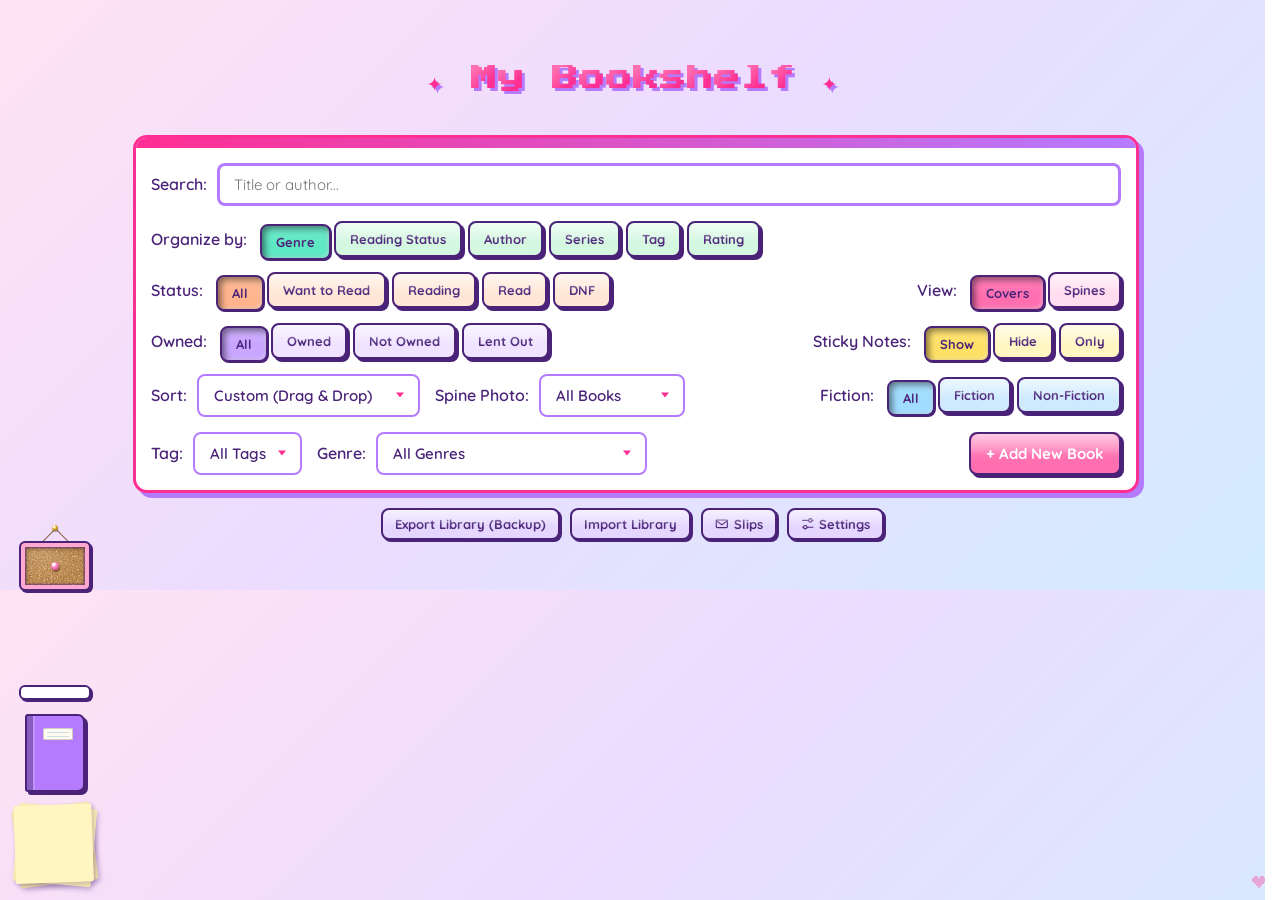
<file: index.html>
<!DOCTYPE html>
<html lang="en">
<head>
    <meta charset="UTF-8">
    <meta name="viewport" content="width=device-width, initial-scale=1.0">
    <title>My Bookshelf</title>
    <link rel="preconnect" href="https://fonts.googleapis.com">
    <link href="https://fonts.googleapis.com/css2?family=Press+Start+2P&family=Orbitron:wght@600;800;900&family=Limelight&family=Barlow+Condensed:wght@500;600;700&family=Architects+Daughter&family=Share+Tech+Mono&family=VT323&family=IBM+Plex+Mono:wght@500;600&family=Barlow:wght@500;600;700&family=Oswald:wght@500;600&family=Lora:wght@500;600;700&family=Josefin+Sans:wght@500;600;700&family=IBM+Plex+Sans:wght@500;600;700&family=Quicksand:wght@500;600;700&family=Cinzel:wght@500;700&family=Caveat:wght@500&family=Indie+Flower&family=Homemade+Apple&family=Nanum+Pen+Script&family=Shadows+Into+Light&family=Gloria+Hallelujah&family=Special+Elite&family=Fredoka:wght@500;600;700&family=Kaushan+Script&display=swap" rel="stylesheet">
    <script>
        try {
            // Settings > Shelf of: the DVD shelf (see js/collection.js)
            if (localStorage.getItem('bookShelfCollection') === 'dvds') document.documentElement.dataset.collection = 'dvds';
            const theme = localStorage.getItem('bookShelfTheme');
            if (['seaglass', 'holo', 'library', 'deco', 'loft', 'blueprint', 'terminal', 'typewriter', 'sunset', 'plain', 'plainbold'].includes(theme)) {
                document.documentElement.dataset.theme = theme;
            }
            // the Typewriter title types itself in: keep it hidden till then
            // (typeInTitle clears this; the timeout is a safety net)
            if (theme === 'typewriter' && !matchMedia('(prefers-reduced-motion: reduce)').matches) {
                document.documentElement.dataset.typing = '';
                setTimeout(() => delete document.documentElement.dataset.typing, 4000);
            }
            const tint = localStorage.getItem('bookShelfTint');
            if (theme === 'plain' || theme === 'plainbold') {
                document.documentElement.dataset.tint = ['slate', 'sage', 'clay', 'lilac', 'navy'].includes(tint) ? tint : 'paper';
            }
            const mode = localStorage.getItem('bookShelfMode') || 'light';
            if (mode === 'dark' || (mode === 'auto' && matchMedia('(prefers-color-scheme: dark)').matches)) {
                document.documentElement.dataset.mode = 'dark';
            }
        } catch (e) {}
    </script>
    <link rel="stylesheet" href="css/theme-colors.css">
    <link rel="stylesheet" href="css/theme-styles.css">
    <link rel="stylesheet" href="css/base.css">
    <link rel="stylesheet" href="css/effects.css">
    <link rel="stylesheet" href="css/form.css">
    <link rel="stylesheet" href="css/shelf-extras.css">
    <link rel="stylesheet" href="css/corner.css">
    <link rel="stylesheet" href="css/windows.css">
    <link rel="stylesheet" href="css/pins.css">
    <link rel="stylesheet" href="css/slips.css">
    <link rel="stylesheet" href="css/shelfphoto.css">
    <link rel="stylesheet" href="css/cat.css">
    <link rel="stylesheet" href="css/dvds.css">
    <link rel="stylesheet" href="css/phone.css">
</head>
<body>

    <h1><span class="h1-spark">&#10022;</span> <span id="shelf-name">My Bookshelf</span> <span class="h1-spark">&#10022;</span></h1>

    <div class="controls">
        <div class="window-titlebar"></div>
        <div class="controls-body">
            <div class="control-group search-row">
                <label for="search-input">Search: </label>
                <div class="search-wrap">
                    <input type="text" id="search-input" placeholder="Title or author..." data-dvd-placeholder="Title or director..." oninput="handleSearchInput()" autocomplete="off">
                    <button type="button" class="search-clear" id="search-clear" onclick="clearSearch()" aria-label="Clear search" title="Clear search"><span class="x-face">&times;</span></button>
                </div>
            </div>

            <div class="mobile-controls-bar mobile-only">
                <button type="button" class="filters-toggle" id="filters-toggle" onclick="toggleFiltersPanel()" aria-expanded="false" aria-controls="filters-panel">&#9776; Filters &amp; sorting <span class="filters-count" id="filters-count"></span> <span class="filters-arrow">&#9662;</span></button>
                <button type="button" onclick="openModal()" class="add-book-btn" data-dvd-text="+ Add DVD">+ Add Book</button>
            </div>

            <!-- on desktop this wrapper is display: contents (no effect); on
                 phones it's the collapsible Filters & sorting panel -->
            <div class="filters-panel" id="filters-panel">
            <div class="controls-line">
                <div class="control-group">
                    <label>Organize by: </label>
                    <div class="toggle-group">
                        <button type="button" class="toggle-btn active" data-organize="genre" onclick="selectOrganizeBy('genre')">Genre</button>
                        <button type="button" class="toggle-btn" data-organize="status" onclick="selectOrganizeBy('status')" data-dvd-text="Watch Status">Reading Status</button>
                        <button type="button" class="toggle-btn" data-organize="author" onclick="selectOrganizeBy('author')" data-dvd-text="Director">Author</button>
                        <button type="button" class="toggle-btn" data-organize="series" onclick="selectOrganizeBy('series')">Series</button>
                        <button type="button" class="toggle-btn" data-organize="tag" onclick="selectOrganizeBy('tag')">Tag</button>
                        <button type="button" class="toggle-btn" data-organize="rating" onclick="selectOrganizeBy('rating')">Rating</button>
                    </div>
                    <select id="organize-by" style="display:none;">
                        <option value="genre">Genre</option>
                        <option value="status" data-dvd-text="Watch Status">Reading Status</option>
                        <option value="author" data-dvd-text="Director">Author</option>
                        <option value="series">Series</option>
                        <option value="tag">Tag</option>
                        <option value="rating">Rating</option>
                    </select>
                </div>
            </div>

            <div class="controls-line">
                <div class="control-group">
                    <label>Status: </label>
                    <div class="toggle-group toggle-peach">
                        <button type="button" class="toggle-btn active" data-filter-status="All" onclick="selectFilterStatus('All')">All</button>
                        <button type="button" class="toggle-btn" data-filter-status="Want to Read" onclick="selectFilterStatus('Want to Read')">Want to Read</button>
                        <button type="button" class="toggle-btn" data-filter-status="Reading" onclick="selectFilterStatus('Reading')">Reading</button>
                        <button type="button" class="toggle-btn" data-filter-status="Read" onclick="selectFilterStatus('Read')">Read</button>
                        <button type="button" class="toggle-btn" data-filter-status="DNF" onclick="selectFilterStatus('DNF')">DNF</button>
                    </div>
                    <select id="filter-status" style="display:none;">
                        <option value="All">All</option>
                        <option value="Want to Read">Want to Read</option>
                        <option value="Reading">Reading</option>
                        <option value="Read">Read</option>
                        <option value="DNF">DNF</option>
                    </select>
                </div>

                <div class="control-group">
                    <label>View: </label>
                    <div class="toggle-group toggle-pink">
                        <button type="button" class="toggle-btn active" data-view-mode="cover" onclick="selectViewMode('cover')">Covers</button>
                        <button type="button" class="toggle-btn" data-view-mode="spine" onclick="selectViewMode('spine')">Spines</button>
                    </div>
                    <select id="view-mode" style="display:none;">
                        <option value="cover">Covers</option>
                        <option value="spine">Spines</option>
                    </select>
                </div>
            </div>

            <div class="controls-line">
                <div class="control-group">
                    <label>Owned: </label>
                    <div class="toggle-group toggle-lilac">
                        <button type="button" class="toggle-btn active" data-filter-owned="All" onclick="selectFilterOwned('All')">All</button>
                        <button type="button" class="toggle-btn" data-filter-owned="Owned" onclick="selectFilterOwned('Owned')">Owned</button>
                        <button type="button" class="toggle-btn" data-filter-owned="Not Owned" onclick="selectFilterOwned('Not Owned')">Not Owned</button>
                        <button type="button" class="toggle-btn" data-filter-owned="Lent" onclick="selectFilterOwned('Lent')" title="Books you've lent to someone">Lent Out</button>
                    </div>
                    <select id="filter-owned" style="display:none;">
                        <option value="All">All</option>
                        <option value="Owned">Owned</option>
                        <option value="Not Owned">Not Owned</option>
                        <option value="Lent">Lent Out</option>
                    </select>
                </div>

                <div class="control-group">
                    <label>Sticky Notes: </label>
                    <div class="toggle-group toggle-yellow">
                        <button type="button" class="toggle-btn active" data-filter-sticky="Show" onclick="selectFilterSticky('Show')" title="Show the to-get notes with your books">Show</button>
                        <button type="button" class="toggle-btn" data-filter-sticky="Hide" onclick="selectFilterSticky('Hide')" title="Only real books">Hide</button>
                        <button type="button" class="toggle-btn" data-filter-sticky="Only" onclick="selectFilterSticky('Only')" title="Just your to-get list">Only</button>
                    </div>
                </div>
            </div>

            <div class="controls-line">
                <div class="control-group">
                    <label for="sort-mode">Sort: </label>
                    <select id="sort-mode" onchange="renderBookshelf()">
                        <option value="custom">Custom (Drag & Drop)</option>
                        <option value="author" data-dvd-text="Director Last Name (A-Z)">Author Last Name (A-Z)</option>
                        <option value="rating">Rating (High to Low)</option>
                    </select>
                </div>

                <!-- (sits right after Sort; Fiction keeps the right end) -->
                <div class="control-group spine-photo-filter">
                    <label for="filter-spine-photo">Spine Photo: </label>
                    <select id="filter-spine-photo" onchange="renderBookshelf()" title="Only books with a photo of their spine, or the ones still waiting for one">
                        <option value="All" data-dvd-text="All DVDs">All Books</option>
                        <option value="Has">Has a Photo</option>
                        <option value="None">No Photo Yet</option>
                    </select>
                </div>

                <div class="control-group">
                    <label>Fiction: </label>
                    <div class="toggle-group toggle-blue">
                        <button type="button" class="toggle-btn active" data-filter-kind="All" onclick="selectFilterKind('All')">All</button>
                        <button type="button" class="toggle-btn" data-filter-kind="Fiction" onclick="selectFilterKind('Fiction')">Fiction</button>
                        <button type="button" class="toggle-btn" data-filter-kind="Non-Fiction" onclick="selectFilterKind('Non-Fiction')">Non-Fiction</button>
                    </div>
                    <select id="filter-kind" style="display:none;">
                        <option value="All">All</option>
                        <option value="Fiction">Fiction</option>
                        <option value="Non-Fiction">Non-Fiction</option>
                    </select>
                </div>
            </div>

            <div class="controls-row">
                <div class="control-group">
                    <label for="filter-tag">Tag: </label>
                    <select id="filter-tag" onchange="renderBookshelf()">
                        <option value="All">All Tags</option>
                    </select>
                </div>

                <div class="control-group">
                    <label for="filter-genre">Genre: </label>
                    <select id="filter-genre" onchange="renderBookshelf()">
                        <option value="All">All Genres</option>
                    </select>
                </div>

                <button onclick="openModal()" class="add-book-btn" data-dvd-text="+ Add New DVD">+ Add New Book</button>
            </div>
            </div>
            <!-- Typewriter (Settings > Typewriter machine): the panel comes out of the machine -->
            <div class="tw-machine" aria-hidden="true">
                <span class="tw-scale"><span>0</span><span>5</span><span>10</span><span>15</span><span>20</span><span>25</span><span>30</span><span>35</span><span>40</span><span>45</span><span>50</span><span>55</span><span>60</span><span>65</span><span>70</span><span>75</span><span>80</span><span>85</span><span>90</span><span>95</span><span>100</span><span>105</span><span>110</span><span>115</span><span>120</span><span>125</span><span>130</span><span>135</span><span>140</span><span>145</span><span>150</span><span>155</span></span>
                <span class="tw-guide"></span>
                <span class="tw-platen"></span>
                <span class="tw-knob tw-l"></span><span class="tw-knob tw-r"></span>
                <span class="tw-collar tw-l"></span><span class="tw-collar tw-r"></span>
                <span class="tw-lever"></span>
                <span class="tw-arm tw-l"></span><span class="tw-arm tw-r"></span>
                <span class="tw-screw tw-l"></span><span class="tw-screw tw-r"></span>
                <span class="tw-rod"><span class="tw-roller tw-l"></span><span class="tw-roller tw-r"></span></span>
            </div>
        </div>
    </div>

    <div class="backup-bar">
        <button class="secondary" id="export-btn" onclick="exportLibrary()">Export Library (Backup)</button>
        <button class="secondary" onclick="document.getElementById('import-file').click()">Import Library</button>
        <input type="file" id="import-file" accept="application/json" style="display:none" onchange="importLibrary(event)">
        <button class="secondary" onclick="openSlips()" title="Books you've lent out, recs from friends, and books to buy"><svg class="btn-icon" viewBox="0 0 16 16" aria-hidden="true"><rect x="1.5" y="3.5" width="13" height="9" rx="1"/><path d="M1.5 4.5l6.5 4.5 6.5-4.5"/></svg>Slips</button>
        <button class="secondary" onclick="openSettings()"><svg class="btn-icon" viewBox="0 0 16 16" aria-hidden="true"><path d="M2 4h7M13 4h1M2 12h1M7 12h7"/><circle cx="11" cy="4" r="2"/><circle cx="5" cy="12" r="2"/></svg>Settings</button>
    </div>

    <!-- shown now and then when it's been a while since the last backup -->
    <div class="backup-reminder" id="backup-reminder" role="status">
        <div class="backup-reminder-text" id="backup-reminder-text"></div>
        <div class="backup-reminder-buttons">
            <button type="button" class="secondary" onclick="snoozeBackupReminder()">Remind me later</button>
            <button type="button" onclick="exportLibrary()">Back up now</button>
        </div>
    </div>

    <div class="library-room" id="library-room"></div>

    <!-- Visual Drag Ghost Node -->
    <div id="drag-ghost"></div>

    <div class="secret-heart" id="secret-heart" onclick="handleSecretHeartClick()" aria-hidden="true"></div>

    <button type="button" class="stats-ledger" id="stats-ledger" onclick="openStats()" title="Reading stats" aria-label="Reading stats" data-dvd-title="Shelf stats" data-dvd-label="Shelf stats">
        <span class="stats-ledger-label"></span>
    </button>

    <!-- top to bottom: the critter, the pin board (hung under it), and
         the goals card, which sits on the ledger -->
    <div class="corner-stack" id="corner-stack">
        <div class="pin-home" id="pin-home" role="button" tabindex="0" onclick="openPins()" onkeydown="if (event.key === 'Enter' || event.key === ' ') { event.preventDefault(); openPins(); }" title="Your pin board" aria-label="Your pin board">
            <div class="pin-home-board corkboard" id="pin-home-board"></div>
            <span class="pin-new" id="pin-new"></span>
        </div>
        <div class="critter-home" id="critter-home" role="button" tabindex="0" onclick="openCritter()" onkeydown="if (event.key === 'Enter' || event.key === ' ') { event.preventDefault(); openCritter(); }" title="Your reading critter" aria-label="Your reading critter">
            <div class="critter-art" id="critter-home-art"></div>
            <span class="critter-alert" id="critter-alert"></span>
        </div>
        <div class="goals-card" id="goals-card" role="button" tabindex="0" onclick="openGoals()" onkeydown="if (event.key === 'Enter' || event.key === ' ') { event.preventDefault(); openGoals(); }" title="Your reading goals" aria-label="Your reading goals"></div>
    </div>

    <!-- Settings > Debug panel: buttons that force things to happen -->
    <div class="debug-panel" id="debug-panel" style="display:none;">
        <button type="button" class="debug-tab" onclick="toggleDebugPanel()" aria-expanded="false">DEBUG</button>
        <div class="debug-body" id="debug-body"></div>
    </div>

    <div class="sticky-pile" id="sticky-pile">
        <div class="sticky-stack" onclick="openStickyNote()" title="Quick-add a book to Want to Read" data-dvd-title="Quick-add a film to Want to Watch">
            <div class="sticky-sheet s3"></div>
            <div class="sticky-sheet s2"></div>
            <div class="sticky-sheet s1"></div>
        </div>
        <form class="sticky-note" id="sticky-note" onsubmit="event.preventDefault(); submitStickyNote();" onkeydown="if (event.key === 'Escape') closeStickyNote();">
            <button type="button" class="sticky-close" onclick="closeStickyNote()" aria-label="Discard note">&times;</button>
            <div class="sticky-heading" data-dvd-text="want to watch&hellip;">want to read&hellip;</div>
            <input type="text" id="sticky-title" placeholder="title" autocomplete="off" aria-label="Title">
            <input type="text" id="sticky-author" placeholder="by" autocomplete="off" aria-label="Author">
            <select id="sticky-genre" aria-label="Genre"></select>
            <button type="submit" class="sticky-submit">Stick it &#10003;</button>
        </form>
    </div>

    <!-- phones only: opens and closes the bottom-left widgets -->
    <button type="button" class="corner-toggle mobile-only" id="corner-toggle" onclick="toggleCornerDock()" aria-expanded="false" aria-label="Show sticky notes, stats, goals and critter" title="Sticky notes, stats, goals and critter"><span class="corner-toggle-icon">&#10022;</span></button>

    <div class="shelf-cat sleeping" id="shelf-cat" style="display:none;" aria-hidden="true">
        <span class="cat-z">z</span><span class="cat-z z2">z</span>
    </div>

    <div class="modal" id="book-modal">
        <div class="modal-content">
            <div class="library-card-overlay" id="library-card-overlay" onclick="libraryCardClick(event)">
                <div class="library-pocket-wrap">
                    <div class="library-card" id="library-card"></div>
                    <div class="library-pocket">MY BOOKSHELF<br>LIBRARY</div>
                </div>
            </div>
            <div class="modal-header">
                <h3 id="modal-title">&#9670; Add a New Book</h3>
                <button type="button" class="modal-close-x" onclick="closeModal()" aria-label="Close"><span class="x-face">&times;</span></button>
            </div>

            <div class="modal-body">
                <div class="modal-preview">
                    <div class="preview-shelf">
                        <div class="preview-book-wrap" id="preview-book-wrap">
                            <div class="preview-notes-peek" id="preview-notes-peek" onclick="openNotepad(this, 1)" title="Open notes"></div>
                            <div class="preview-notes-peek page-2" id="preview-notes-peek-2" onclick="openNotepad(this, 2)" title="Open the other note"></div>
                            <div class="preview-under-page"></div>
                            <div class="book preview-only" id="preview-book" style="width:120px;" onclick="openLibraryCard()" title="Open the library card">
                                <div class="spine-top"></div>
                                <div id="preview-book-title"></div>
                                <span class="preview-sticker" id="preview-sticker" data-dvd-text="watching">reading</span>
                            </div>
                            <!-- the book as it stands on the shelf in Spines view -->
                            <div class="book preview-only spine-mode" id="preview-spine" onclick="setPreviewFace('cover')" title="Show the cover"></div>
                        </div>
                    </div>
                    <div class="preview-label preview-faces" role="group" aria-label="Preview">
                        <button type="button" class="preview-face active" data-preview-face="cover" aria-pressed="true" onclick="setPreviewFace('cover')">Cover</button>
                        <span class="preview-face-dot" aria-hidden="true">&#10022;</span>
                        <button type="button" class="preview-face" data-preview-face="spine" aria-pressed="false" onclick="setPreviewFace('spine')">Spine</button>
                    </div>
                    <div class="preview-actions">
                        <button type="button" id="modal-notes-btn" class="secondary" onclick="openNotepad(this)">&#9998; Add Notes</button>
                        <button type="button" id="modal-delete-btn" class="danger" onclick="deleteCurrentBook()" style="display:none;" data-dvd-text="Delete DVD">Delete Book</button>
                    </div>
                    <textarea id="book-notes" hidden></textarea>
                    <input type="hidden" id="book-notes-font">
                    <textarea id="book-notes-2" hidden></textarea>
                    <input type="hidden" id="book-notes-2-font">
                </div>

                <div class="modal-fields">
                    <div class="field-section">
                        <div class="field-section-title">Details</div>
                        <label class="field-label">Title
                            <input type="text" id="book-title" placeholder="Book Title" required oninput="updatePreview()">
                        </label>
                        <label class="field-label"><span data-dvd-text="Director(s)">Author(s)</span>
                            <input type="text" id="book-author" placeholder="e.g. Carl Sagan, Ann Druyan" data-dvd-placeholder="e.g. Greta Gerwig" list="author-options" required oninput="if (previewFace === 'spine') renderPreviewSpine()">
                        </label>
                        <datalist id="author-options"></datalist>
                        <div class="field-row">
                            <label class="field-label" style="flex:2;">Series
                                <input type="text" id="book-series" placeholder="e.g. The Dark Tower" data-dvd-placeholder="e.g. Toy Story, or a TV show" list="series-options">
                            </label>
                            <label class="field-label" style="flex:1;"><span data-dvd-text="# / season"># in series</span>
                                <input type="number" id="book-series-number" placeholder="#" min="0" step="1">
                            </label>
                            <label class="field-label" style="flex:1;">
                                <span style="display:flex; align-items:center; gap:4px;">Out of<span class="info-dot" title="&quot;Out of&quot; fills in the missing books on the Series shelf as grayed-out placeholders.">?</span></span>
                                <input type="number" id="book-series-total" placeholder="total" min="0" step="1">
                            </label>
                        </div>
                        <datalist id="series-options"></datalist>
                        <!-- (DVDs only) -->
                        <div class="field-row dvd-only">
                            <label class="field-label" style="flex:1.4;">Format
                                <select id="book-format" onchange="refreshSpineWidthField(); if (previewFace === 'spine') renderPreviewSpine()">
                                    <option value="">Choose&hellip;</option>
                                    <option value="dvd">DVD</option>
                                    <option value="bluray">Blu-ray</option>
                                    <option value="uhd">4K UHD</option>
                                </select>
                            </label>
                            <label class="field-label" style="flex:1;">Year
                                <input type="text" id="book-year" placeholder="e.g. 1999" inputmode="numeric" maxlength="4" autocomplete="off" oninput="this.value = this.value.replace(/\D/g, '')">
                            </label>
                        </div>
                        <label class="field-label"><span data-dvd-text="Runtime (minutes)">Pages</span>
                            <input type="number" id="book-pages" placeholder="e.g. 320" data-dvd-placeholder="e.g. 110" min="1" max="99999" step="1" inputmode="numeric" oninput="refreshSpineWidthField(); if (previewFace === 'spine') renderPreviewSpine()">
                        </label>
                        <label class="field-label">Recommended by
                            <input type="text" id="book-rec-by" placeholder="A friend's name" maxlength="40" list="friend-options" autocomplete="off">
                        </label>
                        <div class="field-row">
                            <label class="field-label" style="flex:1;">How I got it
                                <select id="book-got-how" onchange="updateGotFromField()">
                                    <option value="">Choose&hellip;</option>
                                    <option value="bought">Bought</option>
                                    <option value="thrift">Thrifted / used</option>
                                    <option value="library">Library</option>
                                    <option value="borrowed">Borrowed</option>
                                    <option value="gift">Gift</option>
                                    <option value="free" data-dvd-text="Free / swap">Free / book swap</option>
                                </select>
                            </label>
                            <label class="field-label" style="flex:1.3;" id="book-got-from-label"><span id="book-got-from-title">Where</span>
                                <input type="text" id="book-got-from" maxlength="40" autocomplete="off">
                            </label>
                        </div>
                        <datalist id="friend-options"></datalist>
                    </div>

                    <div class="field-section">
                        <div class="field-section-title">Shelf Info</div>
                        <label class="field-label">Status</label>
                        <div class="status-buttons" id="status-buttons">
                            <button type="button" class="status-btn" data-status="Want to Read" onclick="pickStatus('Want to Read', this)">Want to Read</button>
                            <button type="button" class="status-btn" data-status="Reading" onclick="pickStatus('Reading', this)">Reading</button>
                            <button type="button" class="status-btn" data-status="Read" onclick="pickStatus('Read', this)">Read</button>
                            <button type="button" class="status-btn" data-status="DNF" onclick="pickStatus('DNF', this)">DNF</button>
                        </div>
                        <input type="hidden" id="book-status" value="Want to Read">

                        <div class="date-field" data-date-field="started">
                            <span class="field-label">Started <button type="button" class="date-today-btn" onclick="setDateFieldToday('started')">today</button></span>
                            <div class="field-row">
                                <label class="field-label" style="flex:2;"><span class="sr-only">Month</span>
                                    <select id="started-month" onchange="updateDateFieldState('started')"></select>
                                </label>
                                <label class="field-label" style="flex:1;"><span class="sr-only">Day</span>
                                    <input type="number" id="started-day" placeholder="day" min="1" max="31" step="1">
                                </label>
                                <label class="field-label" style="flex:1.3;"><span class="sr-only">Year</span>
                                    <input type="text" id="started-year" placeholder="year" inputmode="numeric" maxlength="4" autocomplete="off" oninput="this.value = this.value.replace(/\D/g, ''); updateDateFieldState('started')">
                                </label>
                            </div>
                        </div>

                        <div class="date-field" data-date-field="finished">
                            <span class="field-label">Finished <button type="button" class="date-today-btn" onclick="setDateFieldToday('finished')">today</button></span>
                            <div class="field-row">
                                <label class="field-label" style="flex:2;"><span class="sr-only">Month</span>
                                    <select id="finished-month" onchange="updateDateFieldState('finished')"></select>
                                </label>
                                <label class="field-label" style="flex:1;"><span class="sr-only">Day</span>
                                    <input type="number" id="finished-day" placeholder="day" min="1" max="31" step="1">
                                </label>
                                <label class="field-label" style="flex:1.3;"><span class="sr-only">Year</span>
                                    <input type="text" id="finished-year" placeholder="year" inputmode="numeric" maxlength="4" autocomplete="off" oninput="this.value = this.value.replace(/\D/g, ''); updateDateFieldState('finished')">
                                </label>
                            </div>
                            <div class="field-hint">Just a year, or a month and year, is fine too.</div>
                        </div>

                        <label class="field-label">Genre
                            <select id="book-genre" required onchange="handleGenreSelectChange()"></select>
                        </label>

                        <div class="field-label">
                            <label for="tag-entry">Tags</label>
                            <div class="tag-chips" id="tag-chips"></div>
                            <div style="position: relative;">
                                <input type="text" id="tag-entry" placeholder="Type a tag, press Enter" autocomplete="off" oninput="handleTagInput()" onfocus="handleTagInput()" onblur="handleTagEntryBlur()" onclick="handleTagInput()" onkeydown="handleTagEntryKeydown(event)">
                                <button type="button" class="tag-dropdown-btn" aria-label="Show tags" onmousedown="event.preventDefault()" onclick="toggleTagDropdown()"></button>
                                <div id="tag-suggestions" class="tag-suggestions"></div>
                            </div>
                            <input type="hidden" id="book-tags">
                        </div>

                        <label class="field-label" style="text-align: center;">Rating</label>
                        <div class="star-rating" id="rating-stars" onmouseleave="previewRating(null)">
                            <span class="star-btn" data-star="1" onclick="setRating(1)" onmouseenter="previewRating(1)">&#9733;</span>
                            <span class="star-btn" data-star="2" onclick="setRating(2)" onmouseenter="previewRating(2)">&#9733;</span>
                            <span class="star-btn" data-star="3" onclick="setRating(3)" onmouseenter="previewRating(3)">&#9733;</span>
                            <span class="star-btn" data-star="4" onclick="setRating(4)" onmouseenter="previewRating(4)">&#9733;</span>
                            <span class="star-btn" data-star="5" onclick="setRating(5)" onmouseenter="previewRating(5)">&#9733;</span>
                        </div>
                        <input type="hidden" id="book-rating" value="0">

                        <div style="display:flex; justify-content:center;">
                            <button type="button" class="toggle-btn" id="owned-toggle-btn" onclick="toggleOwned()" data-dvd-text="I Own This DVD">I Own This Book</button>
                        </div>
                        <input type="checkbox" id="book-owned" style="display:none;">

                        <div class="lend-row" id="lend-row">
                            <label class="field-label lend-label">Lent to
                                <input type="text" id="book-lent-to" placeholder="Who has it?" maxlength="40" list="friend-options" autocomplete="off" oninput="updateLendHint()">
                            </label>
                            <div class="lend-hint-row">
                                <span class="field-hint" id="lend-hint"></span>
                                <button type="button" class="date-today-btn" id="lend-back-btn" onclick="markBookReturned()">it's back &#10003;</button>
                            </div>
                        </div>
                        <label class="settings-check pins-setting pins-book-check" title="For books you already had or read before: it stays on your shelf and in your stats, but doesn't earn pins.">
                            <input type="checkbox" id="book-no-pins"> Don't count toward pins
                        </label>
                    </div>

                    <div class="field-section">
                        <div class="field-section-title">Appearance</div>

                        <!-- what the book looks like in Covers view -->
                        <div class="look-card">
                            <div class="look-card-head"><span class="look-glyph cover" aria-hidden="true"></span>Cover<span class="look-card-where">Covers view</span></div>
                            <div>
                                <input type="file" id="book-image" accept="image/*" style="display:none;" onchange="handleCoverFileSelected()">
                                <div class="file-upload-row">
                                    <button type="button" class="file-upload-btn" onclick="document.getElementById('book-image').click()">&#128193; Choose Cover</button>
                                    <span id="file-name-display" class="field-hint">No file chosen</span>
                                </div>
                                <div class="image-link-row">
                                    <input type="text" id="book-image-url" placeholder="...or paste an image or image link" autocomplete="off" onpaste="handleImagePaste(event, 'cover')" onkeydown="if (event.key === 'Enter') { event.preventDefault(); loadImageFromLinkField('cover'); }">
                                    <button type="button" class="secondary" onclick="loadImageFromLinkField('cover')">Use</button>
                                </div>
                                <div id="book-image-link-error" class="image-link-error" role="alert"></div>
                                <div id="existing-image-note" class="field-hint" style="display:none;">
                                    Leave blank to keep the current cover image.
                                </div>
                            </div>
                            <label class="field-label">Shape
                                <select id="book-ratio-preset" onchange="updatePreview()" title="Pick the same shape across a series to keep them matching.">
                                    <option value="">Natural (no crop)</option>
                                    <option value="0.62">Mass Market Paperback (0.62)</option>
                                    <option value="0.65">Digest / Manga (0.65)</option>
                                    <option value="0.667" selected>Standard 2:3 (0.67)</option>
                                    <option value="0.7">Trade Paperback (0.70)</option>
                                    <option value="0.75">Hardcover (0.75)</option>
                                    <option value="0.77">Textbook / Letter (0.77)</option>
                                    <option value="0.8">Picture Book (0.80)</option>
                                    <option value="0.85">Nearly Square (0.85)</option>
                                    <option value="1">Square (1.0)</option>
                                    <option value="1.33">Landscape / Coffee Table (1.33)</option>
                                </select>
                            </label>
                            <div class="field-row">
                                <label class="field-label" style="flex:1;">Width
                                    <input type="range" id="book-width" min="90" max="240" value="120" oninput="document.getElementById('book-width-value').innerText = this.value + 'px'; updateWidthSliderFill(); updatePreview();">
                                </label>
                                <span id="book-width-value" class="width-value">120px</span>
                            </div>
                            <div class="field-label">No picture? Use a color
                                <div class="look-color">
                                    <input type="color" id="book-color" value="#1a334d" oninput="updatePreview()" aria-label="Color">
                                    <div class="recent-colors-row" id="recent-colors" aria-label="Recent colors"></div>
                                </div>
                            </div>
                            <!-- our own colour picker (browsers' own differ, and some have no custom colour at all) -->
                            <div class="color-pop" id="color-pop" hidden>
                                <div class="cp-sv" id="cp-sv" tabindex="0" role="slider" aria-label="Shade: richer to the right, darker going down"><div class="cp-sv-thumb" id="cp-sv-thumb"></div></div>
                                <div class="cp-hue" id="cp-hue" tabindex="0" role="slider" aria-label="Hue" aria-valuemin="0" aria-valuemax="360"><div class="cp-hue-thumb" id="cp-hue-thumb"></div></div>
                                <div class="cp-swatches" id="cp-swatches"></div>
                                <div class="cp-foot">
                                    <span class="cp-now" id="cp-now" aria-hidden="true"></span>
                                    <input type="text" id="cp-hex" maxlength="7" spellcheck="false" autocomplete="off" aria-label="Hex code" oninput="typedPickerHex(this.value)">
                                    <button type="button" onclick="closeColorPicker()">Done</button>
                                </div>
                            </div>
                        </div>

                        <!-- ...and in Spines view -->
                        <div class="look-card">
                            <div class="look-card-head"><span class="look-glyph spine" aria-hidden="true"></span>Spine<span class="look-card-where">Spines view</span></div>
                            <div>
                                <input type="file" id="book-spine-image" accept="image/*" style="display:none;" onchange="handleSpineFileSelected()">
                                <div class="file-upload-row">
                                    <button type="button" class="file-upload-btn" onclick="document.getElementById('book-spine-image').click()">&#128193; Choose Spine</button>
                                    <button type="button" id="shelf-photo-link" class="secondary shelf-photo-btn" onclick="openShelfPhoto()" title="A photo of a row of books: split it into a spine photo for each"><svg class="btn-icon" viewBox="0 0 16 16" aria-hidden="true"><rect x="1.5" y="4" width="3.5" height="10.5" rx="0.5"/><rect x="6.25" y="1.5" width="3.5" height="13" rx="0.5"/><rect x="11" y="5.5" width="3.5" height="9" rx="0.5"/></svg>Whole shelf</button>
                                    <span id="spine-file-name-display" class="field-hint">No file chosen</span>
                                </div>
                                <div class="image-link-row">
                                    <input type="text" id="book-spine-image-url" placeholder="...or paste an image or image link" autocomplete="off" onpaste="handleImagePaste(event, 'spine')" onkeydown="if (event.key === 'Enter') { event.preventDefault(); loadImageFromLinkField('spine'); }">
                                    <button type="button" class="secondary" onclick="loadImageFromLinkField('spine')">Use</button>
                                </div>
                                <div id="book-spine-image-link-error" class="image-link-error" role="alert"></div>
                                <div id="existing-spine-image-note" class="field-hint" style="display:none;">
                                    Leave blank to keep the current spine image.
                                </div>
                                <button type="button" id="clear-spine-image-btn" class="secondary" style="display:none;" onclick="clearSpineImage()">Remove Spine Image</button>
                            </div>
                            <div class="field-row">
                                <label class="field-label" style="flex:1;">Width
                                    <input type="range" id="book-spine-width" min="18" max="64" value="30" oninput="setSpineWidthAuto(false)">
                                </label>
                                <span id="book-spine-width-value" class="width-value">30px</span>
                                <button type="button" id="book-spine-width-auto" class="secondary spine-width-auto" onclick="setSpineWidthAuto(true)" title="Based on the total page count">Auto</button>
                            </div>
                            <span id="book-spine-width-hint" class="field-hint"></span>
                            <div class="field-hint" data-dvd-text="No photo? It gets a plain case spine in the cover's colour.">No photo? It gets a gilt leather spine in the cover's colour.</div>
                        </div>
                    </div>
                </div>
            </div>

            <div class="modal-buttons">
                <button type="button" onclick="closeModal()" class="secondary">Cancel</button>
                <button type="button" id="modal-save-btn" onclick="processBookForm()">Put on Shelf</button>
            </div>
        </div>
    </div>

    <div class="modal" id="notepad-modal" onclick="if (event.target === this) closeNotepad()">
        <div class="notepad-wrap">
            <div class="notepad-fonts" id="notepad-fonts"></div>
            <div class="notepad">
                <button type="button" class="notepad-done" onclick="closeNotepad()">Done</button>
                <button type="button" class="notepad-flip" id="notepad-flip" onclick="flipNotepad()"></button>
                <textarea id="notepad-text" spellcheck="false" placeholder="Write your thoughts..."></textarea>
            </div>
        </div>
    </div>

    <div class="modal" id="stats-modal" onclick="if (event.target === this) closeStats()">
        <div class="modal-content stats-content">
            <div class="modal-header">
                <h3>&#9670; <span data-dvd-text="Shelf Stats">Reading Stats</span></h3>
                <button type="button" class="modal-close-x" onclick="closeStats()" aria-label="Close"><span class="x-face">&times;</span></button>
            </div>
            <div class="stats-body">
                <div class="stats-hero">
                    <div class="stats-hero-value" id="stats-total">0</div>
                    <div class="stats-hero-label" data-dvd-text="DVDs on your shelf">books on your shelf</div>
                </div>
                <div class="reading-goal" id="reading-goal"></div>
                <div class="stats-tiles" id="stats-tiles"></div>

                <div class="field-section stats-chart-card">
                    <div class="stats-chart-head">
                        <div>
                            <div class="stats-chart-title" data-dvd-text="Films watched by month">Books finished by month</div>
                            <div class="stats-chart-sub" id="stats-chart-sub"></div>
                        </div>
                        <select id="stats-year" onchange="renderStatsChart()" aria-label="Year"></select>
                    </div>
                    <div class="stats-chart" id="stats-chart"></div>
                    <div class="stats-chart-note" id="stats-chart-note"></div>
                    <button type="button" class="stats-table-toggle" id="stats-table-toggle" onclick="toggleStatsTable()">Show as table</button>
                    <table class="stats-table" id="stats-table"></table>
                </div>

                <div class="field-section stats-card">
                    <div class="stats-chart-title">Series</div>
                    <div class="stats-tiles" id="stats-series-tiles"></div>
                    <div class="stats-series-list" id="stats-series-list"></div>
                </div>

                <div class="stats-pair">
                    <div class="field-section stats-card">
                        <div class="stats-chart-title">Top genres</div>
                        <div class="stats-chart-sub" id="stats-fiction-split"></div>
                        <div class="stats-rank" id="stats-top-genres"></div>
                    </div>
                    <div class="field-section stats-card">
                        <div class="stats-chart-title" data-dvd-text="Top directors">Top authors</div>
                        <div class="stats-chart-sub">by books on your shelf</div>
                        <div class="stats-rank" id="stats-top-authors"></div>
                    </div>
                </div>

                <div class="field-section stats-card">
                    <div class="stats-chart-title">Highlights</div>
                    <dl class="stats-highlights" id="stats-highlights"></dl>
                </div>
            </div>
        </div>
    </div>

    <div class="modal" id="critter-modal" onclick="if (event.target === this) closeCritter()">
        <div class="modal-content critter-content">
            <div class="modal-header">
                <h3>Reading Critter</h3>
                <button type="button" class="modal-close-x" onclick="closeCritter()" aria-label="Close"><span class="x-face">&times;</span></button>
            </div>
            <div class="critter-body">
                <div class="critter-view" id="critter-view" onclick="petCritter()" title="Pet it">
                    <div class="critter-art" id="critter-view-art"></div>
                    <div class="critter-say" id="critter-say"></div>
                </div>
                <div id="critter-alive">
                    <input type="text" class="critter-name" id="critter-name" maxlength="20" autocomplete="off" aria-label="Name" title="Click to rename" oninput="renameCritter(this.value)" onfocus="startRenameCritter(this)" onblur="endRenameCritter(this)" onkeydown="if (event.key === 'Enter' || event.key === 'Escape') this.blur();">
                    <div class="critter-sub" id="critter-sub"></div>
                </div>
                <div class="critter-mood" id="critter-mood"></div>
                <div id="critter-care">
                    <div class="critter-meter-label"><span>Fullness</span><span id="critter-meter-text"></span></div>
                    <div class="reading-goal-bar"><div class="reading-goal-fill" id="critter-meter-fill"></div></div>
                </div>
                <form class="critter-feed" id="critter-feed" onsubmit="event.preventDefault(); submitCritterFeed();">
                    <input type="number" id="critter-pages" min="1" max="2000" step="1" inputmode="numeric" placeholder="Pages read" aria-label="Pages read">
                    <button type="submit">Feed</button>
                </form>
                <div class="critter-chips" id="critter-chips">
                    <button type="button" onclick="addCritterPages(10)">+10</button>
                    <button type="button" onclick="addCritterPages(25)">+25</button>
                    <button type="button" onclick="addCritterPages(50)">+50</button>
                </div>
                <div class="stats-tiles" id="critter-tiles"></div>
                <div class="critter-gone-note" id="critter-gone-note" style="display:none;"></div>
                <button type="button" class="critter-hatch" id="critter-hatch" style="display:none;" onclick="hatchNewEgg()">Hatch a new egg</button>
                <div id="critter-meals">
                    <div class="critter-section-title">Recent meals</div>
                    <ul class="critter-list" id="critter-meal-list"></ul>
                </div>
                <button type="button" class="critter-scrap-toggle" id="critter-scrap-toggle" onclick="toggleCritterScrapbook()">Scrapbook</button>
                <div class="critter-scrapbook" id="critter-scrapbook"></div>
            </div>
        </div>
    </div>

    <div class="modal" id="goals-modal" onclick="if (event.target === this) closeGoals()">
        <div class="modal-content goals-content">
            <div class="modal-header">
                <h3>&#9670; Reading Goals</h3>
                <button type="button" class="modal-close-x" onclick="closeGoals()" aria-label="Close"><span class="x-face">&times;</span></button>
            </div>
            <div class="goals-body">
                <div class="field-section goals-books">
                    <div class="field-section-title">Books this year</div>
                    <label class="field-label">Yearly reading goal
                        <input type="number" id="goal-books" min="0" max="999" step="1" placeholder="0 = off" oninput="setSetting('goal', Math.max(0, parseInt(this.value) || 0))">
                    </label>
                    <div class="field-hint">Counts books marked Read with a finish date this year, and re-reads returned this year on a book's library card.</div>
                    <div class="goals-progress" id="goal-books-progress"></div>
                </div>

                <div class="field-section goals-pages">
                    <div class="field-section-title">Pages</div>
                    <label class="field-label">Pages goal
                        <input type="number" id="goal-pages" min="1" max="9999" step="1" placeholder="20" oninput="setSetting('pagesGoal', Math.max(1, parseInt(this.value) || DEFAULT_SETTINGS.pagesGoal))">
                    </label>
                    <div class="toggle-group" role="group" aria-label="Pages goal period">
                        <button type="button" class="toggle-btn" data-pages-period="day" onclick="setSetting('pagesPeriod', 'day')">Per day</button>
                        <button type="button" class="toggle-btn" data-pages-period="week" onclick="setSetting('pagesPeriod', 'week')">Per week</button>
                        <button type="button" class="toggle-btn" data-pages-period="month" onclick="setSetting('pagesPeriod', 'month')">Per month</button>
                    </div>
                    <div class="field-hint" id="goal-pages-hint"></div>
                    <div class="goals-progress" id="goal-pages-progress"></div>
                    <div class="goals-week" id="goal-pages-week"></div>
                    <form class="critter-feed" onsubmit="event.preventDefault(); submitLoggedPages();">
                        <input type="number" id="goal-log-pages" min="1" max="2000" step="1" inputmode="numeric" placeholder="Pages" aria-label="Pages read">
                        <input type="date" id="goal-log-date" class="goal-log-date" aria-label="Day you read them" title="Day you read them">
                        <button type="submit">Log</button>
                    </form>
                    <div class="field-hint" id="goal-log-note"></div>
                    <div class="goal-recent" id="goal-recent" hidden>
                        <div class="critter-section-title">Recent pages</div>
                        <ul class="critter-list" id="goal-recent-list"></ul>
                    </div>
                </div>
            </div>
        </div>
    </div>

    <!-- the pin board pops up on its own, hung on a nail like the little one -->
    <div class="modal" id="pins-modal" onclick="if (event.target === this) closePins()">
        <div class="pins-pop" role="dialog" aria-label="Pin board">
            <div class="pins-board corkboard" id="pins-board"></div>
            <button type="button" class="modal-close-x pins-close" onclick="closePins()" aria-label="Close" title="Close"><span class="x-face">&times;</span></button>
        </div>
    </div>

    <div class="modal" id="slips-modal" onclick="if (event.target === this) closeSlips()">
        <div class="modal-content slips-content">
            <div class="modal-header">
                <h3>&#9670; Slips</h3>
                <button type="button" class="modal-close-x" onclick="closeSlips()" aria-label="Close"><span class="x-face">&times;</span></button>
            </div>
            <div class="slips-body">
                <!-- a library date-due slip -->
                <section class="slip slip-lent" aria-labelledby="slip-lent-title">
                    <div class="slip-head" id="slip-lent-title">Lent Out</div>
                    <div class="slip-sub" id="slip-lent-sub"></div>
                    <ul class="slip-list" id="slip-lent-list"></ul>
                    <div class="slip-foot">Lend a book from its edit window: tick I Own This Book, then fill in Lent to.</div>
                </section>

                <!-- a page torn from a notebook -->
                <section class="slip slip-recs" aria-labelledby="slip-recs-title">
                    <div class="slip-head" id="slip-recs-title">From Friends &#9825;</div>
                    <div class="slip-sub" id="slip-recs-sub"></div>
                    <ul class="slip-list" id="slip-recs-list"></ul>
                    <form class="slip-add" onsubmit="event.preventDefault(); addRecFromSlip();">
                        <input type="text" id="rec-title" placeholder="title" aria-label="Title" autocomplete="off">
                        <input type="text" id="rec-author" placeholder="by" aria-label="Author" autocomplete="off">
                        <input type="text" id="rec-from" placeholder="from who?" aria-label="Recommended by" maxlength="40" list="friend-options" autocomplete="off">
                        <button type="submit">Add rec</button>
                    </form>
                </section>

                <!-- a shop receipt -->
                <section class="slip slip-buy" aria-labelledby="slip-buy-title">
                    <div class="slip-head" id="slip-buy-title">To Buy</div>
                    <div class="slip-rule"></div>
                    <ul class="slip-list" id="slip-buy-list"></ul>
                    <div class="slip-rule"></div>
                    <div class="slip-total" id="slip-buy-total"></div>
                    <form class="slip-add" onsubmit="event.preventDefault(); addBuyFromSlip();">
                        <input type="text" id="buy-title" placeholder="title" aria-label="Title" autocomplete="off">
                        <input type="text" id="buy-author" placeholder="by" aria-label="Author" autocomplete="off">
                        <select id="buy-genre" aria-label="Genre"></select>
                        <button type="submit">Add</button>
                    </form>
                    <div class="slip-thanks">*** HAPPY READING ***</div>
                </section>
            </div>
        </div>
    </div>

    <div class="modal" id="settings-modal" onclick="if (event.target === this) closeSettings()">
        <div class="modal-content settings-content">
            <div class="modal-header">
                <h3><span class="title-mark">&#9670;</span> Settings</h3>
                <button type="button" class="modal-close-x" onclick="closeSettings()" aria-label="Close"><span class="x-face">&times;</span></button>
            </div>
            <div class="settings-body">
                <div class="field-section guide-card" id="settings-guide">
                    <div class="guide-card-art guide-book-pin" aria-hidden="true"></div>
                    <div class="guide-card-text">
                        <div class="guide-card-title">New here, or wondering what something does?</div>
                        <div class="field-hint">The guidebook shows you around, with pictures.</div>
                    </div>
                    <button type="button" onclick="openGuide()">Open the guidebook</button>
                </div>

                <div class="field-section">
                    <div class="field-section-title">Theme</div>
                    <div class="toggle-group theme-toggle" role="group" aria-label="Theme">
                        <button type="button" class="toggle-btn" data-theme-choice="candy" onclick="setTheme('candy')">Candy</button>
                        <button type="button" class="toggle-btn" data-theme-choice="seaglass" onclick="setTheme('seaglass')">Sea Glass</button>
                        <button type="button" class="toggle-btn" data-theme-choice="holo" onclick="setTheme('holo')">Holo</button>
                        <button type="button" class="toggle-btn" data-theme-choice="library" onclick="setTheme('library')">Library</button>
                        <button type="button" class="toggle-btn" data-theme-choice="deco" onclick="setTheme('deco')">Deco</button>
                        <button type="button" class="toggle-btn" data-theme-choice="loft" onclick="setTheme('loft')">Loft</button>
                        <button type="button" class="toggle-btn" data-theme-choice="blueprint" onclick="setTheme('blueprint')">Blueprint</button>
                        <button type="button" class="toggle-btn" data-theme-choice="terminal" onclick="setTheme('terminal')">Terminal</button>
                        <button type="button" class="toggle-btn" data-theme-choice="typewriter" onclick="setTheme('typewriter')">Typewriter</button>
                        <button type="button" class="toggle-btn" data-theme-choice="sunset" onclick="setTheme('sunset')">Sunset</button>
                        <button type="button" class="toggle-btn" data-theme-choice="plain" onclick="setTheme('plain')">Plain</button>
                        <button type="button" class="toggle-btn" data-theme-choice="plainbold" onclick="setTheme('plainbold')">Plain Bold</button>
                    </div>
                    <div class="tint-row">
                        <span class="field-label">Colour</span>
                        <div class="toggle-group theme-toggle" role="group" aria-label="Plain theme colour">
                            <button type="button" class="toggle-btn" data-tint-choice="paper" onclick="setTint('paper')"><span class="tint-dot" style="--dot: #3a3a3a"></span>Paper</button>
                            <button type="button" class="toggle-btn" data-tint-choice="slate" onclick="setTint('slate')"><span class="tint-dot" style="--dot: #3d6a96"></span>Slate</button>
                            <button type="button" class="toggle-btn" data-tint-choice="sage" onclick="setTint('sage')"><span class="tint-dot" style="--dot: #5b7d63"></span>Sage</button>
                            <button type="button" class="toggle-btn" data-tint-choice="clay" onclick="setTint('clay')"><span class="tint-dot" style="--dot: #b4643f"></span>Clay</button>
                            <button type="button" class="toggle-btn" data-tint-choice="lilac" onclick="setTint('lilac')"><span class="tint-dot" style="--dot: #7564a8"></span>Lilac</button>
                            <button type="button" class="toggle-btn" data-tint-choice="navy" onclick="setTint('navy')"><span class="tint-dot" style="--dot: #1f3a6e"></span>Navy</button>
                        </div>
                    </div>
                    <div class="machine-row">
                        <span class="field-label">Typewriter machine</span>
                        <div class="toggle-group theme-toggle" role="group" aria-label="Typewriter machine">
                            <button type="button" class="toggle-btn" data-setting-choice="typewriterMachine" data-choice="off" onclick="setSetting('typewriterMachine', 'off')">Off</button>
                            <button type="button" class="toggle-btn" data-setting-choice="typewriterMachine" data-choice="roller" onclick="setSetting('typewriterMachine', 'roller')">Roller</button>
                            <button type="button" class="toggle-btn" data-setting-choice="typewriterMachine" data-choice="full" onclick="setSetting('typewriterMachine', 'full')">Full front</button>
                        </div>
                    </div>
                    <div class="bp-font-row">
                        <span class="field-label">Blueprint lettering</span>
                        <div class="toggle-group theme-toggle" role="group" aria-label="Blueprint lettering">
                            <button type="button" class="toggle-btn" data-setting-choice="blueprintFont" data-choice="drafting" onclick="setSetting('blueprintFont', 'drafting')" style="font-family: 'Architects Daughter', cursive;">Drafting</button>
                            <button type="button" class="toggle-btn" data-setting-choice="blueprintFont" data-choice="engineering" onclick="setSetting('blueprintFont', 'engineering')" style="font-family: 'Share Tech Mono', monospace;">Engineering</button>
                        </div>
                    </div>
                    <span class="field-label">Mode</span>
                    <div class="toggle-group theme-toggle" role="group" aria-label="Light or dark mode">
                        <button type="button" class="toggle-btn" data-mode-choice="light" onclick="setMode('light')">Light</button>
                        <button type="button" class="toggle-btn" data-mode-choice="dark" onclick="setMode('dark')">Dark</button>
                        <button type="button" class="toggle-btn" data-mode-choice="auto" onclick="setMode('auto')">Match device</button>
                    </div>
                </div>

                <div class="field-section">
                    <div class="field-section-title">Notes &amp; library card handwriting</div>
                    <div class="field-hint">Only for the writing on your notes and library cards. The rest of the shelf's lettering comes from your Theme.</div>
                    <span class="field-label">Notes: new ones start in</span>
                    <div class="toggle-group settings-choices font-choices" id="setting-note-fonts"></div>
                    <span class="field-label">Library cards: written in</span>
                    <div class="toggle-group settings-choices font-choices" id="setting-card-fonts"></div>
                </div>

                <div class="field-section">
                    <div class="field-section-title">Shelf extras</div>
                    <div class="field-hint">The shelf cat, dust, sticky notes, gold seals and other little touches. Switch any of them on or off.</div>
                    <button type="button" class="secondary" onclick="openExtras()">Shelf extras&hellip;</button>
                </div>

                <div class="field-section">
                    <div class="field-section-title">Motion</div>
                    <div class="field-hint">Calm mode turns off the bouncing, wiggling, sparkles and other animations.</div>
                    <div class="toggle-group settings-choices">
                        <button type="button" class="toggle-btn" data-setting-switch="calm" onclick="toggleSetting('calm')">Calm mode</button>
                    </div>
                    <div class="field-hint">Or turn off just some of it: the sparkles, confetti and wiggles, or the little scene when a book or note is deleted.</div>
                    <div class="toggle-group settings-choices">
                        <button type="button" class="toggle-btn" data-setting-switch="celebrations" onclick="toggleSetting('celebrations')">Sparkles &amp; confetti</button>
                        <button type="button" class="toggle-btn" data-setting-switch="goodbyes" onclick="toggleSetting('goodbyes')">Goodbye animations</button>
                    </div>
                </div>

                <div class="field-section">
                    <div class="field-section-title">Your shelf</div>
                    <span class="field-label">Shelf of</span>
                    <div class="field-hint">Books and DVDs are two separate shelves, each with its own backups. Switching doesn't change or delete anything: the other shelf waits for you.</div>
                    <div class="toggle-group settings-choices" role="group" aria-label="Shelf of">
                        <button type="button" class="toggle-btn" data-collection-choice="books" onclick="setCollection('books')">&#128218; Books</button>
                        <button type="button" class="toggle-btn" data-collection-choice="dvds" onclick="setCollection('dvds')">&#128192; DVDs</button>
                    </div>
                    <label class="field-label"><span data-dvd-text="Shelf name">Bookshelf name</span>
                        <input type="text" id="setting-name" maxlength="40" placeholder="My Bookshelf" data-dvd-placeholder="My DVD Shelf" oninput="setSetting('name', this.value)">
                    </label>
                    <label class="library-card-check books-only">
                        <input type="checkbox" id="setting-library-card" onchange="setSetting('libraryCard', this.checked)">
                        <span class="lcc-card">
                            <span class="lcc-band" aria-hidden="true"><span class="lcc-logo"></span>PUBLIC LIBRARY<small>MEMBER</small></span>
                            <span class="lcc-body">
                                <span class="lcc-photo" aria-hidden="true">
                                    <!-- the card's photo: a black cat with big yellow-orange eyes -->
                                    <svg viewBox="0 0 40 50">
                                        <g transform="translate(-2 4) scale(1.1)">
                                            <path d="M10 30 Q7 38 6 46 L34 46 Q33 38 30 30 Z" fill="#161616"/>
                                            <path d="M7 20 L8 6 Q8.6 3.6 11 4.8 L19 12 Z M33 20 L32 6 Q31.4 3.6 29 4.8 L21 12 Z" fill="#161616" stroke="#161616" stroke-width="1.5" stroke-linejoin="round"/>
                                            <path d="M10 14 L10.4 8 L15 11.6 Z M30 14 L29.6 8 L25 11.6 Z" fill="#d98b9a"/>
                                            <ellipse cx="20" cy="24" rx="14.5" ry="12" fill="#161616"/>
                                            <circle cx="13.5" cy="24" r="4" fill="#f7b538"/>
                                            <circle cx="26.5" cy="24" r="4" fill="#f7b538"/>
                                            <circle cx="13.5" cy="24.4" r="3.1" fill="#1e1410"/>
                                            <circle cx="26.5" cy="24.4" r="3.1" fill="#1e1410"/>
                                            <circle cx="14.6" cy="22.8" r="1.5" fill="#fff"/>
                                            <circle cx="27.6" cy="22.8" r="1.5" fill="#fff"/>
                                            <circle cx="12.5" cy="25.8" r="0.7" fill="#fff"/>
                                            <circle cx="25.5" cy="25.8" r="0.7" fill="#fff"/>
                                            <ellipse cx="9.6" cy="29" rx="2.1" ry="1.2" fill="#e88a9a" opacity="0.6"/>
                                            <ellipse cx="30.4" cy="29" rx="2.1" ry="1.2" fill="#e88a9a" opacity="0.6"/>
                                        </g>
                                    </svg>
                                </span>
                                <span class="lcc-info">
                                    <span class="lcc-row">
                                        <span class="lcc-box" aria-hidden="true"></span>
                                        <span class="lcc-text">I have a local library card</span>
                                    </span>
                                    <span class="lcc-hint">Earns the Card Carrier pin</span>
                                </span>
                            </span>
                            <span class="lcc-barcode" aria-hidden="true"></span>
                            <span class="lcc-stamp" aria-hidden="true">MEMBER</span>
                        </span>
                    </label>
                    <span class="field-label" data-dvd-text="Start new DVDs as">Start new books as</span>
                    <div class="toggle-group settings-choices" role="group" aria-label="Default status">
                        <button type="button" class="toggle-btn" data-default-status="Want to Read" onclick="setSetting('defaultStatus', 'Want to Read')">Want to Read</button>
                        <button type="button" class="toggle-btn" data-default-status="Reading" onclick="setSetting('defaultStatus', 'Reading')">Reading</button>
                        <button type="button" class="toggle-btn" data-default-status="Read" onclick="setSetting('defaultStatus', 'Read')">Read</button>
                    </div>
                </div>

                <div class="field-section">
                    <div class="field-section-title">Custom genres</div>
                    <div class="custom-genre-list" id="custom-genre-list"></div>
                    <div class="genre-move" id="genre-move"></div>
                </div>

                <div class="field-section pins-setting books-only">
                    <div class="field-section-title">Pins</div>
                    <div class="toggle-group settings-choices">
                        <button type="button" class="toggle-btn" data-setting-switch="pins" onclick="toggleSetting('pins')">Pin board</button>
                        <button type="button" class="toggle-btn" data-setting-switch="pinAlerts" onclick="toggleSetting('pinAlerts')">New-pin alerts</button>
                    </div>
                    <div class="pins-count-settings">
                        <span class="field-label">Which books count</span>
                        <div class="field-hint">Already had a shelf full of books before? Leave them out, so only new reading earns pins. Each book also has a Don't count toward pins box in its edit window.</div>
                        <div class="toggle-group settings-choices">
                            <button type="button" class="toggle-btn" data-setting-switch="pinNewBooks" onclick="toggleSetting('pinNewBooks')">New books count toward pins</button>
                        </div>
                        <div class="pins-count-buttons">
                            <button type="button" class="secondary" onclick="excludeShelfFromPins()">Don't count every book on my shelf now&hellip;</button>
                            <button type="button" class="secondary" onclick="includeShelfInPins()">Count every book again</button>
                        </div>
                    </div>
                    <span class="field-label">Restart pins</span>
                    <div class="field-hint">Takes every pin off the board. Pins your books still earn come straight back; one-offs, like a lent book coming back, don't.</div>
                    <button type="button" class="secondary" onclick="restartPins()">Restart pins&hellip;</button>
                </div>

                <div class="field-section">
                    <div class="field-section-title">Backups</div>
                    <div class="field-hint">Your books only live in this browser, so save a backup now and then. With reminders on, a note pops up when it's been a while, and the Export button glows.</div>
                    <div class="field-hint" id="setting-last-backup"></div>
                    <div class="toggle-group settings-choices">
                        <button type="button" class="toggle-btn" data-setting-switch="backupReminders" onclick="toggleSetting('backupReminders')">Backup reminders</button>
                    </div>
                    <button type="button" class="secondary" onclick="openBackupHelp()">How backups work</button>
                </div>

                <div class="field-section danger-section">
                    <div class="field-section-title">Start over</div>
                    <div class="starter-remove" id="starter-remove" hidden>
                        <div class="field-hint">Your shelf still has the example shelf's books. Remove them and the pins they earned; books you've added stay.</div>
                        <button type="button" class="danger" onclick="removeStarterShelf()">Remove example shelf</button>
                    </div>
                    <div class="field-hint">Every book in one list, to tick and delete just the ones you want gone.</div>
                    <button type="button" class="secondary" onclick="openAllBooks()" data-dvd-text="All DVDs&hellip;">All books&hellip;</button>
                    <div class="field-hint">Delete everything: every book, cover, note and custom genre. This can't be undone, so save a backup first with Export Library at the top of the page.</div>
                    <div class="danger-buttons">
                        <button type="button" class="danger" onclick="showDeleteLibraryConfirm()">Delete Library&hellip;</button>
                    </div>
                    <div class="delete-confirm" id="delete-confirm">
                        <label class="field-label">Type DELETE to confirm
                            <input type="text" id="delete-confirm-input" autocomplete="off" spellcheck="false" oninput="updateDeleteConfirm()">
                        </label>
                        <label class="delete-reset-settings">
                            <input type="checkbox" id="delete-reset-settings"> Also reset all settings and pins
                        </label>
                        <button type="button" class="danger" id="delete-confirm-btn" onclick="deleteLibrary()" disabled>Delete everything</button>
                    </div>
                </div>

                <div class="settings-debug">
                    <span class="field-hint">For testing:</span>
                    <button type="button" class="toggle-btn" data-setting-switch="debug" onclick="toggleSetting('debug')">Debug panel</button>
                </div>
            </div>
        </div>
    </div>

    <div class="modal" id="guide-modal" onclick="if (event.target === this) closeGuide()">
        <div class="modal-content guide-content" role="dialog" aria-labelledby="guide-heading">
            <div class="modal-header">
                <h3 id="guide-heading"><span class="title-mark">&#9670;</span> Guidebook</h3>
                <button type="button" class="modal-close-x" onclick="closeGuide()" aria-label="Close"><span class="x-face">&times;</span></button>
            </div>
            <div class="guide-body">
                <nav class="guide-toc" id="guide-toc" aria-label="Chapters"></nav>
                <div class="guide-page" id="guide-page"></div>
            </div>
            <div class="guide-foot">
                <button type="button" class="secondary" id="guide-back" onclick="guideStep(-1)">&larr; Back</button>
                <span class="guide-count" id="guide-count"></span>
                <button type="button" id="guide-next" onclick="guideStep(1)">Next &rarr;</button>
            </div>
            <div class="guide-zoom" id="guide-zoom" hidden onclick="closeGuideZoom()" title="Click to close"><img alt=""></div>
        </div>
    </div>

    <div class="modal" id="fresh-start-modal" onclick="if (event.target === this) closeFreshStart()">
        <div class="modal-content fresh-start-content">
            <div class="modal-header">
                <h3>&#9670; Welcome to your bookshelf</h3>
                <button type="button" class="modal-close-x" onclick="closeFreshStart()" aria-label="Close"><span class="x-face">&times;</span></button>
            </div>
            <div class="fresh-start-body">
                <p>This shelf comes filled with someone else's books, and the pins those books earned, so you can see how everything works.</p>
                <p>Ready to make it yours? Clear them out and start with an empty shelf and an empty pin board.</p>
                <div class="danger-buttons">
                    <button type="button" class="secondary" onclick="closeFreshStart()">Keep them for now</button>
                    <button type="button" class="danger" onclick="removeStarterShelf()">Start my own shelf</button>
                </div>
                <div class="field-hint">You can still do this later in Settings &rarr; Start over.</div>
                <button type="button" class="secondary fresh-start-guide" onclick="closeFreshStart(); openGuide(0)"><span class="guide-book-pin" aria-hidden="true"></span> Show me around first</button>
            </div>
        </div>
    </div>

    <!-- Settings > Shelf extras: the little touches on the shelf, switched on and off -->
    <div class="modal" id="extras-modal" onclick="if (event.target === this) closeExtras()">
        <div class="modal-content extras-content" role="dialog" aria-labelledby="extras-heading">
            <div class="modal-header">
                <h3 id="extras-heading">&#9670; Shelf Extras</h3>
                <button type="button" class="modal-close-x" onclick="closeExtras()" aria-label="Close"><span class="x-face">&times;</span></button>
            </div>
            <div class="settings-body extras-body">
                <div class="field-section">
                    <div class="field-section-title">On the shelf</div>
                    <div class="toggle-group settings-choices">
                        <button type="button" class="toggle-btn" data-setting-switch="cat" onclick="toggleSetting('cat')">Shelf cat</button>
                        <button type="button" class="toggle-btn books-only" data-setting-switch="critter" onclick="toggleSetting('critter')">Reading critter</button>
                        <button type="button" class="toggle-btn" data-setting-switch="dust" onclick="toggleSetting('dust')">Dust on old books</button>
                        <button type="button" class="toggle-btn" data-setting-switch="lean" onclick="toggleSetting('lean')" data-dvd-text="Leaning cases">Leaning books</button>
                        <button type="button" class="toggle-btn" data-setting-switch="shelfCounts" onclick="toggleSetting('shelfCounts')" data-dvd-text="DVD counts">Book counts</button>
                    </div>
                </div>
                <div class="field-section">
                    <div class="field-section-title">Sticky notes</div>
                    <div class="toggle-group settings-choices">
                        <button type="button" class="toggle-btn" data-setting-switch="sticky" onclick="toggleSetting('sticky')">Sticky-note pile</button>
                        <button type="button" class="toggle-btn" data-setting-switch="noteFalls" onclick="toggleSetting('noteFalls')">Falling sticky notes</button>
                    </div>
                </div>
                <div class="field-section">
                    <div class="field-section-title">Owned seal</div>
                    <div class="field-hint">A gold seal on the books you own.</div>
                    <div class="toggle-group settings-choices" role="group" aria-label="Owned seal">
                        <button type="button" class="toggle-btn" data-setting-choice="ownedSeal" data-choice="off" onclick="setSetting('ownedSeal', 'off')">Off</button>
                        <button type="button" class="toggle-btn" data-setting-choice="ownedSeal" data-choice="series" onclick="setSetting('ownedSeal', 'series')">Series shelf</button>
                        <button type="button" class="toggle-btn" data-setting-choice="ownedSeal" data-choice="all" onclick="setSetting('ownedSeal', 'all')">Every shelf</button>
                    </div>
                </div>
                <div class="field-section">
                    <div class="field-section-title" data-dvd-text="Fade unwatched">Fade unread</div>
                    <div class="field-hint" data-dvd-text="Dims DVDs you haven't marked Watched.">Dims books you haven't marked Read.</div>
                    <div class="toggle-group settings-choices" role="group" aria-label="Fade unread books">
                        <button type="button" class="toggle-btn" data-setting-choice="unreadFade" data-choice="off" onclick="setSetting('unreadFade', 'off')">Off</button>
                        <button type="button" class="toggle-btn" data-setting-choice="unreadFade" data-choice="series" onclick="setSetting('unreadFade', 'series')">Series shelf</button>
                        <button type="button" class="toggle-btn" data-setting-choice="unreadFade" data-choice="all" onclick="setSetting('unreadFade', 'all')">Every shelf</button>
                    </div>
                </div>
            </div>
        </div>
    </div>

    <!-- Settings > Start over > All books: every book in one list, to tick and delete -->
    <div class="modal" id="all-books-modal" onclick="if (event.target === this) closeAllBooks()">
        <div class="modal-content all-books-content" role="dialog" aria-labelledby="all-books-heading">
            <div class="modal-header">
                <h3 id="all-books-heading">&#9670; All Books</h3>
                <button type="button" class="modal-close-x" onclick="closeAllBooks()" aria-label="Close"><span class="x-face">&times;</span></button>
            </div>
            <div class="all-books-body">
                <div class="field-hint">Every book on your shelf, A to Z. Tick the ones you want gone, then Delete.</div>
                <input type="search" id="all-books-search" placeholder="Search title or author..." oninput="renderAllBooks()" autocomplete="off">
                <div class="all-books-tools">
                    <button type="button" class="secondary" onclick="tickAllBooks(true)">Tick all</button>
                    <button type="button" class="secondary" onclick="tickAllBooks(false)">Untick all</button>
                    <button type="button" class="secondary" id="all-books-example" onclick="tickExampleBooks()" hidden title="The books that came with the example shelf, even ones brought back from a backup">Tick example shelf books</button>
                </div>
                <div class="field-hint all-books-done" id="all-books-done" role="status"></div>
                <ul class="all-books-list" id="all-books-list"></ul>
            </div>
            <div class="all-books-foot">
                <div class="all-books-ask" id="all-books-ask">
                    <span class="all-books-count" id="all-books-count"></span>
                    <button type="button" class="danger" id="all-books-delete" onclick="askDeleteTickedBooks(true)" disabled>Delete&hellip;</button>
                </div>
                <div class="all-books-confirm" id="all-books-confirm" hidden>
                    <div class="all-books-confirm-text" id="all-books-confirm-text"></div>
                    <label class="delete-reset-settings">
                        <input type="checkbox" id="all-books-pins"> Also take off pins only these books earned
                    </label>
                    <div class="danger-buttons">
                        <button type="button" class="secondary" onclick="askDeleteTickedBooks(false)">Keep them</button>
                        <button type="button" class="danger" id="all-books-confirm-btn" onclick="deleteTickedBooks()">Delete</button>
                    </div>
                </div>
            </div>
        </div>
    </div>

    <div class="modal" id="backup-help-modal" onclick="if (event.target === this) closeBackupHelp()">
        <div class="modal-content backup-help-content">
            <div class="modal-header">
                <h3>&#9670; How Backups Work</h3>
                <button type="button" class="modal-close-x" onclick="closeBackupHelp()" aria-label="Close"><span class="x-face">&times;</span></button>
            </div>
            <div class="backup-help-body">
                <div class="field-section">
                    <div class="field-section-title">Where your books live</div>
                    <p>There's no account and no server. Your shelf is saved inside <b>this browser on this device</b>, and nowhere else.</p>
                    <p>That means a different browser, another computer, your phone or a private window each start with their own empty shelf. Clearing your browser's site data will also wipe it.</p>
                </div>

                <div class="field-section">
                    <div class="field-section-title">Export: save a copy</div>
                    <p><b>Export Library (Backup)</b> downloads one file, named <code>bookshelf-backup-</code> plus today's date, to your Downloads folder.</p>
                    <p>It holds everything: every book with its cover, notes and dates, your custom genres, and your settings (theme, shelf name, goals, fonts, your critter&hellip;).</p>
                    <p>Keep it somewhere safe, like a cloud drive or email it to yourself. Exporting never changes your shelf.</p>
                </div>

                <div class="field-section">
                    <div class="field-section-title">Import: bring a copy back</div>
                    <p><b>Import Library</b> asks for a backup file, then <b>replaces</b> the shelf here with what's in it. Books on this shelf that aren't in the file are gone, so export first if you're unsure.</p>
                    <p>Use it to restore after something went wrong, or to move your shelf to a new browser or device: export on the old one, import on the new one.</p>
                </div>

                <div class="field-section">
                    <div class="field-section-title">Reminders</div>
                    <p>A note pops up if you haven't backed up in a while (a week at first, then a month after your last export), and the Export button glows now and then. Turn this off under Settings &rarr; Backups.</p>
                </div>
            </div>
        </div>
    </div>

    <div class="modal" id="shelf-photo-modal" onclick="if (event.target === this) closeShelfPhoto()">
        <div class="modal-content shelf-photo-content">
            <div class="modal-header">
                <h3>&#9670; Shelf Photo</h3>
                <button type="button" class="modal-close-x" onclick="closeShelfPhoto()" aria-label="Close"><span class="x-face">&times;</span></button>
            </div>
            <div class="shelf-photo-body">
                <div id="shelf-photo-pick" class="sp-pick-step">
                    <p>One photo of a row of spines, split into a spine photo for each book. The app guesses where each spine starts and ends; you fix the lines, then say which book each one is.</p>
                    <div class="sp-question" id="shelf-photo-kind-q">What's in your photo?</div>
                    <div class="sp-kinds" role="radiogroup" aria-labelledby="shelf-photo-kind-q">
                        <button type="button" class="sp-kind" data-sp-kind="shelf" role="radio" aria-checked="false" onclick="pickShelfPhotoKind('shelf')">
                            <svg viewBox="0 0 64 44" aria-hidden="true"><rect x="8" y="10" width="7" height="28" rx="1"/><rect x="16" y="4" width="9" height="34" rx="1"/><rect x="26" y="13" width="6" height="25" rx="1"/><rect x="33" y="7" width="8" height="31" rx="1"/><rect x="42" y="11" width="7" height="27" rx="1"/><path d="M3 39.5h58"/></svg>
                            <span class="sp-kind-name">Books on a shelf</span>
                            <span class="sp-kind-sub">standing up, side by side</span>
                        </button>
                        <button type="button" class="sp-kind" data-sp-kind="stack" role="radio" aria-checked="false" onclick="pickShelfPhotoKind('stack')">
                            <svg viewBox="0 0 64 44" aria-hidden="true"><rect x="14" y="4" width="34" height="6" rx="1"/><rect x="10" y="11" width="40" height="8" rx="1"/><rect x="16" y="20" width="32" height="5" rx="1"/><rect x="12" y="26" width="38" height="7" rx="1"/><path d="M3 34.5h58"/></svg>
                            <span class="sp-kind-name">A stack of books</span>
                            <span class="sp-kind-sub">lying down, one on another</span>
                        </button>
                    </div>
                    <p class="sp-tip"><strong>For the best guesses:</strong> shoot straight on, square to the spines rather than from an angle, in good even light (no glare, and no strong shadows across the books). On a shelf, stand the books straight up and down, not leaning; in a stack, keep them lying flat.</p>
                    <input type="file" id="shelf-photo-file" accept="image/*" style="display:none;" onchange="handleShelfPhotoFile()">
                    <button type="button" id="shelf-photo-choose" class="file-upload-btn" onclick="document.getElementById('shelf-photo-file').click()" disabled>&#128193; Choose Photo</button>
                    <div class="field-hint" id="shelf-photo-choose-hint">...or paste a picture anywhere in this window.</div>
                    <div id="shelf-photo-error" class="image-link-error show" role="alert"></div>
                </div>

                <div id="shelf-photo-split" hidden>
                    <div class="sp-tools">
                        <button type="button" class="secondary" onclick="backToShelfPhotoPick()" title="Go back and choose another photo">&larr; <span class="sp-wide-only">Different photo</span><span class="sp-narrow-only">Back</span></button>
                        <div class="toggle-group sp-mode" role="group" aria-label="Books standing or lying down">
                            <button type="button" class="toggle-btn" data-sp-mode="shelf" onclick="setShelfPhotoMode('shelf')" title="Books standing up side by side">Shelf</button>
                            <button type="button" class="toggle-btn" data-sp-mode="stack" onclick="setShelfPhotoMode('stack')" title="Books lying in a pile, one on another">Stack</button>
                        </div>
                        <button type="button" class="secondary" onclick="turnShelfPhoto(-1)" title="Turn left">&#10226; Turn</button>
                        <button type="button" class="secondary" onclick="turnShelfPhoto(1)" title="Turn right">Turn &#10227;</button>
                        <label class="sp-tilt" title="Turn the photo a little to straighten it. The mark in the middle is the photo as it was taken; double-click the slider to go back to it.">Straighten
                            <span class="sp-tilt-track">
                                <input type="range" id="shelf-photo-tilt" min="-15" max="15" step="0.5" value="0" onchange="tiltShelfPhoto(this.value)" ondblclick="tiltShelfPhoto(0)">
                            </span>
                        </label>
                        <div class="sp-zoom" role="group" aria-label="Zoom">
                            <button type="button" class="secondary" onclick="zoomShelfPhoto(-1)" title="Zoom out" aria-label="Zoom out">&minus;</button>
                            <button type="button" class="secondary" id="shelf-photo-fit" onclick="zoomShelfPhoto(0)" title="Fit the whole photo in the window">Fit</button>
                            <button type="button" class="secondary" onclick="zoomShelfPhoto(1)" title="Zoom in (or Ctrl + scroll over the photo)" aria-label="Zoom in">+</button>
                        </div>
                        <button type="button" class="secondary" onclick="guessShelfDividers()">Guess again</button>
                        <button type="button" class="secondary" onclick="clearShelfDividers()">Clear lines</button>
                        <!-- (phones only: the colour sliders folded away under it) -->
                        <button type="button" class="secondary sp-colours-toggle" id="shelf-photo-colours-btn" onclick="toggleShelfPhotoColours()" aria-expanded="false" aria-controls="shelf-photo-colours">Colours</button>
                    </div>
                    <div class="colour-adjust sp-colour-adjust" id="shelf-photo-colours" title="Double-click a slider to put it back in the middle. The saved spines get these colours.">
                        <label>Brightness <span class="sp-tilt-track"><input type="range" id="shelf-photo-brightness" min="-100" max="100" value="0" oninput="adjustShelfPhoto()" ondblclick="this.value = 0; adjustShelfPhoto()"></span></label>
                        <label>Contrast <span class="sp-tilt-track"><input type="range" id="shelf-photo-contrast" min="-100" max="100" value="0" oninput="adjustShelfPhoto()" ondblclick="this.value = 0; adjustShelfPhoto()"></span></label>
                        <label>Warmth <span class="sp-tilt-track"><input type="range" id="shelf-photo-warmth" min="-100" max="100" value="0" oninput="adjustShelfPhoto()" ondblclick="this.value = 0; adjustShelfPhoto()"></span></label>
                        <label>Saturation <span class="sp-tilt-track"><input type="range" id="shelf-photo-saturation" min="-100" max="100" value="0" oninput="adjustShelfPhoto()" ondblclick="this.value = 0; adjustShelfPhoto()"></span></label>
                        <button type="button" class="secondary" id="shelf-photo-adjust-reset" onclick="resetShelfPhotoAdjust()" style="visibility: hidden">Reset colours</button>
                    </div>
                    <svg class="colour-adjust-svg" width="0" height="0" aria-hidden="true" focusable="false">
                        <filter id="shelf-photo-adjust-filter" color-interpolation-filters="sRGB"><feColorMatrix id="shelf-photo-adjust-matrix" type="matrix" values="1 0 0 0 0 0 1 0 0 0 0 0 1 0 0 0 0 0 1 0"/></filter>
                    </svg>
                    <div class="sp-stage-wrap">
                        <div id="shelf-photo-stage" onclick="handleShelfPhotoStageClick(event)">
                            <canvas id="shelf-photo-canvas"></canvas>
                            <div id="shelf-photo-overlay"></div>
                        </div>
                    </div>
                    <div class="field-hint" id="shelf-photo-hint"></div>
                    <div id="shelf-photo-count" class="sp-count"></div>
                    <ol id="shelf-photo-rows" class="sp-rows"></ol>
                </div>

                <div id="shelf-photo-done" class="sp-done" hidden>
                    <p id="shelf-photo-done-text"></p>
                </div>
            </div>
            <div class="modal-buttons">
                <button type="button" id="shelf-photo-cancel" class="secondary" onclick="closeShelfPhoto()">Cancel</button>
                <button type="button" id="shelf-photo-show" onclick="showShelfPhotoSpines()" hidden>Show Spines</button>
                <button type="button" id="shelf-photo-save" onclick="saveShelfPhoto()" hidden disabled>Save spines</button>
            </div>
        </div>
    </div>

    <div class="modal" id="crop-modal">
        <div class="modal-content" style="max-width: 460px;">
            <div class="modal-header">
                <h3>&#9670; Crop Image</h3>
                <button type="button" class="modal-close-x" onclick="cancelCrop()" aria-label="Close"><span class="x-face">&times;</span></button>
            </div>
            <div class="modal-body" style="flex-direction: column; flex-wrap: nowrap; align-items: center; gap: 0;">
                <div class="sp-tools crop-tools">
                    <button type="button" class="secondary" onclick="turnCropImage(-1)" title="Turn left">&#10226; Turn</button>
                    <button type="button" class="secondary" onclick="turnCropImage(1)" title="Turn right">Turn &#10227;</button>
                    <label class="sp-tilt" title="Turn the picture a little to straighten it. The mark in the middle is the picture as it was; double-click the slider to go back to it.">Straighten
                        <span class="sp-tilt-track">
                            <input type="range" id="crop-tilt" min="-15" max="15" step="0.5" value="0" onchange="tiltCropImage(this.value)" ondblclick="tiltCropImage(0)">
                        </span>
                    </label>
                </div>
                <div class="colour-adjust" title="Double-click a slider to put it back in the middle.">
                    <label>Brightness <span class="sp-tilt-track"><input type="range" id="crop-brightness" min="-100" max="100" value="0" oninput="adjustCropImage()" ondblclick="this.value = 0; adjustCropImage()"></span></label>
                    <label>Contrast <span class="sp-tilt-track"><input type="range" id="crop-contrast" min="-100" max="100" value="0" oninput="adjustCropImage()" ondblclick="this.value = 0; adjustCropImage()"></span></label>
                    <label>Warmth <span class="sp-tilt-track"><input type="range" id="crop-warmth" min="-100" max="100" value="0" oninput="adjustCropImage()" ondblclick="this.value = 0; adjustCropImage()"></span></label>
                    <label>Saturation <span class="sp-tilt-track"><input type="range" id="crop-saturation" min="-100" max="100" value="0" oninput="adjustCropImage()" ondblclick="this.value = 0; adjustCropImage()"></span></label>
                    <button type="button" class="secondary" id="crop-adjust-reset" onclick="resetCropAdjust()" style="visibility: hidden">Reset colours</button>
                </div>
                <!-- the sliders' preview: the same sums the saved picture gets, as an SVG filter on the picture -->
                <svg class="colour-adjust-svg" width="0" height="0" aria-hidden="true" focusable="false">
                    <filter id="crop-adjust-filter" color-interpolation-filters="sRGB"><feColorMatrix id="crop-adjust-matrix" type="matrix" values="1 0 0 0 0 0 1 0 0 0 0 0 1 0 0 0 0 0 1 0"/></filter>
                </svg>
                <div class="field-hint crop-turn-note" id="crop-turn-note" hidden>Turned upright, since a spine stands tall. Use Turn if it's the wrong way round.</div>
                <div id="crop-stage">
                    <img id="crop-image" alt="" draggable="false">
                    <!-- the dark outside the box, kept to the picture (the box's handles poke out past it) -->
                    <div class="crop-shade-clip"><div id="crop-shade"></div></div>
                    <div id="crop-box" onpointerdown="startCropDrag(event, 'move')">
                        <div class="crop-handle" data-handle="nw" style="left:-5px; top:-5px; cursor:nwse-resize;" onpointerdown="startCropDrag(event, 'nw')"></div>
                        <div class="crop-handle" data-handle="ne" style="right:-5px; top:-5px; cursor:nesw-resize;" onpointerdown="startCropDrag(event, 'ne')"></div>
                        <div class="crop-handle" data-handle="sw" style="left:-5px; bottom:-5px; cursor:nesw-resize;" onpointerdown="startCropDrag(event, 'sw')"></div>
                        <div class="crop-handle" data-handle="se" style="right:-5px; bottom:-5px; cursor:nwse-resize;" onpointerdown="startCropDrag(event, 'se')"></div>
                    </div>
                </div>
                <div class="field-hint" style="margin-top: 10px;">Drag the box to select the area to keep, or drag a corner to resize it.</div>
            </div>
            <div class="modal-buttons">
                <button type="button" onclick="useFullImageForCrop()" class="secondary">Use Full Image</button>
                <button type="button" onclick="confirmCrop()">Crop &amp; Use</button>
            </div>
        </div>
    </div>
<script src="js/collection.js"></script>
<script src="js/settings.js"></script>
<script src="js/db.js"></script>
<script src="js/migrations.js"></script>
<script src="js/fx.js"></script>
<script src="js/shelf.js"></script>
<script src="js/sticky.js"></script>
<script src="js/form.js"></script>
<script src="js/critter.js"></script>
<script src="js/goals.js"></script>
<script src="js/stats.js"></script>
<script src="js/pins.js"></script>
<script src="js/slips.js"></script>
<script src="js/shelfphoto.js"></script>
<script src="js/debug.js"></script>
<script src="js/exits.js"></script>
<script src="js/guide.js"></script>
<script src="js/main.js"></script>
</body>
</html>
</file>
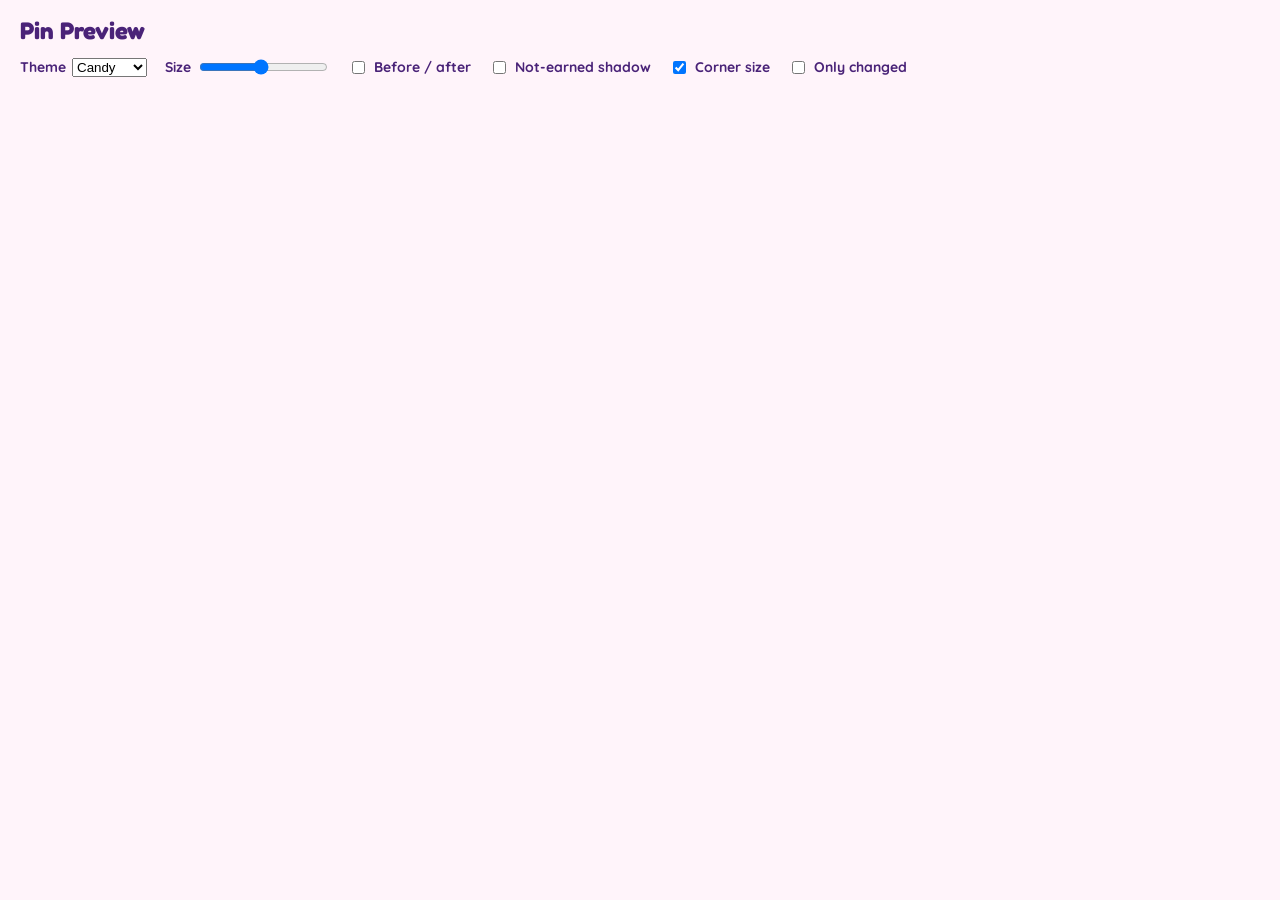
<file: dev/pin-preview.html>
<!DOCTYPE html>
<html lang="en">
<head>
    <meta charset="UTF-8">
    <meta name="viewport" content="width=device-width, initial-scale=1.0">
    <title>Pin Preview</title>
    <!-- Every pin drawn big, for working on the pin art. Open it straight
         from the folder; it draws from js/pins.js and css/pins.css, and
         pins-before.js (a snapshot) for the before/after view. -->
    <link rel="preconnect" href="https://fonts.googleapis.com">
    <link href="https://fonts.googleapis.com/css2?family=Fredoka:wght@500;600;700&family=Quicksand:wght@500;700&display=swap" rel="stylesheet">
    <link rel="stylesheet" href="../css/pins.css">
    <style>
        body {
            margin: 0;
            padding: 16px 20px 40px;
            background: #fff4fa;
            color: #4a2378;
            font-family: 'Quicksand', sans-serif;
        }

        :root[data-theme="blueprint"] body {
            background: #e8eef7;
            color: #13294b;
        }

        h1 {
            margin: 0 0 12px;
            font-family: 'Fredoka', sans-serif;
            font-size: 24px;
        }

        .controls {
            display: flex;
            flex-wrap: wrap;
            gap: 8px 18px;
            align-items: center;
            margin-bottom: 18px;
            font-size: 14px;
            font-weight: 700;
        }

        .controls label {
            display: flex;
            gap: 6px;
            align-items: center;
        }

        .grid {
            display: grid;
            grid-template-columns: repeat(auto-fill, minmax(calc(var(--size) * var(--cols) + 40px), 1fr));
            gap: 14px;
        }

        .tile {
            padding: 12px 10px 10px;
            border: 2px solid #4a2378;
            border-radius: 10px;
            box-shadow: inset 0 0 0 5px #ffa9d2, inset 1px 2px 5px 6px rgba(60, 25, 5, 0.3);
            text-align: center;
        }

        :root[data-theme="blueprint"] .tile {
            border-color: #13294b;
            box-shadow: inset 0 0 0 5px #2f5fa8, inset 1px 2px 5px 6px rgba(60, 25, 5, 0.3);
        }

        :root[data-theme="sunset"] body {
            background: #fff1e3;
            color: #3d0a33;
        }

        :root[data-theme="sunset"] .tile {
            border-color: #6a0048;
            box-shadow: inset 0 0 0 5px #f7821e, inset 1px 2px 5px 6px rgba(60, 25, 5, 0.3);
        }

        .tile.changed {
            outline: 3px dashed #ff4fa3;
            outline-offset: 3px;
        }

        .arts {
            display: flex;
            justify-content: center;
            align-items: flex-end;
            gap: 10px;
        }

        .art {
            display: flex;
            flex-direction: column;
            align-items: center;
            gap: 2px;
        }

        .art .pin-art {
            width: var(--size);
            height: var(--size);
        }

        .art.small .pin-art {
            width: 21px;
            height: 21px;
        }

        .art span {
            font-size: 10px;
            font-weight: 700;
            color: #fffaf0;
            text-shadow: 0 1px 1px rgba(0, 0, 0, 0.5);
        }

        .name {
            display: inline-block;
            margin-top: 8px;
            padding: 2px 8px;
            border-radius: 6px;
            background: #fffaf0;
            font-family: 'Fredoka', sans-serif;
            font-size: 14px;
            font-weight: 700;
        }

        .name small {
            font-family: 'Quicksand', sans-serif;
            font-weight: 500;
            opacity: 0.7;
        }
    </style>
</head>
<body>
    <h1>Pin Preview</h1>
    <div class="controls">
        <label>Theme
            <select id="theme">
                <option value="">Candy</option>
                <option value="blueprint">Blueprint</option>
                <option value="sunset">Sunset</option>
            </select>
        </label>
        <label>Size <input type="range" id="size" min="48" max="260" value="150"></label>
        <label><input type="checkbox" id="before"> Before / after</label>
        <label><input type="checkbox" id="locked"> Not-earned shadow</label>
        <label><input type="checkbox" id="small" checked> Corner size</label>
        <label><input type="checkbox" id="onlyChanged"> Only changed</label>
    </div>
    <div class="grid" id="grid"></div>

    <script>
        // always the latest pins.js, not a cached one
        document.write(['pins-before.js', '../js/pins.js'].map(src => `<script src="${src}?v=${Date.now()}"><\/script>`).join(''));
    </script>
    <script>
        const $ = id => document.getElementById(id);
        const old = window.PinsBefore;
        // a pin's changed if its drawing's not the same as the snapshot's
        const sameArt = (a, b) => b && JSON.stringify([a.art, a.metal, a.rotate, a.glint]) === JSON.stringify([b.art, b.metal, b.rotate, b.glint]);

        function draw() {
            document.documentElement.dataset.theme = $('theme').value;
            if (!$('theme').value) delete document.documentElement.dataset.theme;
            const before = $('before').checked, locked = $('locked').checked, small = $('small').checked;
            const grid = $('grid');
            grid.style.setProperty('--size', $('size').value + 'px');
            grid.style.setProperty('--cols', (before ? 2 : 1) + (locked ? 1 : 0));
            grid.innerHTML = '';
            PINS.forEach(pin => {
                const was = old && old.PINS.find(p => p.id === pin.id);
                const changed = !sameArt(pin, was);
                if ($('onlyChanged').checked && !changed) return;
                const tile = document.createElement('div');
                tile.className = 'tile corkboard' + (changed ? ' changed' : '');
                const arts = [];
                if (before && was) arts.push(['before', old.pinSvg(was)]);
                arts.push([before ? 'now' : '', pinSvg(pin)]);
                if (locked) arts.push(['not earned', pinSvg(pin, false)]);
                if (small) arts.push(['', pinSvg(pin), 'small']);
                tile.innerHTML = '<div class="arts">' + arts.map(([label, svg, cls = '']) =>
                    `<div class="art ${cls}">${svg}<span>${label}</span></div>`).join('') + '</div>' +
                    `<div class="name">${pin.name} <small>${pin.id} · ${pin.metal}</small></div>`;
                tile.title = pin.desc;
                grid.appendChild(tile);
            });
        }

        ['theme', 'size', 'before', 'locked', 'small', 'onlyChanged'].forEach(id => $(id).addEventListener('input', draw));
        draw();
    </script>
</body>
</html>
</file>
<file: css/theme-colors.css>
:root {
    --shelf-color: #c9a6ff;
    --bg-color: #ffe3f3;
    --y2k-pink: #ff6fb0;
    --y2k-hot-pink: #ff2e93;
    --y2k-purple: #b57bff;
    --y2k-lavender: #e4d6ff;
    --y2k-blue: #9fdcff;
    --y2k-yellow: #ffe066;
    --y2k-dark: #4a2378;
    --y2k-text: #4a2378;
    --y2k-green: #a0eab5;
    --y2k-coral: #ff9eb0;
    --y2k-mint: #5fe8c4;
    --pastel-mint: #d4f7e0;
    --pastel-yellow: #fff6c2;
    --pastel-blue: #cfeaff;
    --pastel-pink: #ffdcee;
    --pastel-lavender: #e8dcff;
    --pastel-lilac: #efe3ff;   /* Filter Owned buttons */
    --y2k-lilac: #c9a6ff;
    --pastel-peach: #ffe6d6;   /* Sticky Notes buttons */
    --y2k-peach: #ffb48c;
    --pixel-font: 'Press Start 2P', monospace;
    --spine-font: 'Cinzel', 'Quicksand', serif;
    --spine-gold: #cda73a;
    --spine-gold-bright: #f0d978;

    /* colours that used to be written in directly */
    --ink-rgb: 74, 35, 120;        /* --y2k-dark, for see-through uses */
    --accent-rgb: 255, 46, 147;    /* --y2k-hot-pink, for focus rings */
    --bg-a: #ffe3f3;
    --bg-b: #ecdcff;
    --bg-c: #d3ecff;
    --panel-bg: #fdf7ff;
    --section-bg: #fffbff;
    --disabled-bg: #f3eefb;
    --status-hover: #f6edff;
    --secondary-hover: #d4c2ff;
    --shelf-color-hover: #b48cf5;
    --outline: var(--y2k-dark);  /* borders + chunky shadows (softer in dark mode) */
    --surface: white;            /* panels, inputs, unpressed buttons */
    --shelf-bg: rgba(255,255,255,0.45);
    --on-bright: #4a2378;        /* text on bright fills (mint/yellow/gold) */
    --paper-yellow: #fff6c2;     /* sticky notes stay paper-coloured */
    --chart-bar: #8a4fe0;        /* chart columns (3:1+ on white) */
    --chart-bar-hover: #a374ec;
    --caret-url: url("data:image/svg+xml,%3Csvg xmlns='http://www.w3.org/2000/svg' viewBox='0 0 20 20'%3E%3Cpath fill='%23ff2e93' d='M5 7l5 6 5-6z'/%3E%3C/svg%3E");  /* dropdown arrow */
    --focus-fill: var(--pastel-lavender); /* inside a clicked-in text box or dropdown */
    --focus-glow: 0 0 12px 2px rgba(var(--accent-rgb), 0.45); /* ...and the glow around it */
}

/* ---------- Sea Glass theme: blues and greens ----------
   Same variable names, so every pink/purple accent above becomes a
   teal/blue one; the playful extras (mint, yellow, sky blue) stay. */
:root[data-theme="seaglass"] {
    --shelf-color: #9fc9c1;
    --bg-color: #e1f1ee;
    --y2k-pink: #5fb8ad;
    --y2k-hot-pink: #2a8c96;
    --y2k-purple: #5a8fd6;
    --y2k-lavender: #cfe2f2;
    --y2k-dark: #1f3b4d;
    --y2k-text: #1f3b4d;
    --y2k-coral: #f0a07a;
    --pastel-pink: #dcefea;
    --pastel-lavender: #dde9f6;
    --ink-rgb: 31, 59, 77;
    --accent-rgb: 42, 140, 150;
    --bg-a: #def2ec;
    --bg-b: #dbe9f7;
    --bg-c: #e4f0dc;
    --panel-bg: #f4fafa;
    --section-bg: #fbfefd;
    --disabled-bg: #eaf2f3;
    --status-hover: #e4f2f0;
    --secondary-hover: #b9d7ec;
    --shelf-color-hover: #7fb3aa;
}

/* ---------- Holo theme: Y2K liquid silver with a rainbow shine ----------
   Chrome and pearl instead of candy: silver surfaces, gunmetal ink,
   a violet accent, and a holographic rainbow (--holo) on the title
   bars, panel edges and shelf tags. Besides the shared colour
   variables it has a few material rules of its own (below the dark
   mode blocks), all scoped to :root[data-theme="holo"]. */
:root[data-theme="holo"] {
    --shelf-color: #b3bac8;
    --bg-color: #eef0f5;
    --y2k-pink: #6cc9f0;
    --y2k-hot-pink: #8a5cff;
    --y2k-purple: #7d6cf0;
    --y2k-lavender: #dcdff0;
    --y2k-dark: #2b2f4a;
    --y2k-text: #2b2f4a;
    --pastel-mint: #e3f6f0;
    --pastel-yellow: #f8f4e2;
    --pastel-blue: #e2eef8;
    --pastel-pink: #f3e6f3;
    --pastel-lavender: #e7e6f5;
    --pastel-lilac: #ebe5f7;
    --pastel-peach: #f8e6f1;
    /* button-group colours, shifted from candy to holographic:
       aqua glass, butter, ice blue, periwinkle, holo pink */
    --y2k-mint: #7fe6d9;
    --y2k-yellow: #ffe9a0;
    --y2k-blue: #9cd6ff;
    --y2k-lilac: #bfa8ff;
    --y2k-peach: #ffb8de;
    --y2k-green: #a8f0cf;
    --y2k-coral: #ff9fc4;
    --ink-rgb: 43, 47, 74;
    --accent-rgb: 138, 92, 255;
    --bg-a: #f1f2f7;
    --bg-b: #dcdfe8;
    --bg-c: #eef1f6;
    --panel-bg: #f7f8fb;
    --section-bg: #fbfbfd;
    --disabled-bg: #eceef3;
    --status-hover: #eef0f8;
    --secondary-hover: #d9dcf0;
    --shelf-color-hover: #a3abbe;
    --outline: #3a3f5c;
    --surface: #fbfbfd;
    --shelf-bg: rgba(255, 255, 255, 0.4);
    --on-bright: #2b2f4a;
    --chart-bar: #7a5cf0;
    --chart-bar-hover: #9479f3;
    --caret-url: url("data:image/svg+xml,%3Csvg xmlns='http://www.w3.org/2000/svg' viewBox='0 0 20 20'%3E%3Cpath fill='%238a5cff' d='M5 7l5 6 5-6z'/%3E%3C/svg%3E");
    /* the materials */
    --holo: linear-gradient(115deg, #ffc9ef, #d4c4ff 18%, #b8ecff 36%, #c9ffe6 54%, #fff1b8 72%, #ffc9ef 90%);
    /* the same rainbow twice over, for drifting (200% wide, slides one copy) */
    --holo-loop: linear-gradient(90deg, #ffc9ef, #d4c4ff 10%, #b8ecff 20%, #c9ffe6 30%, #fff1b8 40%, #ffc9ef 50%, #d4c4ff 60%, #b8ecff 70%, #c9ffe6 80%, #fff1b8 90%, #ffc9ef);
    --chrome: linear-gradient(180deg, #ffffff 0%, #e4e7ee 20%, #b3bac8 46%, #8f97a8 50%, #d7dbe4 55%, #f3f4f8 80%, #c9ced9 100%);
    /* the ledge is only 20px tall, so its bands are bolder */
    --chrome-ledge: linear-gradient(180deg, #ffffff 0%, #d5dae3 28%, #9aa2b4 48%, #7d869b 54%, #c4cad6 64%, #f0f2f6 86%, #a7aebd 100%);
    --holo-glow: rgba(170, 140, 255, 0.28);
    /* a sleek space-age font instead of the pixel one */
    --pixel-font: 'Orbitron', 'Quicksand', sans-serif;
    --body-glows:
        radial-gradient(ellipse 60% 40% at 12% 8%, rgba(255, 190, 235, 0.5), transparent 70%),
        radial-gradient(ellipse 50% 45% at 88% 22%, rgba(170, 230, 255, 0.5), transparent 70%),
        radial-gradient(ellipse 55% 40% at 45% 88%, rgba(205, 190, 255, 0.45), transparent 70%),
        radial-gradient(ellipse 40% 30% at 92% 92%, rgba(200, 255, 230, 0.4), transparent 70%);
}

/* ---------- Library, Deco, Loft: three classy themes ----------
   Library is a gentleman's study (walnut, forest leather, brass);
   Deco is midnight Art Deco (navy, gold, cream); Loft is an
   industrial loft (slate, concrete, copper). Same variable names as
   the other themes, plus a few material ones; their material
   rules sit below the dark-mode blocks. */
/* Library: walnut, oxblood leather, bottle green, brass, cream -
   buttons in grey-green, ink blue, cognac, walnut tan and brass */
:root[data-theme="library"] {
    --shelf-color: #6b4630;
    --bg-color: #f4ecdc;
    --y2k-pink: #365753;
    --y2k-hot-pink: #2b4744;
    --y2k-purple: #5b3a29;
    --y2k-lavender: #e6dcc6;
    --y2k-dark: #2b1d14;
    --y2k-text: #2b1d14;
    --y2k-mint: #7f9a94;
    --y2k-yellow: #c9a55a;
    --y2k-blue: #8696a8;
    --y2k-lilac: #b07a52;
    --y2k-peach: #b48d6a;
    --y2k-green: #97aea6;
    --y2k-coral: #b0645c;
    --pastel-mint: #e3eae8;
    --pastel-yellow: #f2e8cf;
    --pastel-blue: #e4e8ee;
    --pastel-pink: #efe3da;
    --pastel-lavender: #ece4d4;
    --pastel-lilac: #efe0d6;
    --pastel-peach: #efe4d8;
    --ink-rgb: 43, 29, 20;
    --accent-rgb: 43, 71, 68;
    --bg-a: #f4ecdc;
    --bg-b: #ece0c8;
    --bg-c: #efe5d0;
    --panel-bg: #faf5ea;
    --section-bg: #fdf9f0;
    --disabled-bg: #ece4d4;
    --status-hover: #f1e8d6;
    --secondary-hover: #dccfb3;
    --shelf-color-hover: #7a5238;
    --outline: #3b2a1e;
    --surface: #fffaf0;
    --shelf-bg: rgba(120, 80, 40, 0.07);
    --on-bright: #2b1d14;
    --chart-bar: #2b4744;
    --chart-bar-hover: #3f625e;
    --caret-url: url("data:image/svg+xml,%3Csvg xmlns='http://www.w3.org/2000/svg' viewBox='0 0 20 20'%3E%3Cpath fill='%235b3a29' d='M5 7l5 6 5-6z'/%3E%3C/svg%3E");
    --pixel-font: 'Cinzel', Georgia, serif;
    --brass: linear-gradient(180deg, #f3dc94 0%, #d4ae55 35%, #a88232 62%, #e2c374 86%, #b8923a 100%);
    --leather: linear-gradient(180deg, #6b2a2c, #4f1d20);
    --page-glow: radial-gradient(ellipse 80% 60% at 50% 40%, rgba(255, 250, 235, 0.6), transparent 70%);
    --stitch: rgba(236, 223, 198, 0.55);
    --wood-side: #4a2f21;
    --wood-back: 
        linear-gradient(180deg, rgba(20, 10, 5, 0.32), rgba(20, 10, 5, 0) 30px),
        linear-gradient(90deg, rgba(20, 10, 5, 0.12), rgba(20, 10, 5, 0) 12%, rgba(20, 10, 5, 0) 88%, rgba(20, 10, 5, 0.12)),
        linear-gradient(180deg, #82593e, #6f4b34);
    --wood-flat: #785239; /* the back's average, for tall expanded shelves */
    --btn-shadow: 0 2px 0 rgba(var(--ink-rgb), 0.45), inset 0 1px 0 rgba(255, 255, 255, 0.35)  /* resting button shadow */;
}

/* Deco: navy, ink, gold, cream - buttons in sapphire blues, old gold,
   bronze and champagne */
:root[data-theme="deco"] {
    --shelf-color: #1b1d24;
    --bg-color: #f3ead7;
    --y2k-pink: #2a4b78;
    --y2k-hot-pink: #1f3a5f;
    --y2k-purple: #a8873a;
    --y2k-lavender: #e9e0c9;
    --y2k-dark: #14213d;
    --y2k-text: #14213d;
    --y2k-mint: #8fa7cf;
    --y2k-yellow: #e8d29a;
    --y2k-blue: #a9bddc;
    --y2k-lilac: #b9a27a;
    --y2k-peach: #c9a96a;
    --y2k-green: #a9c0b4;
    --y2k-coral: #c98f86;
    --pastel-mint: #e5ebf5;
    --pastel-yellow: #f7f0dc;
    --pastel-blue: #eaf0f8;
    --pastel-pink: #f3ebde;
    --pastel-lavender: #ece6d8;
    --pastel-lilac: #f0e9dc;
    --pastel-peach: #f3ebd9;
    --ink-rgb: 20, 33, 61;
    --accent-rgb: 176, 141, 60;
    --bg-a: #f3ead7;
    --bg-b: #ece1c9;
    --bg-c: #efe6d2;
    --panel-bg: #fbf7ee;
    --section-bg: #fffdf7;
    --disabled-bg: #ece5d3;
    --status-hover: #f3ecdc;
    --secondary-hover: #e0d4b6;
    --shelf-color-hover: #2a2d36;
    --outline: #14213d;
    --surface: #fffdf7;
    --shelf-bg: rgba(20, 33, 61, 0.06);
    --on-bright: #14213d;
    --chart-bar: #1f3a5f;
    --chart-bar-hover: #2f5287;
    --caret-url: url("data:image/svg+xml,%3Csvg xmlns='http://www.w3.org/2000/svg' viewBox='0 0 20 20'%3E%3Cpath fill='%23a8873a' d='M5 7l5 6 5-6z'/%3E%3C/svg%3E");
    --pixel-font: 'Limelight', Georgia, serif;
    --gold: #c9a54a;
    --gold-sheen: linear-gradient(180deg, #f6e3a4 0%, #d9b65e 40%, #a8873a 65%, #e8cf86 100%);
    --deco-navy: #14213d;
    --deco-rays: rgba(176, 141, 60, 0.07);
    --btn-shadow: inset 0 0 0 2px rgba(255, 255, 255, 0.45), inset 0 0 0 3px rgba(176, 141, 60, 0.75), 2px 2px 0 rgba(var(--ink-rgb), 0.35)  /* resting button shadow */;
}

/* Loft: charcoal, slate, concrete, copper, blackened steel - buttons
   in steel greys, copper, bronze and brass */
:root[data-theme="loft"] {
    --shelf-color: #3a3e44;
    --bg-color: #e6e4df;
    --y2k-pink: #c8845a;
    --y2k-hot-pink: #b8734a;
    --y2k-purple: #4a5059;
    --y2k-lavender: #dddad4;
    --y2k-dark: #24272b;
    --y2k-text: #24272b;
    --y2k-mint: #8e9aa6;
    --y2k-yellow: #c4a46a;
    --y2k-blue: #a3adb7;
    --y2k-lilac: #a8896b;
    --y2k-peach: #c58a62;
    --y2k-green: #a5ae9c;
    --y2k-coral: #c07a62;
    --pastel-mint: #e6e9ec;
    --pastel-yellow: #f1ebdc;
    --pastel-blue: #ebeef1;
    --pastel-pink: #efe6df;
    --pastel-lavender: #e7e5e1;
    --pastel-lilac: #ece6df;
    --pastel-peach: #f1e6dd;
    --ink-rgb: 36, 39, 43;
    --accent-rgb: 184, 115, 74;
    --bg-a: #e9e7e2;
    --bg-b: #d9d7d2;
    --bg-c: #e2e0db;
    --panel-bg: #f5f4f1;
    --section-bg: #faf9f7;
    --disabled-bg: #e5e3de;
    --status-hover: #eeece8;
    --secondary-hover: #cfccc5;
    --shelf-color-hover: #4a4f56;
    --outline: #1d1f22;
    --surface: #fbfaf8;
    --shelf-bg: rgba(36, 39, 43, 0.05);
    --on-bright: #1d1f22;
    --chart-bar: #b8734a;
    --chart-bar-hover: #c8845a;
    --caret-url: url("data:image/svg+xml,%3Csvg xmlns='http://www.w3.org/2000/svg' viewBox='0 0 20 20'%3E%3Cpath fill='%23b8734a' d='M5 7l5 6 5-6z'/%3E%3C/svg%3E");
    --pixel-font: 'Oswald', 'Arial Narrow', sans-serif;
    --copper: linear-gradient(180deg, #e7ad84 0%, #c07a55 40%, #9a5a37 70%, #d39370 100%);
    --steel: linear-gradient(180deg, #6b717a 0 2px, #3a3e44 2px, #33373c 60%, #2a2d31);
    --steel-bar: repeating-linear-gradient(180deg, #a3a9b1 0 1px, #b3b8bf 1px 2px, #959ba3 2px 3px);
    --loft-title: #2b2e33;
    --speck-dark: rgba(0, 0, 0, 0.035);   /* concrete speckle */
    --speck-light: rgba(255, 255, 255, 0.25);
    --loft-glow: linear-gradient(transparent, transparent); /* (must be an image - it's a background layer) */
    --btn-shadow: 0 3px 0 var(--outline), inset 0 1px 0 rgba(255, 255, 255, 0.4)  /* resting button shadow */;
}

/* Blueprint: an engineer's drafting table - blueprint grid, crisp navy
   linework, cobalt and sky tones, pops of signal orange */
:root[data-theme="blueprint"] {
    --shelf-color: #1d3d6e;
    --bg-color: #e9eff6;
    --y2k-pink: #e8762c;
    --y2k-hot-pink: #d9621a;
    --y2k-purple: #2f5fa8;
    --y2k-lavender: #d6e1ef;
    --y2k-dark: #13294b;
    --y2k-text: #13294b;
    --y2k-mint: #8fb3e0;
    --y2k-peach: #f4a261;
    --y2k-blue: #b3cdea;
    --y2k-lilac: #7f9fca;
    --y2k-yellow: #f7c58f;
    --y2k-green: #8fc4c4;
    --y2k-coral: #e8735a;
    --pastel-mint: #e6eef8;
    --pastel-peach: #fcebdc;
    --pastel-blue: #edf3fa;
    --pastel-lilac: #e3eaf4;
    --pastel-yellow: #fdf0e0;
    --pastel-pink: #fbe9e1;
    --pastel-lavender: #e8eef6;
    --ink-rgb: 19, 41, 75;
    --accent-rgb: 217, 98, 26;
    --bg-a: #edf2f8;
    --bg-b: #e3ebf5;
    --bg-c: #eaf0f7;
    --panel-bg: #f7f9fc;
    --section-bg: #fbfcfe;
    --disabled-bg: #e6ecf4;
    --status-hover: #eaf1f9;
    --secondary-hover: #c9d7ea;
    --shelf-color-hover: #2a4f86;
    --outline: #1d3d6e;
    --surface: #fbfcfe;
    --shelf-bg: rgba(47, 95, 168, 0.05);
    --on-bright: #13294b;
    --chart-bar: #2f5fa8;
    --chart-bar-hover: #4a78c0;
    --caret-url: url("data:image/svg+xml,%3Csvg xmlns='http://www.w3.org/2000/svg' viewBox='0 0 20 20'%3E%3Cpath fill='%23d9621a' d='M5 7l5 6 5-6z'/%3E%3C/svg%3E");
    --pixel-font: 'Barlow Condensed', 'Arial Narrow', sans-serif;
    --grid-line: rgba(47, 95, 168, 0.09);
    --grid-major: rgba(47, 95, 168, 0.16);
    --btn-shadow: 2px 2px 0 rgba(19, 41, 75, 0.22);
    --panel-shadow: 5px 5px 0 rgba(19, 41, 75, 0.14);
    --signal-orange: #f07c2a;
    --sketch: rgba(47, 95, 168, 0.2); /* compass circles + construction lines */
}

/* Terminal: a retro computer in a beige monitor - by day a paper-white
   CRT with dark phosphor text, after dark a green phosphor CRT */
:root[data-theme="terminal"] {
    --shelf-color: #1d4a24;
    --bg-color: #e9eee3;
    --y2k-pink: #3a7d45;
    --y2k-hot-pink: #2e6b38;
    --y2k-purple: #2f7a3c;
    --y2k-lavender: #e1efdc;
    --y2k-dark: #1c2b1c;
    --y2k-text: #1c2b1c;
    --y2k-mint: #7fd88f;
    --y2k-peach: #b5e07a;
    --y2k-blue: #a9e8b4;
    --y2k-lilac: #9fd4a5;
    --y2k-yellow: #8fd16f;
    --y2k-green: #7fd88f;
    --y2k-coral: #e8836b;
    --pastel-mint: #eaf6e8;
    --pastel-peach: #f1f7e3;
    --pastel-blue: #ecf6ea;
    --pastel-lilac: #ecf5ec;
    --pastel-yellow: #eef6e4;
    --pastel-pink: #f2f7ee;
    --pastel-lavender: #eef5ea;
    --ink-rgb: 28, 43, 28;
    --accent-rgb: 31, 122, 53;
    --bg-a: #e9eee3;
    --bg-b: #e9eee3;
    --bg-c: #e9eee3;
    --panel-bg: #f1f5ec;
    --section-bg: #f5f8f1;
    --disabled-bg: #eaf1e4;
    --status-hover: #eef6ea;
    --secondary-hover: #d8e9d2;
    --shelf-color-hover: #2a8f44;
    --outline: #2f6b3a;
    --surface: #f5f8f1;
    --shelf-bg: rgba(31, 122, 53, 0.03);
    --on-bright: #102410;
    --chart-bar: #1f7a35;
    --chart-bar-hover: #2a8f44;
    --caret-url: url("data:image/svg+xml,%3Csvg xmlns='http://www.w3.org/2000/svg' viewBox='0 0 20 20'%3E%3Cpath fill='%231f7a35' d='M5 7l5 6 5-6z'/%3E%3C/svg%3E");
    --pixel-font: 'VT323', 'Courier New', monospace;
    --phosphor: #1d4a24;
    --phosphor-dim: #5f7a5f;
    --cursor: #1d4a24;
    --on-accent: #eef3e6;
    --tab-bg: #1d4a24;
    --glow: rgba(29, 74, 36, 0.18);
    --scan: rgba(0, 0, 0, 0.045);
    --btn-shadow: none;
    --panel-shadow: 0 2px 0 rgba(29, 59, 29, 0.15);
    --page-bg: radial-gradient(ellipse 90% 85% at 50% 45%, #f2f6ec 0%, #e6ece0 65%, #cfd8c8 100%);
    --bezel: #ddd4bb;
    --bezel-edge: #b9ae90;
    --bezel-ink: #6b6247;
    --screen-shade: inset 0 0 70px rgba(60, 70, 50, 0.28), inset 0 0 0 2px rgba(0, 0, 0, 0.25);
    --flicker-tint: rgba(0, 0, 0, 0.015);
}

/* Typewriter: a crisp typed manuscript - bright white paper, true
   black ribbon ink, cool greys; every button a black typewriter key
   with a chrome rim, and a black platen for a shelf */
:root[data-theme="typewriter"] {
    --shelf-color: #1a1a1a;
    --bg-color: #f7f6f2;
    --y2k-pink: #1a1a1a;
    --y2k-hot-pink: #2b2b2b;
    --y2k-purple: #3a3a3a;
    --y2k-lavender: #e6e5e0;
    --y2k-dark: #111111;
    --y2k-text: #111111;
    --y2k-mint: #d4d3ce;
    --y2k-yellow: #e4d9b4;    /* status shelves: soft paper tints */
    --y2k-blue: #cdd6de;
    --y2k-lilac: #d4d3ce;
    --y2k-peach: #e2d2c8;
    --y2k-green: #d2dbcc;
    --y2k-coral: #e3c4bd;
    --pastel-mint: #efeee9;
    --pastel-yellow: #f2efe6;
    --pastel-blue: #eceef0;
    --pastel-pink: #f1eeea;
    --pastel-lavender: #eeede8;
    --pastel-lilac: #efeee9;
    --pastel-peach: #f1eeea;
    --ink-rgb: 17, 17, 17;
    --accent-rgb: 85, 85, 85;
    --bg-a: #f7f6f2;
    --bg-b: #f4f3ee;
    --bg-c: #f6f5f1;
    --panel-bg: #fbfbf9;
    --section-bg: #ffffff;
    --disabled-bg: #ecebe7;
    --status-hover: #f2f1ed;
    --secondary-hover: #e0dfda;
    --shelf-color-hover: #333333;
    --outline: #2b2b2b;
    --surface: #ffffff;
    --shelf-bg: rgba(0, 0, 0, 0.035);
    --on-bright: #111111;
    --chart-bar: #2b2b2b;
    --chart-bar-hover: #666666;
    --caret-url: url("data:image/svg+xml,%3Csvg xmlns='http://www.w3.org/2000/svg' viewBox='0 0 20 20'%3E%3Cpath fill='%23111111' d='M5 7l5 6 5-6z'/%3E%3C/svg%3E");
    --pixel-font: 'Special Elite', 'Courier New', monospace;
    --key-cap: #1e1b18;
    --key-cap-hover: #3a3733;
    --key-letter: #f4eedd;
    --key-down: #f4eedd;     /* a pressed key flips to cream... */
    --key-down-letter: #111111; /* ...with black letters */
    --key-rim: #c9c9c9;      /* the chrome ring round each key */
    --key-depth: #7a7a7a;    /* ...and its side, under the key */
    --btn-shadow: 0 0 0 2px var(--key-rim), 0 4px 0 2px var(--key-depth);
    --btn-shadow-down: 0 0 0 2px var(--key-rim), 0 1px 0 2px var(--key-depth);
    --platen: linear-gradient(180deg, #5a5a5a 0%, #222222 30%, #151515 62%, #0a0a0a 100%);
    --paper-rule: rgba(0, 0, 0, 0.035);
    --margin-line: rgba(0, 0, 0, 0.1);
    --paper-shadow: 0 1px 1px rgba(0, 0, 0, 0.1), 0 10px 24px -8px rgba(0, 0, 0, 0.28);
    --paper-curl: rgba(0, 0, 0, 0.22); /* where the sheet curves into the roller */
    --desk-glow: radial-gradient(ellipse 70% 50% at 50% 0%, rgba(255, 255, 255, 0.9), transparent 70%);
    --title-bar: #111111;
}

/* Sunset: from gold through orange, red and crimson to plum and deep
   indigo, with soft dunes rolling along the bottom of the page.
   Buttons in gold, sunshine, orange, rose and apricot */
:root[data-theme="sunset"] {
    --shelf-color: #d40848;
    --bg-color: #fff1e3;
    --y2k-pink: #d4301a;
    --y2k-hot-pink: #c4093f;
    --y2k-purple: #9c0a55;
    --y2k-lavender: #fbdccd;
    --y2k-dark: #3d0a33;
    --y2k-text: #3d0a33;
    --y2k-mint: #fcc21b;
    --y2k-yellow: #ffd56b;
    --y2k-blue: #f7821e;
    --y2k-lilac: #ff8fa3;
    --y2k-peach: #f9a26c;
    --y2k-green: #ffc25c;
    --y2k-coral: #f0503a;
    --pastel-mint: #fff1cc;
    --pastel-yellow: #fff5d8;
    --pastel-blue: #ffe4cc;
    --pastel-pink: #ffe0e4;
    --pastel-lavender: #fde3e3;
    --pastel-lilac: #ffe2ea;
    --pastel-peach: #ffe7d8;
    --ink-rgb: 61, 10, 51;
    --accent-rgb: 196, 9, 63;
    --bg-a: #ffd36e;
    --bg-b: #ffa47a;
    --bg-c: #f58fb8;
    --panel-bg: #fff8f2;
    --section-bg: #fffbf7;
    --disabled-bg: #f7e4da;
    --status-hover: #ffede1;
    --secondary-hover: #f6c9b4;
    --shelf-color-hover: #b0063c;
    --outline: #6a0048;
    --surface: #fffaf5;
    --shelf-bg: rgba(255, 255, 255, 0.35);
    --on-bright: #3d0a33;
    --chart-bar: #d40848;
    --chart-bar-hover: #f0282a;
    --caret-url: url("data:image/svg+xml,%3Csvg xmlns='http://www.w3.org/2000/svg' viewBox='0 0 20 20'%3E%3Cpath fill='%23c4093f' d='M5 7l5 6 5-6z'/%3E%3C/svg%3E");
    --pixel-font: 'Fredoka', 'Quicksand', sans-serif;
    --sunset: linear-gradient(90deg, #fcc21b, #f7821e 22%, #f0282a 45%, #d40848 66%, #9c0a55 86%, #3a1a7a);
    --sunset-down: linear-gradient(180deg, #fcc21b, #f7821e 30%, #f0282a 55%, #d40848 78%, #9c0a55);
    --horizon: linear-gradient(180deg, #ffe08a 0 2px, #f7821e 2px, #f0282a 45%, #d40848 75%, #9c0a55);
    --sun-sky:
        radial-gradient(circle at 86% 10%, rgba(255, 236, 140, 0.9) 0 70px, rgba(255, 196, 60, 0.45) 150px, transparent 360px);
    --dune-a: #f0282a;
    --dune-b: #d40848;
    --dune-c: #9c0a55;
    --dune-opacity: 0.3;
    --btn-shadow: 0 3px 0 rgba(106, 0, 72, 0.45), 0 4px 10px rgba(212, 8, 72, 0.18);
    --panel-shadow: 0 10px 28px -10px rgba(156, 10, 85, 0.45);
    --title-ink: #fff8ec;
    /* the script lettering (title, shelf names): sunset all the way down */
    --script-ink: linear-gradient(180deg, #fcc21b 0%, #f7821e 32%, #f0282a 52%, #d40848 72%, #9c0a55 100%);
}

/* ---------- Dark mode (Settings > Mode) ----------
   Pastels turn into deep jewel tones, ink and outlines turn light,
   bright accents stay bright (with dark text on them). Paper things
   - notepad, library card, sticky notes - stay paper-coloured. */
:root[data-mode="dark"] {
    /* a soft, dusky dark: lifted backgrounds and slightly dimmed ink
       so text sits at ~8-10:1 instead of a harsh near-white on black */
    color-scheme: dark;
    --y2k-dark: #ded0f2;
    --y2k-text: #ded0f2;
    --ink-rgb: 222, 208, 242;
    --y2k-lavender: #5a4a80;
    --pastel-mint: #2f5e50;
    --pastel-yellow: #5c5230;
    --pastel-blue: #2d4b66;
    --pastel-pink: #5c3350;
    --pastel-lavender: #4a3b6b;
    --bg-a: #2e2540;
    --bg-b: #322848;
    --bg-c: #283246;
    --panel-bg: #352a4a;
    --section-bg: #3c3054;
    --disabled-bg: #443760;
    --status-hover: #4a3c68;
    --secondary-hover: #57487c;
    --surface: #3c3054;
    --shelf-bg: rgba(255,255,255,0.08);
    --shelf-color: #9575d8;
    --shelf-color-hover: #a98be0;
    --on-bright: #2a1d40;
    --outline: #8c7aae;          /* dusty lavender, softer than the text */
    /* a clicked-in box: a clear tint of the theme's accent (the dark
       pastels sit too close to the normal fill to notice) */
    --focus-fill: color-mix(in srgb, var(--surface) 72%, rgb(var(--accent-rgb)));
    --focus-glow: 0 0 16px 4px rgba(var(--accent-rgb), 0.75), 0 0 4px 1px rgba(var(--accent-rgb), 0.6);
    --chart-bar: #a070ee;        /* checked against the dark surface */
    --chart-bar-hover: #b58cf3;
}

:root[data-mode="dark"][data-theme="seaglass"] {
    --y2k-dark: #cfe3e8;
    --y2k-text: #cfe3e8;
    --ink-rgb: 207, 227, 232;
    --y2k-lavender: #456476;
    --pastel-pink: #2f5650;
    --pastel-lavender: #34506a;
    --bg-a: #203533;
    --bg-b: #213042;
    --bg-c: #28382c;
    --panel-bg: #263c40;
    --section-bg: #2c454a;
    --disabled-bg: #335055;
    --status-hover: #365a5e;
    --secondary-hover: #3f6670;
    --surface: #2c454a;
    --shelf-color: #5c9c92;
    --shelf-color-hover: #6fada3;
    --on-bright: #15302f;
    --outline: #7b9aa2;          /* dusty teal */
    --chart-bar: #4f97d4;
    --chart-bar-hover: #6aa8dc;
}

/* Holo in dark mode: mercury on black vinyl - gunmetal and smoked
   glass, pale silver ink, an oil-slick rainbow */
:root[data-mode="dark"][data-theme="holo"] {
    --y2k-dark: #e3e6ef;
    --y2k-text: #e3e6ef;
    --ink-rgb: 227, 230, 239;
    --y2k-pink: #6fd8ff;
    --y2k-hot-pink: #a98bff;
    --y2k-purple: #8f86f5;
    --y2k-lavender: #3c4058;
    --pastel-mint: #24413b;
    --pastel-yellow: #45412a;
    --pastel-blue: #243548;
    --pastel-pink: #40283f;
    --pastel-lavender: #33314a;
    --pastel-lilac: #352e4a;
    --pastel-peach: #46352c;
    --bg-a: #15161c;
    --bg-b: #1d1f28;
    --bg-c: #171a22;
    --panel-bg: #22242e;
    --section-bg: #272a35;
    --disabled-bg: #2f3240;
    --status-hover: #30344a;
    --secondary-hover: #3a3f58;
    --surface: #272a35;
    --shelf-bg: rgba(255, 255, 255, 0.06);
    --shelf-color: #5d6478;
    --shelf-color-hover: #6d7489;
    --on-bright: #1a1b24;
    --outline: #7c8299;
    --chart-bar: #9b7cff;
    --chart-bar-hover: #b096ff;
    --holo: linear-gradient(115deg, #ff8fdc, #b29bff 18%, #7ad9ff 36%, #7dffc6 54%, #ffe388 72%, #ff8fdc 90%);
    --holo-loop: linear-gradient(90deg, #ff8fdc, #b29bff 10%, #7ad9ff 20%, #7dffc6 30%, #ffe388 40%, #ff8fdc 50%, #b29bff 60%, #7ad9ff 70%, #7dffc6 80%, #ffe388 90%, #ff8fdc);
    --chrome: linear-gradient(180deg, #9aa1b2 0%, #666d80 22%, #3a404e 47%, #222733 51%, #4e5566 56%, #767d90 82%, #444a5a 100%);
    --chrome-ledge: var(--chrome);
    --holo-glow: rgba(150, 120, 255, 0.35);
    --body-glows:
        radial-gradient(ellipse 60% 40% at 12% 8%, rgba(255, 110, 210, 0.16), transparent 70%),
        radial-gradient(ellipse 50% 45% at 88% 22%, rgba(90, 200, 255, 0.16), transparent 70%),
        radial-gradient(ellipse 55% 40% at 45% 88%, rgba(150, 120, 255, 0.18), transparent 70%),
        radial-gradient(ellipse 40% 30% at 92% 92%, rgba(90, 255, 190, 0.12), transparent 70%);
}

/* Typewriter after dark: a black enamel typewriter on a desk by
   lamplight - warm cream ink, chrome glinting on the keys */
:root[data-mode="dark"][data-theme="typewriter"] {
    --y2k-dark: #ece3cf;
    --y2k-text: #ece3cf;
    --ink-rgb: 236, 227, 207;
    --accent-rgb: 224, 87, 76;
    --y2k-pink: #c23a2e;
    --y2k-hot-pink: #e0574c;
    --y2k-purple: #b8ad96;
    --y2k-lavender: #3a342b;
    --pastel-mint: #2c322b;
    --pastel-yellow: #3b3424;
    --pastel-blue: #2a3038;
    --pastel-pink: #3b2622;
    --pastel-lavender: #332d25;
    --pastel-lilac: #382e25;
    --pastel-peach: #3b2a24;
    --bg-a: #16130f;
    --bg-b: #1b1813;
    --bg-c: #14110e;
    --panel-bg: #211d18;
    --section-bg: #26211b;
    --disabled-bg: #2e2820;
    --status-hover: #332c23;
    --secondary-hover: #463d31;
    --surface: #24201a;
    --shelf-bg: rgba(255, 240, 210, 0.04);
    --shelf-color: #0b0a08;
    --shelf-color-hover: #1e1b18;
    --on-bright: #1a1612;
    --outline: #8a7f6c;
    --chart-bar: #e0574c;
    --chart-bar-hover: #ea786f;
    --caret-url: url("data:image/svg+xml,%3Csvg xmlns='http://www.w3.org/2000/svg' viewBox='0 0 20 20'%3E%3Cpath fill='%23e0574c' d='M5 7l5 6 5-6z'/%3E%3C/svg%3E");
    --key-cap: #0f0d0b;
    --key-cap-hover: #2a2620;
    --key-letter: #ece3cf;
    --key-down: #ece3cf;
    --key-down-letter: #0f0d0b;
    --key-rim: #8d877c;
    --key-depth: #050403;
    --paper-rule: rgba(255, 240, 210, 0.025);
    --margin-line: rgba(236, 227, 207, 0.14);
    --paper-shadow: 0 1px 1px rgba(0, 0, 0, 0.4), 0 12px 28px -8px rgba(0, 0, 0, 0.7);
    --paper-curl: rgba(0, 0, 0, 0.55);
    --desk-glow: radial-gradient(ellipse 60% 55% at 12% 0%, rgba(255, 196, 120, 0.16), transparent 70%);
    --title-bar: #0b0a08;
}

/* Sunset after dark: dusk into night - deep indigo and plum, the last
   of the sun glowing low behind the dunes, a few early stars */
:root[data-mode="dark"][data-theme="sunset"] {
    --y2k-dark: #ffe6d0;
    --y2k-text: #ffe6d0;
    --ink-rgb: 255, 230, 208;
    --accent-rgb: 255, 79, 109;
    --y2k-pink: #e8452a;
    --y2k-hot-pink: #e83a5c;
    --y2k-purple: #c94f9a;
    --y2k-lavender: #4a1f4f;
    --pastel-mint: #4a3518;
    --pastel-yellow: #4a3d1a;
    --pastel-blue: #4f2a17;
    --pastel-pink: #4f1a2c;
    --pastel-lavender: #3d1a45;
    --pastel-lilac: #4a1a38;
    --pastel-peach: #4f2a22;
    --bg-a: #26105e;
    --bg-b: #470a5c;
    --bg-c: #6a0a4e;
    --panel-bg: #261238;
    --section-bg: #2d1640;
    --disabled-bg: #3a1d4d;
    --status-hover: #40204f;
    --secondary-hover: #55285e;
    --surface: #2d1638;
    --shelf-bg: rgba(255, 200, 170, 0.05);
    --shelf-color: #9c0a55;
    --shelf-color-hover: #b80d63;
    --on-bright: #2a0a24;
    --outline: #b56a9a;
    --chart-bar: #ff7a3d;
    --chart-bar-hover: #ff9a5f;
    --caret-url: url("data:image/svg+xml,%3Csvg xmlns='http://www.w3.org/2000/svg' viewBox='0 0 20 20'%3E%3Cpath fill='%23ff6f88' d='M5 7l5 6 5-6z'/%3E%3C/svg%3E");
    --horizon: linear-gradient(180deg, #ffb35c 0 2px, #e8452a 2px, #b80d4a 45%, #6a0048 80%, #3a1a7a);
    --sun-sky:
        radial-gradient(1.5px 1.5px at 12% 8%, rgba(255, 240, 220, 0.8), transparent),
        radial-gradient(1px 1px at 28% 16%, rgba(255, 240, 220, 0.7), transparent),
        radial-gradient(1.5px 1.5px at 47% 6%, rgba(255, 240, 220, 0.75), transparent),
        radial-gradient(1px 1px at 63% 19%, rgba(255, 240, 220, 0.6), transparent),
        radial-gradient(1.5px 1.5px at 78% 9%, rgba(255, 240, 220, 0.8), transparent),
        radial-gradient(1px 1px at 92% 22%, rgba(255, 240, 220, 0.6), transparent),
        radial-gradient(1px 1px at 6% 27%, rgba(255, 240, 220, 0.5), transparent),
        radial-gradient(1px 1px at 38% 30%, rgba(255, 240, 220, 0.45), transparent),
        radial-gradient(ellipse 60% 34% at 50% 100%, rgba(255, 130, 50, 0.6), rgba(230, 20, 80, 0.3) 45%, transparent 75%);
    --dune-a: #6a0048;
    --dune-b: #3a1a7a;
    --dune-c: #1f0f45;
    --dune-opacity: 0.85;
    /* after dark the script goes chrome: white-hot on top, melting into the sunset */
    --script-ink: linear-gradient(180deg, #fff 0%, #ffe6c8 38%, #c4093f 50%, #f7821e 64%, #fcc21b 100%);
    --btn-shadow: 0 3px 0 rgba(0, 0, 0, 0.45), 0 4px 12px rgba(255, 79, 109, 0.15);
    --panel-shadow: 0 10px 30px -8px rgba(0, 0, 0, 0.6), 0 0 0 1px rgba(255, 120, 90, 0.08);
}

/* ---------- Plain and Plain Bold: two quiet themes in six colours ----------
   Plain is a plain Blueprint, Plain Bold a plain Loft. Each colour
   (data-tint, picked in Settings) is a small palette of --p-* values;
   the block at the bottom turns them into the usual variables. It sits
   last in this file so it applies in light and dark mode alike. */
:root:is([data-theme="plain"], [data-theme="plainbold"]) {
    /* Paper (the default): neutral greys and black */
    --p-bg: #f2f2f0;
    --p-surface: #ffffff;
    --p-panel: #fafaf8;
    --p-ink: #1f1f1f;
    --p-ink-rgb: 31, 31, 31;
    --p-shadow-rgb: 31, 31, 31;
    --p-soft: #ececea;
    --p-line: #dcdcd8;
    /* six colours from the family, one per button group in the order they sit in the panel (pale unpressed, full pressed) */
    --p-g1: #3c4450;
    --p-g2: #4f5862;
    --p-g3: #3a3a3a;
    --p-g4: #5e5850;
    --p-g5: #6b665a;
    --p-g6: #6a5a50;
    /* shades: three tints for washes and sections, three deeper ones */
    --p-t1: #ebebe8;
    --p-t2: #e1e1dd;
    --p-t3: #d2d2cd;
    --p-s1: #6b6b6b;
    --p-s2: #4a4a4a;
    --p-s3: #2b2b2b;
    --p-accent: #3a3a3a;
    --p-accent-rgb: 58, 58, 58;
    --p-on-accent: #ffffff;
    --p-frame: #3a3a3a;
    --p-frame-line: #8a8a8a;
    --p-outline: #1f1f1f;
    --p-hard-shadow: rgba(31, 31, 31, 0.85);
    --p-shelf-back: rgba(0, 0, 0, 0.04);
    --p-plank: #2e2e2e;
    --p-plank-top: #5a5a5a;
    --p-plank-dark: #1c1c1c;
    --caret-url: url("data:image/svg+xml,%3Csvg xmlns='http://www.w3.org/2000/svg' viewBox='0 0 20 20'%3E%3Cpath fill='%233a3a3a' d='M5 7l5 6 5-6z'/%3E%3C/svg%3E");
}

:root[data-tint="slate"] {
    --p-g1: #4f4f9a; --p-g2: #3f5a9a; --p-g3: #3d6a96; --p-g4: #2f7590; --p-g5: #2f7a7a; --p-g6: #3c7a5c;
    --p-t1: #e3eaf1; --p-t2: #d5e0ea; --p-t3: #c0d0df; --p-s1: #56809f; --p-s2: #3d6a96; --p-s3: #2a4a6b;
    --p-bg: #eaeef2; --p-surface: #fbfcfd; --p-panel: #f6f8fa;
    --p-ink: #1e2a36; --p-ink-rgb: 30, 42, 54; --p-shadow-rgb: 30, 42, 54;
    --p-soft: #e3e9ef; --p-line: #d3dbe3;
    --p-accent: #3d6a96; --p-accent-rgb: 61, 106, 150; --p-on-accent: #ffffff;
    --p-frame: #34495e; --p-frame-line: #7f93a8; --p-outline: #1e2a36; --p-hard-shadow: rgba(30, 42, 54, 0.85);
    --p-shelf-back: rgba(61, 106, 150, 0.05); --p-plank: #34495e; --p-plank-top: #5d7389; --p-plank-dark: #24323f;
    --caret-url: url("data:image/svg+xml,%3Csvg xmlns='http://www.w3.org/2000/svg' viewBox='0 0 20 20'%3E%3Cpath fill='%233d6a96' d='M5 7l5 6 5-6z'/%3E%3C/svg%3E");
}

:root[data-tint="sage"] {
    --p-g1: #3f7a6e; --p-g2: #5b7d63; --p-g3: #3e7a4c; --p-g4: #4f7a3e; --p-g5: #6e7340; --p-g6: #7a6a3e;
    --p-t1: #e3eadf; --p-t2: #d6e1d1; --p-t3: #c1d3bb; --p-s1: #6b8c72; --p-s2: #5b7d63; --p-s3: #3f5a46;
    --p-bg: #ebefe8; --p-surface: #fbfcfa; --p-panel: #f6f8f4;
    --p-ink: #23302a; --p-ink-rgb: 35, 48, 42; --p-shadow-rgb: 35, 48, 42;
    --p-soft: #e2e9df; --p-line: #d4ddd0;
    --p-accent: #5b7d63; --p-accent-rgb: 91, 125, 99; --p-on-accent: #ffffff;
    --p-frame: #3f5446; --p-frame-line: #879a8b; --p-outline: #23302a; --p-hard-shadow: rgba(35, 48, 42, 0.85);
    --p-shelf-back: rgba(91, 125, 99, 0.06); --p-plank: #3f5446; --p-plank-top: #66806c; --p-plank-dark: #2c3b31;
    --caret-url: url("data:image/svg+xml,%3Csvg xmlns='http://www.w3.org/2000/svg' viewBox='0 0 20 20'%3E%3Cpath fill='%235b7d63' d='M5 7l5 6 5-6z'/%3E%3C/svg%3E");
}

:root[data-tint="clay"] {
    --p-g1: #a8564f; --p-g2: #b34a3a; --p-g3: #9c4a2a; --p-g4: #b4643f; --p-g5: #8a5a3a; --p-g6: #a87a2c;
    --p-t1: #f1e6dc; --p-t2: #ead9ca; --p-t3: #e0c4ae; --p-s1: #c27a56; --p-s2: #b4643f; --p-s3: #8a4528;
    --p-bg: #f2ebe3; --p-surface: #fffcf8; --p-panel: #faf6f1;
    --p-ink: #33251c; --p-ink-rgb: 51, 37, 28; --p-shadow-rgb: 51, 37, 28;
    --p-soft: #efe5da; --p-line: #e2d5c7;
    --p-accent: #b4643f; --p-accent-rgb: 180, 100, 63; --p-on-accent: #ffffff;
    --p-frame: #5e4232; --p-frame-line: #a88f7e; --p-outline: #33251c; --p-hard-shadow: rgba(51, 37, 28, 0.85);
    --p-shelf-back: rgba(180, 100, 63, 0.05); --p-plank: #5e4232; --p-plank-top: #86644f; --p-plank-dark: #432f23;
    --caret-url: url("data:image/svg+xml,%3Csvg xmlns='http://www.w3.org/2000/svg' viewBox='0 0 20 20'%3E%3Cpath fill='%23b4643f' d='M5 7l5 6 5-6z'/%3E%3C/svg%3E");
}

:root[data-tint="lilac"] {
    --p-g1: #5a6bb0; --p-g2: #5c4fb0; --p-g3: #7564a8; --p-g4: #9a5c9e; --p-g5: #84497f; --p-g6: #a85a75;
    --p-t1: #e9e4f2; --p-t2: #ddd5ec; --p-t3: #cbbfe3; --p-s1: #8573b8; --p-s2: #6a5a9e; --p-s3: #4e4378;
    --p-bg: #eeebf3; --p-surface: #fdfcff; --p-panel: #f8f6fb;
    --p-ink: #2a2536; --p-ink-rgb: 42, 37, 54; --p-shadow-rgb: 42, 37, 54;
    --p-soft: #e8e4f0; --p-line: #dcd7e6;
    --p-accent: #7564a8; --p-accent-rgb: 117, 100, 168; --p-on-accent: #ffffff;
    --p-frame: #4b4363; --p-frame-line: #948caf; --p-outline: #2a2536; --p-hard-shadow: rgba(42, 37, 54, 0.85);
    --p-shelf-back: rgba(117, 100, 168, 0.05); --p-plank: #4b4363; --p-plank-top: #70678c; --p-plank-dark: #352f47;
    --caret-url: url("data:image/svg+xml,%3Csvg xmlns='http://www.w3.org/2000/svg' viewBox='0 0 20 20'%3E%3Cpath fill='%237564a8' d='M5 7l5 6 5-6z'/%3E%3C/svg%3E");
}

:root[data-tint="navy"] {
    --p-g1: #3b3a8a; --p-g2: #1f3a6e; --p-g3: #2f56a8; --p-g4: #36668a; --p-g5: #1f5f73; --p-g6: #4a5a6e;
    --p-t1: #e3e8f1; --p-t2: #d6deeb; --p-t3: #bfcbe0; --p-s1: #3f5f97; --p-s2: #1f3a6e; --p-s3: #13264d;
    --p-bg: #eceef3; --p-surface: #ffffff; --p-panel: #f8f9fb;
    --p-ink: #18213a; --p-ink-rgb: 24, 33, 58; --p-shadow-rgb: 24, 33, 58;
    --p-soft: #e5e8ef; --p-line: #d6dbe5;
    --p-accent: #1f3a6e; --p-accent-rgb: 31, 58, 110; --p-on-accent: #ffffff;
    --p-frame: #1f3a6e; --p-frame-line: #7d8fb5; --p-outline: #18213a; --p-hard-shadow: rgba(24, 33, 58, 0.85);
    --p-shelf-back: rgba(31, 58, 110, 0.05); --p-plank: #1f3a6e; --p-plank-top: #4a6396; --p-plank-dark: #152a52;
    --caret-url: url("data:image/svg+xml,%3Csvg xmlns='http://www.w3.org/2000/svg' viewBox='0 0 20 20'%3E%3Cpath fill='%231f3a6e' d='M5 7l5 6 5-6z'/%3E%3C/svg%3E");
}

/* after dark */
:root[data-mode="dark"]:is([data-theme="plain"], [data-theme="plainbold"]) {
    --p-bg: #181818; --p-surface: #222222; --p-panel: #1e1e1e;
    --p-ink: #e6e6e6; --p-ink-rgb: 230, 230, 230; --p-shadow-rgb: 0, 0, 0;
    --p-soft: #2c2c2c; --p-line: #333333;
    --p-t1: #262626; --p-t2: #2f2f2f; --p-t3: #3a3a3a; --p-s1: #bdbdbd; --p-s2: #dcdcdc; --p-s3: #9e9e9e;
    --p-accent: #dcdcdc; --p-accent-rgb: 220, 220, 220; --p-on-accent: #181818;
    --p-frame: #505050; --p-frame-line: #6a6a6a; --p-outline: #6a6a6a; --p-hard-shadow: rgba(0, 0, 0, 0.6);
    --p-shelf-back: rgba(255, 255, 255, 0.04); --p-plank: #3a3a3a; --p-plank-top: #5e5e5e; --p-plank-dark: #262626;
    --caret-url: url("data:image/svg+xml,%3Csvg xmlns='http://www.w3.org/2000/svg' viewBox='0 0 20 20'%3E%3Cpath fill='%23dcdcdc' d='M5 7l5 6 5-6z'/%3E%3C/svg%3E");
}

:root[data-mode="dark"][data-tint="slate"] {
    --p-t1: #1f2a35; --p-t2: #26333f; --p-t3: #2f3f4e; --p-s1: #8fb6dc; --p-s2: #6f9ccb; --p-s3: #a9c6e4;
    --p-bg: #141b22; --p-surface: #1d262f; --p-panel: #19212a;
    --p-ink: #dfe6ec; --p-ink-rgb: 223, 230, 236;
    --p-soft: #25303a; --p-line: #2c3742;
    --p-accent: #6f9ccb; --p-accent-rgb: 111, 156, 203; --p-on-accent: #0f1820;
    --p-frame: #3b4d5f; --p-frame-line: #56697c; --p-outline: #56697c;
    --p-shelf-back: rgba(255, 255, 255, 0.035); --p-plank: #34495e; --p-plank-top: #56697c; --p-plank-dark: #24323f;
    --caret-url: url("data:image/svg+xml,%3Csvg xmlns='http://www.w3.org/2000/svg' viewBox='0 0 20 20'%3E%3Cpath fill='%236f9ccb' d='M5 7l5 6 5-6z'/%3E%3C/svg%3E");
}

:root[data-mode="dark"][data-tint="sage"] {
    --p-t1: #202822; --p-t2: #273129; --p-t3: #2f3b32; --p-s1: #a8c7ae; --p-s2: #8fb397; --p-s3: #769c7f;
    --p-bg: #141a16; --p-surface: #1d241f; --p-panel: #19201b;
    --p-ink: #dde6df; --p-ink-rgb: 221, 230, 223;
    --p-soft: #252e28; --p-line: #2d3830;
    --p-accent: #8fb397; --p-accent-rgb: 143, 179, 151; --p-on-accent: #121814;
    --p-frame: #3c4f42; --p-frame-line: #5a6e60; --p-outline: #5a6e60;
    --p-shelf-back: rgba(255, 255, 255, 0.035); --p-plank: #3f5446; --p-plank-top: #5f7766; --p-plank-dark: #2c3b31;
    --caret-url: url("data:image/svg+xml,%3Csvg xmlns='http://www.w3.org/2000/svg' viewBox='0 0 20 20'%3E%3Cpath fill='%238fb397' d='M5 7l5 6 5-6z'/%3E%3C/svg%3E");
}

:root[data-mode="dark"][data-tint="clay"] {
    --p-t1: #2a211b; --p-t2: #33281f; --p-t3: #3e3026; --p-s1: #eba886; --p-s2: #e08f68; --p-s3: #c9774f;
    --p-bg: #1a1411; --p-surface: #241c17; --p-panel: #1f1814;
    --p-ink: #ece2d8; --p-ink-rgb: 236, 226, 216;
    --p-soft: #2e251f; --p-line: #3a2e26;
    --p-accent: #e08f68; --p-accent-rgb: 224, 143, 104; --p-on-accent: #1c1612;
    --p-frame: #5a4234; --p-frame-line: #7a604f; --p-outline: #7a604f;
    --p-shelf-back: rgba(255, 255, 255, 0.035); --p-plank: #5e4232; --p-plank-top: #806250; --p-plank-dark: #432f23;
    --caret-url: url("data:image/svg+xml,%3Csvg xmlns='http://www.w3.org/2000/svg' viewBox='0 0 20 20'%3E%3Cpath fill='%23e08f68' d='M5 7l5 6 5-6z'/%3E%3C/svg%3E");
}

:root[data-mode="dark"][data-tint="lilac"] {
    --p-t1: #252131; --p-t2: #2d283c; --p-t3: #372f4a; --p-s1: #c2b6ea; --p-s2: #a99bdb; --p-s3: #8f80c9;
    --p-bg: #16141c; --p-surface: #201d28; --p-panel: #1b1923;
    --p-ink: #e4e0ee; --p-ink-rgb: 228, 224, 238;
    --p-soft: #282432; --p-line: #322e3d;
    --p-accent: #a99bdb; --p-accent-rgb: 169, 155, 219; --p-on-accent: #16131d;
    --p-frame: #48405e; --p-frame-line: #655d7e; --p-outline: #655d7e;
    --p-shelf-back: rgba(255, 255, 255, 0.035); --p-plank: #4b4363; --p-plank-top: #6c6388; --p-plank-dark: #352f47;
    --caret-url: url("data:image/svg+xml,%3Csvg xmlns='http://www.w3.org/2000/svg' viewBox='0 0 20 20'%3E%3Cpath fill='%23a99bdb' d='M5 7l5 6 5-6z'/%3E%3C/svg%3E");
}

:root[data-mode="dark"][data-tint="navy"] {
    --p-t1: #18223a; --p-t2: #1e2945; --p-t3: #253252; --p-s1: #f0c873; --p-s2: #e3b04b; --p-s3: #c99634;
    --p-bg: #0d1322; --p-surface: #151d31; --p-panel: #11192b;
    --p-ink: #dfe5f2; --p-ink-rgb: 223, 229, 242;
    --p-soft: #1b2540; --p-line: #253050;
    --p-accent: #e3b04b; --p-accent-rgb: 227, 176, 75; --p-on-accent: #0e1424;
    --p-frame: #2c3c66; --p-frame-line: #47578a; --p-outline: #47578a;
    --p-shelf-back: rgba(255, 255, 255, 0.035); --p-plank: #2c3c66; --p-plank-top: #4a5b8c; --p-plank-dark: #1d2a4c;
    --caret-url: url("data:image/svg+xml,%3Csvg xmlns='http://www.w3.org/2000/svg' viewBox='0 0 20 20'%3E%3Cpath fill='%23e3b04b' d='M5 7l5 6 5-6z'/%3E%3C/svg%3E");
}

/* the palette -> the variables everything else uses */
:root:is([data-theme="plain"], [data-theme="plainbold"]) {
    --shelf-color: var(--p-frame);
    --bg-color: var(--p-bg);
    --y2k-pink: var(--p-accent);
    --y2k-hot-pink: var(--p-accent);
    --y2k-purple: var(--p-frame);
    --y2k-lavender: var(--p-soft);
    --y2k-dark: var(--p-ink);
    --y2k-text: var(--p-ink);
    --ink-rgb: var(--p-ink-rgb);
    --accent-rgb: var(--p-accent-rgb);
    --y2k-mint: var(--p-accent);
    --y2k-lilac: var(--p-accent);
    --y2k-peach: var(--p-accent);
    --y2k-yellow: #e8d8a8;    /* status shelves: soft, quiet tints */
    --y2k-blue: #c9d8e6;
    --y2k-green: #cfe0cc;
    --y2k-coral: #e8c2b8;
    --pastel-mint: var(--p-soft);
    --pastel-yellow: var(--p-soft);
    --pastel-blue: var(--p-soft);
    --pastel-pink: var(--p-soft);
    --pastel-lavender: var(--p-soft);
    --pastel-lilac: var(--p-soft);
    --pastel-peach: var(--p-soft);
    --bg-a: var(--p-bg);
    --bg-b: var(--p-bg);
    --bg-c: var(--p-bg);
    --panel-bg: var(--p-panel);
    --section-bg: var(--p-surface);
    --disabled-bg: var(--p-soft);
    --status-hover: var(--p-soft);
    --secondary-hover: var(--p-line);
    --shelf-color-hover: var(--p-accent);
    --surface: var(--p-surface);
    --shelf-bg: var(--p-shelf-back);
    --on-bright: #1a1a1a;
    --chart-bar: var(--p-accent);
    --chart-bar-hover: var(--p-frame-line);
    --focus-fill: color-mix(in srgb, var(--p-surface) 88%, var(--p-accent));
    --focus-glow: 0 0 0 3px rgba(var(--p-accent-rgb), 0.25);
}

:root[data-theme="plain"] {
    --pixel-font: 'Barlow Condensed', 'Arial Narrow', sans-serif;
    --outline: var(--p-frame);
    --btn-shadow: 2px 2px 0 rgba(var(--p-shadow-rgb), 0.22);
    --panel-shadow: 5px 5px 0 rgba(var(--p-shadow-rgb), 0.14);
}

:root[data-theme="plainbold"] {
    --pixel-font: 'Oswald', 'Arial Narrow', sans-serif;
    --outline: var(--p-outline);
    --btn-shadow: 0 3px 0 var(--p-outline);
    --panel-shadow: 6px 6px 0 var(--p-hard-shadow);
}
</file>
<file: css/theme-styles.css>
/* ---------- Holo materials ---------- */
:root[data-theme="holo"] body {
    background: var(--body-glows), linear-gradient(135deg, var(--bg-a) 0%, var(--bg-b) 45%, var(--bg-c) 100%);
    background-attachment: fixed;
}

/* chrome-and-rainbow title with a dark edge (a drop-shadow, since a
   text-shadow would show through the see-through letters) */
:root[data-theme="holo"] h1 {
    background:
        linear-gradient(90deg, rgba(255, 170, 225, 0.4), rgba(150, 220, 255, 0.4), rgba(190, 255, 220, 0.35), rgba(255, 230, 150, 0.4)),
        linear-gradient(180deg, #ffffff 0%, #dde2eb 34%, #8a93a9 49%, #565f7a 54%, #b4bccd 66%, #f3f4f9 100%);
    -webkit-background-clip: text;
    background-clip: text;
    color: transparent;
    text-shadow: none;
    filter: drop-shadow(2px 2px 0 #2b2f4a) drop-shadow(0 0 10px rgba(190, 160, 255, 0.6));
}

/* Orbitron is narrower and lighter than the pixel font it replaces,
   so headings go up a little in size and weight */
:root[data-theme="holo"] h1 {
    font-size: 34px;
    font-weight: 900;
    letter-spacing: 3px;
}

:root[data-theme="holo"] .genre-title {
    font-size: 28px;
    font-weight: 800;
    letter-spacing: 1.5px;
}

:root[data-theme="holo"] .shelf-count {
    font-size: 38px;
    font-weight: 900;
}

:root[data-theme="holo"] .modal-header h3 {
    font-size: 16px;
    font-weight: 800;
    letter-spacing: 1.5px;
}

:root[data-theme="holo"] .field-section-title,
:root[data-theme="holo"] .preview-label {
    font-size: 12px;
    font-weight: 800;
    letter-spacing: 0.12em;
}

:root[data-theme="holo"] .series-missing-label,
:root[data-theme="holo"] .shelf-empty-hint {
    font-weight: 600;
}

@media (max-width: 600px) {
    :root[data-theme="holo"] h1 { font-size: 22px; letter-spacing: 2px; }
    :root[data-theme="holo"] .genre-title { font-size: 17px; letter-spacing: 1px; }
    :root[data-theme="holo"] .shelf-count { font-size: 24px; }
}

/* the pixel cat keeps its pixel z's */
:root[data-theme="holo"] .cat-z {
    font-family: 'Press Start 2P', monospace;
}

/* panels: a rainbow rim (rounded corners kept) that slowly drifts */
:root[data-theme="holo"] .controls,
:root[data-theme="holo"] .modal-content {
    border-color: transparent;
    background:
        linear-gradient(var(--surface), var(--surface)) padding-box,
        var(--holo-loop) border-box;
    background-size: auto, 200% 100%;
    box-shadow: 5px 5px 0 rgba(var(--ink-rgb), 0.3), 0 0 22px var(--holo-glow);
    animation: holo-drift 14s linear infinite;
}

:root[data-theme="holo"] .modal-content {
    background:
        linear-gradient(var(--panel-bg), var(--panel-bg)) padding-box,
        var(--holo-loop) border-box;
    background-size: auto, 200% 100%;
}

/* title bars: rainbow vinyl with a glossy top half */
:root[data-theme="holo"] .window-titlebar,
:root[data-theme="holo"] .modal-header {
    background:
        linear-gradient(180deg, rgba(255, 255, 255, 0.6), rgba(255, 255, 255, 0.1) 50%, rgba(255, 255, 255, 0) 51%),
        var(--holo-loop);
    background-size: auto, 200% 100%;
    animation: holo-drift 14s linear infinite;
}

:root[data-theme="holo"] .modal-header h3 {
    color: var(--on-bright);
    text-shadow: 1px 1px 0 rgba(255, 255, 255, 0.55);
}

@keyframes holo-drift {
    from { background-position: 0 0, 0% 0; }
    to { background-position: 0 0, 100% 0; }
}

@media (prefers-reduced-motion: reduce) {
    :root[data-theme="holo"] .controls,
    :root[data-theme="holo"] .modal-content,
    :root[data-theme="holo"] .window-titlebar,
    :root[data-theme="holo"] .modal-header { animation: none; }
}

/* shelves: frosted glass on a chrome ledge with a rainbow sheen */
:root[data-theme="holo"] .shelf {
    background:
        linear-gradient(90deg, rgba(255, 201, 239, 0.3), rgba(184, 236, 255, 0.3), rgba(201, 255, 230, 0.25), rgba(255, 241, 184, 0.25), rgba(255, 201, 239, 0.3)) bottom / 100% 20px no-repeat,
        var(--chrome-ledge) bottom / 100% 20px no-repeat,
        var(--shelf-bg);
}

:root[data-theme="holo"] .shelf.scrolls {
    background: var(--shelf-bg);
    border-image: var(--chrome-ledge) 0 0 100% 0 / 0 0 20px 0 stretch;
}

:root[data-theme="holo"] .shelf::-webkit-scrollbar-track {
    background: rgba(var(--ink-rgb), 0.08);
}

:root[data-theme="holo"] .shelf::-webkit-scrollbar-thumb {
    background: var(--chrome);
    border-color: transparent;
    background-clip: padding-box;
}

:root[data-theme="holo"] .shelf-expand-btn {
    background: var(--chrome);
    color: var(--on-bright);
    border-color: var(--shelf-color);
}

/* shelf name tags: holographic vinyl stickers with a gloss streak
   (status shelves keep their own colours, plus the gloss) */
:root[data-theme="holo"] .genre-title {
    overflow: hidden;
}

:root[data-theme="holo"] .genre-title:not([class*="tag-status-"]) {
    background: var(--holo);
    color: var(--on-bright);
    text-shadow: 1px 1px 0 rgba(255, 255, 255, 0.5);
}

:root[data-theme="holo"] .genre-title::after {
    content: "";
    position: absolute;
    inset: 0;
    pointer-events: none;
    background:
        linear-gradient(105deg, rgba(255, 255, 255, 0) 30%, rgba(255, 255, 255, 0.75) 42%, rgba(255, 255, 255, 0) 52%),
        linear-gradient(180deg, rgba(255, 255, 255, 0.45), rgba(255, 255, 255, 0) 50%);
}

/* buttons: a pearly rainbow sheen over each group's own colour, and
   a glossy streak on the pressed one */
:root[data-theme="holo"]:not([data-mode="dark"]) .toggle-btn:not(.active),
:root[data-theme="holo"]:not([data-mode="dark"]) .status-btn:not(.active) {
    background-image: var(--holo);
    background-blend-mode: soft-light;
}

:root[data-theme="holo"] .toggle-btn.active,
:root[data-theme="holo"] .status-btn.active {
    background-image:
        linear-gradient(115deg, rgba(255, 255, 255, 0) 30%, rgba(255, 255, 255, 0.5) 45%, rgba(255, 255, 255, 0) 60%),
        var(--holo);
    background-blend-mode: normal, soft-light;
}

/* Holo's dark-mode unpressed buttons: see-through tints of its own
   holographic group colours */
:root[data-mode="dark"][data-theme="holo"] .toggle-btn:not(.active) {
    background-color: rgba(127, 230, 217, 0.12);
    color: #a9f2e8;
    border-color: rgba(127, 230, 217, 0.55);
}

:root[data-mode="dark"][data-theme="holo"] .toggle-btn:not(.active):hover {
    background-color: rgba(127, 230, 217, 0.22);
}

:root[data-mode="dark"][data-theme="holo"] .toggle-yellow .toggle-btn:not(.active) {
    background-color: rgba(255, 233, 160, 0.12);
    color: #fff0bf;
    border-color: rgba(255, 233, 160, 0.55);
}

:root[data-mode="dark"][data-theme="holo"] .toggle-yellow .toggle-btn:not(.active):hover {
    background-color: rgba(255, 233, 160, 0.22);
}

:root[data-mode="dark"][data-theme="holo"] .toggle-blue .toggle-btn:not(.active) {
    background-color: rgba(156, 214, 255, 0.12);
    color: #c4e6ff;
    border-color: rgba(156, 214, 255, 0.55);
}

:root[data-mode="dark"][data-theme="holo"] .toggle-blue .toggle-btn:not(.active):hover {
    background-color: rgba(156, 214, 255, 0.22);
}

:root[data-mode="dark"][data-theme="holo"] .toggle-lilac .toggle-btn:not(.active) {
    background-color: rgba(191, 168, 255, 0.12);
    color: #dacdff;
    border-color: rgba(191, 168, 255, 0.55);
}

:root[data-mode="dark"][data-theme="holo"] .toggle-lilac .toggle-btn:not(.active):hover {
    background-color: rgba(191, 168, 255, 0.22);
}

:root[data-mode="dark"][data-theme="holo"] .toggle-peach .toggle-btn:not(.active) {
    background-color: rgba(255, 184, 222, 0.12);
    color: #ffd3eb;
    border-color: rgba(255, 184, 222, 0.55);
}

:root[data-mode="dark"][data-theme="holo"] .toggle-peach .toggle-btn:not(.active):hover {
    background-color: rgba(255, 184, 222, 0.22);
}

:root[data-theme="holo"] button.danger:hover {
    background-color: #ff86b5;
}

/* ---------- Holo button shapes ----------
   Pick-one buttons (organize, filters, view, status, Settings
   choices) are glossy capsules, Y2K Aqua jelly; action buttons (add,
   save, cancel, notes, delete, backup) are cut-corner sci-fi
   panels. Each keeps its group's own colour. The extra `body` in
   the selectors lifts them just above the dark-mode button rules
   further down. */

/* Capsule: a pill with a jelly gloss on top and a soft glow */
:root[data-theme="holo"] body :is(.toggle-btn, .status-btn) {
    border-radius: 999px;
    border-color: rgba(var(--ink-rgb), 0.35);
    box-shadow:
        inset 0 0 0 1.5px rgba(255, 255, 255, 0.55),
        inset 0 -3px 6px rgba(var(--ink-rgb), 0.12),
        0 3px 8px rgba(var(--ink-rgb), 0.22),
        0 0 12px var(--holo-glow);
}

:root[data-theme="holo"] body :is(.toggle-btn, .status-btn)::before {
    inset: 2px 8px 50% 8px;
    border-radius: 999px;
    background: linear-gradient(180deg, rgba(255, 255, 255, 0.9), rgba(255, 255, 255, 0.15));
}

/* (pale text on dark buttons needs a fainter gloss) */
:root[data-mode="dark"][data-theme="holo"] body :is(.toggle-btn, .status-btn)::before {
    background: linear-gradient(180deg, rgba(255, 255, 255, 0.38), rgba(255, 255, 255, 0.04));
}

:root[data-theme="holo"] body :is(.toggle-btn, .status-btn):is(.active, :active) {
    transform: translateY(1px);
    box-shadow:
        inset 0 2px 6px rgba(var(--ink-rgb), 0.35),
        0 1px 3px rgba(var(--ink-rgb), 0.2),
        0 0 16px var(--holo-glow);
}

/* Cut corner: two corners sliced off like a spaceship control
   panel, in the Orbitron font. (The cut also clips any outer
   shadow, so depth comes from inside, and the two diagonal edges
   get drawn-on outline strokes.) */
:root[data-theme="holo"] body :is(.add-book-btn, button.secondary, button.danger, .file-upload-btn, .modal-buttons button, .sticky-submit, .filters-toggle, .critter-feed button, .critter-chips button, .critter-scrap-toggle, .critter-hatch) {
    border-radius: 0;
    clip-path: polygon(10px 0, 100% 0, 100% calc(100% - 10px), calc(100% - 10px) 100%, 0 100%, 0 10px);
    font-family: var(--pixel-font);
    font-weight: 700;
    font-size: 11.5px;
    letter-spacing: 0.06em;
    text-transform: uppercase;
    box-shadow:
        inset 0 -3px 0 rgba(var(--ink-rgb), 0.22),
        inset 0 2px 0 rgba(255, 255, 255, 0.6);
}

:root[data-theme="holo"] body :is(.add-book-btn, button.secondary, button.danger, .file-upload-btn, .modal-buttons button, .sticky-submit, .filters-toggle, .critter-feed button, .critter-chips button, .critter-scrap-toggle, .critter-hatch)::after {
    content: "";
    position: absolute;
    inset: 0;
    pointer-events: none;
    background:
        linear-gradient(135deg, transparent calc(50% - 1.5px), var(--outline) calc(50% - 1.5px), var(--outline) calc(50% + 1.5px), transparent calc(50% + 1.5px)) top left / 10px 10px no-repeat,
        linear-gradient(135deg, transparent calc(50% - 1.5px), var(--outline) calc(50% - 1.5px), var(--outline) calc(50% + 1.5px), transparent calc(50% + 1.5px)) bottom right / 10px 10px no-repeat;
}

:root[data-theme="holo"] body :is(.add-book-btn, button.secondary, button.danger, .file-upload-btn, .modal-buttons button, .sticky-submit, .filters-toggle, .critter-feed button, .critter-chips button, .critter-scrap-toggle, .critter-hatch):active {
    transform: translateY(1px);
    box-shadow:
        inset 0 3px 5px rgba(var(--ink-rgb), 0.35),
        inset 0 -1px 0 rgba(255, 255, 255, 0.4);
}

/* Library after dark: a lamp-lit evening study */
:root[data-mode="dark"][data-theme="library"] {
    /* dark academia: near-black charcoal with a green undertone, aged
       parchment ink, oxblood leather, deep royal blue, antique brass
       (kept to the title and nameplates), ebony shelves */
    --y2k-dark: #e2dacb;
    --y2k-text: #e2dacb;
    --ink-rgb: 226, 218, 203;
    --accent-rgb: 93, 114, 184;
    --y2k-pink: #3b52a0;
    --y2k-hot-pink: #2f448a;
    --y2k-purple: #5d72b8;
    --y2k-lavender: #2c3230;
    --y2k-mint: #8a9e98;
    --y2k-yellow: #b39a5e;
    --y2k-blue: #7d8fc4;
    --y2k-lilac: #9c6b62;
    --y2k-peach: #a89580;
    --y2k-green: #8fa69d;
    --y2k-coral: #a85a5a;
    --pastel-mint: #232b29;
    --pastel-yellow: #2e2b22;
    --pastel-blue: #232830;
    --pastel-pink: #2f2324;
    --pastel-lavender: #262b29;
    --pastel-lilac: #2c2426;
    --pastel-peach: #2d2824;
    --bg-a: #121514;
    --bg-b: #161a19;
    --bg-c: #111312;
    --panel-bg: #1b1f1e;
    --section-bg: #202524;
    --disabled-bg: #2a302e;
    --status-hover: #2a3230;
    --secondary-hover: #343c3a;
    --surface: #202524;
    --shelf-bg: rgba(255, 255, 255, 0.03);
    --shelf-color: #241c18;
    --shelf-color-hover: #2f2520;
    --on-bright: #141716;
    --outline: #5f6662;
    --chart-bar: #b39a5e;
    --chart-bar-hover: #c7b07a;
    --caret-url: url("data:image/svg+xml,%3Csvg xmlns='http://www.w3.org/2000/svg' viewBox='0 0 20 20'%3E%3Cpath fill='%238f9fd6' d='M5 7l5 6 5-6z'/%3E%3C/svg%3E");
    --page-glow: radial-gradient(ellipse 60% 45% at 50% 0%, rgba(200, 210, 200, 0.05), transparent 70%);
    --btn-shadow: 0 2px 0 rgba(0, 0, 0, 0.6), inset 0 1px 0 rgba(255, 255, 255, 0.05);
    --brass: linear-gradient(180deg, #d9c48e 0%, #b39a5e 35%, #85703f 62%, #c2ab72 86%, #9c844c 100%);
    --leather: linear-gradient(180deg, #4e1c21, #3a1418);
    --stitch: rgba(226, 218, 203, 0.35);
    --wood-side: #120e0c;
    --wood-back:
        linear-gradient(180deg, rgba(0, 0, 0, 0.5), rgba(0, 0, 0, 0) 30px),
        linear-gradient(90deg, rgba(0, 0, 0, 0.2), rgba(0, 0, 0, 0) 12%, rgba(0, 0, 0, 0) 88%, rgba(0, 0, 0, 0.2)),
        linear-gradient(180deg, #2a221e, #211b18);
    --wood-flat: #261f1b; /* the back's average, for tall expanded shelves */
}

/* Deco after dark: a gold-on-black speakeasy */
:root[data-mode="dark"][data-theme="deco"] {
    --y2k-dark: #efe6d2;
    --y2k-text: #efe6d2;
    --ink-rgb: 239, 230, 210;
    --accent-rgb: 212, 176, 90;
    --y2k-pink: #3d64a0;
    --y2k-hot-pink: #33558a;
    --y2k-purple: #7f97c4;
    --y2k-lavender: #26304a;
    --y2k-mint: #8fa7cf;
    --y2k-yellow: #e8d29a;
    --y2k-blue: #a9bddc;
    --y2k-lilac: #8f9bb5;
    --y2k-peach: #c9a96a;
    --y2k-green: #a9c0b4;
    --y2k-coral: #c98f86;
    --pastel-mint: #1d3a35;
    --pastel-yellow: #3d3622;
    --pastel-blue: #1f2d45;
    --pastel-pink: #3d2626;
    --pastel-lavender: #232b40;
    --pastel-lilac: #2d2742;
    --pastel-peach: #3d2a22;
    --bg-a: #0b1020;
    --bg-b: #111a30;
    --bg-c: #0d1426;
    --panel-bg: #141d33;
    --section-bg: #18223b;
    --disabled-bg: #212c47;
    --status-hover: #222d4a;
    --secondary-hover: #2c3a5c;
    --surface: #18223b;
    --shelf-bg: rgba(201, 165, 74, 0.05);
    --shelf-color: #0e0f14;
    --shelf-color-hover: #1b1d24;
    --on-bright: #0b1020;
    --outline: #5a6788;
    --chart-bar: #d4b05a;
    --chart-bar-hover: #e3c77a;
    --caret-url: url("data:image/svg+xml,%3Csvg xmlns='http://www.w3.org/2000/svg' viewBox='0 0 20 20'%3E%3Cpath fill='%23d4b05a' d='M5 7l5 6 5-6z'/%3E%3C/svg%3E");
    --deco-navy: #0b1020;
    --deco-rays: rgba(201, 165, 74, 0.06);
    --btn-shadow: inset 0 0 0 2px rgba(255, 255, 255, 0.06), inset 0 0 0 3px rgba(143, 167, 207, 0.35), 2px 2px 0 rgba(0, 0, 0, 0.5);
    /* (fewer gold things up top: sapphire edges and headings; gold stays
       on the title, panel border and shelf plaques) */
}

/* Loft after dark: a moody loft under Edison bulbs */
:root[data-mode="dark"][data-theme="loft"] {
    --y2k-dark: #dcd9d3;
    --y2k-text: #dcd9d3;
    --ink-rgb: 220, 217, 211;
    --accent-rgb: 200, 132, 90;
    --y2k-pink: #d6956b;
    --y2k-hot-pink: #c8845a;
    --y2k-purple: #9aa0a8;
    --y2k-lavender: #3a3e44;
    --y2k-mint: #8e9aa6;
    --y2k-yellow: #c4a46a;
    --y2k-blue: #a3adb7;
    --y2k-lilac: #a8896b;
    --y2k-peach: #c58a62;
    --y2k-green: #a5ae9c;
    --y2k-coral: #c07a62;
    --pastel-mint: #2c332b;
    --pastel-yellow: #3d3524;
    --pastel-blue: #283139;
    --pastel-pink: #3a2c28;
    --pastel-lavender: #33363b;
    --pastel-lilac: #33303a;
    --pastel-peach: #3d2d24;
    --bg-a: #1d1f22;
    --bg-b: #24272b;
    --bg-c: #1a1c1f;
    --panel-bg: #2b2e33;
    --section-bg: #30343a;
    --disabled-bg: #3a3e44;
    --status-hover: #3d4148;
    --secondary-hover: #4a4f56;
    --surface: #30343a;
    --shelf-bg: rgba(255, 255, 255, 0.04);
    --shelf-color: #2b2e33;
    --shelf-color-hover: #3a3e44;
    --on-bright: #1d1f22;
    --outline: #6b717a;
    --chart-bar: #c8845a;
    --chart-bar-hover: #d6956b;
    --caret-url: url("data:image/svg+xml,%3Csvg xmlns='http://www.w3.org/2000/svg' viewBox='0 0 20 20'%3E%3Cpath fill='%23c8845a' d='M5 7l5 6 5-6z'/%3E%3C/svg%3E");
    --steel: linear-gradient(180deg, #5a6068 0 2px, #2a2d31 2px, #222528 60%, #1a1c1f);
    --steel-bar: repeating-linear-gradient(180deg, #5a6068 0 1px, #666c74 1px 2px, #4f555d 2px 3px);
    --loft-title: #dcd9d3;
    --speck-dark: rgba(0, 0, 0, 0.18);
    --speck-light: rgba(255, 255, 255, 0.025);
    --loft-glow: radial-gradient(ellipse 40% 35% at 20% 5%, rgba(255, 170, 80, 0.14), transparent 70%), radial-gradient(ellipse 35% 30% at 85% 15%, rgba(255, 170, 80, 0.1), transparent 70%);
    --btn-shadow: 0 3px 0 #0e0f11, inset 0 1px 0 rgba(255, 255, 255, 0.08);
}

/* dark-mode unpressed buttons: see-through tints of each theme's own group colours */
:root[data-mode="dark"][data-theme="library"] .toggle-btn:not(.active) {
    background-color: rgba(138, 158, 152, 0.12);
    color: #bfcac6;
    border-color: rgba(138, 158, 152, 0.5);
    box-shadow: var(--btn-shadow);
}

:root[data-mode="dark"][data-theme="library"] .toggle-btn:not(.active):hover {
    background-color: rgba(138, 158, 152, 0.22);
}

:root[data-mode="dark"][data-theme="library"] .toggle-yellow .toggle-btn:not(.active) {
    background-color: rgba(179, 154, 94, 0.12);
    color: #d5c7a6;
    border-color: rgba(179, 154, 94, 0.5);
    box-shadow: var(--btn-shadow);
}

:root[data-mode="dark"][data-theme="library"] .toggle-yellow .toggle-btn:not(.active):hover {
    background-color: rgba(179, 154, 94, 0.22);
}

:root[data-mode="dark"][data-theme="library"] .toggle-blue .toggle-btn:not(.active) {
    background-color: rgba(125, 143, 196, 0.12);
    color: #b6c0e0;
    border-color: rgba(125, 143, 196, 0.5);
    box-shadow: var(--btn-shadow);
}

:root[data-mode="dark"][data-theme="library"] .toggle-blue .toggle-btn:not(.active):hover {
    background-color: rgba(125, 143, 196, 0.22);
}

:root[data-mode="dark"][data-theme="library"] .toggle-lilac .toggle-btn:not(.active) {
    background-color: rgba(156, 107, 98, 0.12);
    color: #c9aea9;
    border-color: rgba(156, 107, 98, 0.5);
    box-shadow: var(--btn-shadow);
}

:root[data-mode="dark"][data-theme="library"] .toggle-lilac .toggle-btn:not(.active):hover {
    background-color: rgba(156, 107, 98, 0.22);
}

:root[data-mode="dark"][data-theme="library"] .toggle-peach .toggle-btn:not(.active) {
    background-color: rgba(168, 149, 128, 0.12);
    color: #cfc5b9;
    border-color: rgba(168, 149, 128, 0.5);
    box-shadow: var(--btn-shadow);
}

:root[data-mode="dark"][data-theme="library"] .toggle-peach .toggle-btn:not(.active):hover {
    background-color: rgba(168, 149, 128, 0.22);
}

:root[data-mode="dark"][data-theme="deco"] .toggle-btn:not(.active) {
    background-color: rgba(143, 167, 207, 0.12);
    color: #c1cfe5;
    border-color: rgba(143, 167, 207, 0.55);
    box-shadow: var(--btn-shadow);
}

:root[data-mode="dark"][data-theme="deco"] .toggle-btn:not(.active):hover {
    background-color: rgba(143, 167, 207, 0.22);
}

:root[data-mode="dark"][data-theme="deco"] .toggle-yellow .toggle-btn:not(.active) {
    background-color: rgba(232, 210, 154, 0.12);
    color: #f2e6c7;
    border-color: rgba(232, 210, 154, 0.55);
    box-shadow: var(--btn-shadow);
}

:root[data-mode="dark"][data-theme="deco"] .toggle-yellow .toggle-btn:not(.active):hover {
    background-color: rgba(232, 210, 154, 0.22);
}

:root[data-mode="dark"][data-theme="deco"] .toggle-blue .toggle-btn:not(.active) {
    background-color: rgba(169, 189, 220, 0.12);
    color: #d0dbec;
    border-color: rgba(169, 189, 220, 0.55);
    box-shadow: var(--btn-shadow);
}

:root[data-mode="dark"][data-theme="deco"] .toggle-blue .toggle-btn:not(.active):hover {
    background-color: rgba(169, 189, 220, 0.22);
}

:root[data-mode="dark"][data-theme="deco"] .toggle-lilac .toggle-btn:not(.active) {
    background-color: rgba(143, 155, 181, 0.12);
    color: #c3cad9;
    border-color: rgba(143, 155, 181, 0.55);
    box-shadow: var(--btn-shadow);
}

:root[data-mode="dark"][data-theme="deco"] .toggle-lilac .toggle-btn:not(.active):hover {
    background-color: rgba(143, 155, 181, 0.22);
}

:root[data-mode="dark"][data-theme="deco"] .toggle-peach .toggle-btn:not(.active) {
    background-color: rgba(201, 169, 106, 0.12);
    color: #e1d0ad;
    border-color: rgba(201, 169, 106, 0.55);
    box-shadow: var(--btn-shadow);
}

:root[data-mode="dark"][data-theme="deco"] .toggle-peach .toggle-btn:not(.active):hover {
    background-color: rgba(201, 169, 106, 0.22);
}

:root[data-mode="dark"][data-theme="loft"] .toggle-btn:not(.active) {
    background-color: rgba(142, 154, 166, 0.12);
    color: #c1c7ce;
    border-color: rgba(142, 154, 166, 0.55);
    box-shadow: var(--btn-shadow);
}

:root[data-mode="dark"][data-theme="loft"] .toggle-btn:not(.active):hover {
    background-color: rgba(142, 154, 166, 0.22);
}

:root[data-mode="dark"][data-theme="loft"] .toggle-yellow .toggle-btn:not(.active) {
    background-color: rgba(196, 164, 106, 0.12);
    color: #dfcdad;
    border-color: rgba(196, 164, 106, 0.55);
    box-shadow: var(--btn-shadow);
}

:root[data-mode="dark"][data-theme="loft"] .toggle-yellow .toggle-btn:not(.active):hover {
    background-color: rgba(196, 164, 106, 0.22);
}

:root[data-mode="dark"][data-theme="loft"] .toggle-blue .toggle-btn:not(.active) {
    background-color: rgba(163, 173, 183, 0.12);
    color: #ccd2d7;
    border-color: rgba(163, 173, 183, 0.55);
    box-shadow: var(--btn-shadow);
}

:root[data-mode="dark"][data-theme="loft"] .toggle-blue .toggle-btn:not(.active):hover {
    background-color: rgba(163, 173, 183, 0.22);
}

:root[data-mode="dark"][data-theme="loft"] .toggle-lilac .toggle-btn:not(.active) {
    background-color: rgba(168, 137, 107, 0.12);
    color: #cfbeae;
    border-color: rgba(168, 137, 107, 0.55);
    box-shadow: var(--btn-shadow);
}

:root[data-mode="dark"][data-theme="loft"] .toggle-lilac .toggle-btn:not(.active):hover {
    background-color: rgba(168, 137, 107, 0.22);
}

:root[data-mode="dark"][data-theme="loft"] .toggle-peach .toggle-btn:not(.active) {
    background-color: rgba(197, 138, 98, 0.12);
    color: #dfbfa9;
    border-color: rgba(197, 138, 98, 0.55);
    box-shadow: var(--btn-shadow);
}

:root[data-mode="dark"][data-theme="loft"] .toggle-peach .toggle-btn:not(.active):hover {
    background-color: rgba(197, 138, 98, 0.22);
}


/* ---------- Library materials ---------- */
:root[data-theme="library"] body {
    font-family: 'Lora', Georgia, serif;
    background:
        var(--page-glow),
        repeating-linear-gradient(0deg, rgba(var(--ink-rgb), 0.025) 0 1px, transparent 1px 4px),
        repeating-linear-gradient(90deg, rgba(var(--ink-rgb), 0.025) 0 1px, transparent 1px 4px),
        linear-gradient(135deg, var(--bg-a) 0%, var(--bg-b) 50%, var(--bg-c) 100%);
    background-attachment: fixed;
}

/* brass lettering, slightly embossed */
:root[data-theme="library"] h1 {
    background: var(--brass);
    -webkit-background-clip: text;
    background-clip: text;
    color: transparent;
    text-shadow: none;
    filter: drop-shadow(1px 2px 0 rgba(43, 29, 20, 0.55));
}

/* panels: a thin brass pinline inside a deep brown edge */
:root[data-theme="library"] .controls,
:root[data-theme="library"] .modal-content {
    border: 2px solid var(--outline);
    border-radius: 6px;
    box-shadow:
        inset 0 0 0 4px var(--surface),
        inset 0 0 0 5px rgba(184, 146, 58, 0.65),
        0 8px 22px rgba(43, 29, 20, 0.28);
}

:root[data-theme="library"] .modal-content {
    box-shadow:
        inset 0 0 0 4px var(--panel-bg),
        inset 0 0 0 5px rgba(184, 146, 58, 0.65),
        0 10px 30px rgba(0, 0, 0, 0.35);
}

/* title bars: oxblood leather with a faint grain and stitching */
:root[data-theme="library"] .window-titlebar,
:root[data-theme="library"] .modal-header {
    position: relative;
    background:
        repeating-linear-gradient(45deg, rgba(255, 255, 255, 0.035) 0 1px, transparent 1px 3px),
        repeating-linear-gradient(-45deg, rgba(0, 0, 0, 0.06) 0 1px, transparent 1px 3px),
        var(--leather);
}

:root[data-theme="library"] .window-titlebar {
    height: 14px;
}

:root[data-theme="library"] .modal-header::after {
    content: "";
    position: absolute;
    inset: 4px;
    border: 1px dashed var(--stitch);
    border-radius: 3px;
    pointer-events: none;
}

:root[data-theme="library"] .modal-header h3 {
    color: #f1e6cc;
    text-shadow: 0 1px 0 rgba(0, 0, 0, 0.4);
}

/* shelves: a walnut ledge with wood grain */
/* shelves: a whole walnut bookcase - a solid back, darker uprights
   at the sides, a shadow under the shelf above, a grained ledge */
:root[data-theme="library"] .shelf {
    background:
        linear-gradient(180deg, rgba(255, 228, 185, 0.35), rgba(255, 228, 185, 0) 4px) bottom / 100% 20px no-repeat,
        repeating-linear-gradient(178deg, rgba(40, 20, 10, 0) 0 3px, rgba(40, 20, 10, 0.22) 3px 4px, rgba(40, 20, 10, 0) 4px 9px, rgba(255, 220, 170, 0.1) 9px 10px) bottom / 100% 20px no-repeat,
        linear-gradient(180deg, #7a4f34, #5b3a29 60%, #45291c) bottom / 100% 20px no-repeat,
        var(--wood-back);
    box-shadow: inset 7px 0 0 var(--wood-side), inset -7px 0 0 var(--wood-side), 0 10px 8px -6px rgba(0, 0, 0, 0.45);
}

:root[data-mode="dark"][data-theme="library"] .shelf {
    background:
        linear-gradient(180deg, rgba(200, 190, 175, 0.18), rgba(200, 190, 175, 0) 3px) bottom / 100% 20px no-repeat,
        repeating-linear-gradient(178deg, rgba(0, 0, 0, 0) 0 3px, rgba(0, 0, 0, 0.3) 3px 4px, rgba(0, 0, 0, 0) 4px 9px, rgba(255, 240, 220, 0.04) 9px 10px) bottom / 100% 20px no-repeat,
        linear-gradient(180deg, #3a2f29, #2a221e 60%, #1c1714) bottom / 100% 20px no-repeat,
        var(--wood-back);
}

/* expanded rows above the last: plain back wall, side panels, no
   ledge or shadow (applies to dark mode too, being later) */
:root[data-theme="library"] .shelf.shelf-continues {
    background: var(--wood-back);
    box-shadow: inset 7px 0 0 var(--wood-side), inset -7px 0 0 var(--wood-side);
}

/* ...and so the rows read as one tall back wall, the top-to-bottom
   wood gradient is swapped for its flat average (it would band at
   each row), and only the top row keeps the shadow under the shelf
   above. background-size per layer: [shadow, sides, gradient],
   after the three ledge layers on the last row. */
:root[data-theme="library"] .shelf.shelf-continues,
:root[data-theme="library"] .shelf.shelf-row {
    background-color: var(--wood-flat);
}

:root[data-theme="library"] .shelf.shelf-continues {
    background-size: auto, auto, 100% 0;
}

:root[data-theme="library"] .shelf.shelf-row.shelf-continues {
    background-size: 100% 0, auto, 100% 0;
}

:root[data-theme="library"] .shelf.shelf-row:not(.shelf-continues) {
    background-size: 100% 20px, 100% 20px, 100% 20px, 100% 0, auto, 100% 0;
}

:root[data-theme="library"] .shelf.scrolls {
    background: var(--wood-back);
    border-image: repeating-linear-gradient(178deg, #6b4630 0 3px, #5b3a29 3px 5px, #74503a 5px 7px) 0 0 100% 0 / 0 0 20px 0 stretch;
}

:root[data-mode="dark"][data-theme="library"] .shelf.scrolls {
    background: var(--wood-back);
    border-image: repeating-linear-gradient(178deg, #332923 0 3px, #2a221e 3px 5px, #3a2f29 5px 7px) 0 0 100% 0 / 0 0 20px 0 stretch;
}

:root[data-theme="library"] .shelf::-webkit-scrollbar-track {
    background: rgba(20, 10, 5, 0.35); /* a groove in the wood */
}

:root[data-theme="library"] .shelf::-webkit-scrollbar-thumb {
    background: var(--brass);
    border-color: transparent;
    background-clip: padding-box;
}

:root[data-theme="library"] .shelf-count {
    color: rgba(255, 236, 205, 0.22);
}

:root[data-theme="library"] .shelf-empty-hint {
    color: rgba(255, 236, 205, 0.6);
}

/* shelf names: engraved brass nameplates with two screws */
:root[data-theme="library"] .genre-title {
    border: 2px solid #6b4e1e;
    border-radius: 4px;
    padding: 12px 34px;
    transform: rotate(-1.5deg);
    box-shadow:
        inset 0 1px 0 rgba(255, 255, 255, 0.55),
        inset 0 0 0 3px rgba(107, 78, 30, 0.3),
        3px 4px 0 rgba(43, 29, 20, 0.35);
}

:root[data-theme="library"] .genre-title:not([class*="tag-status-"]) {
    background: var(--brass);
    color: #2b1d14;
    text-shadow: 0 1px 0 rgba(255, 240, 200, 0.6);
}

:root[data-theme="library"] .genre-title::after {
    content: "";
    position: absolute;
    inset: 0;
    pointer-events: none;
    background:
        radial-gradient(circle, #6b4e1e 0 1.5px, #f3dc94 2px 3px, #8a6a2a 3.5px, transparent 4px) left 9px center / 9px 9px no-repeat,
        radial-gradient(circle, #6b4e1e 0 1.5px, #f3dc94 2px 3px, #8a6a2a 3.5px, transparent 4px) right 9px center / 9px 9px no-repeat;
}

/* buttons: soft leather with a stitched edge */
:root[data-theme="library"] body :is(.toggle-btn, .status-btn, .add-book-btn, button.secondary, button.danger, .file-upload-btn, .modal-buttons button, .sticky-submit, .filters-toggle, .critter-feed button, .critter-chips button, .critter-scrap-toggle, .critter-hatch) {
    border-radius: 6px;
    border-width: 1.5px;
    border-color: rgba(var(--ink-rgb), 0.55);
    box-shadow: var(--btn-shadow);
}

:root[data-theme="library"] body :is(.toggle-btn, .status-btn, .add-book-btn, button.secondary, button.danger, .file-upload-btn, .modal-buttons button, .sticky-submit, .filters-toggle, .critter-feed button, .critter-chips button, .critter-scrap-toggle, .critter-hatch)::before {
    opacity: 0.35;
}

:root[data-theme="library"] body :is(.toggle-btn, .status-btn, .add-book-btn, button.secondary, button.danger, .file-upload-btn, .modal-buttons button, .sticky-submit, .filters-toggle, .critter-feed button, .critter-chips button, .critter-scrap-toggle, .critter-hatch)::after {
    content: "";
    position: absolute;
    inset: 3px;
    border: 1px dashed rgba(var(--ink-rgb), 0.28);
    border-radius: 4px;
    pointer-events: none;
}

:root[data-theme="library"] body :is(.toggle-btn, .status-btn, .add-book-btn, button.secondary, button.danger, .file-upload-btn, .modal-buttons button, .sticky-submit, .filters-toggle, .critter-feed button, .critter-chips button, .critter-scrap-toggle, .critter-hatch):is(.toggle-btn.active, .status-btn.active, :active) {
    transform: translateY(1px);
    box-shadow: inset 0 2px 4px rgba(0, 0, 0, 0.3);
}

/* ---------- Deco materials ---------- */
:root[data-theme="deco"] body {
    font-family: 'Josefin Sans', 'Quicksand', sans-serif;
    background:
        repeating-conic-gradient(from 0deg at 50% -10%, var(--deco-rays) 0 3deg, transparent 3deg 9deg),
        linear-gradient(180deg, var(--bg-a) 0%, var(--bg-b) 55%, var(--bg-c) 100%);
    background-attachment: fixed;
}

:root[data-theme="deco"] h1 {
    background: var(--gold-sheen);
    -webkit-background-clip: text;
    background-clip: text;
    color: transparent;
    text-shadow: none;
    filter: drop-shadow(1px 1px 0 var(--deco-navy)) drop-shadow(0 0 14px rgba(201, 165, 74, 0.35));
}

/* panels: a double gold border with stepped deco corners */
:root[data-theme="deco"] .controls,
:root[data-theme="deco"] .modal-content {
    position: relative;
    border: 2px solid var(--gold);
    border-radius: 2px;
    box-shadow:
        inset 0 0 0 3px var(--surface),
        inset 0 0 0 4px var(--gold),
        0 10px 26px rgba(11, 16, 32, 0.25);
}

:root[data-theme="deco"] .modal-content {
    box-shadow:
        inset 0 0 0 3px var(--panel-bg),
        inset 0 0 0 4px var(--gold),
        0 12px 32px rgba(0, 0, 0, 0.4);
}

:root[data-theme="deco"] .controls::before,
:root[data-theme="deco"] .controls::after,
:root[data-theme="deco"] .modal-content::before,
:root[data-theme="deco"] .modal-content::after {
    content: "";
    position: absolute;
    width: 22px;
    height: 22px;
    pointer-events: none;
    z-index: 3;
}

:root[data-theme="deco"] .controls::before,
:root[data-theme="deco"] .modal-content::before {
    left: 9px;
    bottom: 9px;
    border-left: 2px solid var(--gold);
    border-bottom: 2px solid var(--gold);
    box-shadow: -4px 4px 0 -2px var(--gold);
}

:root[data-theme="deco"] .controls::after,
:root[data-theme="deco"] .modal-content::after {
    right: 9px;
    bottom: 9px;
    border-right: 2px solid var(--gold);
    border-bottom: 2px solid var(--gold);
    box-shadow: 4px 4px 0 -2px var(--gold);
}

/* title bars: navy with a gold rule */
:root[data-theme="deco"] .window-titlebar,
:root[data-theme="deco"] .modal-header {
    background:
        repeating-linear-gradient(90deg, rgba(201, 165, 74, 0.12) 0 1px, transparent 1px 10px),
        var(--deco-navy);
    box-shadow: inset 0 -2px 0 var(--gold);
}

:root[data-theme="deco"] .modal-header h3 {
    color: #e3c77a;
}

/* shelves: black lacquer ledge with a gold pinstripe */
:root[data-theme="deco"] .shelf {
    background:
        linear-gradient(180deg, var(--gold) 0 2px, #3a3d48 2px, #1b1d24 45%, #0e0f14) bottom / 100% 20px no-repeat,
        var(--shelf-bg);
}

:root[data-theme="deco"] .shelf.scrolls {
    background: var(--shelf-bg);
    border-image: linear-gradient(180deg, #c9a54a 0 2px, #3a3d48 2px, #1b1d24 45%, #0e0f14) 0 0 100% 0 / 0 0 20px 0 stretch;
}

:root[data-theme="deco"] .shelf::-webkit-scrollbar-thumb {
    background: var(--gold-sheen);
}

/* shelf names: navy plaques, gold double border, gold lettering */
:root[data-theme="deco"] .genre-title {
    border: 2px solid var(--gold);
    border-radius: 2px;
    letter-spacing: 2px;
    transform: rotate(-1deg);
    box-shadow:
        inset 0 0 0 3px var(--deco-navy),
        inset 0 0 0 4px rgba(201, 165, 74, 0.75),
        4px 4px 0 rgba(11, 16, 32, 0.3);
}

:root[data-theme="deco"] .genre-title:not([class*="tag-status-"]) {
    background: var(--deco-navy);
    color: #e3c77a;
}

:root[data-theme="deco"] .genre-title[class*="tag-status-"] {
    box-shadow:
        inset 0 0 0 3px rgba(255, 255, 255, 0.4),
        inset 0 0 0 4px rgba(176, 141, 60, 0.8),
        4px 4px 0 rgba(11, 16, 32, 0.3);
}

:root[data-theme="deco"] .genre-title::before,
:root[data-theme="deco"] .genre-title::after {
    content: "\25C6";
    font-size: 0.5em;
    vertical-align: middle;
    opacity: 0.8;
}

:root[data-theme="deco"] .genre-title::before { margin-right: 12px; }
:root[data-theme="deco"] .genre-title::after { margin-left: 12px; }

/* buttons: sharp lacquer with a thin gold inner rule, uppercase */
:root[data-theme="deco"] body :is(.toggle-btn, .status-btn, .add-book-btn, button.secondary, button.danger, .file-upload-btn, .modal-buttons button, .sticky-submit, .filters-toggle, .critter-feed button, .critter-chips button, .critter-scrap-toggle, .critter-hatch) {
    border-radius: 2px;
    text-transform: uppercase;
    letter-spacing: 0.08em;
    font-size: 12px;
    box-shadow: var(--btn-shadow);
}

/* (gold on the pale unpressed status buttons is too faint - navy ink) */
:root[data-theme="deco"] .status-btn:not(.active) {
    color: var(--y2k-dark);
}

:root[data-theme="deco"] body :is(.toggle-btn, .status-btn, .add-book-btn, button.secondary, button.danger, .file-upload-btn, .modal-buttons button, .sticky-submit, .filters-toggle, .critter-feed button, .critter-chips button, .critter-scrap-toggle, .critter-hatch)::before {
    display: none;
}

:root[data-theme="deco"] body :is(.toggle-btn, .status-btn, .add-book-btn, button.secondary, button.danger, .file-upload-btn, .modal-buttons button, .sticky-submit, .filters-toggle, .critter-feed button, .critter-chips button, .critter-scrap-toggle, .critter-hatch):is(.toggle-btn.active, .status-btn.active, :active) {
    transform: translate(1px, 1px);
    box-shadow:
        inset 0 0 0 2px rgba(255, 255, 255, 0.3),
        inset 0 0 0 3px rgba(176, 141, 60, 0.9),
        inset 0 2px 5px rgba(0, 0, 0, 0.35);
}

/* ---------- Loft materials ---------- */
:root[data-theme="loft"] body {
    font-family: 'IBM Plex Sans', 'Segoe UI', sans-serif;
    background:
        var(--loft-glow),
        radial-gradient(var(--speck-dark) 0.8px, transparent 1.3px) 0 0 / 9px 9px,
        radial-gradient(var(--speck-light) 0.8px, transparent 1.3px) 4px 5px / 13px 13px,
        radial-gradient(var(--speck-dark) 1.2px, transparent 1.8px) 6px 2px / 23px 23px,
        linear-gradient(160deg, var(--bg-a) 0%, var(--bg-b) 55%, var(--bg-c) 100%);
    background-attachment: fixed;
}

:root[data-theme="loft"] h1 {
    color: var(--loft-title);
    text-transform: uppercase;
    text-shadow: 3px 3px 0 var(--y2k-hot-pink);
}

/* panels: blackened-steel edge, square-ish, hard shadow */
:root[data-theme="loft"] .controls,
:root[data-theme="loft"] .modal-content {
    border: 2px solid var(--outline);
    border-radius: 4px;
    box-shadow: 6px 6px 0 rgba(29, 31, 34, 0.85);
}

/* title bars: brushed steel with rivets */
:root[data-theme="loft"] .window-titlebar,
:root[data-theme="loft"] .modal-header {
    background:
        radial-gradient(circle, #e2e5e9 0 1.5px, #4a5059 2px 3px, transparent 3.5px) left 6px center / 8px 8px no-repeat,
        radial-gradient(circle, #e2e5e9 0 1.5px, #4a5059 2px 3px, transparent 3.5px) right 6px center / 8px 8px no-repeat,
        linear-gradient(90deg, rgba(255, 255, 255, 0.25), rgba(255, 255, 255, 0) 40%, rgba(255, 255, 255, 0.15) 70%, rgba(255, 255, 255, 0)),
        var(--steel-bar);
    border-bottom: 2px solid var(--outline);
}

:root[data-theme="loft"] .window-titlebar {
    height: 12px;
}

:root[data-theme="loft"] .modal-header {
    padding-left: 22px;
}

:root[data-theme="loft"] .modal-header h3 {
    color: #1d1f22;
    text-transform: uppercase;
    text-shadow: 0 1px 0 rgba(255, 255, 255, 0.4);
}

:root[data-mode="dark"][data-theme="loft"] .modal-header h3 {
    color: #e6e3dd;
    text-shadow: 0 1px 0 rgba(0, 0, 0, 0.5);
}

/* shelves: a plain, solid blackened-steel plank */
:root[data-theme="loft"] .shelf {
    background:
        var(--steel) bottom / 100% 20px no-repeat,
        var(--shelf-bg);
}

:root[data-theme="loft"] .shelf.scrolls {
    background: var(--shelf-bg);
    border-image: var(--steel) 0 0 100% 0 / 0 0 20px 0 stretch;
}

:root[data-theme="loft"] .shelf::-webkit-scrollbar-thumb {
    background: var(--copper);
}

/* shelf names: flat, straight blackened-steel signage plates with a
   copper bar down the left edge (status shelves: their own colour) */
:root[data-theme="loft"] .genre-title {
    --sign-accent: #c8845a;
    transform: none;
    left: -10px; /* mounted on the shelf's corner, not hanging off it */
    top: -24px;
    border: none;
    border-left: 6px solid var(--sign-accent);
    border-radius: 2px;
    padding: 10px 22px 10px 18px;
    text-transform: uppercase;
    background: #24272b;
    color: #e6e3dd;
    box-shadow: 3px 3px 0 rgba(0, 0, 0, 0.35), inset 0 1px 0 rgba(255, 255, 255, 0.08);
}

:root[data-theme="loft"] .genre-title[class*="tag-status-"] {
    background: #24272b;
    color: var(--sign-accent);
}

:root[data-theme="loft"] .genre-title.tag-status-want { --sign-accent: var(--y2k-yellow); }
:root[data-theme="loft"] .genre-title.tag-status-reading { --sign-accent: var(--y2k-blue); }
:root[data-theme="loft"] .genre-title.tag-status-read { --sign-accent: var(--y2k-green); }
:root[data-theme="loft"] .genre-title.tag-status-dnf { --sign-accent: var(--y2k-coral); }

:root[data-mode="dark"][data-theme="loft"] .genre-title {
    background: #3a3e44;
    box-shadow: 3px 3px 0 rgba(0, 0, 0, 0.5), inset 0 1px 0 rgba(255, 255, 255, 0.1);
}

/* buttons: flat industrial keys with a hard bottom edge */
:root[data-theme="loft"] body :is(.toggle-btn, .status-btn, .add-book-btn, button.secondary, button.danger, .file-upload-btn, .modal-buttons button, .sticky-submit, .filters-toggle, .critter-feed button, .critter-chips button, .critter-scrap-toggle, .critter-hatch) {
    border-radius: 3px;
    font-family: var(--pixel-font);
    font-weight: 500;
    text-transform: uppercase;
    letter-spacing: 0.06em;
    box-shadow: var(--btn-shadow);
}

:root[data-theme="loft"] body :is(.toggle-btn, .status-btn, .add-book-btn, button.secondary, button.danger, .file-upload-btn, .modal-buttons button, .sticky-submit, .filters-toggle, .critter-feed button, .critter-chips button, .critter-scrap-toggle, .critter-hatch)::before {
    display: none;
}

:root[data-theme="loft"] body :is(.toggle-btn, .status-btn, .add-book-btn, button.secondary, button.danger, .file-upload-btn, .modal-buttons button, .sticky-submit, .filters-toggle, .critter-feed button, .critter-chips button, .critter-scrap-toggle, .critter-hatch):is(.toggle-btn.active, .status-btn.active, :active) {
    transform: translateY(2px);
    box-shadow: 0 1px 0 var(--outline), inset 0 2px 3px rgba(0, 0, 0, 0.25);
}

/* Add Book: a plate of polished copper - lighter where the light hits
   the top, darker through the middle, a fine brushed grain, and the
   label stamped in */
:root[data-theme="loft"] body .add-book-btn {
    background:
        repeating-linear-gradient(90deg, rgba(255, 255, 255, 0.06) 0 1px, rgba(90, 40, 15, 0.06) 1px 2px, transparent 2px 4px),
        linear-gradient(180deg, #eebf9b 0%, #dc9a70 18%, #c47a4c 44%, #a35f38 58%, #b9714a 80%, #d99c76 100%);
    color: #3a1a08;
    text-shadow: 0 1px 0 rgba(255, 225, 195, 0.5);
    box-shadow:
        0 3px 0 var(--outline),
        inset 0 1px 0 rgba(255, 240, 225, 0.6),
        inset 0 -2px 2px rgba(80, 35, 10, 0.25);
}

/* library: heading font sizes */
:root[data-theme="library"] h1 { font-size: 34px; font-weight: 700; letter-spacing: 4px; }
:root[data-theme="library"] .genre-title { font-size: 24px; font-weight: 700; letter-spacing: 2px; }
:root[data-theme="library"] .shelf-count { font-size: 34px; font-weight: 700; }
:root[data-theme="library"] .modal-header h3 { font-size: 17px; font-weight: 700; letter-spacing: 1px; }
:root[data-theme="library"] .field-section-title,
:root[data-theme="library"] .preview-label { font-size: 12px; font-weight: 700; letter-spacing: 0.1em; }
:root[data-theme="library"] .series-missing-label,
:root[data-theme="library"] .shelf-empty-hint { font-weight: 600; }
:root[data-theme="library"] .cat-z { font-family: 'Press Start 2P', monospace; }
@media (max-width: 600px) {
    :root[data-theme="library"] h1 { font-size: 22px; letter-spacing: 2px; }
    :root[data-theme="library"] .genre-title { font-size: 15px; letter-spacing: 1px; }
    :root[data-theme="library"] .shelf-count { font-size: 22px; }
}

/* deco: heading font sizes */
:root[data-theme="deco"] h1 { font-size: 38px; letter-spacing: 4px; }
:root[data-theme="deco"] .genre-title { font-size: 24px; }
:root[data-theme="deco"] .shelf-count { font-size: 34px; }
:root[data-theme="deco"] .modal-header h3 { font-size: 16px; letter-spacing: 2px; }
:root[data-theme="deco"] .field-section-title,
:root[data-theme="deco"] .preview-label { font-size: 12px; letter-spacing: 0.12em; }
:root[data-theme="deco"] .series-missing-label,
:root[data-theme="deco"] .shelf-empty-hint { font-weight: 600; }
:root[data-theme="deco"] .cat-z { font-family: 'Press Start 2P', monospace; }
@media (max-width: 600px) {
    :root[data-theme="deco"] h1 { font-size: 24px; letter-spacing: 2px; }
    :root[data-theme="deco"] .genre-title { font-size: 15px; letter-spacing: 1px; }
    :root[data-theme="deco"] .shelf-count { font-size: 22px; }
}

/* loft: heading font sizes */
:root[data-theme="loft"] h1 { font-size: 40px; font-weight: 600; letter-spacing: 8px; }
:root[data-theme="loft"] .genre-title { font-size: 22px; font-weight: 600; letter-spacing: 4px; }
:root[data-theme="loft"] .shelf-count { font-size: 40px; font-weight: 600; }
:root[data-theme="loft"] .modal-header h3 { font-size: 18px; font-weight: 600; letter-spacing: 2px; }
:root[data-theme="loft"] .field-section-title,
:root[data-theme="loft"] .preview-label { font-size: 13px; font-weight: 600; letter-spacing: 0.12em; }
:root[data-theme="loft"] .series-missing-label,
:root[data-theme="loft"] .shelf-empty-hint { font-weight: 600; }
:root[data-theme="loft"] .cat-z { font-family: 'Press Start 2P', monospace; }
@media (max-width: 600px) {
    :root[data-theme="loft"] h1 { font-size: 26px; letter-spacing: 4px; }
    :root[data-theme="loft"] .genre-title { font-size: 17px; letter-spacing: 1.5px; left: 0; padding: 8px 14px 8px 12px; }
    :root[data-theme="loft"] .shelf-count { font-size: 24px; }
}

/* Blueprint after dark: the classic deep-blue blueprint, white lines */
:root[data-mode="dark"][data-theme="blueprint"] {
    --y2k-dark: #e6edf7;
    --y2k-text: #e6edf7;
    --ink-rgb: 230, 237, 247;
    --accent-rgb: 242, 140, 58;
    --y2k-pink: #f28c3a;
    --y2k-hot-pink: #e8762c;
    --y2k-purple: #8fb3e0;
    --y2k-lavender: #2a4570;
    --pastel-mint: #1f3354;
    --pastel-peach: #3d2c22;
    --pastel-blue: #22385a;
    --pastel-lilac: #26395a;
    --pastel-yellow: #3d3322;
    --pastel-pink: #3a2a26;
    --pastel-lavender: #22375a;
    --bg-a: #12264a;
    --bg-b: #0f2142;
    --bg-c: #132a50;
    --panel-bg: #17305a;
    --section-bg: #1b3663;
    --disabled-bg: #23406f;
    --status-hover: #244373;
    --secondary-hover: #2c4d80;
    --surface: #1b3663;
    --shelf-bg: rgba(255, 255, 255, 0.04);
    --shelf-color: #2a4f86;
    --shelf-color-hover: #12264a;
    --on-bright: #0f2142;
    --outline: #7f9cc6;
    --chart-bar: #f28c3a;
    --chart-bar-hover: #f5a35f;
    --caret-url: url("data:image/svg+xml,%3Csvg xmlns='http://www.w3.org/2000/svg' viewBox='0 0 20 20'%3E%3Cpath fill='%23f28c3a' d='M5 7l5 6 5-6z'/%3E%3C/svg%3E");
    --grid-line: rgba(255, 255, 255, 0.05);
    --grid-major: rgba(255, 255, 255, 0.1);
    --btn-shadow: 2px 2px 0 rgba(0, 0, 0, 0.4);
    --panel-shadow: 5px 5px 0 rgba(0, 0, 0, 0.35);
    --sketch: rgba(255, 255, 255, 0.11); /* compass circles + construction lines */
}

:root[data-mode="dark"][data-theme="blueprint"] .toggle-btn:not(.active) {
    background-color: rgba(143, 179, 224, 0.12);
    color: #c1d5ee;
    border-color: rgba(143, 179, 224, 0.55);
    box-shadow: var(--btn-shadow);
}

:root[data-mode="dark"][data-theme="blueprint"] .toggle-btn:not(.active):hover {
    background-color: rgba(143, 179, 224, 0.22);
}

:root[data-mode="dark"][data-theme="blueprint"] .toggle-yellow .toggle-btn:not(.active) {
    background-color: rgba(247, 197, 143, 0.12);
    color: #fbdfc1;
    border-color: rgba(247, 197, 143, 0.55);
    box-shadow: var(--btn-shadow);
}

:root[data-mode="dark"][data-theme="blueprint"] .toggle-yellow .toggle-btn:not(.active):hover {
    background-color: rgba(247, 197, 143, 0.22);
}

:root[data-mode="dark"][data-theme="blueprint"] .toggle-blue .toggle-btn:not(.active) {
    background-color: rgba(179, 205, 234, 0.12);
    color: #d5e4f3;
    border-color: rgba(179, 205, 234, 0.55);
    box-shadow: var(--btn-shadow);
}

:root[data-mode="dark"][data-theme="blueprint"] .toggle-blue .toggle-btn:not(.active):hover {
    background-color: rgba(179, 205, 234, 0.22);
}

:root[data-mode="dark"][data-theme="blueprint"] .toggle-lilac .toggle-btn:not(.active) {
    background-color: rgba(127, 159, 202, 0.12);
    color: #b9cae2;
    border-color: rgba(127, 159, 202, 0.55);
    box-shadow: var(--btn-shadow);
}

:root[data-mode="dark"][data-theme="blueprint"] .toggle-lilac .toggle-btn:not(.active):hover {
    background-color: rgba(127, 159, 202, 0.22);
}

:root[data-mode="dark"][data-theme="blueprint"] .toggle-peach .toggle-btn:not(.active) {
    background-color: rgba(244, 162, 97, 0.12);
    color: #f9cca8;
    border-color: rgba(244, 162, 97, 0.55);
    box-shadow: var(--btn-shadow);
}

:root[data-mode="dark"][data-theme="blueprint"] .toggle-peach .toggle-btn:not(.active):hover {
    background-color: rgba(244, 162, 97, 0.22);
}

/* ---------- Blueprint materials ----------
   Neat drafting-table order (grid, squared panels, condensed
   buttons) with an artsy hand: architect's hand lettering, compass
   circles sketched on the grid, taped-on labels */
:root[data-theme="blueprint"] body {
    font-family: 'Barlow', 'Segoe UI', sans-serif;
    background:
        radial-gradient(circle at 90% 16%, transparent 0 89px, var(--sketch) 90px 91px, transparent 92px 139px, var(--sketch) 140px 141px, transparent 142px),
        radial-gradient(circle at 6% 62%, transparent 0 169px, var(--sketch) 170px 171px, transparent 172px),
        radial-gradient(circle at 70% 96%, transparent 0 119px, var(--sketch) 120px 121px, transparent 122px),
        linear-gradient(28deg, transparent calc(50% - 0.6px), var(--sketch) 50%, transparent calc(50% + 0.6px)),
        linear-gradient(var(--grid-major) 1px, transparent 1px) 0 0 / 100px 100px,
        linear-gradient(90deg, var(--grid-major) 1px, transparent 1px) 0 0 / 100px 100px,
        linear-gradient(var(--grid-line) 1px, transparent 1px) 0 0 / 20px 20px,
        linear-gradient(90deg, var(--grid-line) 1px, transparent 1px) 0 0 / 20px 20px,
        linear-gradient(180deg, var(--bg-a), var(--bg-b) 60%, var(--bg-c));
    background-attachment: fixed;
}

/* the title: hand-lettered */
:root[data-theme="blueprint"] h1 {
    font-family: 'Architects Daughter', 'Barlow', cursive;
    color: var(--y2k-dark);
    text-shadow: none;
}

/* panels: square, crisp navy line, a flat offset shadow */
:root[data-theme="blueprint"] .controls,
:root[data-theme="blueprint"] .modal-content {
    border: 2px solid var(--outline);
    border-radius: 3px;
    box-shadow: var(--panel-shadow);
}

/* title bars: navy drafting film with a fine grid; the main panel's
   has an orange tab */
:root[data-theme="blueprint"] .window-titlebar,
:root[data-theme="blueprint"] .modal-header {
    background:
        linear-gradient(rgba(255, 255, 255, 0.07) 1px, transparent 1px) 0 0 / 10px 10px,
        linear-gradient(90deg, rgba(255, 255, 255, 0.07) 1px, transparent 1px) 0 0 / 10px 10px,
        #1d3d6e;
}

:root[data-theme="blueprint"] .window-titlebar {
    background:
        linear-gradient(90deg, var(--signal-orange) 0 40px, transparent 40px),
        linear-gradient(rgba(255, 255, 255, 0.07) 1px, transparent 1px) 0 0 / 10px 10px,
        linear-gradient(90deg, rgba(255, 255, 255, 0.07) 1px, transparent 1px) 0 0 / 10px 10px,
        #1d3d6e;
}

:root[data-theme="blueprint"] .modal-header {
    padding-left: 18px;
}

/* a popup's title starts with a diamond, like Settings; these two
   don't have one of their own */
:root[data-theme="blueprint"] :is(#critter-modal, #book-modal) .modal-header h3::before {
    content: "\25C6\00a0";
}

:root[data-theme="blueprint"] .modal-header h3 {
    font-family: 'Architects Daughter', 'Barlow', cursive;
    color: #ffffff;
}

/* shelves: a clean cobalt beam */
:root[data-theme="blueprint"] .shelf {
    background:
        linear-gradient(180deg, rgba(255, 255, 255, 0.22) 0 2px, var(--shelf-color) 2px 80%, rgba(0, 0, 0, 0.18)) bottom / 100% 20px no-repeat,
        var(--shelf-bg);
}

:root[data-theme="blueprint"] .shelf.scrolls {
    background: var(--shelf-bg);
}

:root[data-theme="blueprint"] .shelf::-webkit-scrollbar-thumb {
    background: var(--signal-orange);
}

:root[data-theme="blueprint"] .shelf-count {
    font-family: 'Architects Daughter', 'Barlow', cursive;
}

/* shelf names: hand-lettered paper labels, squared up on the
   shelf corner, with an orange drafting bracket on the left */
:root[data-theme="blueprint"] .genre-title {
    font-family: 'Architects Daughter', 'Barlow', cursive;
    transform: none;
    left: -10px;
    top: -24px;
    border: none;
    border-radius: 2px;
    padding: 10px 24px;
    box-shadow: var(--btn-shadow);
}

/* after dark the label keeps its fine light-blue outline */
:root[data-mode="dark"][data-theme="blueprint"] .genre-title {
    border: 1.5px solid var(--outline);
}

:root[data-theme="blueprint"] .genre-title::before {
    content: '';
    position: absolute;
    top: -7px;
    bottom: -7px;
    left: -7px;
    width: 12px;
    border: 2px solid var(--signal-orange);
    border-right: none;
    pointer-events: none;
}

:root[data-theme="blueprint"] .genre-title:not([class*="tag-status-"]) {
    background: var(--surface);
    color: var(--y2k-dark);
}

/* buttons: flat, squared, condensed capitals */
:root[data-theme="blueprint"] body :is(.toggle-btn, .status-btn, .add-book-btn, button.secondary, button.danger, .file-upload-btn, .modal-buttons button, .sticky-submit, .filters-toggle, .critter-feed button, .critter-chips button, .critter-scrap-toggle, .critter-hatch) {
    border-radius: 3px;
    border-width: 1.5px;
    font-family: var(--pixel-font);
    font-weight: 600;
    font-size: 14px;
    text-transform: uppercase;
    letter-spacing: 0.06em;
    box-shadow: var(--btn-shadow);
}

:root[data-theme="blueprint"] body :is(.toggle-btn, .status-btn, .add-book-btn, button.secondary, button.danger, .file-upload-btn, .modal-buttons button, .sticky-submit, .filters-toggle, .critter-feed button, .critter-chips button, .critter-scrap-toggle, .critter-hatch)::before {
    display: none;
}

:root[data-theme="blueprint"] body :is(.toggle-btn, .status-btn, .add-book-btn, button.secondary, button.danger, .file-upload-btn, .modal-buttons button, .sticky-submit, .filters-toggle, .critter-feed button, .critter-chips button, .critter-scrap-toggle, .critter-hatch):is(.toggle-btn.active, .status-btn.active, :active) {
    transform: translate(1px, 1px);
    box-shadow: inset 0 2px 3px rgba(0, 0, 0, 0.2);
}

/* progress bars: all orange, deep burnt to pale amber (the usual
   purple-to-pink turned cobalt-to-orange here, which went muddy) */
:root[data-theme="blueprint"] .reading-goal-fill {
    background-image: linear-gradient(90deg, #a8420c, var(--y2k-pink) 55%, #f8c88a);
}

/* Blueprint: heading font sizes */
:root[data-theme="blueprint"] h1 { font-size: 40px; font-weight: 400; letter-spacing: 2px; }
:root[data-theme="blueprint"] .genre-title { font-size: 24px; font-weight: 400; letter-spacing: 1px; }
:root[data-theme="blueprint"] .shelf-count { font-size: 40px; font-weight: 400; }
:root[data-theme="blueprint"] .modal-header h3 { font-size: 19px; font-weight: 400; letter-spacing: 1px; }
:root[data-theme="blueprint"] .field-section-title,
:root[data-theme="blueprint"] .preview-label { font-size: 13px; font-weight: 700; letter-spacing: 0.14em; }
:root[data-theme="blueprint"] .series-missing-label,
:root[data-theme="blueprint"] .shelf-empty-hint { font-weight: 600; }
:root[data-theme="blueprint"] .cat-z { font-family: 'Press Start 2P', monospace; }

/* Engineering lettering (Settings > Theme > Blueprint lettering): the
   hand lettering, body text and buttons all go to Share Tech Mono, a
   technical monospace. It only comes in one weight, so the buttons
   drop their bold rather than get a smeared fake one. */
:root[data-theme="blueprint"][data-bp-font="engineering"] {
    --pixel-font: 'Share Tech Mono', 'Courier New', monospace;
}

:root[data-theme="blueprint"][data-bp-font="engineering"] :is(body, h1, .shelf-count, .genre-title, .modal-header h3, .pin-detail, .pin-detail-name, .goals-ring-count) {
    font-family: 'Share Tech Mono', 'Courier New', monospace;
}

:root[data-theme="blueprint"][data-bp-font="engineering"] body :is(.toggle-btn, .status-btn, .add-book-btn, button.secondary, button.danger, .file-upload-btn, .modal-buttons button, .sticky-submit, .filters-toggle, .critter-feed button, .critter-chips button, .critter-scrap-toggle, .critter-hatch) {
    font-weight: 400;
}
@media (max-width: 600px) {
    :root[data-theme="blueprint"] h1 { font-size: 26px; letter-spacing: 1px; }
    :root[data-theme="blueprint"] .genre-title { font-size: 17px; letter-spacing: 0.5px; left: 0; padding: 7px 14px; }
    :root[data-theme="blueprint"] .shelf-count { font-size: 24px; }
}

/* Recent-colour swatches are hearts in the cute themes; the classy
   ones get their own shape: wax seals, deco diamonds, paint chips */
:root:is([data-theme="library"], [data-theme="deco"], [data-theme="loft"], [data-theme="blueprint"], [data-theme="terminal"], [data-theme="typewriter"], [data-theme="sunset"], [data-theme="plain"], [data-theme="plainbold"]) .recent-color-swatch {
    width: 34px;
    height: 34px;
    margin: 0 3px;
    clip-path: none;
}

:root[data-theme="library"] .recent-color-swatch {
    border-radius: 50%;
    border-color: #8a6a2a;
    box-shadow: inset 0 -3px 5px rgba(0, 0, 0, 0.3), inset 0 2px 3px rgba(255, 255, 255, 0.3);
}

:root[data-theme="deco"] .recent-color-swatch {
    width: 28px;
    height: 28px;
    margin: 0 6px;
    border: 2px solid var(--gold);
    border-radius: 0;
    transform: rotate(45deg);
}

:root[data-theme="deco"] .recent-color-swatch:hover {
    transform: rotate(45deg) scale(1.12);
}

:root:is([data-theme="loft"], [data-theme="blueprint"], [data-theme="terminal"], [data-theme="plain"], [data-theme="plainbold"]) .recent-color-swatch {
    border-radius: 3px;
    box-shadow: 2px 2px 0 rgba(var(--ink-rgb), 0.3);
}

/* typewriter key tops, chrome-rimmed */
:root[data-theme="typewriter"] .recent-color-swatch {
    border-radius: 50%;
    box-shadow: 0 0 0 2px var(--key-rim), 0 3px 0 2px var(--key-depth);
}

/* little suns: a round disc with twelve pointed rays, in the colour
   itself (drawn on ::before as a mask, filled from --swatch) */
:root[data-theme="sunset"] .recent-color-swatch {
    width: 42px;
    height: 42px;
    margin: 0;
    border: 0;
    border-radius: 0;
    box-shadow: none;
    clip-path: none;
    background: transparent !important;
}

:root[data-theme="sunset"] .recent-color-swatch::before {
    display: block;
    inset: 0;
    border-radius: 0;
    opacity: 1;
    background: var(--swatch);
    -webkit-mask: url("data:image/svg+xml,%3Csvg xmlns='http://www.w3.org/2000/svg' viewBox='0 0 100 100'%3E%3Ccircle cx='50' cy='50' r='27'/%3E%3Cpolygon points='50.0,2.0 45.1,28.6 54.9,28.6'/%3E%3Cpolygon points='74.0,8.4 56.4,29.0 65.0,33.9'/%3E%3Cpolygon points='91.6,26.0 66.1,35.0 71.0,43.6'/%3E%3Cpolygon points='98.0,50.0 71.4,45.1 71.4,54.9'/%3E%3Cpolygon points='91.6,74.0 71.0,56.4 66.1,65.0'/%3E%3Cpolygon points='74.0,91.6 65.0,66.1 56.4,71.0'/%3E%3Cpolygon points='50.0,98.0 54.9,71.4 45.1,71.4'/%3E%3Cpolygon points='26.0,91.6 43.6,71.0 35.0,66.1'/%3E%3Cpolygon points='8.4,74.0 33.9,65.0 29.0,56.4'/%3E%3Cpolygon points='2.0,50.0 28.6,54.9 28.6,45.1'/%3E%3Cpolygon points='8.4,26.0 29.0,43.6 33.9,35.0'/%3E%3Cpolygon points='26.0,8.4 35.0,33.9 43.6,29.0'/%3E%3C/svg%3E") center / 100% 100% no-repeat;
    mask: url("data:image/svg+xml,%3Csvg xmlns='http://www.w3.org/2000/svg' viewBox='0 0 100 100'%3E%3Ccircle cx='50' cy='50' r='27'/%3E%3Cpolygon points='50.0,2.0 45.1,28.6 54.9,28.6'/%3E%3Cpolygon points='74.0,8.4 56.4,29.0 65.0,33.9'/%3E%3Cpolygon points='91.6,26.0 66.1,35.0 71.0,43.6'/%3E%3Cpolygon points='98.0,50.0 71.4,45.1 71.4,54.9'/%3E%3Cpolygon points='91.6,74.0 71.0,56.4 66.1,65.0'/%3E%3Cpolygon points='74.0,91.6 65.0,66.1 56.4,71.0'/%3E%3Cpolygon points='50.0,98.0 54.9,71.4 45.1,71.4'/%3E%3Cpolygon points='26.0,91.6 43.6,71.0 35.0,66.1'/%3E%3Cpolygon points='8.4,74.0 33.9,65.0 29.0,56.4'/%3E%3Cpolygon points='2.0,50.0 28.6,54.9 28.6,45.1'/%3E%3Cpolygon points='8.4,26.0 29.0,43.6 33.9,35.0'/%3E%3Cpolygon points='26.0,8.4 35.0,33.9 43.6,29.0'/%3E%3C/svg%3E") center / 100% 100% no-repeat;
}

:root[data-theme="sunset"] .recent-color-swatch:hover {
    transform: scale(1.12) rotate(15deg);
}

/* Terminal after dark: a green phosphor CRT, all in shades of green */
:root[data-mode="dark"][data-theme="terminal"] {
    --shelf-color: #33ff66;
    --bg-color: #030803;
    --y2k-pink: #66ff8c;
    --y2k-hot-pink: #33ff66;
    --y2k-purple: #2bd96b;
    --y2k-lavender: #0f2a14;
    --y2k-dark: #33ff66;
    --y2k-text: #33ff66;
    --y2k-mint: #33ff66;
    --y2k-peach: #9cff57;
    --y2k-blue: #b8ffcb;
    --y2k-lilac: #2bd96b;
    --y2k-yellow: #5cff8f;
    --y2k-green: #33ff66;
    --y2k-coral: #ff6a3d;
    --pastel-mint: #0b1f0f;
    --pastel-peach: #13200b;
    --pastel-blue: #0b1f10;
    --pastel-lilac: #0a1c10;
    --pastel-yellow: #0d200f;
    --pastel-pink: #0b1a0e;
    --pastel-lavender: #0b1a0e;
    --ink-rgb: 51, 255, 102;
    --accent-rgb: 51, 255, 102;
    --bg-a: #030803;
    --bg-b: #050c05;
    --bg-c: #030803;
    --panel-bg: #061007;
    --section-bg: #081509;
    --disabled-bg: #0c1f0f;
    --status-hover: #0f2a14;
    --secondary-hover: #143a1b;
    --surface: #050c06;
    --shelf-bg: rgba(51, 255, 102, 0.03);
    --shelf-color-hover: #66ff8c;
    --on-bright: #031004;
    --outline: #1f9a3d;
    --chart-bar: #33ff66;
    --chart-bar-hover: #66ff8c;
    --caret-url: url("data:image/svg+xml,%3Csvg xmlns='http://www.w3.org/2000/svg' viewBox='0 0 20 20'%3E%3Cpath fill='%2333ff66' d='M5 7l5 6 5-6z'/%3E%3C/svg%3E");
    --phosphor: #33ff66;
    --phosphor-dim: #1f9a3d;
    --cursor: #33ff66;
    --on-accent: #031004;
    --tab-bg: #33ff66;
    --glow: rgba(51, 255, 102, 0.55);
    --scan: rgba(0, 0, 0, 0.22);
    --focus-fill: #0c2611;
    --focus-glow: 0 0 12px 2px rgba(51, 255, 102, 0.55);
    --btn-shadow: none;
    --panel-shadow: 0 0 26px rgba(51, 255, 102, 0.14);
    --page-bg: radial-gradient(ellipse 90% 80% at 50% 40%, #082008 0%, #030803 70%, #010301 100%);
    --bezel: #c9bf9f;
    --bezel-edge: #9c9274;
    --bezel-ink: #5e5640;
    --screen-shade: inset 0 0 90px rgba(0, 0, 0, 0.9), inset 0 0 0 2px rgba(0, 0, 0, 0.6);
    --flicker-tint: rgba(51, 255, 102, 0.02);
}

:root[data-mode="dark"][data-theme="terminal"] .toggle-btn:not(.active) {
    background-color: rgba(51, 255, 102, 0.06);
    color: #33ff66;
    border-color: rgba(51, 255, 102, 0.55);
    box-shadow: var(--btn-shadow);
}

:root[data-mode="dark"][data-theme="terminal"] .toggle-btn:not(.active):hover {
    background-color: rgba(51, 255, 102, 0.16);
}

:root[data-mode="dark"][data-theme="terminal"] .toggle-yellow .toggle-btn:not(.active) {
    background-color: rgba(92, 255, 143, 0.06);
    color: #5cff8f;
    border-color: rgba(92, 255, 143, 0.55);
    box-shadow: var(--btn-shadow);
}

:root[data-mode="dark"][data-theme="terminal"] .toggle-yellow .toggle-btn:not(.active):hover {
    background-color: rgba(92, 255, 143, 0.16);
}

:root[data-mode="dark"][data-theme="terminal"] .toggle-blue .toggle-btn:not(.active) {
    background-color: rgba(184, 255, 203, 0.06);
    color: #b8ffcb;
    border-color: rgba(184, 255, 203, 0.55);
    box-shadow: var(--btn-shadow);
}

:root[data-mode="dark"][data-theme="terminal"] .toggle-blue .toggle-btn:not(.active):hover {
    background-color: rgba(184, 255, 203, 0.16);
}

:root[data-mode="dark"][data-theme="terminal"] .toggle-lilac .toggle-btn:not(.active) {
    background-color: rgba(43, 217, 107, 0.06);
    color: #2bd96b;
    border-color: rgba(43, 217, 107, 0.55);
    box-shadow: var(--btn-shadow);
}

:root[data-mode="dark"][data-theme="terminal"] .toggle-lilac .toggle-btn:not(.active):hover {
    background-color: rgba(43, 217, 107, 0.16);
}

:root[data-mode="dark"][data-theme="terminal"] .toggle-peach .toggle-btn:not(.active) {
    background-color: rgba(156, 255, 87, 0.06);
    color: #9cff57;
    border-color: rgba(156, 255, 87, 0.55);
    box-shadow: var(--btn-shadow);
}

:root[data-mode="dark"][data-theme="terminal"] .toggle-peach .toggle-btn:not(.active):hover {
    background-color: rgba(156, 255, 87, 0.16);
}

/* ---------- Terminal materials ---------- */
:root[data-theme="terminal"] body {
    font-family: 'IBM Plex Mono', 'Courier New', monospace;
    background: var(--page-bg);
    background-attachment: scroll;
}

/* the CRT: scanlines over the whole screen - text included - but the
   books are lifted above the sheet so their covers stay clean.
   (The edit window sits above it, so it gets its own sheet, with the
   preview book lifted above that one.) */
:root[data-theme="terminal"] body::after {
    content: "";
    position: fixed;
    inset: 0;
    pointer-events: none;
    z-index: 40;
    background: repeating-linear-gradient(180deg, var(--scan) 0 1px, transparent 1px 3px), var(--flicker-tint);
}

:root[data-theme="terminal"] .book {
    z-index: 41;
}

:root[data-theme="terminal"] .modal-content {
    position: relative;
}

:root[data-theme="terminal"] .modal-content::after {
    content: "";
    position: absolute;
    inset: 0;
    pointer-events: none;
    z-index: 30;
    background: repeating-linear-gradient(180deg, var(--scan) 0 1px, transparent 1px 3px);
}

:root[data-theme="terminal"] .modal-preview {
    position: relative;
    z-index: 31;
}

/* every text box types in phosphor */
:root[data-theme="terminal"] :is(input, select, textarea) {
    color: var(--phosphor);
}

/* the monitor: a beige plastic bezel framing the window, rounded screen
   corners with the glass shading darker at the edges, a power LED and
   a badge. Content is padded in so nothing hides under the bezel. */
:root[data-theme="terminal"] body {
    padding: 32px 32px 48px;
}

:root[data-theme="terminal"] body::before {
    content: "";
    position: fixed;
    inset: 12px 12px 30px 12px;
    border-radius: 22px;
    pointer-events: none;
    z-index: 2999;
    box-shadow:
        var(--screen-shade),
        0 0 0 3px var(--bezel-edge),
        0 0 0 80px var(--bezel);
}

:root[data-theme="terminal"] body::after {
    inset: 12px 12px 30px 12px;
    border-radius: 22px;
    animation: crt-flicker 7s steps(1) infinite;
}

@keyframes crt-flicker {
    0%, 96%, 98%, 100% { opacity: 1; }
    97% { opacity: 0.6; }
    99% { opacity: 0.8; }
}

/* the badge, centred on the chin, and the power light beside it */
:root[data-theme="terminal"]::after {
    content: "BOOKSHELF  \00B7  2000";
    position: fixed;
    bottom: 7px;
    left: 50%;
    transform: translateX(-50%);
    z-index: 3001;
    pointer-events: none;
    font-family: 'VT323', monospace;
    font-size: 15px;
    letter-spacing: 3px;
    color: var(--bezel-ink);
    text-shadow: 0 1px 0 rgba(255, 255, 255, 0.4);
}

:root[data-theme="terminal"]::before {
    content: "";
    position: fixed;
    bottom: 11px;
    right: 34px;
    width: 9px;
    height: 9px;
    border-radius: 50%;
    z-index: 3001;
    pointer-events: none;
    background: #39ff6a;
    box-shadow: 0 0 6px 2px rgba(57, 255, 106, 0.7), inset 0 -1px 1px rgba(0, 0, 0, 0.3);
}

/* corner widgets move in off the bezel */
:root[data-theme="terminal"] .sticky-pile { left: 28px; bottom: 42px; }
:root[data-theme="terminal"] .stats-ledger { left: 37px; bottom: 134px; }
:root[data-theme="terminal"] .secret-heart { right: 26px; bottom: 40px; }

@media (max-width: 600px) {
    :root[data-theme="terminal"] body { padding: 22px 18px 40px; }
    :root[data-theme="terminal"] body::before,
    :root[data-theme="terminal"] body::after {
        inset: 7px 7px 24px 7px;
        border-radius: 16px;
    }
    :root[data-theme="terminal"]::after { bottom: 4px; font-size: 13px; }
    :root[data-theme="terminal"]::before { bottom: 8px; right: 18px; }
    :root[data-theme="terminal"] .sticky-pile { left: 18px; bottom: 34px; }
    :root[data-theme="terminal"] .stats-ledger { left: 21px; bottom: 94px; }
    :root[data-theme="terminal"] .secret-heart { right: 16px; bottom: 32px; }
}

@media (prefers-reduced-motion: reduce) {
    :root[data-theme="terminal"] body::after { animation: none; }
}

/* a classic READY. prompt above the shelves */
:root[data-theme="terminal"] #library-room::before {
    content: "READY.";
    display: block;
    margin: 4px 0 -10px;
    font-family: 'VT323', monospace;
    font-size: 24px;
    color: var(--phosphor);
    letter-spacing: 2px;
}

:root[data-mode="dark"][data-theme="terminal"] #library-room::before {
    text-shadow: 0 0 6px var(--glow);
}

/* glowing phosphor text */
:root[data-mode="dark"][data-theme="terminal"] :is(h1, .controls, .modal-content, .backup-bar, .shelf-count, .shelf-empty-hint) {
    text-shadow: 0 0 4px var(--glow);
}

/* the title is a prompt: "C:\> MY BOOKSHELF" and a blinking block cursor */
:root[data-theme="terminal"] h1 {
    animation: none; /* a monitor's text sits still */
    font-family: var(--pixel-font);
    color: var(--phosphor);
    text-transform: uppercase;
}

:root[data-mode="dark"][data-theme="terminal"] h1 {
    text-shadow: 0 0 10px var(--glow), 0 0 2px var(--glow);
}

:root[data-theme="terminal"] h1 .h1-spark,
:root[data-theme="blueprint"] h1 .h1-spark,
:root[data-theme="terminal"] .title-mark {
    display: none;
}

:root[data-theme="terminal"] h1::before {
    content: "C:\005C> ";
}

:root[data-theme="terminal"] h1::after {
    content: "";
    display: inline-block;
    width: 0.5em;
    height: 0.85em;
    margin-left: 6px;
    vertical-align: -0.08em;
    background: var(--cursor);
    box-shadow: 0 0 10px var(--glow);
    animation: term-blink 1.05s steps(1) infinite;
}

@keyframes term-blink {
    0%, 50% { opacity: 1; }
    51%, 100% { opacity: 0; }
}

@media (prefers-reduced-motion: reduce) {
    :root[data-theme="terminal"] h1::after { animation: none; }
}

/* panels: square boxes drawn in phosphor */
:root[data-theme="terminal"] .controls,
:root[data-theme="terminal"] .modal-content {
    border: 2px solid var(--phosphor-dim);
    border-radius: 0;
    box-shadow: var(--panel-shadow);
}

/* title bars: old-computer stripes; window titles in inverse video */
:root[data-theme="terminal"] .window-titlebar {
    height: 12px;
    background: repeating-linear-gradient(180deg, var(--phosphor) 0 2px, transparent 2px 4px);
    opacity: 0.8;
}

:root[data-theme="terminal"] .modal-header {
    background: var(--phosphor);
}

:root[data-theme="terminal"] .modal-header h3 {
    font-family: var(--pixel-font);
    color: var(--on-accent);
    text-transform: uppercase;
    text-shadow: none;
}

:root[data-theme="terminal"] .modal-header h3::before {
    content: "C:\005C> ";
}

/* shelves: boxes with a double-line ledge, like box-drawing characters */
:root[data-theme="terminal"] .shelf {
    border-radius: 0;
    background:
        linear-gradient(var(--phosphor), var(--phosphor)) left bottom 13px / 100% 2px no-repeat,
        linear-gradient(var(--phosphor), var(--phosphor)) left bottom 7px / 100% 2px no-repeat,
        var(--shelf-bg);
    box-shadow: inset 0 0 0 1px rgba(var(--ink-rgb), 0.25);
}

:root[data-mode="dark"][data-theme="terminal"] .shelf {
    box-shadow: inset 0 0 0 1px rgba(var(--ink-rgb), 0.25), 0 6px 14px -8px var(--glow);
}

:root[data-theme="terminal"] .shelf.scrolls {
    background: var(--shelf-bg);
    border-bottom: 6px double var(--phosphor);
}

/* expanded rows above the last, in themes that paint their own ledge:
   just the back of the shelf (their .scrolls border-image would
   still draw a ledge, so it isn't shared) */
:root[data-theme="holo"] .shelf.shelf-continues,
:root[data-theme="deco"] .shelf.shelf-continues,
:root[data-theme="loft"] .shelf.shelf-continues,
:root[data-theme="blueprint"] .shelf.shelf-continues {
    background: var(--shelf-bg);
}

/* expanded rows: one outline around the whole stack, no lines between */
:root[data-theme="terminal"] .shelf.shelf-continues {
    background: var(--shelf-bg);
    box-shadow: inset 1px 0 0 rgba(var(--ink-rgb), 0.25), inset -1px 0 0 rgba(var(--ink-rgb), 0.25), inset 0 1px 0 rgba(var(--ink-rgb), 0.25);
}

:root[data-theme="terminal"] .shelf.shelf-row {
    box-shadow: inset 1px 0 0 rgba(var(--ink-rgb), 0.25), inset -1px 0 0 rgba(var(--ink-rgb), 0.25), inset 0 -1px 0 rgba(var(--ink-rgb), 0.25);
}

:root[data-mode="dark"][data-theme="terminal"] .shelf.shelf-row {
    box-shadow: inset 1px 0 0 rgba(var(--ink-rgb), 0.25), inset -1px 0 0 rgba(var(--ink-rgb), 0.25), inset 0 -1px 0 rgba(var(--ink-rgb), 0.25), 0 6px 14px -8px var(--glow);
}

:root[data-theme="terminal"] .shelf.shelf-row.shelf-continues,
:root[data-mode="dark"][data-theme="terminal"] .shelf.shelf-row.shelf-continues {
    box-shadow: inset 1px 0 0 rgba(var(--ink-rgb), 0.25), inset -1px 0 0 rgba(var(--ink-rgb), 0.25);
}

:root[data-theme="terminal"] .shelf::-webkit-scrollbar-track {
    background: transparent;
}

:root[data-theme="terminal"] .shelf::-webkit-scrollbar-thumb {
    background: var(--phosphor);
    border-radius: 0;
    border-color: transparent;
    background-clip: padding-box;
}

:root[data-theme="terminal"] .shelf-expand-btn {
    border-radius: 0;
}

/* shelf names: an inverse-video prompt, "> FANTASY" */
:root[data-theme="terminal"] .genre-title {
    transform: none;
    left: -10px;
    top: -22px;
    border: none;
    border-radius: 0;
    padding: 4px 16px;
    text-transform: uppercase;
    box-shadow: none;
}

:root[data-theme="terminal"] .genre-title:not([class*="tag-status-"]) {
    background: var(--tab-bg);
    color: var(--on-accent);
}

:root[data-mode="dark"][data-theme="terminal"] .genre-title {
    box-shadow: 0 0 12px var(--glow);
}

:root[data-theme="terminal"] .genre-title::before {
    content: "> ";
}

/* buttons: square, VT323 capitals; pressed ones go inverse video */
:root[data-theme="terminal"] body :is(.toggle-btn, .status-btn, .add-book-btn, button.secondary, button.danger, .file-upload-btn, .modal-buttons button, .sticky-submit, .filters-toggle, .critter-feed button, .critter-chips button, .critter-scrap-toggle, .critter-hatch) {
    border-radius: 0;
    border-width: 2px;
    font-family: var(--pixel-font);
    font-weight: 400;
    font-size: 19px;
    line-height: 1;
    text-transform: uppercase;
    box-shadow: var(--btn-shadow);
}

:root[data-theme="terminal"] body :is(.toggle-btn, .status-btn, .add-book-btn, button.secondary, button.danger, .file-upload-btn, .modal-buttons button, .sticky-submit, .filters-toggle, .critter-feed button, .critter-chips button, .critter-scrap-toggle, .critter-hatch)::before {
    display: none;
}

:root[data-theme="terminal"] body :is(.toggle-btn, .status-btn, .add-book-btn, button.secondary, button.danger, .file-upload-btn, .modal-buttons button, .sticky-submit, .filters-toggle, .critter-feed button, .critter-chips button, .critter-scrap-toggle, .critter-hatch):active {
    transform: translateY(1px);
}

:root[data-theme="terminal"] body :is(.toggle-btn, .status-btn).active {
    transform: none;
    box-shadow: none;
}

:root[data-mode="dark"][data-theme="terminal"] body :is(.toggle-btn, .status-btn).active,
:root[data-mode="dark"][data-theme="terminal"] :is(.add-book-btn, #modal-save-btn, .sticky-submit) {
    box-shadow: 0 0 10px var(--glow);
}

/* the run buttons: add / save / stick it, solid phosphor */
:root[data-theme="terminal"] :is(.add-book-btn, #modal-save-btn, .sticky-submit),
:root[data-theme="terminal"] .status-btn.active {
    color: var(--on-accent);
    text-shadow: none;
}

:root[data-theme="terminal"] button.danger:hover {
    background-color: var(--y2k-coral);
    filter: brightness(1.08);
}

/* (VT323 runs small - the edit window's notes/delete buttons need more) */
:root[data-theme="terminal"] :is(#modal-notes-btn, #modal-delete-btn) {
    font-size: 17px;
}

/* box-drawing sections, like a system-info readout:
   ┌──── Details ────
   │  ...
   └─────────────── */
:root[data-theme="terminal"] .field-section {
    border: none;
    border-left: 2px solid var(--phosphor-dim);
    border-bottom: 2px solid var(--phosphor-dim);
    border-radius: 0;
    padding: 0 16px 16px 16px;
}

:root[data-theme="terminal"] .field-section-title {
    display: flex;
    align-items: center;
    gap: 12px;
    margin: 0 -16px 2px -16px;
    color: var(--phosphor);
}

:root[data-theme="terminal"] .field-section-title::before,
:root[data-theme="terminal"] .field-section-title::after {
    content: "";
    flex: 1;
    height: 2px;
    background: var(--phosphor-dim);
}

/* the main panel's labels hang off a tree: ├─ Organize by: */
:root[data-theme="terminal"] .controls .control-group > label::before {
    content: "\251C\2500\00A0";
    color: var(--phosphor-dim);
}

:root[data-theme="terminal"] .controls .search-row > label::before {
    content: "\250C\2500\00A0";
}

/* typing in a text box: a green block caret */
:root[data-theme="terminal"] :is(input, select, textarea) {
    caret-color: var(--phosphor);
}

:root[data-mode="dark"][data-theme="terminal"] ::placeholder {
    color: rgba(51, 255, 102, 0.4);
}

/* the sticky note is still paper: pencil charcoal, not phosphor */
:root[data-theme="terminal"] .sticky-note :is(input, select, .sticky-submit) {
    color: #3d3d3d;
    caret-color: #3d3d3d;
    text-shadow: none;
}

:root[data-theme="terminal"] .sticky-note .sticky-submit {
    box-shadow: none;
}

:root[data-theme="terminal"] .sticky-note input::placeholder {
    color: rgba(61, 61, 61, 0.4);
}

/* Terminal: heading font sizes (VT323 runs small, so these are big) */
:root[data-theme="terminal"] h1 { font-size: 64px; font-weight: 400; letter-spacing: 2px; }
:root[data-theme="terminal"] .genre-title { font-size: 30px; font-weight: 400; letter-spacing: 1px; }
:root[data-theme="terminal"] .shelf-count { font-size: 46px; font-weight: 400; }
:root[data-theme="terminal"] .modal-header h3 { font-size: 24px; font-weight: 400; }
:root[data-theme="terminal"] .field-section-title,
:root[data-theme="terminal"] .preview-label { font-size: 18px; font-weight: 400; letter-spacing: 0.08em; }
:root[data-theme="terminal"] .series-missing-label,
:root[data-theme="terminal"] .shelf-empty-hint { font-size: 16px; font-weight: 400; }
:root[data-theme="terminal"] .cat-z { font-family: 'Press Start 2P', monospace; }
@media (max-width: 600px) {
    :root[data-theme="terminal"] h1 { font-size: 38px; }
    :root[data-theme="terminal"] .genre-title { font-size: 22px; left: 0; padding: 3px 12px; }
    :root[data-theme="terminal"] .shelf-count { font-size: 30px; }
}

/* bright fills keep dark text so it stays readable */
:root[data-mode="dark"] .toggle-btn.active,
:root[data-mode="dark"] button.danger,
:root[data-mode="dark"] .file-upload-btn,
:root[data-mode="dark"] .stats-ledger-label,
:root[data-mode="dark"] .preview-sticker,
:root[data-mode="dark"] .modal-close-x:hover .x-face {
    color: var(--on-bright);
}


/* Unpressed toggle buttons in dark mode: instead of muddy dark
   pastels, a clean see-through tint of the group's colour with
   matching text and edge (mint / yellow / blue groups). */
:root[data-mode="dark"] .toggle-btn:not(.active) {
    background: rgba(95, 232, 196, 0.12);
    color: #9cf0d6;
    border-color: rgba(95, 232, 196, 0.55);
    box-shadow: 3px 3px 0 rgba(95, 232, 196, 0.3);
}

:root[data-mode="dark"] .toggle-yellow .toggle-btn:not(.active) {
    background: rgba(255, 224, 102, 0.12);
    color: #ffe794;
    border-color: rgba(255, 224, 102, 0.55);
    box-shadow: 3px 3px 0 rgba(255, 224, 102, 0.3);
}

:root[data-mode="dark"] .toggle-blue .toggle-btn:not(.active) {
    background: rgba(159, 220, 255, 0.12);
    color: #bde6ff;
    border-color: rgba(159, 220, 255, 0.55);
    box-shadow: 3px 3px 0 rgba(159, 220, 255, 0.3);
}

:root[data-mode="dark"] .toggle-btn:not(.active):hover {
    background: rgba(95, 232, 196, 0.22);
}

:root[data-mode="dark"] .toggle-yellow .toggle-btn:not(.active):hover {
    background: rgba(255, 224, 102, 0.22);
}

:root[data-mode="dark"] .toggle-lilac .toggle-btn:not(.active) {
    background: rgba(201, 166, 255, 0.12);
    color: #e2d1ff;
    border-color: rgba(201, 166, 255, 0.55);
    box-shadow: 3px 3px 0 rgba(201, 166, 255, 0.3);
}

:root[data-mode="dark"] .toggle-peach .toggle-btn:not(.active) {
    background: rgba(255, 180, 140, 0.12);
    color: #ffd2b8;
    border-color: rgba(255, 180, 140, 0.55);
    box-shadow: 3px 3px 0 rgba(255, 180, 140, 0.3);
}

:root[data-mode="dark"] .toggle-lilac .toggle-btn:not(.active):hover {
    background: rgba(201, 166, 255, 0.22);
}

:root[data-mode="dark"] .toggle-peach .toggle-btn:not(.active):hover {
    background: rgba(255, 180, 140, 0.22);
}

/* pink follows each theme's own --y2k-pink, so it stays on-palette */
:root[data-mode="dark"] .toggle-pink .toggle-btn:not(.active) {
    background: color-mix(in srgb, var(--y2k-pink) 12%, transparent);
    color: color-mix(in srgb, var(--y2k-pink) 55%, white);
    border-color: color-mix(in srgb, var(--y2k-pink) 55%, transparent);
    box-shadow: 3px 3px 0 color-mix(in srgb, var(--y2k-pink) 30%, transparent);
}

:root[data-mode="dark"] .toggle-pink .toggle-btn:not(.active):hover {
    background: color-mix(in srgb, var(--y2k-pink) 22%, transparent);
}

:root[data-mode="dark"] .toggle-blue .toggle-btn:not(.active):hover {
    background: rgba(159, 220, 255, 0.22);
}

/* ---------- Candy after dark: glossy buttons ----------
   Instead of see-through tints under a white wash (which went grey):
   everything that stands up is solid glossy candy like Add Book, and a
   picked toggle sinks into a well. The shine is the Goals tube's: a
   thin line of light curved round the top-left corner, opposite the
   right/bottom shadows, fading out to nothing. */
:root[data-mode="dark"]:not([data-theme]) {
    --glass-black: #0d0716;
}

:root[data-mode="dark"]:not([data-theme]) button { --c: var(--y2k-pink); }
:root[data-mode="dark"]:not([data-theme]) .toggle-btn { --c: var(--y2k-mint); }
:root[data-mode="dark"]:not([data-theme]) .toggle-yellow .toggle-btn { --c: var(--y2k-yellow); }
:root[data-mode="dark"]:not([data-theme]) .toggle-blue .toggle-btn { --c: var(--y2k-blue); }
:root[data-mode="dark"]:not([data-theme]) .toggle-lilac .toggle-btn { --c: var(--y2k-lilac); }
:root[data-mode="dark"]:not([data-theme]) .toggle-peach .toggle-btn { --c: var(--y2k-peach); }
:root[data-mode="dark"]:not([data-theme]) :is(.toggle-pink .toggle-btn, .status-btn) { --c: var(--y2k-pink); }
:root[data-mode="dark"]:not([data-theme]) :is(button.secondary, .critter-chips button, .critter-scrap-toggle, .filters-toggle) { --c: var(--y2k-lilac); }
:root[data-mode="dark"]:not([data-theme]) .file-upload-btn { --c: var(--y2k-green); }
:root[data-mode="dark"]:not([data-theme]) button.danger { --c: var(--y2k-coral); }
:root[data-mode="dark"]:not([data-theme]) :is(.reading-goal-set, .stats-table-toggle, .date-today-btn, .notepad-font-btn) { --c: var(--y2k-lilac); }

:root[data-mode="dark"]:not([data-theme]) button::before {
    inset: 3px auto auto 3px;
    width: 85%;
    height: 85%;
    border-top: 3px solid rgba(255, 255, 255, 0.7);
    border-left: 3px solid rgba(255, 255, 255, 0.7);
    border-radius: 5px 0 0 0;
    background: none;
    /* full strength only right in the corner, thinning out to nothing */
    -webkit-mask-image: radial-gradient(farthest-side at 0 0, #000 5%, rgba(0, 0, 0, 0.45) 40%, rgba(0, 0, 0, 0.12) 70%, transparent 95%);
    mask-image: radial-gradient(farthest-side at 0 0, #000 5%, rgba(0, 0, 0, 0.45) 40%, rgba(0, 0, 0, 0.12) 70%, transparent 95%);
    opacity: 1;
}

/* the little ones stand up less far */
:root[data-mode="dark"]:not([data-theme]) :is(.reading-goal-set, .stats-table-toggle, .date-today-btn) {
    box-shadow:
        2px 2px 0 var(--glass-black),
        inset 0 -3px 6px -2px rgba(0, 0, 0, 0.3),
        0 0 8px color-mix(in srgb, var(--c) 40%, transparent);
}

/* the little chips get a finer line */
:root[data-mode="dark"]:not([data-theme]) :is(.critter-chips button, .critter-scrap-toggle, .reading-goal-set, .stats-table-toggle)::before {
    border-top-width: 2px;
    border-left-width: 2px;
}

/* the pill-shaped photo buttons: the line follows their round end */
:root[data-mode="dark"]:not([data-theme]) .file-upload-btn::before {
    border-radius: 999px 0 0 999px;
}

/* the round corner button (phone): the line curves round its edge */
:root[data-mode="dark"]:not([data-theme]) .corner-toggle::before {
    inset: 3px;
    width: auto;
    height: auto;
    border-radius: 50%;
}

/* the recent colours' hearts: a round gloss on the left lobe instead
   (the heart's clip would leave the line as a square corner) */
:root[data-mode="dark"]:not([data-theme]) .recent-color-swatch::before {
    inset: 0;
    width: auto;
    height: auto;
    border: 0;
    border-radius: 0;
    background: radial-gradient(circle at 32% 30%, rgba(255, 255, 255, 0.7) 0 10%, rgba(255, 255, 255, 0.25) 18%, transparent 30%);
    -webkit-mask-image: none;
    mask-image: none;
}

/* (too small for it) */
:root[data-mode="dark"]:not([data-theme]) .date-today-btn::before {
    display: none;
}

:root[data-mode="dark"]:not([data-theme]) button:active::before {
    opacity: 0.3;
}

/* standing up: solid glossy candy with a glow of its own colour */
:root[data-mode="dark"]:not([data-theme]) :is(.toggle-btn:not(.active), .status-btn:not(.active), button.secondary, .critter-chips button, .critter-scrap-toggle, .filters-toggle:not([aria-expanded="true"]), .file-upload-btn, button.danger, .reading-goal-set, .stats-table-toggle, .date-today-btn, .notepad-font-btn:not(.active)) {
    background: var(--c);
    color: var(--on-bright);
    border-color: color-mix(in srgb, var(--c) 45%, var(--glass-black));
    box-shadow:
        3px 3px 0 var(--glass-black),
        inset 0 -4px 8px -2px rgba(0, 0, 0, 0.3),
        0 0 12px color-mix(in srgb, var(--c) 45%, transparent);
}

:root[data-mode="dark"]:not([data-theme]) .status-btn:not(.active) {
    color: white;
}

:root[data-mode="dark"]:not([data-theme]) :is(.toggle-btn:not(.active), .status-btn:not(.active), button.secondary, .critter-chips button, .critter-scrap-toggle, .filters-toggle:not([aria-expanded="true"]), .file-upload-btn, button.danger, .reading-goal-set, .stats-table-toggle, .date-today-btn, .notepad-font-btn:not(.active)):hover {
    background: var(--c);
    filter: brightness(1.08);
}

:root[data-mode="dark"]:not([data-theme]) :is(button.secondary, .critter-chips button, .critter-scrap-toggle):active {
    box-shadow: 1px 1px 0 var(--glass-black), inset 0 -4px 8px -2px rgba(0, 0, 0, 0.3);
}

/* pressed in: sunk level with the panel (no shadow of its own), the
   panel's purple inside going black at the edges, deepest at the
   top-left, light catching the inner bottom-right wall, and the rim
   glowing its colour all round */
:root[data-mode="dark"]:not([data-theme]) :is(.toggle-btn.active, .status-btn.active, .filters-toggle[aria-expanded="true"], .notepad-font-btn.active) {
    transform: translate(3px, 3px);
    background: color-mix(in srgb, var(--c) 10%, var(--surface));
    color: color-mix(in srgb, var(--c) 80%, white);
    border-color: color-mix(in srgb, var(--c) 85%, white);
    box-shadow:
        inset 5px 5px 9px rgba(0, 0, 0, 0.85),
        inset 0 0 6px 1px rgba(0, 0, 0, 0.7),
        inset -2px -2px 3px color-mix(in srgb, var(--c) 55%, transparent),
        inset 0 0 10px color-mix(in srgb, var(--c) 35%, transparent),
        0 0 8px color-mix(in srgb, var(--c) 35%, transparent);
}

/* ...with a fainter, skinnier shine, tinted its colour */
:root[data-mode="dark"]:not([data-theme]) :is(.toggle-btn.active, .status-btn.active, .filters-toggle[aria-expanded="true"], .notepad-font-btn.active)::before {
    border-top-width: 1.5px;
    border-left-width: 1.5px;
    border-color: color-mix(in srgb, var(--c) 45%, white);
    opacity: 0.5;
}

/* the bubblegum buttons (Add Book, Put on Shelf, Done...) glow too */
:root[data-mode="dark"]:not([data-theme]) :is(.add-book-btn, .modal-buttons button:not(.secondary, .danger), .critter-feed button, .critter-hatch, button:not([class], .critter-chips button, .debug-buttons button), .notepad-done) {
    border-color: color-mix(in srgb, var(--c) 45%, var(--glass-black));
    box-shadow:
        3px 3px 0 var(--glass-black),
        inset 0 -4px 8px -2px rgba(120, 0, 60, 0.35),
        0 0 14px rgba(255, 111, 176, 0.45);
}

:root[data-mode="dark"]:not([data-theme]) :is(.add-book-btn, .modal-buttons button:not(.secondary, .danger), .critter-feed button, .critter-hatch, button:not([class], .critter-chips button, .debug-buttons button), .notepad-done):active {
    box-shadow: 1px 1px 0 var(--glass-black), inset 0 -4px 8px -2px rgba(120, 0, 60, 0.35);
}

/* the debug panel's buttons: lavender with the corner shine, but no glow */
:root[data-mode="dark"]:not([data-theme]) .debug-buttons button {
    background: var(--y2k-lilac);
    color: var(--on-bright);
    border-color: color-mix(in srgb, var(--y2k-lilac) 45%, var(--glass-black));
    box-shadow: none;
}

:root[data-mode="dark"]:not([data-theme]) .debug-buttons button::before {
    inset: 2px auto auto 2px;
    border-top-width: 1.5px;
    border-left-width: 1.5px;
    border-radius: 3px 0 0 0;
}

/* ---------- Candy shelf titles ----------
   Every shelf the same purple - no colours for the reading statuses */
:root:not([data-theme]) .genre-title[class*="tag-status-"] {
    background: var(--y2k-purple);
    color: white;
}

/* after dark they're shaded like Add Book: its thinner edge, black
   shadow, glow and corner shine (rounder corners, so against the dark
   they still read as the same shape as before) */
:root[data-mode="dark"]:not([data-theme]) .genre-title {
    border-width: 2px;
    border-radius: 13px;
    border-color: color-mix(in srgb, var(--y2k-purple) 45%, var(--glass-black));
    box-shadow:
        6px 6px 0 var(--glass-black),
        inset 0 -5px 10px -2px rgba(0, 0, 0, 0.3),
        0 0 16px color-mix(in srgb, var(--y2k-purple) 50%, transparent);
}

:root[data-mode="dark"]:not([data-theme]) .genre-title::before {
    content: "";
    position: absolute;
    inset: 4px auto auto 4px;
    width: 85%;
    height: 85%;
    border-top: 3px solid rgba(255, 255, 255, 0.7);
    border-left: 3px solid rgba(255, 255, 255, 0.7);
    border-radius: 10px 0 0 0;
    -webkit-mask-image: radial-gradient(farthest-side at 0 0, #000 5%, rgba(0, 0, 0, 0.45) 40%, rgba(0, 0, 0, 0.12) 70%, transparent 95%);
    mask-image: radial-gradient(farthest-side at 0 0, #000 5%, rgba(0, 0, 0, 0.45) 40%, rgba(0, 0, 0, 0.12) 70%, transparent 95%);
    pointer-events: none;
}

/* rating stars: faceted like a metal badge star - each point split
   along its ridge into a lit half and a shaded half, lit from the top
   left, with a crisp shadow down-right like the buttons (drawn as an
   image; the ★ underneath is just made invisible). Sunset after dark
   has them too, without the shadow. */
:root[data-mode="dark"]:is(:not([data-theme]), [data-theme="sunset"]) .star-btn {
    --star-empty: url("data:image/svg+xml,%3Csvg xmlns='http://www.w3.org/2000/svg' viewBox='0 0 100 100'%3E%3Cpolygon points='50.0,53.0 50.0,6.0 37.7,36.0' fill='%23917dbf' stroke='%23917dbf' stroke-width='0.6' stroke-linejoin='round'/%3E%3Cpolygon points='50.0,53.0 50.0,6.0 62.3,36.0' fill='%237c6aa7' stroke='%237c6aa7' stroke-width='0.6' stroke-linejoin='round'/%3E%3Cpolygon points='50.0,53.0 94.7,38.5 62.3,36.0' fill='%23433562' stroke='%23433562' stroke-width='0.6' stroke-linejoin='round'/%3E%3Cpolygon points='50.0,53.0 94.7,38.5 70.0,59.5' fill='%2330244c' stroke='%2330244c' stroke-width='0.6' stroke-linejoin='round'/%3E%3Cpolygon points='50.0,53.0 77.6,91.0 70.0,59.5' fill='%2321163a' stroke='%2321163a' stroke-width='0.6' stroke-linejoin='round'/%3E%3Cpolygon points='50.0,53.0 77.6,91.0 50.0,74.0' fill='%2322173c' stroke='%2322173c' stroke-width='0.6' stroke-linejoin='round'/%3E%3Cpolygon points='50.0,53.0 22.4,91.0 50.0,74.0' fill='%233f315d' stroke='%233f315d' stroke-width='0.6' stroke-linejoin='round'/%3E%3Cpolygon points='50.0,53.0 22.4,91.0 30.0,59.5' fill='%2356477a' stroke='%2356477a' stroke-width='0.6' stroke-linejoin='round'/%3E%3Cpolygon points='50.0,53.0 5.3,38.5 30.0,59.5' fill='%238e7abc' stroke='%238e7abc' stroke-width='0.6' stroke-linejoin='round'/%3E%3Cpolygon points='50.0,53.0 5.3,38.5 37.7,36.0' fill='%239c87cc' stroke='%239c87cc' stroke-width='0.6' stroke-linejoin='round'/%3E%3C/svg%3E");
    --star-filled: url("data:image/svg+xml,%3Csvg xmlns='http://www.w3.org/2000/svg' viewBox='0 0 100 100'%3E%3Cpolygon points='50.0,53.0 50.0,6.0 37.7,36.0' fill='%23fef6d7' stroke='%23fef6d7' stroke-width='0.6' stroke-linejoin='round'/%3E%3Cpolygon points='50.0,53.0 50.0,6.0 62.3,36.0' fill='%23fbedbb' stroke='%23fbedbb' stroke-width='0.6' stroke-linejoin='round'/%3E%3Cpolygon points='50.0,53.0 94.7,38.5 62.3,36.0' fill='%23f5d46e' stroke='%23f5d46e' stroke-width='0.6' stroke-linejoin='round'/%3E%3Cpolygon points='50.0,53.0 94.7,38.5 70.0,59.5' fill='%23f4cc55' stroke='%23f4cc55' stroke-width='0.6' stroke-linejoin='round'/%3E%3Cpolygon points='50.0,53.0 77.6,91.0 70.0,59.5' fill='%23f2c641' stroke='%23f2c641' stroke-width='0.6' stroke-linejoin='round'/%3E%3Cpolygon points='50.0,53.0 77.6,91.0 50.0,74.0' fill='%23f2c743' stroke='%23f2c743' stroke-width='0.6' stroke-linejoin='round'/%3E%3Cpolygon points='50.0,53.0 22.4,91.0 50.0,74.0' fill='%23f5d369' stroke='%23f5d369' stroke-width='0.6' stroke-linejoin='round'/%3E%3Cpolygon points='50.0,53.0 22.4,91.0 30.0,59.5' fill='%23f8dd89' stroke='%23f8dd89' stroke-width='0.6' stroke-linejoin='round'/%3E%3Cpolygon points='50.0,53.0 5.3,38.5 30.0,59.5' fill='%23fdf5d3' stroke='%23fdf5d3' stroke-width='0.6' stroke-linejoin='round'/%3E%3Cpolygon points='50.0,53.0 5.3,38.5 37.7,36.0' fill='%23fffbe6' stroke='%23fffbe6' stroke-width='0.6' stroke-linejoin='round'/%3E%3C/svg%3E");
    display: inline-block;
    width: 1em;
    height: 1em;
    color: transparent;
    text-shadow: none;
    background: var(--star-empty) center / contain no-repeat;
    filter: drop-shadow(2px 2px 0 var(--glass-black));
}

:root[data-mode="dark"]:is(:not([data-theme]), [data-theme="sunset"]) .star-btn.filled {
    background-image: var(--star-filled);
    filter: drop-shadow(2px 2px 0 var(--glass-black)) drop-shadow(0 0 6px rgba(255, 224, 102, 0.8)) drop-shadow(0 0 12px rgba(255, 193, 7, 0.45));
}

:root[data-mode="dark"][data-theme="sunset"] .star-btn {
    filter: none;
}

:root[data-mode="dark"][data-theme="sunset"] .star-btn.filled {
    filter: drop-shadow(0 0 6px rgba(255, 224, 102, 0.8)) drop-shadow(0 0 12px rgba(255, 193, 7, 0.45));
}

/* the open list inside dropdowns follows dark mode too */
:root[data-mode="dark"] option,
:root[data-mode="dark"] optgroup {
    background-color: var(--surface);
    color: var(--y2k-dark);
}

/* dropdown arrows are little inline SVGs, which can't read colour
   variables themselves - so the theme swaps in a teal copy */
:root[data-theme="seaglass"] {
    --chart-bar: #5a8fd6;
    --chart-bar-hover: #7aa6e0;
    --on-bright: #1f3b4d;
    --outline: #1f3b4d;
    --caret-url: url("data:image/svg+xml,%3Csvg xmlns='http://www.w3.org/2000/svg' viewBox='0 0 20 20'%3E%3Cpath fill='%232a8c96' d='M5 7l5 6 5-6z'/%3E%3C/svg%3E");
}

/* ---------- Sunset: unpressed buttons after dark ----------
   The same see-through tints as the other themes, from each group's
   own colour (--tint, as r, g, b) */
:root[data-theme="sunset"] .toggle-btn { --tint: 252, 194, 27; }
:root[data-theme="sunset"] .toggle-yellow .toggle-btn { --tint: 255, 213, 107; }
:root[data-theme="sunset"] .toggle-blue .toggle-btn { --tint: 247, 130, 30; }
:root[data-theme="sunset"] .toggle-lilac .toggle-btn { --tint: 255, 143, 163; }
:root[data-theme="sunset"] .toggle-peach .toggle-btn { --tint: 249, 162, 108; }
:root[data-theme="sunset"] .toggle-pink .toggle-btn { --tint: 255, 106, 80; }

:root[data-mode="dark"][data-theme="sunset"] .toggle-btn:not(.active) {
    background: rgba(var(--tint), 0.12);
    color: color-mix(in srgb, rgb(var(--tint)) 65%, white);
    border-color: rgba(var(--tint), 0.55);
    box-shadow: var(--btn-shadow);
}

:root[data-mode="dark"][data-theme="sunset"] .toggle-btn:not(.active):hover {
    background: rgba(var(--tint), 0.22);
}

/* ---------- Typewriter materials ---------- */
:root[data-theme="typewriter"] body {
    font-family: 'IBM Plex Mono', 'Courier New', monospace;
    font-weight: 500;
    background:
        var(--desk-glow),
        repeating-linear-gradient(180deg, transparent 0 31px, var(--paper-rule) 31px 32px),
        linear-gradient(135deg, var(--bg-a) 0%, var(--bg-b) 50%, var(--bg-c) 100%);
    background-attachment: fixed;
}

/* the title, typed, with a touch of ink bleed. Typed letters sit still. */
:root[data-theme="typewriter"] h1 {
    animation: none;
    color: var(--y2k-dark);
    text-shadow: 0.6px 0.2px 0 rgba(var(--ink-rgb), 0.55), -0.4px 0.5px 0 rgba(var(--ink-rgb), 0.3);
}

:root[data-theme="typewriter"] h1 .h1-spark {
    display: none;
}

/* the name types itself in (typeInTitle); hidden until it starts */
:root[data-typing] #shelf-name {
    visibility: hidden;
}

/* panels: sheets of typing paper, with a faint double margin line down the left */
:root[data-theme="typewriter"] .controls,
:root[data-theme="typewriter"] .modal-content {
    border: 1px solid rgba(var(--ink-rgb), 0.22);
    border-radius: 2px;
    box-shadow: var(--paper-shadow);
}

/* the typed lettering runs wide, so the panel is wider than the shelves,
   and (on desktop) Filter Tag, Filter Genre and Add New Book always
   share one line - the dropdowns give up width before anything wraps */
:root[data-theme="typewriter"] .controls {
    max-width: 1100px;
}

/* (centred on its own wider width, still clear of the corner things) */
@media (min-width: 601px) {
    :root[data-theme="typewriter"] .controls {
        margin-left: max(100px, (100% - 1100px) / 2);
    }

    /* the machine's return lever sticks out ~95px further left */
    :root[data-theme="typewriter"]:is([data-machine="roller"], [data-machine="full"]) .controls {
        margin-left: max(192px, (100% - 1100px) / 2);
    }
}

@media (min-width: 601px) {
    :root[data-theme="typewriter"] .controls-row {
        flex-wrap: nowrap;
    }
    /* the two filters split the free space; a long option name is cut
       off in the closed dropdown (it's all there in the open list) */
    :root[data-theme="typewriter"] .controls-row .control-group {
        flex: 1 1 0;
        min-width: 0;
    }
    :root[data-theme="typewriter"] .controls-row label {
        white-space: nowrap;
    }
    :root[data-theme="typewriter"] .controls-row select {
        flex: 1 1 0;
        width: 0;
        min-width: 0;
        max-width: 340px;
        text-overflow: ellipsis;
    }
    :root[data-theme="typewriter"] .controls-row .add-book-btn {
        flex-shrink: 0;
        white-space: nowrap;
    }
}

:root[data-theme="typewriter"] .controls {
    background:
        linear-gradient(90deg, transparent 6px, var(--margin-line) 6px 7px, transparent 7px 9px, var(--margin-line) 9px 10px, transparent 10px),
        var(--surface);
}

/* title bars: black enamel with a chrome rule */
:root[data-theme="typewriter"] .window-titlebar {
    height: 10px;
    background: var(--title-bar);
    border-bottom: 2px solid var(--key-rim);
}

:root[data-theme="typewriter"] .modal-header {
    background: var(--title-bar);
    border-bottom: 2px solid var(--key-rim);
}

:root[data-theme="typewriter"] .modal-header h3 {
    color: #f4eedd;
    text-transform: uppercase;
    letter-spacing: 0.08em;
}

/* shelves: the black rubber platen, with chrome knobs at each end */
:root[data-theme="typewriter"] .shelf {
    border-radius: 2px;
    background:
        linear-gradient(90deg, #8d877c, #e4dfd5 45%, #8d877c) left bottom / 12px 20px no-repeat,
        linear-gradient(90deg, #8d877c, #e4dfd5 55%, #8d877c) right bottom / 12px 20px no-repeat,
        var(--platen) bottom / 100% 20px no-repeat,
        var(--shelf-bg);
}

:root[data-theme="typewriter"] .shelf.scrolls {
    background: var(--shelf-bg);
    border-image: var(--platen) 0 0 100% 0 / 0 0 20px 0 stretch;
}

:root[data-theme="typewriter"] .shelf.shelf-continues {
    background: var(--shelf-bg);
    border-image: none;
}

:root[data-theme="typewriter"] .shelf::-webkit-scrollbar-thumb {
    background: var(--key-cap);
}

/* shelf names: a slip of paper fed in a little crooked, typed on */
:root[data-theme="typewriter"] .genre-title {
    transform: rotate(-1.5deg);
    left: -12px;
    top: -26px;
    border: none;
    border-radius: 1px;
    padding: 10px 24px 8px;
    box-shadow: var(--paper-shadow);
}

:root[data-theme="typewriter"] .genre-title:not([class*="tag-status-"]) {
    background: #fffdf8;
    color: #111111;
}

/* buttons: round typewriter keys in chrome rims; a press pushes
   the key down */
:root[data-theme="typewriter"] body :is(.toggle-btn, .status-btn, .add-book-btn, button.secondary, button.danger, .file-upload-btn, .modal-buttons button, .filters-toggle, .critter-feed button, .critter-chips button, .critter-scrap-toggle, .critter-hatch) {
    border-radius: 999px;
    border: 2px solid var(--outline);
    font-family: var(--pixel-font);
    font-weight: 400;
    letter-spacing: 0.04em;
    box-shadow: var(--btn-shadow);
    margin-bottom: 4px;
}

:root[data-theme="typewriter"] body :is(.toggle-btn, .status-btn, .add-book-btn, button.secondary, button.danger, .file-upload-btn, .modal-buttons button, .filters-toggle, .critter-feed button, .critter-chips button, .critter-scrap-toggle, .critter-hatch)::before {
    display: none;
}

:root[data-theme="typewriter"] body :is(.toggle-btn, .status-btn, .add-book-btn, button.secondary, button.danger, .file-upload-btn, .modal-buttons button, .filters-toggle, .critter-feed button, .critter-chips button, .critter-scrap-toggle, .critter-hatch):is(.toggle-btn.active, .status-btn.active, :active) {
    transform: translateY(3px);
    box-shadow: var(--btn-shadow-down), inset 0 2px 4px rgba(0, 0, 0, 0.25);
}

/* every key is a black cap with cream letters (no group colours, in
   either mode); a pressed key flips to cream with black letters */
:root[data-theme="typewriter"] body .toggle-group .toggle-btn:not(.active),
:root[data-theme="typewriter"] body :is(.status-btn, .add-book-btn, button.secondary, button.danger, .file-upload-btn, .modal-buttons button, .filters-toggle, .critter-feed button, .critter-chips button, .critter-scrap-toggle, .critter-hatch):not(.active) {
    background: var(--key-cap);
    color: var(--key-letter);
    border-color: #000;
    text-shadow: none;
    box-shadow: var(--btn-shadow);
}

:root[data-theme="typewriter"] body .toggle-group .toggle-btn:not(.active):hover,
:root[data-theme="typewriter"] body :is(.status-btn, .add-book-btn, button.secondary, button.danger, .file-upload-btn, .modal-buttons button, .filters-toggle, .critter-feed button, .critter-chips button, .critter-scrap-toggle, .critter-hatch):not(.active):hover {
    background: var(--key-cap-hover);
    filter: none;
}

:root[data-theme="typewriter"] body .toggle-group .toggle-btn:is(.active, :active, :active:hover),
:root[data-theme="typewriter"] body .status-btn.active,
:root[data-theme="typewriter"] body :is(.status-btn, .add-book-btn, button.secondary, button.danger, .file-upload-btn, .modal-buttons button, .filters-toggle, .critter-feed button, .critter-chips button, .critter-scrap-toggle, .critter-hatch):active {
    background: var(--key-down);
    color: var(--key-down-letter);
    border-color: #000;
    text-shadow: none;
    box-shadow: var(--btn-shadow-down), inset 0 2px 4px rgba(0, 0, 0, 0.25);
}

/* typed section labels with a dotted leader: DETAILS . . . . . */
:root[data-theme="typewriter"] .field-section {
    border-radius: 2px;
}

:root[data-theme="typewriter"] .field-section-title {
    display: flex;
    align-items: baseline;
    gap: 10px;
    color: var(--y2k-dark);
}

:root[data-theme="typewriter"] .field-section-title::after {
    content: "";
    flex: 1;
    border-bottom: 2px dotted rgba(var(--ink-rgb), 0.35);
}

:root[data-theme="typewriter"] :is(input, select, textarea) {
    caret-color: var(--y2k-hot-pink);
}

/* Typewriter: heading font sizes */
:root[data-theme="typewriter"] h1 { font-size: 44px; font-weight: 400; letter-spacing: 2px; }
:root[data-theme="typewriter"] .genre-title { font-size: 24px; font-weight: 400; letter-spacing: 1px; }
:root[data-theme="typewriter"] .shelf-count { font-size: 40px; font-weight: 400; }
:root[data-theme="typewriter"] .modal-header h3 { font-size: 18px; font-weight: 400; }
:root[data-theme="typewriter"] .field-section-title,
:root[data-theme="typewriter"] .preview-label { font-size: 14px; font-weight: 400; letter-spacing: 0.1em; }
:root[data-theme="typewriter"] .cat-z { font-family: 'Press Start 2P', monospace; }
@media (max-width: 600px) {
    :root[data-theme="typewriter"] h1 { font-size: 28px; letter-spacing: 1px; }
    :root[data-theme="typewriter"] .genre-title { font-size: 18px; left: 0; padding: 8px 16px 6px; }
    :root[data-theme="typewriter"] .shelf-count { font-size: 26px; }
}

/* ---------- Typewriter machine (Settings > Typewriter machine) ----------
   The main panel is a sheet rising up out of the machine: the black
   rubber platen along its bottom with knurled knobs, the chrome paper
   bail and its rubber rollers just above, the carriage-return lever out
   to the left. "Full front" adds the typing scale and a card guide at
   the typing point. Not on phones - the knobs and lever need room. */
@media (min-width: 601px) {
    :root[data-theme="typewriter"]:is([data-machine="roller"], [data-machine="full"]) .controls {
        position: relative;
        overflow: visible;
        border-bottom: none;
        border-radius: 2px 2px 0 0;
        margin-bottom: 52px;
        box-shadow: 0 -1px 1px rgba(0, 0, 0, 0.06), 0 -2px 18px -8px rgba(0, 0, 0, 0.25);
    }

    /* the paper's top edge is free now */
    :root[data-theme="typewriter"]:is([data-machine="roller"], [data-machine="full"]) .controls .window-titlebar {
        display: none;
    }

    :root[data-theme="typewriter"][data-machine="roller"] .controls-body { padding-bottom: 50px; }
    :root[data-theme="typewriter"][data-machine="full"] .controls-body { padding-bottom: 70px; }

    /* shaded where it curves into the roller */
    :root[data-theme="typewriter"]:is([data-machine="roller"], [data-machine="full"]) .controls::after {
        content: "";
        position: absolute;
        left: 0;
        right: 0;
        bottom: 0;
        height: 34px;
        pointer-events: none;
        background: linear-gradient(0deg, var(--paper-curl), transparent);
    }

    :root[data-theme="typewriter"]:is([data-machine="roller"], [data-machine="full"]) .tw-machine {
        display: block;
        position: absolute;
        left: 0;
        right: 0;
        bottom: -22px;
        height: 0;
        pointer-events: none;
    }
}

.tw-machine > span { position: absolute; }

.tw-platen {
    z-index: 2;
    left: -24px;
    right: -24px;
    bottom: 0;
    height: 42px;
    border-radius: 21px;
    background: linear-gradient(180deg, #7a7a7a 0%, #3c3c3c 14%, #1a1a1a 38%, #0b0b0b 68%, #222 90%, #3a3a3a 100%);
    box-shadow: 0 8px 12px -3px rgba(0, 0, 0, 0.5);
}

.tw-platen::before {
    content: "";
    position: absolute;
    left: 34px;
    right: 34px;
    top: 6px;
    height: 3px;
    border-radius: 2px;
    background: linear-gradient(90deg, transparent, rgba(255, 255, 255, 0.28) 20%, rgba(255, 255, 255, 0.28) 80%, transparent);
}

/* knurled chrome knobs and their collars */
.tw-knob {
    z-index: 3;
    bottom: -5px;
    width: 28px;
    height: 52px;
    border-radius: 9px;
    background:
        linear-gradient(180deg, rgba(255, 255, 255, 0.5), rgba(255, 255, 255, 0) 32%, rgba(0, 0, 0, 0) 62%, rgba(0, 0, 0, 0.45)),
        repeating-linear-gradient(90deg, #77726a 0 2px, #dcd7cd 2px 4px);
    box-shadow: 0 3px 6px rgba(0, 0, 0, 0.45);
}

.tw-knob.tw-l { left: -48px; }
.tw-knob.tw-r { right: -48px; }

.tw-collar,
.tw-arm {
    background: linear-gradient(90deg, #7f7f7b, #f2f2ef 45%, #a2a29e 75%, #6f6f6b);
}

.tw-collar {
    z-index: 3;
    bottom: 5px;
    width: 9px;
    height: 32px;
    border-radius: 3px;
}

.tw-collar.tw-l { left: -21px; }
.tw-collar.tw-r { right: -21px; }

/* the paper bail: a polished rod with two rubber rollers, its arms
   running down to pivot screws on the collars */
.tw-rod,
.tw-lever {
    background: linear-gradient(180deg, #ffffff 0%, #ecece9 18%, #b9b9b5 45%, #7d7d79 70%, #a6a6a2 85%, #d9d9d5 100%);
}

.tw-rod {
    z-index: 4;
    left: -8px;
    right: -8px;
    bottom: 44px;
    height: 9px;
    border-radius: 5px;
    box-shadow: 0 3px 4px -1px rgba(0, 0, 0, 0.35), 0 0 0 0.5px rgba(0, 0, 0, 0.25);
}

.tw-roller {
    position: absolute;
    top: -6px;
    width: 38px;
    height: 21px;
    border-radius: 10px;
    background:
        repeating-linear-gradient(90deg, rgba(255, 255, 255, 0.07) 0 1px, transparent 1px 3px),
        linear-gradient(180deg, #5c5c5c 0%, #262626 30%, #121212 62%, #050505 100%);
    box-shadow: inset 0 1px 1px rgba(255, 255, 255, 0.28), inset 0 -2px 2px rgba(0, 0, 0, 0.6), 0 6px 6px -2px rgba(0, 0, 0, 0.45);
}

.tw-roller::before,
.tw-roller::after {
    content: "";
    position: absolute;
    top: 3px;
    bottom: 3px;
    width: 3px;
    border-radius: 2px;
    background: linear-gradient(180deg, #e9e9e6, #8e8e8a);
}

.tw-roller::before { left: -2px; }
.tw-roller::after { right: -2px; }
.tw-roller.tw-l { left: 24%; }
.tw-roller.tw-r { right: 24%; }

.tw-arm {
    z-index: 3;
    bottom: 20px;
    width: 6px;
    height: 32px;
    border-radius: 3px;
    transform-origin: bottom center;
    box-shadow: 1px 2px 3px rgba(0, 0, 0, 0.3);
}

.tw-arm.tw-l { left: -17px; transform: rotate(-10deg); }
.tw-arm.tw-r { right: -17px; transform: rotate(10deg); }

.tw-screw {
    z-index: 5;
    bottom: 15px;
    width: 12px;
    height: 12px;
    border-radius: 50%;
    background: radial-gradient(circle at 35% 35%, #ffffff, #c7c7c3 40%, #6f6f6b 100%);
    box-shadow: 0 1px 2px rgba(0, 0, 0, 0.45);
}

.tw-screw::after {
    content: "";
    position: absolute;
    left: 2px;
    right: 2px;
    top: 5px;
    height: 1.5px;
    background: rgba(0, 0, 0, 0.45);
    transform: rotate(-35deg);
}

.tw-screw.tw-l { left: -22px; }
.tw-screw.tw-r { right: -22px; }

/* the carriage-return lever */
.tw-lever {
    z-index: 5;
    left: -98px;
    bottom: 40px;
    width: 52px;
    height: 8px;
    border-radius: 4px;
    transform-origin: right center;
    transform: rotate(22deg);
    box-shadow: 0 3px 4px rgba(0, 0, 0, 0.35);
}

.tw-lever::before {
    content: "";
    position: absolute;
    left: -12px;
    top: -6px;
    width: 20px;
    height: 20px;
    border-radius: 50%;
    background: radial-gradient(circle at 35% 30%, #5a5a5a, #161616 60%, #000);
    box-shadow: 0 2px 3px rgba(0, 0, 0, 0.45), inset 0 1px 1px rgba(255, 255, 255, 0.25);
}

/* Full front: a chrome typing scale and a clear card guide at the
   typing point; the bail sits higher to make room */
.tw-scale,
.tw-guide {
    display: none;
}

:root[data-machine="full"] .tw-scale,
:root[data-machine="full"] .tw-guide {
    display: block;
}

.tw-scale {
    z-index: 3;
    left: 18px;
    right: 18px;
    bottom: 42px;
    height: 14px;
    border-radius: 2px;
    overflow: hidden;
    white-space: nowrap;
    background:
        repeating-linear-gradient(90deg, rgba(0, 0, 0, 0.7) 0 1px, transparent 1px 7px) left bottom / 100% 4px no-repeat,
        repeating-linear-gradient(90deg, rgba(0, 0, 0, 0.85) 0 1px, transparent 1px 35px) left bottom / 100% 7px no-repeat,
        linear-gradient(180deg, #fbfbfa 0%, #d8d8d5 45%, #b5b5b1 100%);
    box-shadow: 0 2px 3px rgba(0, 0, 0, 0.3), inset 0 0 0 0.5px rgba(0, 0, 0, 0.35);
    font: 600 7px/8px 'IBM Plex Mono', monospace;
    color: #222;
}

.tw-scale span {
    display: inline-block;
    width: 35px;
    padding-left: 2px;
    box-sizing: border-box;
}

.tw-guide {
    z-index: 4;
    left: 50%;
    bottom: 40px;
    width: 48px;
    height: 30px;
    transform: translateX(-50%);
    border-radius: 7px 7px 0 0;
    background: linear-gradient(0deg, rgba(255, 255, 255, 0.4), rgba(205, 215, 220, 0.25));
    border: 1px solid rgba(110, 120, 125, 0.6);
    border-bottom: none;
    box-shadow: 0 -2px 3px rgba(0, 0, 0, 0.12);
}

.tw-guide::after {
    content: "";
    position: absolute;
    left: 50%;
    top: 6px;
    bottom: 4px;
    width: 1px;
    background: rgba(170, 40, 30, 0.6);
}

:root[data-machine="full"] .tw-rod { bottom: 64px; }
:root[data-machine="full"] .tw-arm { height: 52px; }

/* ---------- Sunset materials ---------- */
:root[data-theme="sunset"] body {
    background:
        var(--sun-sky),
        linear-gradient(160deg, var(--bg-a) 0%, var(--bg-b) 50%, var(--bg-c) 100%);
    background-attachment: fixed;
}

/* dunes rolling along the bottom of the page, behind everything */
:root[data-theme="sunset"] body::before {
    content: "";
    position: fixed;
    left: 0;
    right: 0;
    bottom: 0;
    height: 260px;
    z-index: -1;
    pointer-events: none;
    opacity: var(--dune-opacity);
    background:
        radial-gradient(ellipse 85% 42% at 62% 118%, var(--dune-c) 97%, transparent 100%),
        radial-gradient(ellipse 60% 62% at 12% 112%, var(--dune-b) 97%, transparent 100%),
        radial-gradient(ellipse 55% 85% at 84% 108%, var(--dune-a) 97%, transparent 100%);
}

/* the title: slanted 80s chrome script, like the shelf names, with a
   swash underneath */
:root[data-theme="sunset"] h1 {
    position: relative;
    width: fit-content;
    margin-left: auto;
    margin-right: auto;
    padding: 28px 30px 26px;
    rotate: -4deg;
    font-family: 'Kaushan Script', 'Fredoka', cursive;
    /* the gradient runs past the right edge, where the script's last
       letter swings out */
    background: var(--script-ink) 0 0 / calc(100% + 30px) 100% no-repeat content-box;
    -webkit-background-clip: text;
    background-clip: text;
    color: transparent;
    text-shadow: none;
    filter: drop-shadow(3px 3px 0 #3d0a33);
}

/* after dark: a crisp hard shadow, then only a faint glow behind it */
:root[data-mode="dark"][data-theme="sunset"] h1 {
    filter: drop-shadow(3px 3px 0 #12061f) drop-shadow(0 0 18px rgba(255, 79, 109, 0.3));
}

:root[data-theme="sunset"] h1 .h1-spark {
    display: none;
}

:root[data-theme="sunset"] h1::after {
    content: "";
    position: absolute;
    left: 40px;
    right: -20px;
    bottom: 16px;
    height: 6px;
    border-radius: 6px;
    background: linear-gradient(90deg, #ff4f6d, #f7821e, transparent);
}

/* panels: soft and rounded with a sunset rim */
:root[data-theme="sunset"] .controls,
:root[data-theme="sunset"] .modal-content {
    border: 3px solid transparent;
    border-radius: 18px;
    box-shadow: var(--panel-shadow);
}

:root[data-theme="sunset"] .controls {
    background: linear-gradient(var(--surface), var(--surface)) padding-box, var(--sunset) border-box;
}

:root[data-theme="sunset"] .modal-content {
    background: linear-gradient(var(--panel-bg), var(--panel-bg)) padding-box, var(--sunset) border-box;
}

/* title bars: the whole sky, plum to gold (so the title sits on the dark end) */
:root[data-theme="sunset"] .window-titlebar {
    height: 10px;
    background: var(--sunset);
}

:root[data-theme="sunset"] .modal-header {
    background: linear-gradient(90deg, #9c0a55, #d40848 35%, #f0282a 60%, #f7821e 82%, #fcc21b);
}

:root[data-theme="sunset"] .modal-header h3 {
    color: var(--title-ink);
    text-shadow: 0 1px 2px rgba(61, 10, 51, 0.5);
}

/* shelves: a glowing horizon */
:root[data-theme="sunset"] .shelf {
    border-radius: 14px 14px 6px 6px;
    background:
        var(--horizon) bottom / 100% 20px no-repeat,
        var(--shelf-bg);
    box-shadow: 0 12px 16px -10px rgba(212, 8, 72, 0.5);
}

:root[data-theme="sunset"] .shelf.scrolls {
    background: var(--shelf-bg);
    border-image: var(--horizon) 0 0 100% 0 / 0 0 20px 0 stretch;
}

:root[data-theme="sunset"] .shelf.shelf-continues {
    background: var(--shelf-bg);
    border-image: none;
    box-shadow: none;
}

:root[data-theme="sunset"] .shelf::-webkit-scrollbar-thumb {
    background: var(--sunset);
}

/* shelf names: slanted 80s chrome script, white-hot on top melting
   into the sunset, with a swash underneath (status shelves colour
   the swash) */
:root[data-theme="sunset"] .genre-title {
    --swash: #ff4f6d;
    transform: rotate(-5deg);
    left: -6px;
    top: -42px;
    border: none;
    border-radius: 0;
    padding: 0 12px 7px;
    font-family: 'Kaushan Script', 'Fredoka', cursive;
    background: var(--script-ink);
    -webkit-background-clip: text;
    background-clip: text;
    color: transparent;
    text-shadow: none;
    box-shadow: none;
    filter: drop-shadow(2px 2px 0 #3d0a33);
}

:root[data-mode="dark"][data-theme="sunset"] .genre-title {
    filter: drop-shadow(2px 2px 0 #12061f) drop-shadow(0 0 12px rgba(255, 79, 109, 0.3));
}

:root[data-theme="sunset"] .genre-title::after {
    content: "";
    position: absolute;
    left: 16px;
    right: -12px;
    bottom: 0;
    height: 4px;
    border-radius: 4px;
    background: linear-gradient(90deg, var(--swash), #f7821e, transparent);
    pointer-events: none;
}

:root[data-theme="sunset"] .genre-title.tag-status-want { --swash: var(--y2k-yellow); }
:root[data-theme="sunset"] .genre-title.tag-status-reading { --swash: var(--y2k-blue); }
:root[data-theme="sunset"] .genre-title.tag-status-read { --swash: var(--y2k-green); }
:root[data-theme="sunset"] .genre-title.tag-status-dnf { --swash: var(--y2k-coral); }

/* buttons: soft pills; pressed ones glow */
:root[data-theme="sunset"] body :is(.toggle-btn, .status-btn, .add-book-btn, button.secondary, button.danger, .file-upload-btn, .modal-buttons button, .filters-toggle, .critter-feed button, .critter-chips button, .critter-scrap-toggle, .critter-hatch) {
    border-radius: 999px;
    font-family: var(--pixel-font);
    font-weight: 600;
    box-shadow: var(--btn-shadow);
}

:root[data-theme="sunset"] body :is(.toggle-btn, .status-btn, .add-book-btn, button.secondary, button.danger, .file-upload-btn, .modal-buttons button, .filters-toggle, .critter-feed button, .critter-chips button, .critter-scrap-toggle, .critter-hatch):is(.toggle-btn.active, .status-btn.active, :active) {
    transform: translateY(2px);
    box-shadow: inset 0 2px 4px rgba(0, 0, 0, 0.22), 0 0 14px rgba(247, 130, 30, 0.55);
}

/* add / save / stick it: the sky at its reddest */
:root[data-theme="sunset"] :is(.add-book-btn, #modal-save-btn) {
    background-image: linear-gradient(135deg, #f7821e, #f0282a 40%, #d40848 75%, #9c0a55);
    color: #fff;
    text-shadow: 0 1px 1px rgba(61, 10, 51, 0.45);
}

/* Sunset: heading font sizes */
:root[data-theme="sunset"] h1 { font-size: 56px; font-weight: 400; letter-spacing: 0; }
:root[data-theme="sunset"] .genre-title { font-size: 34px; font-weight: 400; letter-spacing: 0; }
:root[data-theme="sunset"] .shelf-count { font-size: 40px; font-weight: 600; }
:root[data-theme="sunset"] .modal-header h3 { font-size: 18px; font-weight: 600; }
:root[data-theme="sunset"] .field-section-title,
:root[data-theme="sunset"] .preview-label { font-size: 13px; font-weight: 700; letter-spacing: 0.08em; }
:root[data-theme="sunset"] .cat-z { font-family: 'Press Start 2P', monospace; }
@media (max-width: 600px) {
    :root[data-theme="sunset"] h1 { font-size: 38px; }
    :root[data-theme="sunset"] h1::after { left: 24px; right: -10px; bottom: 18px; height: 4px; }
    :root[data-theme="sunset"] .genre-title { font-size: 26px; left: 0; top: -36px; padding: 0 10px 6px; }
    :root[data-theme="sunset"] .shelf-count { font-size: 26px; }
    :root[data-theme="sunset"] body::before { height: 160px; }
}

/* ---------- Plain and Plain Bold: shared ----------
   Flat, no props, everything in shades of the chosen colour: a soft
   wash on the page, tinted sections, and each button group its own
   pair of shades (a tint unpressed, a deeper shade pressed) */
:root:is([data-theme="plain"], [data-theme="plainbold"]) body {
    background: linear-gradient(160deg, var(--p-bg) 0%, var(--p-bg) 35%, var(--p-t1) 100%);
    background-attachment: fixed;
}

:root:is([data-theme="plain"], [data-theme="plainbold"]) .field-section {
    background: var(--p-t1);
    border-color: var(--p-t2);
}

/* each button group has its own colour from the family (--grp-hue),
   walking through it in the order the groups sit in the panel:
   Organize, Filter Status, View, Filter Owned, Stickies, Fiction.
   Unpressed is always a pale version of it, pressed the full colour
   (after dark: a dark tint unpressed, a light version pressed) */
:root:is([data-theme="plain"], [data-theme="plainbold"]) .toggle-group { --grp-hue: var(--p-g1); }
:root:is([data-theme="plain"], [data-theme="plainbold"]) .toggle-peach { --grp-hue: var(--p-g2); }
:root:is([data-theme="plain"], [data-theme="plainbold"]) .toggle-pink { --grp-hue: var(--p-g3); }
:root:is([data-theme="plain"], [data-theme="plainbold"]) .toggle-lilac { --grp-hue: var(--p-g4); }
:root:is([data-theme="plain"], [data-theme="plainbold"]) .toggle-yellow { --grp-hue: var(--p-g5); }
:root:is([data-theme="plain"], [data-theme="plainbold"]) .toggle-blue { --grp-hue: var(--p-g6); }

:root:is([data-theme="plain"], [data-theme="plainbold"]) .toggle-group {
    --grp-up: color-mix(in srgb, var(--grp-hue) 22%, #ffffff);
    --grp-down: var(--grp-hue);
}

:root[data-mode="dark"]:is([data-theme="plain"], [data-theme="plainbold"]) .toggle-group {
    --grp-up: color-mix(in srgb, var(--grp-hue) 26%, var(--p-surface));
    --grp-down: color-mix(in srgb, var(--grp-hue) 50%, #ffffff);
}

:root:is([data-theme="plain"], [data-theme="plainbold"]) h1 {
    animation: none;
    color: var(--p-ink);
    text-shadow: none;
    text-transform: uppercase;
}

:root:is([data-theme="plain"], [data-theme="plainbold"]) h1 .h1-spark {
    display: none;
}

:root:is([data-theme="plain"], [data-theme="plainbold"]) .modal-header h3 {
    color: #f4f4f2;
    text-transform: uppercase;
}

:root:is([data-theme="plain"], [data-theme="plainbold"]) .shelf::-webkit-scrollbar-thumb {
    background: var(--p-accent);
}

:root:is([data-theme="plain"], [data-theme="plainbold"]) body .toggle-group .toggle-btn:not(.active) {
    background: var(--grp-up);
    color: var(--p-ink);
    border-color: var(--outline);
    box-shadow: var(--btn-shadow);
}

:root:is([data-theme="plain"], [data-theme="plainbold"]) body .status-btn:not(.active),
:root:is([data-theme="plain"], [data-theme="plainbold"]) body button.secondary {
    background: var(--p-t2);
    color: var(--p-ink);
    border-color: var(--outline);
    box-shadow: var(--btn-shadow);
}

:root:is([data-theme="plain"], [data-theme="plainbold"]) body .toggle-group .toggle-btn:not(.active):hover {
    background: color-mix(in srgb, var(--grp-up) 82%, var(--grp-down));
}

:root:is([data-theme="plain"], [data-theme="plainbold"]) body .status-btn:not(.active):hover,
:root:is([data-theme="plain"], [data-theme="plainbold"]) body button.secondary:hover {
    background: var(--p-t3);
}

/* (:active too, so a key changes colour the moment it's pressed, not
   once the shelves have redrawn) */
:root:is([data-theme="plain"], [data-theme="plainbold"]) body .toggle-group .toggle-btn:is(.active, :active, :active:hover) {
    background: var(--grp-down);
    color: var(--p-on-accent);
    text-shadow: none;
}

:root:is([data-theme="plain"], [data-theme="plainbold"]) body .status-btn.active,
:root:is([data-theme="plain"], [data-theme="plainbold"]) body :is(.add-book-btn, #modal-save-btn) {
    background: var(--p-s2);
    color: var(--p-on-accent);
    text-shadow: none;
}

:root:is([data-theme="plain"], [data-theme="plainbold"]) body :is(.add-book-btn, #modal-save-btn):hover {
    filter: brightness(1.1);
}

:root:is([data-theme="plain"], [data-theme="plainbold"]) body :is(.toggle-btn, .status-btn, .add-book-btn, button.secondary, button.danger, .file-upload-btn, .modal-buttons button, .filters-toggle, .critter-feed button, .critter-chips button, .critter-scrap-toggle, .critter-hatch)::before {
    display: none;
}

/* ---------- Plain: a plain Blueprint ----------
   Squared panels with a crisp line and a soft offset shadow, condensed
   capitals, a clean beam for a shelf, squared paper labels */
:root[data-theme="plain"] body {
    font-family: 'Barlow', 'Segoe UI', sans-serif;
}

:root[data-theme="plain"] h1 {
    font-family: var(--pixel-font);
}

:root[data-theme="plain"] .controls,
:root[data-theme="plain"] .modal-content {
    border: 2px solid var(--p-frame);
    border-radius: 3px;
    box-shadow: var(--panel-shadow);
}

:root[data-theme="plain"] .window-titlebar {
    height: 10px;
    background: var(--p-frame);
}

:root[data-theme="plain"] .modal-header {
    background: var(--p-frame);
}

:root[data-theme="plain"] .shelf {
    background:
        linear-gradient(180deg, rgba(255, 255, 255, 0.22) 0 2px, var(--p-frame) 2px 80%, rgba(0, 0, 0, 0.18)) bottom / 100% 20px no-repeat,
        var(--shelf-bg);
}

:root[data-theme="plain"] .shelf.scrolls,
:root[data-theme="plain"] .shelf.shelf-continues {
    background: var(--shelf-bg);
}

:root[data-theme="plain"] .genre-title {
    transform: none;
    left: -10px;
    top: -24px;
    border: none;
    border-radius: 2px;
    padding: 10px 24px;
    text-transform: uppercase;
    box-shadow: var(--btn-shadow);
}

:root[data-theme="plain"] .genre-title:not([class*="tag-status-"]) {
    background: var(--p-t2);
    color: var(--p-ink);
}

:root[data-mode="dark"][data-theme="plain"] .genre-title {
    border: 1.5px solid var(--p-frame-line);
}

:root[data-theme="plain"] body :is(.toggle-btn, .status-btn, .add-book-btn, button.secondary, button.danger, .file-upload-btn, .modal-buttons button, .filters-toggle, .critter-feed button, .critter-chips button, .critter-scrap-toggle, .critter-hatch) {
    border-radius: 3px;
    border: 1.5px solid var(--p-frame);
    font-family: var(--pixel-font);
    font-weight: 600;
    font-size: 14px;
    text-transform: uppercase;
    letter-spacing: 0.06em;
    box-shadow: var(--btn-shadow);
}

:root[data-theme="plain"] body :is(.toggle-btn, .status-btn, .add-book-btn, button.secondary, button.danger, .file-upload-btn, .modal-buttons button, .filters-toggle, .critter-feed button, .critter-chips button, .critter-scrap-toggle, .critter-hatch):is(.toggle-btn.active, .status-btn.active, :active) {
    transform: translate(1px, 1px);
    box-shadow: inset 0 2px 3px rgba(0, 0, 0, 0.2);
}

/* Plain: heading font sizes */
:root[data-theme="plain"] h1 { font-size: 40px; font-weight: 600; letter-spacing: 3px; }
:root[data-theme="plain"] .genre-title { font-size: 22px; font-weight: 600; letter-spacing: 1px; }
:root[data-theme="plain"] .shelf-count { font-size: 40px; font-weight: 600; }
:root[data-theme="plain"] .modal-header h3 { font-size: 19px; font-weight: 600; letter-spacing: 1px; }
:root[data-theme="plain"] .field-section-title,
:root[data-theme="plain"] .preview-label { font-size: 13px; font-weight: 700; letter-spacing: 0.14em; }
:root[data-theme="plain"] .cat-z { font-family: 'Press Start 2P', monospace; }
@media (max-width: 600px) {
    :root[data-theme="plain"] h1 { font-size: 28px; letter-spacing: 2px; }
    :root[data-theme="plain"] .genre-title { font-size: 17px; left: 0; padding: 7px 14px; }
    :root[data-theme="plain"] .shelf-count { font-size: 24px; }
}

/* ---------- Plain Bold: a plain Loft ----------
   Hard dark offset shadows, Oswald capitals, keys with a hard bottom
   edge, a solid plank for a shelf, flat sign plates with a coloured edge */
:root[data-theme="plainbold"] body {
    font-family: 'IBM Plex Sans', 'Segoe UI', sans-serif;
}

:root[data-theme="plainbold"] h1 {
    font-family: var(--pixel-font);
}

:root[data-theme="plainbold"] .controls,
:root[data-theme="plainbold"] .modal-content {
    border: 2px solid var(--p-outline);
    border-radius: 4px;
    box-shadow: var(--panel-shadow);
}

:root[data-theme="plainbold"] .window-titlebar {
    height: 12px;
    background: var(--p-frame);
    border-bottom: 2px solid var(--p-outline);
}

:root[data-theme="plainbold"] .modal-header {
    background: var(--p-frame);
    border-bottom: 2px solid var(--p-outline);
}

:root[data-theme="plainbold"] .shelf {
    background:
        linear-gradient(180deg, var(--p-plank-top) 0 2px, var(--p-plank) 2px 70%, var(--p-plank-dark)) bottom / 100% 20px no-repeat,
        var(--shelf-bg);
}

:root[data-theme="plainbold"] .shelf.scrolls {
    background: var(--shelf-bg);
    border-image: linear-gradient(180deg, var(--p-plank-top) 0 2px, var(--p-plank) 2px 70%, var(--p-plank-dark)) 0 0 100% 0 / 0 0 20px 0 stretch;
}

:root[data-theme="plainbold"] .shelf.shelf-continues {
    background: var(--shelf-bg);
    border-image: none;
}

/* shelf names: flat sign plates, coloured down the left edge (status
   shelves: their own colour) */
:root[data-theme="plainbold"] .genre-title {
    --sign-accent: var(--p-accent);
    transform: none;
    left: -10px;
    top: -24px;
    border: none;
    border-left: 6px solid var(--sign-accent);
    border-radius: 2px;
    padding: 10px 22px 10px 18px;
    text-transform: uppercase;
    background: var(--p-plank);
    color: #f1efea;
    box-shadow: 3px 3px 0 rgba(0, 0, 0, 0.35);
}

:root[data-theme="plainbold"] .genre-title[class*="tag-status-"] {
    background: var(--p-plank);
    color: var(--sign-accent);
}

:root[data-theme="plainbold"] .genre-title.tag-status-want { --sign-accent: var(--y2k-yellow); }
:root[data-theme="plainbold"] .genre-title.tag-status-reading { --sign-accent: var(--y2k-blue); }
:root[data-theme="plainbold"] .genre-title.tag-status-read { --sign-accent: var(--y2k-green); }
:root[data-theme="plainbold"] .genre-title.tag-status-dnf { --sign-accent: var(--y2k-coral); }

:root[data-theme="plainbold"] body :is(.toggle-btn, .status-btn, .add-book-btn, button.secondary, button.danger, .file-upload-btn, .modal-buttons button, .filters-toggle, .critter-feed button, .critter-chips button, .critter-scrap-toggle, .critter-hatch) {
    border-radius: 3px;
    border: 2px solid var(--p-outline);
    font-family: var(--pixel-font);
    font-weight: 500;
    text-transform: uppercase;
    letter-spacing: 0.06em;
    box-shadow: var(--btn-shadow);
}

:root[data-theme="plainbold"] body :is(.toggle-btn, .status-btn, .add-book-btn, button.secondary, button.danger, .file-upload-btn, .modal-buttons button, .filters-toggle, .critter-feed button, .critter-chips button, .critter-scrap-toggle, .critter-hatch):is(.toggle-btn.active, .status-btn.active, :active) {
    transform: translateY(2px);
    box-shadow: 0 1px 0 var(--p-outline), inset 0 2px 3px rgba(0, 0, 0, 0.25);
}

/* Plain Bold: heading font sizes */
:root[data-theme="plainbold"] h1 { font-size: 34px; font-weight: 600; letter-spacing: 6px; }
:root[data-theme="plainbold"] .genre-title { font-size: 21px; font-weight: 500; letter-spacing: 2px; }
:root[data-theme="plainbold"] .shelf-count { font-size: 36px; font-weight: 500; }
:root[data-theme="plainbold"] .modal-header h3 { font-size: 17px; font-weight: 500; letter-spacing: 1.5px; }
:root[data-theme="plainbold"] .field-section-title,
:root[data-theme="plainbold"] .preview-label { font-size: 13px; font-weight: 500; letter-spacing: 0.12em; }
:root[data-theme="plainbold"] .cat-z { font-family: 'Press Start 2P', monospace; }
@media (max-width: 600px) {
    :root[data-theme="plainbold"] h1 { font-size: 26px; letter-spacing: 4px; }
    :root[data-theme="plainbold"] .genre-title { font-size: 17px; letter-spacing: 1.5px; left: 0; padding: 8px 14px 8px 12px; }
    :root[data-theme="plainbold"] .shelf-count { font-size: 24px; }
}
</file>
<file: css/base.css>
/* Always keep room for the page scrollbar - otherwise filtering down
   to a short page drops the scrollbar and everything jumps wider. */
html {
    scrollbar-gutter: stable;
}

body {
    font-family: 'Quicksand', 'Segoe UI', Tahoma, Geneva, Verdana, sans-serif;
    background: linear-gradient(135deg, var(--bg-a) 0%, var(--bg-b) 45%, var(--bg-c) 100%);
    margin: 0;
    padding: 20px;
    color: var(--y2k-dark);
    font-weight: 600;
    user-select: none;
    -webkit-user-select: none;
    overflow-x: hidden;
}

h1 {
    text-align: center;
    font-family: var(--pixel-font);
    font-size: 26px;
    color: var(--y2k-hot-pink);
    text-shadow: 3px 3px 0 var(--y2k-purple);
    letter-spacing: 1px;
    padding: 28px 0 20px; /* extra room on top for the float */
    animation: title-float 3.2s ease-in-out infinite;
}

/* Candy: each letter runs from its buttons' bubblegum in its top left
   to the fuchsia - the pixel font's letters are all 1em wide (plus the
   1px letter-spacing), so the gradient just repeats once per letter.
   (A drop-shadow for the purple, since a text-shadow would paint over
   the gradient.) */
:root:not([data-theme]) #shelf-name {
    background: linear-gradient(135deg, var(--button-pink) 15%, var(--y2k-hot-pink) 70%) 0 0 / calc(1em + 1px) 100% repeat-x;
    -webkit-background-clip: text;
    background-clip: text;
    color: transparent;
    text-shadow: none;
    filter: drop-shadow(3px 3px 0 var(--y2k-purple));
}

/* the title gently bobs up and down */
@keyframes title-float {
    0%, 100% { transform: translateY(0); }
    50% { transform: translateY(-7px); }
}

@media (prefers-reduced-motion: reduce) {
    h1 { animation: none; }
}

.controls {
    max-width: 1000px; /* lines up with the shelves (.library-room) */
    margin: 0 auto 15px auto;
    background: var(--surface);
    border-radius: 14px;
    border: 3px solid var(--y2k-hot-pink);
    box-shadow: 5px 5px 0 var(--y2k-purple);
    overflow: hidden;
}

.window-titlebar {
    height: 10px;
    background: linear-gradient(90deg, var(--y2k-hot-pink), var(--y2k-purple));
}

.controls-body {
    display: flex;
    justify-content: space-between;
    align-items: center;
    padding: 15px;
    flex-wrap: wrap;
    gap: 15px;
}

.search-row {
    flex-basis: 100%;
}

.search-row .search-wrap {
    position: relative;
    flex: 1;
    display: flex;
}

.search-row input {
    flex: 1;
    padding-right: 44px; /* room for the clear button */
}

/* round x that empties the search box; only shown when there's text */
.search-clear {
    display: none;
    position: absolute;
    right: 6px;
    top: 50%;
    translate: 0 -50%;
    width: 32px;
    height: 32px;
    padding: 0;
    align-items: center;
    justify-content: center;
    border: none;
    background: transparent;
    box-shadow: none;
}

.search-clear::before {
    display: none;
}

.search-clear.visible {
    display: flex;
}

.search-clear:hover,
.search-clear:active {
    background: transparent;
    transform: none;
    box-shadow: none;
}

/* the visible circle - same fixed-hit-box trick as .modal-close-x */
.search-clear .x-face {
    width: 26px;
    height: 26px;
    display: flex;
    align-items: center;
    justify-content: center;
    box-sizing: border-box;
    border: 2px solid var(--outline);
    border-radius: 50%;
    background-color: var(--pastel-lavender);
    color: var(--y2k-dark);
    font-size: 18px;
    font-weight: 700;
    line-height: 1;
    pointer-events: none;
    transition: transform 0.25s cubic-bezier(.3, 1.8, .5, 1), background-color 0.15s, color 0.15s;
}

.search-clear:hover .x-face {
    background-color: var(--button-pink, var(--y2k-hot-pink));
    color: white;
    transform: rotate(90deg);
}

.search-clear:active .x-face {
    transform: rotate(90deg) scale(0.8);
    transition-duration: 0.08s;
}

/* While the search box is clicked in, its border becomes a flowing band of
   the theme's colours and the inside takes on a soft pastel tint.
   Two background layers: the fill (padding-box) and the gradient
   showing through the transparent border (border-box). */
#search-input {
    --search-fill: var(--surface);
    border: 3px solid transparent;
    padding: 9px 44px 9px 14px; /* same size with the thicker border; right side leaves room for the clear x */
    outline: none;     /* the browser's focus ring would sit right on top of the border */
    background:
        linear-gradient(var(--search-fill), var(--search-fill)) padding-box,
        linear-gradient(90deg, var(--search-edge, var(--y2k-purple)), var(--search-edge, var(--y2k-purple))) border-box;
    transition: --search-fill 0.4s, box-shadow 0.4s;
}

/* resting border matches the dropdowns: theme purple, accent on hover */
#search-input:hover:not(:focus) {
    --search-edge: var(--y2k-hot-pink);
}

#search-input:focus {
    --search-fill: var(--focus-fill);
    background:
        linear-gradient(var(--search-fill), var(--search-fill)) padding-box,
        linear-gradient(90deg, var(--y2k-hot-pink), var(--y2k-purple), var(--y2k-mint), var(--y2k-blue), var(--y2k-hot-pink)) border-box;
    background-size: 100% 100%, 300% 100%;
    animation: search-border-flow 1.6s linear infinite;
    box-shadow: var(--focus-glow);
}

@keyframes search-border-flow {
    from { background-position: 0 0, 0% 0; }
    to { background-position: 0 0, 150% 0; }
}

/* registered so the fill colour can fade instead of snapping */
@property --search-fill {
    syntax: '<color>';
    inherits: false;
    initial-value: white;
}

@media (prefers-reduced-motion: reduce) {
    #search-input:focus { animation: none; }
}

.add-book-btn {
    margin-left: auto;
    background-color: var(--y2k-pink); /* bubblegum, like the View toggle */
}

.add-book-btn:hover {
    background-color: var(--y2k-pink);
    filter: brightness(1.08);
}

/* Forces Filter Tag onto its own line, with Filter Genre and the
   Add button following it. */
.controls-row {
    flex-basis: 100%;
    display: flex;
    align-items: center;
    flex-wrap: wrap;
    gap: 15px;
}

/* One toolbar line, the same in every theme: Organize; Status + View;
   Owned + Sticky Notes; Sort. A second control sits at the right end. */
.controls-line {
    flex-basis: 100%;
    display: flex;
    align-items: center;
    justify-content: space-between;
    flex-wrap: wrap;
    gap: 15px;
}

.control-group {
    display: flex;
    align-items: center;
    gap: 10px;
}

/* the Sort line's middle control sits beside Sort, not out in the middle */
.controls-line .spine-photo-filter {
    margin-right: auto;
}

button, select, input {
    padding: 10px 15px;
    font-size: 15px;
    font-family: inherit;
    border-radius: 8px;
    border: 2px solid var(--outline);
}

select {
    appearance: none;
    -webkit-appearance: none;
    background-color: var(--surface);
    background-image: var(--caret-url);
    background-repeat: no-repeat;
    background-position: right 10px center;
    background-size: 16px;
    padding-right: 34px;
    border-color: var(--y2k-purple);
    color: var(--y2k-dark);
    font-weight: 600;
    cursor: pointer;
}

select:hover {
    border-color: var(--y2k-hot-pink);
}

select:focus {
    outline: none;
    border-color: var(--y2k-hot-pink);
    box-shadow: 0 0 0 3px rgba(var(--accent-rgb), 0.2);
}

/* Toolbar dropdowns (Sort, Filter Tag/Genre) match the search box
   when clicked: flowing theme-coloured border, soft glow, pastel
   tint. Layers: arrow, fill (padding-box), gradient (border-box). */
.controls select:focus {
    border-color: transparent;
    background:
        var(--caret-url) right 11px center / 15px no-repeat padding-box,
        linear-gradient(var(--focus-fill), var(--focus-fill)) padding-box,
        linear-gradient(90deg, var(--y2k-hot-pink), var(--y2k-purple), var(--y2k-mint), var(--y2k-blue), var(--y2k-hot-pink)) border-box;
    background-size: 15px, 100% 100%, 300% 100%;
    animation: select-border-flow 1.6s linear infinite;
    box-shadow: var(--focus-glow);
}

@keyframes select-border-flow {
    from { background-position: right 11px center, 0 0, 0% 0; }
    to { background-position: right 11px center, 0 0, 150% 0; }
}

@media (prefers-reduced-motion: reduce) {
    .controls select:focus { animation: none; }
}

/* Candy: every pink button is the Add Book bubblegum (the other themes
   keep their deeper accent, lightening to their bubblegum on hover) */
:root:not([data-theme]) {
    --button-pink: var(--y2k-pink);
    --button-pink-hover: #ff80bb;
}

button {
    position: relative;
    overflow: hidden;
    background-color: var(--button-pink, var(--y2k-hot-pink));
    color: white;
    border: 2px solid var(--outline);
    cursor: pointer;
    font-weight: 700;
    box-shadow: 3px 3px 0 var(--outline);
    transition: transform 0.1s, box-shadow 0.1s;
}

/* glossy plastic/glass shine - a pseudo-element so it layers over
   every button variant's own background color without needing to
   fight each one's `background` shorthand declaration. */
button::before {
    content: "";
    position: absolute;
    inset: 0;
    border-radius: inherit;
    background: linear-gradient(180deg,
        rgba(255,255,255,0.65) 0%,
        rgba(255,255,255,0.25) 40%,
        rgba(255,255,255,0.05) 55%,
        rgba(255,255,255,0) 70%);
    pointer-events: none;
    transition: opacity 0.1s;
}

button:hover {
    background-color: var(--button-pink-hover, var(--y2k-pink));
}

button:active::before {
    opacity: 0.15;
}

button:active {
    transform: translate(2px, 2px);
    box-shadow:
        1px 1px 0 var(--outline),
        inset 2px 2px 5px rgba(0,0,0,0.4);
}

button.secondary {
    background-color: var(--y2k-lavender);
    color: var(--y2k-dark);
}

button.secondary:hover {
    background-color: var(--secondary-hover);
}

button.danger {
    background-color: var(--y2k-coral);
    color: var(--y2k-dark);
}

button.danger:hover {
    background-color: #ff7f99;
}

.backup-bar {
    max-width: 950px;
    margin: 0 auto 30px auto;
    display: flex;
    justify-content: center;
    gap: 10px;
    flex-wrap: wrap;
}

.modal-content.settings-content {
    max-width: 480px;
}

.settings-body {
    padding: 20px 22px 24px;
    overflow-y: auto;
    min-height: 0; /* lets it scroll inside the window's max height */
    display: flex;
    flex-direction: column;
    gap: 14px;
}

.settings-choices {
    justify-content: center;
}

.custom-genre-list {
    display: flex;
    flex-wrap: wrap;
    gap: 6px;
}

.custom-genre-chip {
    display: inline-flex;
    align-items: center;
    gap: 2px;
    padding: 3px 4px 3px 10px;
    border-radius: 14px;
    background: var(--pastel-lavender);
    border: 2px solid var(--y2k-purple);
    color: var(--y2k-dark);
    font-size: 13px;
    font-weight: 600;
}

.custom-genre-chip .x-btn {
    width: 22px;
    height: 22px;
    padding: 0;
    border: none;
    border-radius: 50%;
    background: transparent;
    box-shadow: none;
    color: var(--y2k-dark);
    font-size: 15px;
    line-height: 1;
}

.custom-genre-chip .x-btn::before {
    display: none;
}

.custom-genre-chip .x-btn:hover {
    background-color: var(--button-pink, var(--y2k-hot-pink));
    color: white;
}

.custom-genre-chip .x-btn:active {
    transform: none;
    box-shadow: none;
}

.genre-move {
    display: none;
    flex-direction: column;
    gap: 8px;
    padding: 10px 12px;
    border-radius: 8px;
    background: var(--pastel-pink);
    font-size: 13px;
    color: var(--y2k-dark);
}

.genre-move.visible {
    display: flex;
}

.genre-move-buttons {
    display: flex;
    gap: 8px;
    justify-content: flex-end;
}

.genre-move-buttons button {
    font-size: 12px;
    padding: 6px 12px;
}

.danger-section {
    border-color: var(--y2k-coral);
}

.danger-buttons {
    display: flex;
    flex-wrap: wrap;
    gap: 8px;
    justify-content: center;
}

.danger-buttons button,
.delete-confirm button {
    font-size: 12px;
    padding: 8px 12px;
}

.starter-remove {
    display: flex;
    flex-direction: column;
    align-items: center;
    gap: 8px;
    margin-bottom: 12px;
}

.starter-remove[hidden] {
    display: none;
}

.starter-remove button {
    font-size: 12px;
    padding: 8px 12px;
}

.delete-confirm {
    display: none;
    flex-direction: column;
    gap: 10px;
}

.delete-confirm.visible {
    display: flex;
}

.delete-reset-settings {
    display: flex;
    align-items: center;
    gap: 6px;
    font-size: 13px;
    color: var(--y2k-dark);
}

/* a small yes/no tick box */
.settings-check {
    display: flex;
    align-items: center;
    gap: 6px;
    margin-top: 10px;
    font-size: 14px;
    color: var(--y2k-dark);
    cursor: pointer;
}

/* Settings > Your shelf: "I have a local library card" as a library ID
   card - blue band with the library's name, a black cat for the
   photo, a big tick box and a barcode - with a MEMBER stamp thumped
   on when it's ticked.
   Keeps its own colours in every theme and mode, like a real card. */
.library-card-check {
    position: relative;
    display: block;
    max-width: 340px;
    margin-top: 14px;
    cursor: pointer;
}

.library-card-check input {
    position: absolute;
    opacity: 0;
    width: 1px;
    height: 1px;
    pointer-events: none;
}

.lcc-card {
    position: relative;
    display: block;
    overflow: hidden;
    background: linear-gradient(160deg, #ffffff, #eef3f8);
    border: 1px solid #b3c1d1;
    padding-bottom: 14px;
    border-radius: 12px;
    box-shadow: 0 1px 2px rgba(0, 0, 0, 0.2), 0 4px 12px rgba(0, 0, 0, 0.22);
    transform: rotate(-1deg);
    transition: transform 0.2s ease, box-shadow 0.2s ease;
}

.library-card-check:hover .lcc-card {
    transform: rotate(0deg) translateY(-2px);
    box-shadow: 0 2px 4px rgba(0, 0, 0, 0.15), 0 10px 22px rgba(0, 0, 0, 0.26);
}

.library-card-check input:focus-visible + .lcc-card {
    outline: 3px solid #4a7fc1;
    outline-offset: 3px;
}

/* the band across the top: a little open book and the library's name */
.lcc-band {
    display: flex;
    align-items: center;
    gap: 8px;
    padding: 7px 12px;
    /* the theme's window title bar colours (themes below) */
    background: linear-gradient(90deg, var(--y2k-hot-pink), var(--y2k-purple));
    color: #fff;
    font-family: 'Courier New', monospace;
    font-weight: bold;
    font-size: 13px;
    letter-spacing: 2px;
    line-height: 16px;
}

.lcc-band small {
    margin-left: auto;
    font-size: 9px;
    letter-spacing: 1px;
    opacity: 0.85;
}

.lcc-logo {
    flex: none;
    position: relative;
    width: 18px;
    height: 13px;
}

.lcc-logo::before,
.lcc-logo::after {
    content: "";
    position: absolute;
    top: 0;
    width: 8px;
    height: 11px;
    background: currentColor;
    border-radius: 1px 1px 2px 2px;
}

.lcc-logo::before {
    left: 0;
    transform: skewY(8deg);
}

.lcc-logo::after {
    right: 0;
    transform: skewY(-8deg);
}

.lcc-body {
    display: flex;
    align-items: center;
    gap: 14px;
    padding: 16px 14px 12px;
}

/* each theme's band: the same colours as its window title bars */
:root[data-theme="holo"] .lcc-band {
    background: var(--holo-loop);
    color: var(--on-bright);
}

:root[data-theme="library"] .lcc-band {
    background: var(--leather);
    color: #f1e6cc;
}

:root[data-theme="deco"] .lcc-band {
    background: var(--deco-navy);
    color: #e3c77a;
    box-shadow: inset 0 -2px 0 var(--gold);
}

:root[data-theme="loft"] .lcc-band {
    background: var(--steel-bar);
    color: #1d1f22;
}

:root[data-mode="dark"][data-theme="loft"] .lcc-band {
    color: #e6e3dd;
}

:root[data-theme="blueprint"] .lcc-band {
    background: #1d3d6e;
    color: #fff;
}

:root[data-theme="terminal"] .lcc-band {
    background: var(--phosphor);
    color: var(--on-accent);
}

:root[data-theme="typewriter"] .lcc-band {
    background: var(--title-bar);
    color: #f4eedd;
}

:root[data-theme="sunset"] .lcc-band {
    background: linear-gradient(90deg, #9c0a55, #d40848 35%, #f0282a 60%, #f7821e 82%, #fcc21b);
    color: var(--title-ink);
}

:root:is([data-theme="plain"], [data-theme="plainbold"]) .lcc-band {
    background: var(--p-frame);
    color: #f4f4f2;
}

/* Terminal: lifted above the window's scanlines, like the preview book */
:root[data-theme="terminal"] .library-card-check {
    z-index: 31;
}

/* the photo spot: a black cat looking out of the card */
.lcc-photo {
    flex: none;
    width: 64px;
    height: 80px;
    overflow: hidden;
    background: linear-gradient(#e6edf5, #cfdbe8);
    border: 2px solid #b8c6d6;
    border-radius: 6px;
    box-sizing: border-box;
}

.lcc-photo svg {
    display: block;
    width: 100%;
    height: 100%;
}

.lcc-info {
    min-width: 0;
}

.lcc-row {
    display: flex;
    align-items: center;
    gap: 10px;
}

/* the tick box: blue border, a red tick when ticked */
.lcc-box {
    flex: none;
    position: relative;
    width: 24px;
    height: 24px;
    box-sizing: border-box;
    border: 2px solid #3d6aa8;
    border-radius: 5px;
    background: #fff;
    transition: background 0.15s ease;
}

.lcc-box::after {
    content: "";
    position: absolute;
    left: 6px;
    top: 1px;
    width: 7px;
    height: 13px;
    border: solid #c94f4f;
    border-width: 0 4px 4px 0;
    border-radius: 1px;
    transform: rotate(45deg) scale(0);
    transition: transform 0.2s cubic-bezier(0.3, 1.6, 0.5, 1);
}

.library-card-check input:checked + .lcc-card .lcc-box {
    background: #fde8e8;
}

.library-card-check input:checked + .lcc-card .lcc-box::after {
    transform: rotate(45deg) scale(1);
}

.lcc-text {
    font-size: 16px;
    font-weight: bold;
    color: #23354a;
    line-height: 20px;
}

.lcc-hint {
    display: block;
    margin-top: 4px;
    font-size: 12px;
    color: #5c6f85;
    line-height: 16px;
}

body:not(.pins-on) .lcc-hint {
    visibility: hidden;
}

/* barcode along the bottom, with the card number under it */
.lcc-barcode {
    display: block;
    margin: 4px 14px 14px;
    width: 160px;
    height: 26px;
    /* an SVG, not a striped gradient: stays crisp on the tilted card */
    background: url("data:image/svg+xml,<svg xmlns='http://www.w3.org/2000/svg' viewBox='0 0 160 26'><path fill='%2323354a' d='M0 0h2v26h-2zM4 0h1v26h-1zM7 0h3v26h-3zM11 0h1v26h-1zM15 0h2v26h-2zM18 0h1v26h-1zM22 0h1v26h-1zM24 0h3v26h-3zM29 0h1v26h-1zM32 0h2v26h-2zM37 0h1v26h-1zM39 0h2v26h-2zM43 0h3v26h-3zM47 0h1v26h-1zM50 0h1v26h-1zM54 0h2v26h-2zM57 0h2v26h-2zM61 0h1v26h-1zM64 0h3v26h-3zM68 0h1v26h-1zM72 0h2v26h-2zM75 0h1v26h-1zM79 0h1v26h-1zM81 0h3v26h-3zM86 0h1v26h-1zM89 0h2v26h-2zM94 0h1v26h-1zM96 0h2v26h-2zM100 0h3v26h-3zM104 0h1v26h-1zM107 0h1v26h-1zM111 0h2v26h-2zM114 0h2v26h-2zM118 0h1v26h-1zM121 0h3v26h-3zM125 0h1v26h-1zM129 0h2v26h-2zM132 0h1v26h-1zM136 0h1v26h-1zM138 0h3v26h-3zM143 0h1v26h-1zM146 0h2v26h-2zM151 0h1v26h-1zM153 0h2v26h-2zM157 0h3v26h-3z'/></svg>") 0 0 / 100% 100% no-repeat;
}

.lcc-barcode::after {
    content: "2 9087 0451 7731";
    position: relative;
    top: 27px;
    display: block;
    font-family: 'Courier New', monospace;
    font-size: 9px;
    letter-spacing: 2px;
    color: #5c6f85;
    line-height: 10px;
}

/* the MEMBER stamp: red ink, a little crooked, beside the barcode */
.lcc-stamp {
    position: absolute;
    right: 14px;
    bottom: 18px;
    padding: 2px 8px;
    font-family: 'Courier New', monospace;
    font-weight: bold;
    font-size: 13px;
    letter-spacing: 2px;
    color: #c94f4f;
    border: 2px solid #c94f4f;
    border-radius: 4px;
    opacity: 0;
    transform: rotate(-12deg) scale(1.8);
    transition: opacity 0.15s ease, transform 0.25s cubic-bezier(0.3, 1.5, 0.5, 1);
    pointer-events: none;
}

.library-card-check input:checked + .lcc-card .lcc-stamp {
    opacity: 0.85;
    transform: rotate(-12deg) scale(1);
}

@media (prefers-reduced-motion: reduce) {
    .lcc-card, .lcc-box::after, .lcc-stamp {
        transition: none;
    }
}

/* the edit window's "Don't count toward pins": only while there's a
   pin board to count toward */
.pins-book-check {
    justify-content: center;
}

body:not(.pins-on) .pins-book-check {
    display: none;
}

/* Settings > Pins: which books count, only while there's a board */
.pins-count-settings {
    display: flex;
    flex-direction: column;
    gap: 14px;
}

body:not(.pins-on) .pins-count-settings {
    display: none;
}

/* the Debug panel switch: a small line under Start over, not a box */
.settings-debug {
    display: flex;
    align-items: center;
    justify-content: center;
    gap: 8px;
}

.settings-debug .toggle-btn {
    font-size: 11px;
    padding: 4px 10px;
}

.pins-count-buttons {
    display: flex;
    flex-wrap: wrap;
    justify-content: center;
    gap: 8px;
    margin-top: 8px;
}

.pins-count-buttons button {
    font-size: 13px;
    padding: 6px 14px;
}

.delete-confirm button:disabled {
    opacity: 0.45;
    cursor: not-allowed;
}

.settings-choices .toggle-btn {
    font-size: 12px;
}

/* font buttons are written in their own font */
.font-choices .toggle-btn {
    font-size: 14px;
    font-weight: normal;
    padding: 4px 10px;
}

/* yearly reading goal, in the Reading Stats window */
.reading-goal {
    display: none;
    width: min(340px, 90%);
    margin: 0 auto;
    text-align: center;
    font-size: 13px;
    color: var(--y2k-dark);
}

.reading-goal.visible {
    display: block;
}

.reading-goal-set {
    padding: 4px 12px;
    font-size: 12px;
    background-color: var(--pastel-lavender);
    color: var(--y2k-dark);
    box-shadow: 2px 2px 0 var(--outline);
}

.reading-goal-bar {
    height: 10px;
    margin-top: 5px;
    border: 2px solid var(--outline);
    border-radius: 8px;
    background: var(--surface);
    overflow: hidden;
}

.reading-goal-fill {
    height: 100%;
    background: linear-gradient(90deg, var(--y2k-purple), var(--y2k-pink));
    /* the gradient spans the whole bar, not just the filled part
       (setBarFill sets --bar-span), so a full bar is just the whole
       gradient and a part-full one the start of it */
    background-size: var(--bar-span, 100%) 100%;
    transition: width 0.5s ease-out;
}

/* Calm mode: every CSS animation and transition off (the scripted
   ones check prefersReducedMotion(), which honours it too) */
:root[data-calm] *,
:root[data-calm] *::before,
:root[data-calm] *::after {
    animation: none !important;
    transition: none !important;
}

.theme-toggle {
    justify-content: center;
    margin: 6px 0 10px;
}

/* the colour choice only shows while Plain or Plain Bold is on */
.tint-row {
    display: none;
}

:root:is([data-theme="plain"], [data-theme="plainbold"]) .tint-row {
    display: block;
}

/* ...and the machine choice only while Typewriter is on */
.machine-row,
.tw-machine {
    display: none;
}

:root[data-theme="typewriter"] .machine-row {
    display: block;
}

/* ...and the lettering choice only while Blueprint is on */
.bp-font-row {
    display: none;
}

:root[data-theme="blueprint"] .bp-font-row {
    display: block;
}

.tint-dot {
    display: inline-block;
    width: 10px;
    height: 10px;
    margin-right: 6px;
    border-radius: 50%;
    vertical-align: -1px;
    background: var(--dot);
    box-shadow: 0 0 0 1.5px rgba(255, 255, 255, 0.85), 0 0 0 2.5px rgba(0, 0, 0, 0.25);
}

.backup-bar button {
    font-size: 13px;
    padding: 6px 12px;
    box-shadow: 2px 2px 0 var(--outline);
}

/* little line icons on Slips / Settings, drawn in the button's text color */
.backup-bar .btn-icon {
    width: 1.05em;
    height: 1.05em;
    margin-right: 5px;
    vertical-align: -0.15em;
    fill: none;
    stroke: currentColor;
    stroke-width: 1.4;
    stroke-linecap: round;
    stroke-linejoin: round;
}

/* "it's been a while since your last backup": a soft pulse, three times */
.backup-bar button.backup-glow {
    animation: backup-glow 1.3s ease-in-out 3;
}

@keyframes backup-glow {
    0%, 100% { box-shadow: 2px 2px 0 var(--outline), 0 0 0 0 rgba(var(--accent-rgb), 0); transform: none; filter: none; }
    /* the swell and brighten also show on themes whose buttons clip their shadow */
    50% { box-shadow: 2px 2px 0 var(--outline), 0 0 16px 5px rgba(var(--accent-rgb), 0.55); transform: scale(1.05); filter: brightness(1.12); }
}

/* calm mode: no pulse, just a steady glow while it lasts */
:root[data-calm] .backup-bar button.backup-glow {
    box-shadow: 2px 2px 0 var(--outline), 0 0 12px 3px rgba(var(--accent-rgb), 0.45);
}

/* pops up big in the middle of the screen until you answer it */
.backup-reminder {
    display: none;
    position: fixed;
    inset: 0;
    z-index: 1050; /* over the shelves, under open windows */
    width: calc(100% - 32px);
    max-width: 680px;
    height: fit-content;
    max-height: calc(100% - 32px);
    overflow-y: auto;
    margin: auto;
    padding: 32px 36px;
    box-sizing: border-box;
    background: var(--panel-bg);
    color: var(--y2k-text);
    border: 3px solid var(--outline);
    border-radius: 18px;
    box-shadow: 5px 5px 0 var(--outline), 0 0 0 100vmax rgba(0, 0, 0, 0.35), 0 16px 48px rgba(0, 0, 0, 0.4);
    font-size: 21px;
    line-height: 1.5;
    text-align: center;
}

.backup-reminder.visible {
    display: block;
}

/* the floppy disk sits big on its own line above the words */
.backup-reminder-text::before {
    content: "\1F4BE";
    display: block;
    font-size: 64px;
    line-height: 1;
    margin-bottom: 14px;
}

.backup-reminder-buttons {
    display: flex;
    justify-content: center;
    gap: 16px;
    flex-wrap: wrap;
    margin-top: 24px;
}

.backup-reminder-buttons button {
    font-size: 19px;
    padding: 12px 26px;
}

@media (max-width: 600px) {
    .backup-reminder {
        padding: 24px 20px;
        font-size: 18px;
    }
    .backup-reminder-text::before {
        font-size: 48px;
    }
    .backup-reminder-buttons button {
        font-size: 17px;
        padding: 10px 18px;
    }
}

.library-room {
    max-width: 1000px;
    margin: 0 auto;
}

.genre-section {
    margin-bottom: 90px;
    margin-top: 90px;
    position: relative;
}

.genre-title {
    position: absolute;
    top: -28px;
    left: -86px;
    font-family: var(--pixel-font);
    font-size: 26px;
    font-weight: normal;
    color: white;
    background: var(--y2k-purple);
    border: 3px solid var(--outline);
    border-radius: 10px;
    padding: 12px 26px;
    box-shadow: 5px 5px 0 var(--outline);
    transform: rotate(-3deg);
    z-index: 5;
}

/* Clear of the corner things pinned bottom-left (critter, pin board,
   goals card, ledger, sticky pile - about 95px wide): at medium widths
   the filters and shelves start after them instead of running under
   them, and a shelf's sign hangs off its corner less, so it's clear of
   them too. Wide, it all comes out centred, the same as ever. (Phones
   fold the corner things away instead - see phone.css.) */
@media (min-width: 601px) {
    .controls,
    .library-room {
        margin-left: max(100px, (100% - 1000px) / 2);
        margin-right: auto;
    }

    /* 1057px: the shelves' 1000, the page's 20 a side, and a scrollbar */
    .genre-title {
        left: max(-86px, min(-12px, calc(88px - (100vw - 1057px) / 2)));
    }
}

.genre-title.tag-status-want {
    background: var(--y2k-yellow);
    color: var(--on-bright); /* dark text on the bright tag, dark mode too */
}

.genre-title.tag-status-reading {
    background: var(--y2k-blue);
    color: var(--on-bright); /* dark text on the bright tag, dark mode too */
}

.genre-title.tag-status-read {
    background: var(--y2k-green);
    color: var(--on-bright); /* dark text on the bright tag, dark mode too */
}

.genre-title.tag-status-dnf {
    background: var(--y2k-coral);
    color: var(--on-bright); /* dark text on the bright tag, dark mode too */
}

.shelf-count {
    position: absolute;
    top: 6px;
    right: 10px;
    font-family: var(--pixel-font);
    font-size: 33px;
    color: rgba(var(--ink-rgb), 0.15); /* --y2k-dark, faint watermark */
    z-index: 6;
    /* big enough now to sit over the tallest books in the corner -
       let clicks pass through to them */
    pointer-events: none;
}

.shelf {
    position: relative;
    display: flex;
    align-items: flex-end;
    justify-content: flex-start;
    border-radius: 4px;
    /* The purple ledge is painted as the bottom 20px of the
       background (inside the extra 20px of bottom padding) rather
       than a border - so things inside the shelf, like a fallen
       sticky note, can land in front of it. Looks the same. */
    padding: 28px 15px 35px 15px;
    gap: 24px;
    min-height: 250px;
    background:
        linear-gradient(var(--shelf-color), var(--shelf-color)) bottom / 100% 20px no-repeat,
        var(--shelf-bg);
    box-shadow: 0 10px 8px -6px rgba(0,0,0,0.4);
    overflow-x: auto;
    /* sideways scrolling only - a falling sticky note (or a pulled-out
       book) dipping past the edge mustn't add a vertical scrollbar */
    overflow-y: hidden;
}

.shelf.spine-shelf {
    gap: 0;
}

/* the spines are drawn bigger (SPINE_VIEW_SCALE), so on a wide screen
   their shelf gets headroom for the shelf's title to hang in without
   covering the first spine's top, as in Covers view (phones already
   have it) */
@media (min-width: 601px) {
    .shelf.spine-shelf {
        padding-top: 70px;
    }
}

/* Shelves that scroll sideways: the ledge goes back to being a real
   bottom border, so the scrollbar sits just above it like it always
   did. (Elsewhere the ledge is painted inside the shelf so a fallen
   sticky note can lie in front of it.) */
.shelf.scrolls {
    background: var(--shelf-bg);
    border-bottom: 20px solid var(--shelf-color);
    padding-bottom: 15px;
}

.shelf.scrolls .book.sticky-book.fallen {
    translate: 0 2px; /* rests above the scrollbar here */
}

/* Extra rows of an expanded shelf - each is its own .shelf (drag &
   drop and leaning work per row), but they butt together into one
   tall shelf: only the last row keeps its ledge and shadow. */
.shelf.shelf-row {
    margin-top: 0;
    border-top-left-radius: 0;
    border-top-right-radius: 0;
}

.shelf.shelf-continues {
    background: var(--shelf-bg);
    box-shadow: none;
    padding-bottom: 8px;
    border-bottom-left-radius: 0;
    border-bottom-right-radius: 0;
}

.shelf.shelf-continues .book.sticky-book.fallen {
    translate: 0 2px; /* no ledge to land on mid-shelf */
}

/* a little round chevron (no words): points down to show the whole
   shelf, flips up to collapse it again */
.shelf-expand-btn {
    display: flex;
    align-items: center;
    justify-content: center;
    width: 34px;
    height: 34px;
    margin: 10px auto 0 auto;
    padding: 0;
    background: var(--pastel-lavender);
    color: var(--y2k-purple);
    /* soft, shelf-coloured edge instead of the dark outline */
    border: 2px solid var(--shelf-color);
    border-radius: 50%;
    box-shadow: 1px 2px 3px rgba(var(--ink-rgb), 0.18);
}

.shelf-expand-btn::before {
    display: none; /* no glossy shine */
}

.shelf-expand-btn:active {
    transform: scale(0.92);
    box-shadow: 0 1px 2px rgba(var(--ink-rgb), 0.18);
}

.shelf-expand-btn svg {
    transition: transform 0.3s cubic-bezier(.3, 1.6, .5, 1);
}

.shelf-expand-btn.expanded svg {
    transform: rotate(180deg);
}

@media (hover: hover) {
    .shelf-expand-btn:hover svg {
        transform: translateY(2px);
    }

    .shelf-expand-btn.expanded:hover svg {
        transform: rotate(180deg) translateY(2px);
    }
}

.shelf-expand-btn:hover {
    background: var(--pastel-lavender);
    border-color: var(--y2k-purple);
}

/* Native shelf scrollbar, tinted to match the purple shelf ledge. Chrome/Safari/Edge use the
   ::-webkit-scrollbar rules (rounded pill thumb); Firefox only
   understands scrollbar-color, so it gets that as a fallback -
   setting scrollbar-color in Chrome would override the pill shape. */
.shelf::-webkit-scrollbar {
    height: 12px;
}

.shelf::-webkit-scrollbar-track {
    background: var(--pastel-lavender);
    border-radius: 10px;
}

.shelf::-webkit-scrollbar-thumb {
    background: var(--shelf-color);
    border: 2px solid var(--pastel-lavender);
    border-radius: 10px;
}

.shelf::-webkit-scrollbar-thumb:hover {
    background: var(--shelf-color-hover);
}

@supports not selector(::-webkit-scrollbar) {
    .shelf {
        scrollbar-color: var(--shelf-color) var(--pastel-lavender);
    }
}

.book {
    position: relative;
    display: flex;
    flex-direction: column;
    align-items: center;
    justify-content: flex-end;
    color: white;
    font-weight: bold;
    text-align: center;
    padding: 10px;
    box-sizing: border-box;
    box-shadow:
        5px 5px 10px rgba(0,0,0,0.3),
        inset 3px 0 6px -2px rgba(255,255,255,0.35),
        inset -8px 0 12px -6px rgba(0,0,0,0.55);
    cursor: pointer;
    transition: transform 0.15s, box-shadow 0.15s;
    background-size: cover;
    background-position: center;
    background-repeat: no-repeat;
    text-shadow: 1px 1px 4px rgba(0,0,0,0.8);
    aspect-ratio: 2 / 3;
    flex-shrink: 0;
    -webkit-touch-callout: none;
}

.spine-top {
    /* left edge, full spine: one plane for the whole height, shaped
       with clip-path into a gentle lens (flush with the book at the
       very top/bottom corners, pushed out furthest at the vertical
       middle) - same clip-path approach as .book::after's page tops,
       instead of two separately rotateY'd planes. that two-plane
       version left a seam at the midpoint and stacked darkening
       twice toward the bottom, which read as flat black for most
       cover colors - a single gradient across the full height avoids
       both problems. */
    content: "";
    position: absolute;
    top: -7px;
    bottom: 0px;
    left: -8px;
    width: 8px;
    pointer-events: none;
    background: linear-gradient(to bottom,
        var(--spine-top-a, #4a4a4a) 0%,
        var(--spine-top-b, #3a3a3a) 35%,
        var(--spine-bottom-a, #333333) 65%,
        var(--spine-bottom-b, #232323) 100%);
    clip-path: polygon(0% calc(100% - 8px), 0% 0%, 100% 8px, 100% 100%);
    box-shadow: inset -1px 0 1px rgba(0,0,0,0.25);
    z-index: 1;
}

.book::after {
    /* top edge: page tops. rotateX() can never move a point
       left-right (only vertically/in depth), so it can't actually
       produce slanted left/right edges - shaped directly with
       clip-path instead, same reasoning as the spine's fix.
       z-index 2 (higher than the spine's 1) so the page block
       sits in front of the spine at the corner again. */
    content: "";
    position: absolute;
    top: -7px;
    left: -7px;
    right: 0px;
    height: 7px;
    z-index: 2;
    pointer-events: none;
    background: repeating-linear-gradient(to bottom,
        #f6efdb 0px, #f6efdb 1px,
        #dcc79a 1px, #dcc79a 1.5px);
    box-shadow: inset 0 -3px 5px rgba(0,0,0,0.3);
    /* left edge shifted via px (points past the box's own bounds are
       ignored by clip-path, not extended - so the box itself has to
       be widened on the left to give this room to show). right edge
       stays in % of book width, same as before. */
    clip-path: polygon(6px 100%, 0px 0%, 92% 0%, 100% 100%);
}

/* Lifting a book on hover pulls its bottom edge out from under the
   cursor, which drops it back down, which lifts it again - a jitter.
   This invisible strip fills the gap below a lifted book so the
   pointer stays "on" it. It only catches the pointer while hovered. */
.book:not(.sticky-book)::before {
    content: "";
    position: absolute;
    left: 0;
    right: 0;
    top: 100%;
    height: 30px;
    pointer-events: none;
}

/* a lifted book (hovered, or pulled out to open) rises in front of
   the shelf's title tag (z-index 5) and book count (6) */
.book.lifted {
    z-index: 7;
}

@media (hover: hover) {
    .book:hover {
        z-index: 7;
        transform: translateY(-25px);
        box-shadow:
            8px 12px 18px rgba(0,0,0,0.4),
            inset 3px 0 6px -2px rgba(255,255,255,0.35),
            inset -8px 0 12px -6px rgba(0,0,0,0.55);
    }

    .book:not(.sticky-book):not(.preview-only):hover::before {
        pointer-events: auto;
    }
}

/* Mid-drag, the cursor sweeps over neighbouring books and each one
   would pop up on :hover. Let the pointer pass straight through them
   to the shelf instead - its dragover handler does the positioning
   from bounding boxes, so nothing needs the books themselves. */
body.drag-active .book:not(.dragging) {
    pointer-events: none;
}

/* Spine view: the whole face becomes what .spine-top used to render
   as a thin sliver - the cover's edge color - since there's no cover
   art to show from this angle on a real shelf. Styled like an old
   leather binding: gilt rules top/bottom framing the title, gold
   edges, foil-stamped lettering - two flat gradient layers (gold
   rule lines, then the leather shading) rather than extra elements,
   so it still works at any spine height. */
.book.spine-mode {
    justify-content: center;
    /* Spines sit flush with zero gap now - anything that overflows
       a spine's own box (long titles, the star ornaments) would
       otherwise paint right onto the neighboring book. Clipped only
       at the sides (not overflow: hidden) so the hover strip below
       the book still catches the pointer. */
    clip-path: inset(-40px 0 -40px 0);
}

.book.spine-mode .spine-top,
.book.spine-mode::after {
    display: none;
}

/* Gilt leather look is only for the generated spine (no uploaded
   photo) - a real photo shouldn't get a fake gold frame drawn
   over/around it. */
.book.spine-mode-generated {
    background-image:
        linear-gradient(to bottom,
            transparent 0%, transparent 8%,
            var(--spine-gold) 8%, var(--spine-gold) 8.8%,
            transparent 8.8%, transparent 11%,
            var(--spine-gold) 11%, var(--spine-gold) 11.8%,
            transparent 11.8%, transparent 86%,
            var(--spine-gold) 86%, var(--spine-gold) 86.8%,
            transparent 86.8%, transparent 89%,
            var(--spine-gold) 89%, var(--spine-gold) 89.8%,
            transparent 89.8%, transparent 100%),
        linear-gradient(to bottom,
            var(--spine-top-a, #4a4a4a) 0%,
            var(--spine-top-b, #3a3a3a) 35%,
            var(--spine-bottom-a, #333333) 65%,
            var(--spine-bottom-b, #232323) 100%);
    background-size: 100% 100%;
    padding: 8px 2px;
    box-shadow:
        5px 5px 10px rgba(0,0,0,0.3),
        inset 3px 0 6px -2px rgba(255,255,255,0.35),
        inset -8px 0 12px -6px rgba(0,0,0,0.55),
        inset 2px 0 0 var(--spine-gold),
        inset -2px 0 0 var(--spine-gold);
}

.spine-label {
    writing-mode: vertical-rl;
    align-self: stretch;
    width: 100%;
    box-sizing: border-box;
    font-family: var(--spine-font);
    font-weight: 600;
    font-size: 12px;
    letter-spacing: 0.5px;
    line-height: 1.3;
    white-space: nowrap;
    overflow: hidden;
    text-overflow: ellipsis;
    max-height: 76%;
    color: var(--spine-gold-bright);
    text-shadow:
        1px 1px 1px rgba(0,0,0,0.65),
        -0.5px -0.5px 0 rgba(255,255,255,0.2);
}

/* on the shelf, where spines are drawn half as big again (SPINE_VIEW_SCALE) */
.spine-shelf .spine-label {
    font-size: 16px;
}

.spine-label::before,
.spine-label::after {
    content: "\2726";
    display: block;
    font-size: 9px;
    margin: 10px 0;
    color: var(--spine-gold);
    text-shadow: none;
}

.book:active {
    cursor: grabbing;
}

.book.dragging {
    opacity: 0.2;
}

/* Series view: a dashed gray silhouette standing in for a book you
   don't own yet, so gaps in a series are visible at a glance. */
.book.series-missing {
    background: #d2d2d2;
    border: 2px dashed #9a9a9a;
    box-shadow: none;
    opacity: 0.6;
    display: flex;
    align-items: center;
    justify-content: center;
}

.book.series-missing:hover {
    opacity: 0.85;
}

.series-missing-label {
    font-family: var(--pixel-font);
    font-size: 11px;
    color: #6b6b6b;
    text-shadow: none;
}

.book.series-missing.spine-mode .series-missing-label {
    writing-mode: vertical-rl;
}

/* A round gold bookplate seal on books you own - polished
   metal (a conic sweep of bright and dark golds catches the light like
   foil), a hard rim, a stamped inner ring and an engraved check */
.series-owned-seal {
    position: absolute;
    right: 6px;
    top: 6px; /* the title sits at the bottom */
    z-index: 3;
    width: 22px;
    height: 22px;
    box-sizing: border-box;
    display: flex;
    align-items: center;
    justify-content: center;
    border-radius: 50%;
    border: 1px solid #6e4a06;
    background:
        radial-gradient(circle at 30% 24%, rgba(255, 255, 255, 0.95) 0 6%, rgba(255, 255, 255, 0) 22%),
        conic-gradient(from 210deg, #fff3b0, #f2c94c, #b8860b, #7a5208, #d9a520, #fff1a8, #e0ac2a, #8f620a, #c9971c, #fff3b0);
    box-shadow:
        inset 0 0 0 1.5px #ffe58a,
        inset 0 0 0 2.5px #9a6a0a,
        0 1px 2px rgba(0, 0, 0, 0.45);
    color: #4f3504;
    font-family: Arial, sans-serif;
    font-size: 11px;
    font-weight: bold;
    line-height: 1;
    /* engraved: a light edge under the stroke, a dark one above */
    text-shadow: 0 1px 0 rgba(255, 240, 170, 0.9), 0 -1px 0 rgba(90, 60, 5, 0.4);
    pointer-events: auto;
}

/* Spines view: smaller, centred near the foot of the spine */
.book.spine-mode .series-owned-seal {
    right: auto;
    top: auto;
    left: 50%;
    bottom: 5px;
    width: 15px;
    height: 15px;
    margin-left: -7.5px;
    font-size: 8px;
    box-shadow:
        inset 0 0 0 1px #ffe58a,
        inset 0 0 0 1.5px #9a6a0a,
        0 1px 2px rgba(0, 0, 0, 0.45);
}

/* Books not marked Read are dimmed relative to ones
   marked Read, so progress reads at a glance (Settings picks which shelves). */
.book.faded-unread {
    filter: grayscale(55%) opacity(0.7);
}

.book.faded-unread:hover {
    filter: grayscale(15%) opacity(0.95);
}

#drag-ghost {
    position: fixed;
    pointer-events: none;
    z-index: 1000;
    opacity: 0.85;
    box-shadow: 10px 15px 25px rgba(0,0,0,0.4);
    transform: translate(-50%, -50%);
    display: none;
    background-size: cover;
    background-position: center;
    box-sizing: border-box;
}


.modal {
    display: none;
    position: fixed;
    top: 0; left: 0; width: 100%; height: 100%;
    background: rgba(0,0,0,0.5);
    justify-content: center;
    align-items: center;
    z-index: 1100;
}

/* While a window is open the page behind it stays put - otherwise on
   phones a swipe on the dimmed backdrop, or one that runs past the end
   of a window's own scroll, carries on into the shelves underneath.
   (Windows are opened by setting display: flex inline.) */
html:has(.modal[style*="flex"]) {
    overflow: hidden;
}

.modal-body,
.settings-body,
.stats-body,
#notepad-text {
    overscroll-behavior: contain;
}

.modal-content {
    background: var(--panel-bg);
    padding: 0;
    border-radius: 14px;
    width: 92%;
    max-width: 640px;
    max-height: 92vh;
    overflow: hidden;
    border: 3px solid var(--y2k-hot-pink);
    box-shadow: 8px 8px 0 var(--y2k-purple);
    display: flex;
    flex-direction: column;
}

.modal-header {
    display: flex;
    align-items: center;
    justify-content: space-between;
    padding: 12px 18px;
    background: linear-gradient(90deg, var(--y2k-hot-pink), var(--y2k-purple));
    flex-shrink: 0;
}

.modal-header h3 {
    margin: 0;
    font-family: var(--pixel-font);
    font-size: 13px;
    color: white;
    font-weight: normal;
}

/* Round glossy close button. The button itself never moves or
   changes size (so a click always lands); only the circle inside it,
   .x-face, spins on hover and squishes when pressed. */
.modal-close-x {
    flex-shrink: 0;
    width: 32px;
    height: 32px;
    padding: 0;
    display: flex;
    align-items: center;
    justify-content: center;
    border: none;
    background: transparent;
    box-shadow: none;
}

.modal-close-x::before {
    display: none;
}

.modal-close-x:hover,
.modal-close-x:active {
    background: transparent;
    transform: none;
    box-shadow: none;
}

.modal-close-x .x-face {
    position: relative;
    width: 28px;
    height: 28px;
    display: flex;
    align-items: center;
    justify-content: center;
    border: 2px solid white;
    border-radius: 50%;
    box-sizing: border-box;
    background-color: rgba(255, 255, 255, 0.22);
    color: white;
    font-size: 24px;
    font-weight: 700;
    line-height: 1;
    box-shadow: 0 2px 0 rgba(var(--ink-rgb), 0.35);
    pointer-events: none;
    /* springy overshoot on release */
    transition: background-color 0.15s, color 0.15s, transform 0.35s cubic-bezier(.3, 1.8, .5, 1);
}

/* the shared glossy shine, on the circle */
.modal-close-x .x-face::before {
    content: "";
    position: absolute;
    inset: 0;
    border-radius: 50%;
    background: linear-gradient(180deg, rgba(255,255,255,0.65) 0%, rgba(255,255,255,0.25) 40%, rgba(255,255,255,0) 70%);
}

.modal-close-x:hover .x-face {
    background-color: white;
    color: var(--y2k-hot-pink);
    transform: rotate(90deg);
}

/* squishes flat like a gummy when pressed */
.modal-close-x:active .x-face {
    transform: scale(1.3, 0.55) rotate(90deg); /* squash in screen space, after the spin */
    box-shadow: 0 0 0 rgba(var(--ink-rgb), 0.35);
    transition: transform 0.08s;
}

.modal-body {
    display: flex;
    gap: 28px;
    padding: 24px 28px;
    flex-wrap: wrap;
    overflow-y: auto;
    align-items: flex-start;
}

.modal-preview {
    flex: 0 0 140px;
    display: flex;
    flex-direction: column;
    align-items: center;
    gap: 10px;
    position: sticky;
    top: 0;
}

.preview-shelf {
    width: 100%;
    min-height: 220px;
    display: flex;
    align-items: flex-end;
    justify-content: center;
    padding-bottom: 10px;
    border-bottom: 10px solid var(--shelf-color);
}

.book.preview-only {
    cursor: default;
}

/* Wraps the preview book so it and the peeking notes paper wiggle
   together, with the paper painted behind the book (DOM order). */
.preview-book-wrap {
    position: relative;
}

.preview-book-wrap.wiggle {
    animation: preview-wiggle 0.5s ease-in-out;
}

@keyframes preview-wiggle {
    0%, 100% { transform: rotate(0) translateY(0); }
    20% { transform: rotate(-4deg) translateY(-6px); }
    45% { transform: rotate(3deg) translateY(-3px); }
    70% { transform: rotate(-1.5deg) translateY(-1px); }
}

.preview-notes-peek {
    display: none;
    position: absolute;
    top: -16px;
    right: -18px;
    width: 62px;
    height: 80px;
    background: url('../assets/notepad-paper.png') center / cover no-repeat;
    transform: rotate(10deg);
    filter: drop-shadow(2px 3px 3px rgba(0,0,0,0.3));
    cursor: pointer;
    transition: transform 0.15s;
}

.preview-notes-peek.visible {
    display: block;
}

.preview-notes-peek:hover {
    transform: rotate(14deg) translate(4px, -4px);
}

/* the second note: pink paper tucked in further down, turned so just
   one corner pokes out of the pages (its poses are in NOTE_PAGES too) */
:root {
    --note2-tint: sepia(0.5) saturate(3) hue-rotate(-75deg);
}

.preview-notes-peek.page-2 {
    top: auto;
    bottom: 22px;
    right: -16px;
    width: 52px;
    height: 66px;
    transform: rotate(42deg);
    filter: var(--note2-tint) drop-shadow(2px 3px 3px rgba(0,0,0,0.3));
}

.preview-notes-peek.page-2:hover {
    transform: rotate(38deg) translate(6px, -2px);
}

/* "reading" washi tape stuck across the cover's top-left corner:
   see-through pastel blue, zigzag torn ends (clip-path) */
.preview-sticker {
    display: none;
    position: absolute;
    top: 12px;
    left: -26px;
    width: 104px;
    padding: 3px 0;
    text-align: center;
    /* plain see-through blue washi with a faint paper grain */
    background:
        url("data:image/svg+xml,%3Csvg xmlns='http://www.w3.org/2000/svg' width='60' height='60'%3E%3Cfilter id='g'%3E%3CfeTurbulence type='fractalNoise' baseFrequency='1.2' numOctaves='2' stitchTiles='stitch'/%3E%3CfeColorMatrix values='0 0 0 0 1 0 0 0 0 1 0 0 0 0 1 0 0 0 0.35 0'/%3E%3C/filter%3E%3Crect width='100%25' height='100%25' filter='url(%23g)'/%3E%3C/svg%3E"),
        rgba(143, 205, 255, 0.82);
    box-shadow: 0 1px 2px rgba(var(--ink-rgb), 0.25);
    color: var(--y2k-dark);
    font-family: 'Nanum Pen Script', cursive; /* same pen as the sticky notes */
    font-size: 17px;
    font-weight: normal;
    line-height: 1;
    letter-spacing: 0.3px;
    white-space: nowrap;
    text-shadow: 0 0 3px white;
    transform: rotate(-38deg);
    z-index: 3;
    clip-path: polygon(
        0% 0%, 4% 20%, 0% 40%, 4% 60%, 0% 80%, 4% 100%,
        96% 100%, 100% 80%, 96% 60%, 100% 40%, 96% 20%, 100% 0%);
}

.preview-sticker.visible {
    display: block;
    animation: sticker-slap 0.3s ease-out;
}

/* pressed on: drops in a little big, then sticks flat */
@keyframes sticker-slap {
    0% { transform: rotate(-30deg) scale(1.35); opacity: 0; }
    100% { transform: rotate(-38deg) scale(1); opacity: 1; }
}
</file>
<file: css/effects.css>
/* Sparkles + confetti: short-lived absolutely-positioned bits in a
   fixed overlay, each flying along its own --dx/--dy/--rot. */
.fx-layer {
    position: fixed;
    inset: 0;
    pointer-events: none;
    z-index: 2000;
    overflow: hidden;
}

/* a deleted sticky note being crumpled up (or folded into a paper
   airplane) and sent off the screen. The paper's outline is a
   clip-path on the face, so the drop shadow follows the jagged ball. */
.toss-wrap {
    position: absolute;
    left: 0;
    top: 0;
}

.book.sticky-book.tossed-note {
    position: absolute;
    margin: 0;
    translate: none;
    pointer-events: none;
}

.book.sticky-book.tossed-note::before {
    display: none; /* the curl's shadow - the paper's no longer flat */
}

.tossed-note .sticky-book-title,
.tossed-note .sticky-book-author {
    transition: opacity 0.25s ease;
}

.tossed-note.crumpled .sticky-book-title,
.tossed-note.crumpled .sticky-book-author,
.tossed-note.folded .sticky-book-title,
.tossed-note.folded .sticky-book-author {
    opacity: 0.2;
}

/* creases: criss-crossing shadow and light folds */
.tossed-note.crumpled .sticky-book-face {
    background:
        linear-gradient(115deg, transparent 30%, rgba(120,90,20,0.38) 31%, transparent 38%),
        linear-gradient(60deg, transparent 50%, rgba(255,255,255,0.45) 51%, transparent 56%),
        linear-gradient(160deg, transparent 58%, rgba(120,90,20,0.32) 59%, transparent 66%),
        linear-gradient(20deg, transparent 22%, rgba(255,255,255,0.4) 23%, transparent 28%),
        linear-gradient(80deg, transparent 70%, rgba(120,90,20,0.3) 71%, transparent 77%),
        linear-gradient(140deg, transparent 12%, rgba(120,90,20,0.28) 13%, transparent 19%),
        radial-gradient(circle at 38% 34%, rgba(255,255,255,0.2), transparent 30%, rgba(120,90,20,0.38) 72%),
        var(--paper-yellow);
}

/* paper airplane: the centre fold, one wing a shade darker */
.tossed-note.folded .sticky-book-face {
    background:
        linear-gradient(to bottom, transparent 48.5%, rgba(120,90,20,0.45) 50%, transparent 51.5%),
        linear-gradient(to bottom, rgba(255,255,255,0.25) 50%, rgba(120,90,20,0.16) 50%),
        var(--paper-yellow);
}

/* set on fire: smoulders like a cigarette - the burn edge (the
   face's clip-path) creeps steadily up the note, a charred band just
   above it, and a glowing ember rim hugging the ragged edge (two
   clipped layers peeking out below the face, glowing through a
   drop-shadow on their unclipped wrapper) */
.burn-char {
    position: absolute;
    left: 0;
    right: 0;
    height: 22%;
    pointer-events: none;
    background: linear-gradient(to bottom,
        rgba(150, 100, 30, 0) 0%,
        rgba(120, 70, 20, 0.3) 40%,
        rgba(60, 30, 10, 0.75) 78%,
        #2a1406 100%);
}

.burn-ember {
    position: absolute;
    inset: 0;
    pointer-events: none;
    filter: drop-shadow(0 0 3px rgba(255, 110, 20, 0.95)) drop-shadow(0 0 7px rgba(255, 80, 0, 0.55));
}

.burn-ember div {
    position: absolute;
    inset: 0;
    animation: ember-glow 0.9s ease-in-out infinite alternate;
}

.burn-ember .ember-outer { background: #e8461a; }
.burn-ember .ember-inner { background: linear-gradient(to right, #ffb347, #ffe08a, #ff9a3c, #ffd36b, #ffb347); }

@keyframes ember-glow {
    from { opacity: 0.82; }
    to { opacity: 1; }
}

.fx-ember,
.fx-ash,
.fx-smoke {
    position: absolute;
    border-radius: 50%;
    animation: fx-fly var(--dur, 1s) ease-out forwards;
}

.fx-ember {
    width: 4px;
    height: 4px;
    background: #ffb43a;
    box-shadow: 0 0 5px 1px rgba(255, 140, 30, 0.9);
}

.fx-ash {
    width: 5px;
    height: 3px;
    border-radius: 1px;
    background: #4a4038;
}

/* the cloud a got-it book poofs in with */
.fx-puff {
    position: absolute;
    border-radius: 50%;
    animation: fx-puff var(--puff-dur, 1.1s) cubic-bezier(.1,.8,.3,1) forwards;
    background: radial-gradient(circle at 45% 40%, rgba(255, 255, 255, 0.95), var(--puff, #dcd9de) 50%, rgba(220, 217, 222, 0) 72%);
    filter: blur(2px) drop-shadow(0 0 6px rgba(255, 255, 255, 0.7));
}

.fx-poof-ring {
    position: absolute;
    width: 80px;
    height: 80px;
    border-radius: 50%;
    border: 3px solid rgba(255, 255, 255, 0.9);
    box-shadow: 0 0 14px 4px rgba(200, 196, 204, 0.8), inset 0 0 12px 2px rgba(230, 228, 232, 0.7);
    animation: fx-poof-ring 0.45s ease-out forwards;
}

@keyframes fx-poof-ring {
    from { transform: translate(-50%, -50%) scale(0.2); opacity: 0.9; }
    to { transform: translate(-50%, -50%) scale(2.2); opacity: 0; }
}

.fx-smoke {
    width: 12px;
    height: 18px;
    background: rgba(150, 142, 138, 0.3);
    filter: blur(4px);
}

.fx-sparkle,
.fx-confetti {
    position: absolute;
    animation: fx-fly var(--dur, 0.8s) cubic-bezier(.2,.7,.4,1) forwards;
}

.fx-sparkle {
    color: var(--y2k-yellow);
    text-shadow: 0 0 6px rgba(255, 224, 102, 0.9);
    line-height: 1;
}

/* the pin drop on the cork: paler, nearly white */
.fx-sparkle-pale {
    color: #fffbe0;
    text-shadow: 0 0 6px rgba(255, 246, 200, 0.95), 0 0 2px #fff;
}

.fx-confetti {
    width: 8px;
    height: 12px;
}

@keyframes fx-puff {
    0% { transform: translate(-50%, -50%) scale(0.6); opacity: 0.95; }
    55% { opacity: 0.9; }
    100% { transform: translate(calc(-50% + var(--dx)), calc(-50% + var(--dy))) scale(1.6); opacity: 0; }
}

@keyframes fx-fly {
    0% { transform: translate(-50%, -50%) scale(0.4) rotate(0); opacity: 1; }
    70% { opacity: 1; }
    100% { transform: translate(calc(-50% + var(--dx)), calc(-50% + var(--dy))) scale(1) rotate(var(--rot)); opacity: 0; }
}

/* ---------- A deleted book leaving the shelf (see tossBook) ---------- */
.book.tossed-book {
    position: absolute;
    margin: 0;
    translate: none;
    rotate: none;
    transition: none;
    pointer-events: none;
}

/* cuts a leaving book off at the shelf's floor, so it can sink through it */
.fx-clip {
    position: absolute;
    left: 0;
    width: 100vw;
    overflow: hidden;
}

/* burning like a match: charred just below the edge creeping down */
.burn-char.from-top {
    background: linear-gradient(to top,
        rgba(150, 100, 30, 0) 0%,
        rgba(120, 70, 20, 0.3) 40%,
        rgba(60, 30, 10, 0.75) 78%,
        #2a1406 100%);
    z-index: 3;
}

.fx-ash-pile {
    position: absolute;
    height: 12px;
    transform-origin: 50% 100%;
    background: radial-gradient(ellipse 50% 100% at 50% 100%, #5e5650, #3c3631 60%, rgba(60, 54, 49, 0) 100%);
}

/* the shredder: a dark steel mouth across the ledge */
.fx-shredder {
    position: absolute;
    height: 22px;
    border-radius: 4px;
    background:
        linear-gradient(to bottom, transparent 9px, #050505 9px, #050505 12px, transparent 12px),
        linear-gradient(to bottom, #6b6e75, #3b3e44 45%, #24262a);
    box-shadow: 0 3px 6px rgba(0, 0, 0, 0.45), inset 0 1px 0 rgba(255, 255, 255, 0.35);
}

.fx-page {
    position: absolute;
    border-radius: 1px 3px 3px 1px;
    background:
        repeating-linear-gradient(to bottom, transparent 0 5px, rgba(90, 80, 60, 0.28) 5px 6px) 3px 6px / calc(100% - 6px) calc(100% - 10px) no-repeat,
        #f8f2e2;
    box-shadow: 0 1px 3px rgba(0, 0, 0, 0.3);
    transform-origin: 0 50%;
    animation: fx-page-flap 0.3s ease-in-out infinite alternate;
}

@keyframes fx-page-flap {
    from { transform: perspective(700px) rotateY(0deg); }
    to { transform: perspective(700px) rotateY(68deg); }
}

.fx-hole {
    position: absolute;
    height: 16px;
    border-radius: 50%;
    background: radial-gradient(ellipse at 50% 45%, #000 45%, #1a1310 70%, rgba(26, 19, 16, 0) 100%);
}

/* Terminal: the rm command typed beside the book */
.fx-term-line {
    position: absolute;
    font-family: 'VT323', monospace;
    font-size: 20px;
    line-height: 1;
    white-space: pre;
    color: var(--phosphor, #33ff66);
    text-shadow: 0 0 6px var(--glow, rgba(51, 255, 102, 0.6));
}

.fx-term-line .cursor {
    display: inline-block;
    width: 0.5em;
    height: 0.8em;
    vertical-align: -0.05em;
    background: currentColor;
    animation: term-blink 0.6s steps(1) infinite;
}

/* Holo: a rainbow scanline sweeping the book away */
.fx-holo-scan {
    position: absolute;
    height: 4px;
    border-radius: 2px;
    background: var(--holo, linear-gradient(90deg, #ff8fdc, #7ad9ff, #7dffc6, #ffe388));
    box-shadow: 0 0 10px 2px rgba(180, 160, 255, 0.8);
}

/* Blueprint: the book left as a dashed drawing, then rubbed out */
.fx-outline {
    position: absolute;
    box-sizing: border-box;
    border: 2px dashed rgba(var(--ink-rgb), 0.85);
    background:
        linear-gradient(to top right, transparent calc(50% - 0.6px), rgba(var(--ink-rgb), 0.45) 50%, transparent calc(50% + 0.6px)),
        linear-gradient(to bottom right, transparent calc(50% - 0.6px), rgba(var(--ink-rgb), 0.45) 50%, transparent calc(50% + 0.6px));
}

.fx-outline .fx-dim {
    position: absolute;
    left: -2px;
    right: -2px;
    top: calc(100% + 6px);
    height: 0;
    border-top: 1px solid rgba(var(--ink-rgb), 0.85);
    font: 600 10px/1 'IBM Plex Mono', monospace;
    color: rgb(var(--ink-rgb));
    text-align: center;
}

.fx-outline .fx-dim::before,
.fx-outline .fx-dim::after {
    content: "";
    position: absolute;
    top: -4px;
    height: 7px;
    border-left: 1px solid rgba(var(--ink-rgb), 0.85);
}

.fx-outline .fx-dim::before { left: 0; }
.fx-outline .fx-dim::after { right: 0; }

.fx-outline .fx-dim span {
    position: relative;
    top: 3px;
    padding: 0 4px;
    background: var(--bg-color);
}

.fx-eraser {
    position: absolute;
    width: 34px;
    height: 16px;
    margin: -8px 0 0 -17px;
    border-radius: 3px;
    background: linear-gradient(to right, #f2a2a8 0 55%, #3a6fc4 55%);
    box-shadow: inset 0 -3px 0 rgba(0, 0, 0, 0.15), 0 2px 4px rgba(0, 0, 0, 0.3);
}

.fx-crumb {
    position: absolute;
    width: 4px;
    height: 3px;
    border-radius: 1px;
    background: #d98d94;
    animation: fx-fly var(--dur, 0.8s) ease-in forwards;
}

/* Library: the WITHDRAWN stamp */
.fx-stamp {
    position: absolute;
    left: 50%;
    top: 42%;
    z-index: 4;
    padding: 0.25em 0.45em;
    border: 3px double #a8322a;
    border-radius: 3px;
    color: #a8322a;
    font: 700 var(--stamp-size, 15px)/1 Georgia, 'Times New Roman', serif;
    letter-spacing: 0.12em;
    white-space: nowrap;
    text-shadow: 0 0 1px rgba(255, 255, 255, 0.35);
    opacity: 0;
}

/* Deco: a gold-leaf shimmer across the cover */
.fx-gold-sweep {
    position: absolute;
    inset: 0;
    z-index: 4;
    pointer-events: none;
    background: linear-gradient(115deg, transparent 30%, rgba(255, 236, 170, 0.15) 40%, rgba(255, 220, 120, 0.9) 50%, rgba(255, 236, 170, 0.15) 60%, transparent 70%) no-repeat;
    background-size: 250% 100%;
    mix-blend-mode: screen;
}

/* Typewriter: X'd out in red ribbon ink, then a ding */
.fx-typed {
    position: absolute;
    inset: 0;
    z-index: 4;
    display: flex;
    align-items: center;
    justify-content: center;
    pointer-events: none;
    white-space: pre;
    text-align: center;
    font: var(--typed-size, 15px)/1.9 'Special Elite', 'Courier New', monospace;
    color: #b3261e;
    text-shadow: 0 0 1px rgba(255, 250, 240, 0.6);
}

.fx-ding {
    position: absolute;
    font: 22px/1 'Special Elite', 'Courier New', monospace;
    color: #b3261e;
    text-shadow: 0 0 3px rgba(255, 250, 240, 0.9);
    white-space: nowrap;
}

/* Sunset: the glowing horizon it sinks behind */
.fx-horizon {
    position: absolute;
    height: 4px;
    border-radius: 2px;
    background: linear-gradient(90deg, transparent, #fcc21b 15%, #f7821e 40%, #f0282a 60%, #d40848 85%, transparent);
    box-shadow: 0 0 14px 4px rgba(247, 130, 30, 0.6);
}

@media (prefers-reduced-motion: reduce) {
    .preview-book-wrap.wiggle,
    .preview-sticker.visible { animation: none; }
}

.book.preview-only:hover {
    transform: none;
    box-shadow:
        5px 5px 10px rgba(0,0,0,0.3),
        inset 3px 0 6px -2px rgba(255,255,255,0.35),
        inset -8px 0 12px -6px rgba(0,0,0,0.55);
}

.preview-label {
    font-size: 11px;
    font-family: var(--pixel-font);
    letter-spacing: 0.08em;
    text-transform: uppercase;
    color: var(--y2k-purple);
}

.modal-fields {
    flex: 1;
    min-width: 260px;
    display: flex;
    flex-direction: column;
    gap: 18px;
}

.field-section {
    background: var(--section-bg);
    border: 2px solid var(--y2k-lavender);
    border-radius: 10px;
    padding: 14px 16px;
    display: flex;
    flex-direction: column;
    gap: 12px;
}

.field-section-title {
    font-size: 11px;
    font-family: var(--pixel-font);
    letter-spacing: 0.05em;
    text-transform: uppercase;
    color: var(--y2k-purple);
    margin-bottom: -2px;
}

.field-label {
    display: flex;
    flex-direction: column;
    gap: 5px;
    font-size: 13px;
    color: var(--y2k-dark);
    font-weight: 600;
    min-width: 0;
}

.field-label input,
.field-label select {
    width: 100%;
    box-sizing: border-box;
    font-size: 15px;
    padding: 9px 11px;
    border: 2px solid var(--y2k-lavender);
    border-radius: 8px;
    font-family: inherit;
    color: var(--y2k-dark);
    background-color: var(--surface);
}
</file>
<file: css/form.css>
/* A native color swatch isn't a text box - the generic rule above
   (full width, text-input padding) squeezes the actual swatch down
   to a near-invisible sliver inside a wide white field. */
/* Cover Width slider, in the theme: a rounded pastel track that
   fills with the accent gradient up to the thumb (--fill, set from
   script), and a glossy round thumb that squishes when grabbed. */
.field-label input[type="range"] {
    -webkit-appearance: none;
    appearance: none;
    height: 14px;
    margin: 10px 0;
    padding: 0;
    border: 2px solid var(--outline);
    border-radius: 10px;
    background:
        linear-gradient(90deg, var(--y2k-pink), var(--y2k-purple)) 0 0 / var(--fill, 20%) 100% no-repeat,
        var(--pastel-lavender);
    box-shadow: 2px 2px 0 var(--outline);
    cursor: pointer;
}

.field-label input[type="range"]:focus {
    outline: none;
    border-color: var(--outline);
    box-shadow: 2px 2px 0 var(--outline), 0 0 10px 2px rgba(var(--accent-rgb), 0.4);
}

.field-label input[type="range"]::-webkit-slider-thumb {
    -webkit-appearance: none;
    appearance: none;
    width: 26px;
    height: 26px;
    border-radius: 50%;
    border: 3px solid white;
    background: radial-gradient(circle at 35% 30%, rgba(255,255,255,0.75), rgba(255,255,255,0) 45%), var(--y2k-hot-pink);
    box-shadow: 0 0 0 2px var(--outline), 2px 3px 0 2px var(--outline);
    transition: transform 0.25s cubic-bezier(.3, 1.8, .5, 1);
}

.field-label input[type="range"]::-moz-range-thumb {
    width: 20px;
    height: 20px;
    border-radius: 50%;
    border: 3px solid white;
    background: radial-gradient(circle at 35% 30%, rgba(255,255,255,0.75), rgba(255,255,255,0) 45%), var(--y2k-hot-pink);
    box-shadow: 0 0 0 2px var(--outline), 2px 3px 0 2px var(--outline);
    transition: transform 0.25s cubic-bezier(.3, 1.8, .5, 1);
}

.field-label input[type="range"]::-moz-range-track {
    background: transparent;
}

.field-label input[type="range"]:hover::-webkit-slider-thumb { transform: scale(1.12); }
.field-label input[type="range"]:hover::-moz-range-thumb { transform: scale(1.12); }

/* squeezes evenly smaller while held, springs back on release */
.field-label input[type="range"]:active::-webkit-slider-thumb { transform: scale(0.8); transition-duration: 0.08s; }
.field-label input[type="range"]:active::-moz-range-thumb { transform: scale(0.8); transition-duration: 0.08s; }

.field-label input[type="color"] {
    align-self: center;
    width: 48px;
    height: 48px;
    padding: 0;
    border: 3px solid var(--y2k-hot-pink);
    border-radius: 50%;
    box-shadow: 3px 3px 0 var(--y2k-purple);
    cursor: pointer;
    overflow: hidden;
    transition: transform 0.1s;
}

.field-label input[type="color"]:hover {
    transform: scale(1.08);
}

.field-label input[type="color"]::-webkit-color-swatch-wrapper {
    padding: 0;
    border-radius: 50%;
}

.field-label input[type="color"]::-webkit-color-swatch {
    border: none;
    border-radius: 50%;
}

.field-label input[type="color"]::-moz-color-swatch {
    border: none;
    border-radius: 50%;
}

.recent-colors-row {
    display: flex;
    align-items: center;
    gap: 6px;
}

.recent-color-swatch {
    width: 44px;
    height: 44px;
    clip-path: path("M22 39.14l-2.66 -2.42C9.9 28.16 3.67 22.51 3.67 15.58 3.67 9.94 8.1 5.5 13.75 5.5c3.19 0 6.25 1.49 8.25 3.83C23.99 6.99 27.06 5.5 30.25 5.5 35.9 5.5 40.33 9.94 40.33 15.58c0 6.93 -6.23 12.58 -15.68 21.16L22 39.14z");
    border: 2px solid var(--outline);
    cursor: pointer;
    padding: 0;
    transition: transform 0.1s;
}

.recent-color-swatch:hover {
    transform: scale(1.12);
}

.field-label select {
    appearance: none;
    -webkit-appearance: none;
    background-image: var(--caret-url);
    background-repeat: no-repeat;
    background-position: right 11px center;
    background-size: 15px;
    padding-right: 34px;
    cursor: pointer;
}

.field-label input:focus,
.field-label select:focus {
    outline: none;
    border-color: var(--y2k-hot-pink);
    box-shadow: 0 0 0 3px rgba(var(--accent-rgb), 0.15);
}

/* Text boxes and dropdowns in the edit / settings windows get the
   home page's focused look: flowing theme-coloured border (through a
   transparent border, border-box layer), soft glow, pastel tint.
   The colour picker, Cover Width slider and checkboxes keep their own.
   The two required fields (Title, Genre) wear it while they're still
   empty too, so it's clear up front what has to be filled in. */
.field-label input:not([type="color"]):not([type="range"]):not([type="checkbox"]):focus,
#book-title:placeholder-shown {
    border-color: transparent;
    background:
        linear-gradient(var(--focus-fill), var(--focus-fill)) padding-box,
        linear-gradient(90deg, var(--y2k-hot-pink), var(--y2k-purple), var(--y2k-mint), var(--y2k-blue), var(--y2k-hot-pink)) border-box;
    background-size: 100% 100%, 300% 100%;
    animation: search-border-flow 1.6s linear infinite;
    box-shadow: var(--focus-glow);
}

.field-label select:focus,
#book-genre:invalid {
    border-color: transparent;
    background:
        var(--caret-url) right 11px center / 15px no-repeat padding-box,
        linear-gradient(var(--focus-fill), var(--focus-fill)) padding-box,
        linear-gradient(90deg, var(--y2k-hot-pink), var(--y2k-purple), var(--y2k-mint), var(--y2k-blue), var(--y2k-hot-pink)) border-box;
    background-size: 15px, 100% 100%, 300% 100%;
    animation: select-border-flow 1.6s linear infinite;
    box-shadow: var(--focus-glow);
}

@media (prefers-reduced-motion: reduce) {
    .field-label input:focus,
    .field-label select:focus,
    #book-title:placeholder-shown,
    #book-genre:invalid { animation: none; }
}

.field-row {
    display: flex;
    gap: 10px;
    align-items: flex-end;
}

.field-hint {
    font-size: 12px;
    color: var(--y2k-purple);
}

.date-field {
    display: flex;
    flex-direction: column;
    gap: 5px;
}

.date-field > .field-label {
    flex-direction: row;
    align-items: center;
    gap: 8px;
}

.date-field input:disabled {
    background-color: var(--disabled-bg);
    cursor: not-allowed;
}

.date-today-btn {
    font-size: 11px;
    font-weight: 600;
    padding: 2px 9px;
    border-width: 1px;
    box-shadow: 1px 1px 0 var(--outline);
    background-color: var(--pastel-lavender);
    color: var(--y2k-dark);
}

/* the classy themes: no candy gloss on the little "today" pills */
:root:is([data-theme="library"], [data-theme="deco"], [data-theme="loft"], [data-theme="blueprint"], [data-theme="terminal"], [data-theme="typewriter"], [data-theme="plain"], [data-theme="plainbold"]) .date-today-btn {
    border-radius: 4px;
    box-shadow: none;
}

:root:is([data-theme="library"], [data-theme="deco"], [data-theme="loft"], [data-theme="blueprint"], [data-theme="terminal"], [data-theme="typewriter"], [data-theme="plain"], [data-theme="plainbold"]) .date-today-btn::before {
    display: none;
}

:root:is([data-theme="terminal"], [data-theme="typewriter"]) .date-today-btn {
    font-family: var(--pixel-font);
}

:root[data-theme="typewriter"] .date-today-btn {
    border-radius: 999px;
}

/* Lent to: only shows once "I Own This Book" is on */
.lend-row {
    display: none;
    margin-top: 10px;
}

.lend-row.visible {
    display: block;
}

/* "Lent to" and its box on one line */
.field-label.lend-label {
    display: flex;
    flex-direction: row;
    align-items: center;
    gap: 8px;
    white-space: nowrap;
}

.lend-label input {
    flex: 1;
    min-width: 0;
    margin: 0;
}

.lend-hint-row {
    display: flex;
    align-items: center;
    justify-content: space-between;
    gap: 8px;
    margin-top: 4px;
}

.sr-only {
    position: absolute;
    width: 1px;
    height: 1px;
    overflow: hidden;
    clip: rect(0 0 0 0);
    white-space: nowrap;
}

.shelf.shelf-empty {
    min-height: 120px;
    align-items: center;
    justify-content: center;
}

.shelf-empty-hint {
    font-family: var(--pixel-font);
    font-size: 10px;
    color: rgba(var(--ink-rgb), 0.35);
    pointer-events: none;
}

.info-dot {
    display: inline-flex;
    align-items: center;
    justify-content: center;
    width: 14px;
    height: 14px;
    border-radius: 50%;
    background: var(--y2k-lavender);
    color: white;
    font-size: 10px;
    font-weight: 700;
    cursor: help;
    flex-shrink: 0;
}

.tag-suggestions {
    display: none;
    position: absolute;
    top: 100%;
    left: 0;
    right: 0;
    z-index: 50;
    background: var(--surface);
    border: 2px solid var(--y2k-lavender);
    border-radius: 8px;
    margin-top: 4px;
    max-height: 160px;
    overflow-y: auto;
    box-shadow: 3px 3px 0 var(--y2k-lavender);
}

.tag-suggestions.visible {
    display: block;
}

#tag-entry {
    padding-right: 34px;
}

.tag-chips {
    display: flex;
    flex-wrap: wrap;
    gap: 6px;
}

.tag-chips:empty {
    display: none;
}

.tag-chip {
    display: inline-flex;
    align-items: center;
    gap: 4px;
    padding: 3px 4px 3px 10px;
    border-radius: 14px;
    background: var(--pastel-lavender);
    border: 2px solid var(--y2k-purple);
    color: var(--y2k-dark);
    font-size: 13px;
    font-weight: 600;
}

/* Cycle chips through the site's pastels, each with a bolder
   border in the same hue. */
.tag-chip:nth-child(5n+1) { background: var(--pastel-pink); border-color: var(--y2k-pink); }
.tag-chip:nth-child(5n+2) { background: var(--pastel-lavender); border-color: var(--y2k-purple); }
.tag-chip:nth-child(5n+3) { background: var(--pastel-mint); border-color: var(--y2k-mint); }
.tag-chip:nth-child(5n+4) { background: var(--pastel-yellow); border-color: #f2c94c; }
.tag-chip:nth-child(5n+5) { background: var(--pastel-blue); border-color: #6cc4f5; }

/* ...and slowly drift through all of them on their own. Each chip's
   negative delay starts it at its own color above, so neighbours
   stay different colors as they cycle. */
@keyframes tag-chip-cycle {
    0%, 100% { background-color: var(--pastel-pink); border-color: var(--y2k-pink); }
    20% { background-color: var(--pastel-lavender); border-color: var(--y2k-purple); }
    40% { background-color: var(--pastel-mint); border-color: var(--y2k-mint); }
    60% { background-color: var(--pastel-yellow); border-color: #f2c94c; }
    80% { background-color: var(--pastel-blue); border-color: #6cc4f5; }
}

.tag-chip { animation: tag-chip-cycle 20s linear var(--cycle-delay, 0s) infinite; }
.tag-chip:nth-child(5n+2) { --cycle-delay: -4s; }
.tag-chip:nth-child(5n+3) { --cycle-delay: -8s; }
.tag-chip:nth-child(5n+4) { --cycle-delay: -12s; }
.tag-chip:nth-child(5n+5) { --cycle-delay: -16s; }

/* new chips bounce in; removed ones shrink away */
.tag-chip.tag-chip-new {
    animation: tag-chip-pop 0.35s cubic-bezier(.3,1.6,.5,1), tag-chip-cycle 20s linear var(--cycle-delay, 0s) infinite;
}

.tag-chip.tag-chip-leaving {
    animation: tag-chip-shrink 0.2s ease-in forwards;
    pointer-events: none;
}

@keyframes tag-chip-pop {
    0% { transform: scale(0.3); }
    100% { transform: scale(1); }
}

@keyframes tag-chip-shrink {
    to { transform: scale(0); opacity: 0; }
}

@media (prefers-reduced-motion: reduce) {
    .tag-chip, .tag-chip.tag-chip-new, .tag-chip.tag-chip-leaving { animation: none; }
}

.tag-chip-remove {
    width: 18px;
    height: 18px;
    padding: 0;
    border: none;
    border-radius: 50%;
    box-shadow: none;
    background-color: transparent;
    color: var(--y2k-dark);
    font-size: 14px;
    line-height: 1;
}

.tag-chip-remove::before {
    display: none;
}

.tag-chip-remove:hover {
    background-color: var(--button-pink, var(--y2k-hot-pink));
    color: white;
}

.tag-chip-remove:active {
    transform: none;
    box-shadow: none;
}

/* Same pink caret as the form's <select>s, so the tag box reads as
   a dropdown too. */
.tag-dropdown-btn {
    position: absolute;
    top: 0;
    right: 0;
    bottom: 0;
    width: 34px;
    padding: 0;
    border: none;
    box-shadow: none;
    background: var(--caret-url) center / 15px no-repeat;
}

.tag-dropdown-btn::before {
    display: none;
}

.tag-dropdown-btn:hover,
.tag-dropdown-btn:active {
    background-color: transparent;
    transform: none;
    box-shadow: none;
}

.tag-suggestion-item {
    padding: 8px 12px;
    font-size: 13px;
    color: var(--y2k-dark);
    cursor: pointer;
}

.tag-suggestion-item:hover {
    background: var(--pastel-pink);
}

.file-upload-row {
    display: flex;
    align-items: center;
    gap: 10px;
    flex-wrap: wrap;
}

/* paste an image, or an image's web address, instead of choosing a file */
.image-link-row {
    display: flex;
    align-items: center;
    gap: 8px;
    margin-top: 6px;
}

.image-link-row input {
    flex: 1;
    min-width: 0;
}

.image-link-row button {
    flex: 0 0 auto;
}

.image-link-error {
    display: none;
    margin-top: 6px;
    padding: 6px 10px;
    border-left: 3px solid #c94f4f;
    border-radius: 4px;
    background: rgba(201, 79, 79, 0.12);
    color: #c94f4f;
    font-size: 12px;
    font-weight: bold;
}

.image-link-error.show {
    display: block;
}

.image-link-row.link-failed input {
    border-color: #c94f4f;
}

.file-upload-btn {
    background-color: var(--y2k-green);
    color: var(--y2k-dark);
    border: 2px solid var(--outline);
    border-radius: 20px;
    padding: 9px 18px;
    font-size: 14px;
    font-weight: 700;
    box-shadow: 3px 3px 0 var(--outline);
    cursor: pointer;
    transition: transform 0.1s, box-shadow 0.1s;
}

.file-upload-btn:hover {
    background-color: #b8f0c7;
}

/* (the newer themes' file buttons keep their own colour on hover) */
:root:is([data-theme="holo"], [data-theme="library"], [data-theme="deco"], [data-theme="loft"], [data-theme="blueprint"], [data-theme="terminal"], [data-theme="typewriter"], [data-theme="sunset"], [data-theme="plain"], [data-theme="plainbold"]) .file-upload-btn:hover {
    background-color: var(--y2k-green);
    filter: brightness(1.06);
}

.file-upload-btn:active {
    transform: translate(2px, 2px);
    box-shadow:
        1px 1px 0 var(--outline),
        inset 2px 2px 5px rgba(0,0,0,0.4);
}

.status-buttons {
    display: flex;
    gap: 6px;
    flex-wrap: wrap;
}

.status-btn {
    flex: 1;
    min-width: 80px;
    padding: 9px 8px;
    font-size: 13px;
    font-weight: 700;
    border: 2px solid var(--y2k-lavender);
    border-radius: 8px;
    background: var(--surface);
    color: var(--y2k-purple);
    box-shadow: 2px 2px 0 var(--y2k-lavender);
    cursor: pointer;
}

.status-btn:hover {
    background: var(--status-hover);
}

.status-btn.active {
    background: var(--button-pink, var(--y2k-hot-pink));
    border-color: var(--outline);
    color: white;
    transform: translate(2px, 2px);
    box-shadow:
        1px 1px 0 var(--outline),
        inset 2px 2px 5px rgba(0,0,0,0.4),
        inset -1px -1px 2px rgba(255,255,255,0.25);
}

.status-btn.active::before {
    opacity: 0.15;
}

.toggle-group {
    display: flex;
    gap: 6px;
    flex-wrap: wrap;
}

.toggle-btn {
    background: var(--surface);
    color: var(--y2k-dark);
    border: 2px solid var(--outline);
    border-radius: 8px;
    padding: 8px 14px;
    font-size: 13px;
    font-weight: 700;
    box-shadow: 3px 3px 0 var(--outline);
    cursor: pointer;
    transition: transform 0.1s, box-shadow 0.1s, background 0.1s;
}

.toggle-btn:hover {
    background: #e9fff8;
}

/* unselected buttons get the PASTEL version of whatever color their
   own group turns into when active, instead of plain white (which
   barely shows the glossy shine) or an unrelated alternating color.
   :not(.active) keeps these from ever fighting the active color. */
.toggle-btn:not(.active) { background: var(--pastel-mint); }
.toggle-yellow .toggle-btn:not(.active) { background: var(--pastel-yellow); }
.toggle-blue .toggle-btn:not(.active) { background: var(--pastel-blue); }
.toggle-lilac .toggle-btn:not(.active) { background: var(--pastel-lilac); }
.toggle-peach .toggle-btn:not(.active) { background: var(--pastel-peach); }
.toggle-pink .toggle-btn:not(.active) { background: var(--pastel-pink); }
.status-btn:not(.active) { background: var(--pastel-pink); }

.toggle-btn.active {
    background: var(--y2k-mint);
    transform: translate(3px, 3px);
    box-shadow:
        1px 1px 0 var(--outline),
        inset 3px 3px 6px rgba(0,0,0,0.5),
        inset -2px -2px 3px rgba(255,255,255,0.3);
}

.toggle-btn.active::before {
    opacity: 0.15;
}

.toggle-yellow .toggle-btn.active {
    background: var(--y2k-yellow);
}

.toggle-blue .toggle-btn.active {
    background: var(--y2k-blue);
}

.toggle-lilac .toggle-btn.active {
    background: var(--y2k-lilac);
}

.toggle-peach .toggle-btn.active {
    background: var(--y2k-peach);
}

.toggle-pink .toggle-btn.active {
    background: var(--y2k-pink);
}

.star-rating {
    display: flex;
    justify-content: center;
    gap: 6px;
    font-size: 32px;
    line-height: 1;
    margin-top: -6px;
}

.star-btn {
    cursor: pointer;
    color: var(--y2k-lavender);
    transition: color 0.1s, transform 0.1s, text-shadow 0.1s;
    user-select: none;
}

.star-btn:hover {
    transform: scale(1.15);
}

.star-btn.filled {
    color: var(--y2k-yellow);
    text-shadow:
        0 0 6px rgba(255, 224, 102, 0.9),
        0 0 14px rgba(255, 224, 102, 0.65),
        0 0 24px rgba(255, 193, 7, 0.45);
}


/* Appearance: a card for the cover (Covers view) and one for the
   spine (Spines view), each with its picture, size and fallback */
.look-card {
    display: flex;
    flex-direction: column;
    gap: 10px;
    padding: 12px 14px 14px;
    border: 2px solid rgba(var(--ink-rgb), 0.16);
    border-radius: 12px;
}

.look-card-head {
    display: flex;
    align-items: center;
    gap: 8px;
    font-weight: 700;
    font-size: 14px;
}

/* a little outline of the cover / spine */
.look-glyph {
    display: inline-block;
    height: 15px;
    border: 2px solid currentColor;
    border-radius: 2px;
}

.look-glyph.cover { width: 11px; }
.look-glyph.spine { width: 4px; }

.look-card-where {
    margin-left: auto;
    font-size: 11px;
    font-weight: 600;
    opacity: 0.65;
}

.look-color {
    display: flex;
    align-items: center;
    gap: 12px;
    flex-wrap: wrap;
}

.look-color input[type="color"] {
    width: 40px;
    height: 40px;
}

/* the recent colours' hearts, a little smaller beside it */
.look-color .recent-colors-row {
    zoom: 0.8;
}

/* our own colour picker, under the colour circle */
.color-pop {
    display: flex;
    flex-direction: column;
    gap: 10px;
    padding: 12px;
    border: 2px solid var(--outline);
    border-radius: 12px;
    background: var(--surface);
    box-shadow: 3px 3px 0 var(--outline);
}

.color-pop[hidden] {
    display: none;
}

/* richer to the right, darker going down, in the hue below */
.cp-sv {
    position: relative;
    height: 140px;
    border-radius: 8px;
    background:
        linear-gradient(to top, #000, transparent),
        linear-gradient(to right, #fff, var(--cp-hue, red));
    cursor: crosshair;
    touch-action: none;
}

.cp-hue {
    position: relative;
    height: 16px;
    border-radius: 8px;
    background: linear-gradient(90deg, #f00, #ff0, #0f0, #0ff, #00f, #f0f, #f00);
    cursor: pointer;
    touch-action: none;
}

.cp-sv-thumb,
.cp-hue-thumb {
    position: absolute;
    box-sizing: border-box;
    border-radius: 50%;
    box-shadow: 0 0 0 1.5px rgba(0, 0, 0, 0.6), 0 1px 3px rgba(0, 0, 0, 0.4);
    pointer-events: none;
}

.cp-sv-thumb {
    width: 18px;
    height: 18px;
    margin: -9px 0 0 -9px;
    border: 2px solid #fff;
}

.cp-hue-thumb {
    top: 50%;
    width: 22px;
    height: 22px;
    margin: -11px 0 0 -11px;
    border: 3px solid #fff;
}

.cp-sv:focus-visible,
.cp-hue:focus-visible {
    outline: 2px solid rgb(var(--accent-rgb));
    outline-offset: 2px;
}

.cp-swatches {
    display: grid;
    grid-template-columns: repeat(8, 1fr);
    gap: 6px;
}

.color-pop .cp-swatch {
    aspect-ratio: 1;
    width: 100%;
    padding: 0;
    border: 2px solid var(--outline);
    border-radius: 50%;
    box-shadow: none;
    transition: transform 0.1s;
}

.color-pop .cp-swatch::before {
    display: none !important;
}

.color-pop .cp-swatch:hover {
    transform: scale(1.12);
}

.cp-foot {
    display: flex;
    align-items: center;
    gap: 8px;
}

.cp-now {
    flex: 0 0 auto;
    width: 30px;
    height: 30px;
    border: 2px solid var(--outline);
    border-radius: 50%;
}

#cp-hex {
    flex: 1;
    min-width: 0;
    padding: 7px 10px;
    font-family: ui-monospace, Consolas, monospace;
    font-size: 14px;
}

.cp-foot button {
    padding: 7px 14px;
    font-size: 13px;
}

#crop-stage {
    position: relative;
    max-width: 100%;
    touch-action: none;
    user-select: none;
    line-height: 0;
}

#crop-image {
    display: block;
    max-width: 100%;
    max-height: 50vh;
}

/* the dark around the box: a shadow as big as the screen, clipped to
   the picture so it can't cover the tools above it */
.crop-shade-clip {
    position: absolute;
    inset: 0;
    overflow: hidden;
    pointer-events: none;
}

#crop-shade {
    position: absolute;
    box-shadow: 0 0 0 9999px rgba(0, 0, 0, 0.5);
}

#crop-box {
    position: absolute;
    border: 2px dashed var(--y2k-hot-pink);
    cursor: move;
    box-sizing: border-box;
}

.crop-handle {
    position: absolute;
    width: 10px;
    height: 10px;
    background: var(--y2k-hot-pink);
    border: 2px solid white;
    border-radius: 3px;
    box-sizing: border-box;
}

.field-label input[type="range"]:disabled {
    opacity: 0.4;
    cursor: default;
}

#book-modal .spine-width-auto {
    flex: 0 0 auto;
    padding: 4px 10px;
    font-size: 12px;
}

#book-modal .spine-width-auto:disabled {
    opacity: 0.45;
    cursor: default;
}

#book-spine-width-hint:empty {
    display: none;
}

.width-value {
    font-size: 13px;
    color: var(--y2k-purple);
    min-width: 42px;
    text-align: right;
}

.modal-buttons {
    display: flex;
    justify-content: space-between;
    padding: 16px 28px 22px;
    border-top: 2px dashed var(--y2k-lavender);
    flex-shrink: 0;
    background: var(--panel-bg);
}

#modal-delete-btn {
    width: 100%;
    font-size: 12px;
    padding: 8px 10px;
}

#modal-notes-btn {
    width: 100%;
    font-size: 12px;
    padding: 8px 10px;
    margin-top: 4px;
}

/* Notepad: the paper scan is 1420x2000 with ruled lines at roughly
   y = 142 + 101.4n (n = 0..17). Everything is sized in cqw (% of the
   paper's width) so the text's line boxes stay locked onto the
   printed lines at any size: line spacing = 101.4/2000 of the
   height = 7.14cqw, and the textarea starts one spacing above the
   first line so each line of text sits on a ruled line. */
#notepad-modal {
    z-index: 1200;
}

.notepad {
    position: relative;
    container-type: inline-size;
    width: min(440px, 92vw, calc((92vh - 60px) * 0.71));
    aspect-ratio: 1420 / 2000;
    background: url('../assets/notepad-paper.png') center / 100% 100% no-repeat;
    filter: drop-shadow(6px 8px 10px rgba(0,0,0,0.35));
}

#notepad-text {
    position: absolute;
    left: 6.5%;
    right: 9%;
    /* --np-shift / --np-size are set per font from NOTE_FONTS -
       each handwriting font sits at a different height in its
       line box, so each needs its own nudge onto the ruled lines. */
    /* + one line spacing: writing starts on the 2nd ruled line */
    top: calc(2.86cqw + 7.14cqw + var(--np-shift, 1.04cqw));
    height: calc(7.14cqw * 17);
    margin: 0;
    padding: 0;
    border: none;
    outline: none;
    resize: none;
    background: transparent;
    font-family: var(--np-font, 'Caveat'), cursive;
    font-size: var(--np-size, 5.6cqw);
    line-height: 7.14cqw;
    color: #3d3d3d;
    overflow-y: auto;
    scrollbar-width: none;
}

#notepad-text::-webkit-scrollbar {
    display: none;
}

#notepad-text::placeholder {
    color: rgba(61, 61, 61, 0.4);
}

.notepad-wrap {
    display: flex;
    flex-direction: column;
    align-items: center;
    gap: 14px;
}

.notepad-fonts {
    display: flex;
    flex-wrap: wrap;
    justify-content: center;
    gap: 6px;
    max-width: min(520px, 92vw);
}

.notepad-font-btn {
    font-size: 15px;
    font-weight: normal;
    padding: 4px 12px;
    background-color: var(--pastel-lavender);
    color: var(--y2k-dark);
}

.notepad-font-btn.active {
    background-color: var(--shelf-color);
    transform: translate(2px, 2px);
    box-shadow: 1px 1px 0 var(--outline), inset 2px 2px 5px rgba(0,0,0,0.3);
}

.notepad-done {
    position: absolute;
    top: -14px;
    right: -8px;
    font-size: 12px;
    padding: 6px 14px;
    z-index: 1;
}

/* the second note is on pink paper: a tinted copy of the paper laid
   over the cream one, so the words and buttons keep their colours */
.notepad.page-2::before {
    content: '';
    position: absolute;
    inset: 0;
    background: inherit;
    filter: var(--note2-tint);
}

/* turn to the other note, or start it */
.notepad-flip {
    position: absolute;
    top: -14px;
    left: -8px;
    font-size: 12px;
    padding: 6px 14px;
    z-index: 1;
}


.empty-note {
    text-align: center;
    color: var(--y2k-purple);
}

/* Low-key panic control, not meant to read as a button - a faint
   pixel heart in the corner. Three quick clicks toggles the private
   set of books; see handleSecretHeartClick(). */
.secret-heart {
    position: fixed;
    bottom: 14px;
    right: 14px;
    width: 14px;
    height: 10px;
    z-index: 500;
    cursor: default;
}

.secret-heart::before {
    content: "";
    position: absolute;
    width: 2px;
    height: 2px;
    background: transparent;
    opacity: 0.35;
    box-shadow:
        2px 0 0 var(--y2k-hot-pink), 4px 0 0 var(--y2k-hot-pink), 8px 0 0 var(--y2k-hot-pink), 10px 0 0 var(--y2k-hot-pink),
        0 2px 0 var(--y2k-hot-pink), 2px 2px 0 var(--y2k-hot-pink), 4px 2px 0 var(--y2k-hot-pink), 6px 2px 0 var(--y2k-hot-pink), 8px 2px 0 var(--y2k-hot-pink), 10px 2px 0 var(--y2k-hot-pink), 12px 2px 0 var(--y2k-hot-pink),
        0 4px 0 var(--y2k-hot-pink), 2px 4px 0 var(--y2k-hot-pink), 4px 4px 0 var(--y2k-hot-pink), 6px 4px 0 var(--y2k-hot-pink), 8px 4px 0 var(--y2k-hot-pink), 10px 4px 0 var(--y2k-hot-pink), 12px 4px 0 var(--y2k-hot-pink),
        2px 6px 0 var(--y2k-hot-pink), 4px 6px 0 var(--y2k-hot-pink), 6px 6px 0 var(--y2k-hot-pink), 8px 6px 0 var(--y2k-hot-pink), 10px 6px 0 var(--y2k-hot-pink),
        4px 8px 0 var(--y2k-hot-pink), 6px 8px 0 var(--y2k-hot-pink), 8px 8px 0 var(--y2k-hot-pink),
        6px 10px 0 var(--y2k-hot-pink);
    transition: transform 0.15s ease, opacity 0.15s ease;
}

.secret-heart.pulse::before {
    animation: secretHeartPulse 0.4s ease;
}

@keyframes secretHeartPulse {
    0% { transform: scale(1); opacity: 0.35; }
    40% { transform: scale(1.8); opacity: 0.9; }
    100% { transform: scale(1); opacity: 0.35; }
}

@media (max-width: 600px) {
    /* the -86px offset is what gives the tag its jaunty
       hanging-off-the-shelf look on desktop, but there's no room
       for it on a narrow viewport - it just runs off the left
       edge of the screen. Pull it back in and shrink it to fit. */
    .genre-title {
        left: 0;
        top: -22px;
        font-size: 15px;
        padding: 8px 14px;
        max-width: calc(100vw - 40px);
        box-sizing: border-box;
        white-space: normal;
    }

    .genre-section {
        margin-top: 50px;
        margin-bottom: 70px;
    }
}
</file>
<file: css/shelf-extras.css>
/* ---------- Leaning last book ----------
   Independent `rotate` property so it stacks with .book:hover's
   transform instead of replacing it. Pivots on the bottom-left
   corner, so the top rests against its neighbour. */
.book.leaning {
    rotate: var(--lean, 0deg);
    transform-origin: bottom left;
}

.book.leaning-spine {
    margin-left: 12px;
}

body.drag-active .book.leaning {
    rotate: 0deg;
}

/* ---------- Sticky-note placeholders on the shelf ----------
   a square of yellow paper stuck to the back of the shelf,
   handwritten, slightly tilted; no 3D book bits */
.book.sticky-book {
    width: 112px !important;
    height: 112px !important;
    aspect-ratio: auto !important;
    align-self: center;
    padding: 0;
    background: transparent !important;
    color: #3d3d3d;
    text-shadow: none;
    font-family: 'Nanum Pen Script', cursive;
    font-weight: normal;
    box-shadow: none;
    /* shadow of the (possibly curled) paper inside */
    filter: drop-shadow(2px 4px 4px rgba(0,0,0,0.22));
    transform: rotate(var(--note-tilt, -2deg));
    translate: 0 var(--note-y, 0px);
}

.book.sticky-book.dusty {
    filter: drop-shadow(2px 4px 4px rgba(0,0,0,0.22)) saturate(0.7) brightness(0.96);
}

.sticky-book-face {
    position: absolute;
    inset: 0;
    display: flex;
    flex-direction: column;
    align-items: center;
    gap: 3px;
    padding: 10px 9px 6px;
    background: var(--paper-yellow);
    overflow: hidden;
}

/* Curled corner (not a fold): the bottom corner sweeps up in a
   curve (an uneven corner radius), shading across it shows the
   paper bending, and a soft shadow underneath makes it look lifted
   off the shelf. */
.curl-right .sticky-book-face,
.curl-left .sticky-book-face {
    padding-bottom: 16px; /* keep the writing clear of the curl */
}

.curl-right .sticky-book-face {
    border-bottom-right-radius: 46px 14px;
}

.curl-left .sticky-book-face {
    border-bottom-left-radius: 46px 14px;
}

.curl-right .sticky-book-face::after,
.curl-left .sticky-book-face::after {
    content: "";
    position: absolute;
    bottom: 0;
    width: 58%;
    height: 34%;
    pointer-events: none;
}

.curl-right .sticky-book-face::after {
    right: 0;
    border-bottom-right-radius: 46px 14px;
    background:
        radial-gradient(ellipse 90% 70% at 100% 100%, rgba(255,255,255,0.55), rgba(255,255,255,0) 45%),
        linear-gradient(to top left, rgba(160, 130, 40, 0.28), rgba(160, 130, 40, 0) 60%);
}

.curl-left .sticky-book-face::after {
    left: 0;
    border-bottom-left-radius: 46px 14px;
    background:
        radial-gradient(ellipse 90% 70% at 0% 100%, rgba(255,255,255,0.55), rgba(255,255,255,0) 45%),
        linear-gradient(to top right, rgba(160, 130, 40, 0.28), rgba(160, 130, 40, 0) 60%);
}

/* the lifted corner's shadow, under the paper */
.book.sticky-book.curl-right::before,
.book.sticky-book.curl-left::before {
    content: "";
    position: absolute;
    bottom: 8px;
    width: 46%;
    height: 12px;
    z-index: -1;
    box-shadow: 0 10px 8px rgba(0,0,0,0.28);
    pointer-events: none;
}

.book.sticky-book.curl-right::before {
    right: 6px;
    transform: rotate(5deg);
}

.book.sticky-book.curl-left::before {
    left: 6px;
    transform: rotate(-5deg);
}

.book.sticky-book::after {
    display: none; /* no page tops on a note */
}

/* spines sit flush, but notes need a little room either side */
.spine-shelf .book.sticky-book {
    margin: 0 10px;
}

.book.sticky-book.fallen {
    align-self: flex-end;
    /* down onto the front of the purple ledge - but only so far that
       even its tilted corner stays inside the shelf (anything past the
       shelf's edge is cut off) */
    translate: 0 19px;
    transform: rotate(var(--fallen-tilt, 14deg));
    cursor: pointer;
}

/* hovering a fallen note just jiggles it a bit, it doesn't stand up */
@media (hover: hover) {
    .book.sticky-book.fallen:hover {
        transform: rotate(calc(var(--fallen-tilt, 14deg) * 0.8));
    }
}

@media (hover: hover) {
    .book.sticky-book:hover {
        transform: rotate(0deg) scale(1.06);
        box-shadow: none;
        filter: drop-shadow(3px 6px 6px rgba(0,0,0,0.28));
    }
}

.sticky-book-title {
    font-size: 19px;
    line-height: 0.9;
    display: -webkit-box;
    -webkit-line-clamp: 3;
    -webkit-box-orient: vertical;
    overflow: hidden;
    word-break: break-word;
    text-align: center;
    flex-shrink: 0;
}

.sticky-book-author {
    font-size: 14px;
    line-height: 0.95;
    opacity: 0.7;
    text-align: center;
    /* long names wrap onto a second line instead of being cut */
    display: -webkit-box;
    -webkit-line-clamp: 2;
    -webkit-box-orient: vertical;
    overflow: hidden;
    word-break: break-word;
}

/* ---------- Lent-out books: an empty spot with a tag on a string ---------- */
.book.lent-out {
    box-shadow: none;
    text-shadow: none;
}

.book.lent-out .spine-top,
.book.lent-out::after {
    opacity: 0.18;
}

/* the cover fades to a ghost of itself */
.lent-shade {
    position: absolute;
    inset: 0;
    z-index: 2;
    pointer-events: none;
    background: color-mix(in srgb, var(--surface) 80%, transparent);
    border-radius: 2px;
}

.lent-tag {
    position: absolute;
    top: 0;
    left: 50%;
    z-index: 4;
    max-width: 92%;
    display: flex;
    flex-direction: column;
    align-items: center;
    pointer-events: none;
    transform-origin: top center;
    transform: translateX(-50%) rotate(-3deg);
    animation: lent-swing 4s ease-in-out infinite;
    animation-delay: var(--swing-delay, 0s);
    filter: drop-shadow(1px 2px 1.5px rgba(0, 0, 0, 0.25));
}

@keyframes lent-swing {
    0%, 100% { transform: translateX(-50%) rotate(-4deg); }
    50% { transform: translateX(-50%) rotate(4deg); }
}

/* a plain twine string, ending in the tag's hole */
.lent-string {
    position: relative;
    z-index: 1;
    width: 1.5px;
    height: 20px;
    border-radius: 1px;
    background: #9b7b4a;
}

/* a tall cream gift tag, like on a Christmas present: top corners
   clipped off, a punched hole, the writing hanging below it */
.lent-card {
    box-sizing: border-box;
    max-width: min(100%, 84px);
    min-width: 38px;
    min-height: 72px;
    margin-top: -5px;
    padding: 9px 6px 12px;
    display: flex;
    flex-direction: column;
    align-items: center;
    gap: 3px;
    background: linear-gradient(#fffaf0, #f6ecd6);
    color: #4a3a26;
    clip-path: polygon(28% 0, 72% 0, 100% 14px, 100% 100%, 0 100%, 0 14px);
    line-height: 1;
}

.lent-card::before {
    content: "";
    width: 5px;
    height: 5px;
    border-radius: 50%;
    margin-bottom: 6px;
    background: rgba(74, 58, 38, 0.35);
    box-shadow: 0 0 0 2px #f0e3c8; /* the reinforcing ring */
}

.lent-label {
    font-family: 'Courier New', monospace;
    font-size: 7px;
    font-weight: bold;
    letter-spacing: 1.5px;
    text-transform: uppercase;
    white-space: nowrap;
    color: #8a6d45;
}

/* longer names wrap (up to three lines) so the tag stays tall, not wide */
.lent-name {
    max-width: 100%;
    font-family: 'Caveat', cursive;
    font-size: 19px;
    font-weight: 500;
    line-height: 0.95;
    text-align: center;
    overflow-wrap: break-word;
    display: -webkit-box;
    -webkit-line-clamp: 3;
    -webkit-box-orient: vertical;
    overflow: hidden;
    padding: 1px 2px 0;
}

/* long words get smaller writing instead of breaking mid-word */
.lent-name.long { font-size: 15px; }
.lent-name.longer { font-size: 12.5px; }

/* Spines view: the tag is only as wide as the spine, written sideways */
.book.spine-mode .lent-card {
    min-width: 0;
    min-height: 0;
    padding: 7px 1px 8px;
    clip-path: polygon(0 5px, 50% 0, 100% 5px, 100% 100%, 0 100%);
}

.book.spine-mode .lent-card::before {
    margin-bottom: 3px;
}

.book.spine-mode .lent-card::before {
    width: 4px;
    height: 4px;
}

.book.spine-mode .lent-label {
    display: none;
}

.book.spine-mode .lent-name {
    display: block;
    white-space: nowrap;
    text-overflow: ellipsis;
    writing-mode: vertical-rl;
    font-size: 14px;
    max-height: 110px;
}

/* ---------- Dust on long-waiting Want to Read books ---------- */
.dust-layer {
    position: absolute;
    inset: -7px 0 0 -8px; /* cover the page tops and spine too */
    pointer-events: none;
    z-index: 3;
    background-image:
        url("data:image/svg+xml,%3Csvg xmlns='http://www.w3.org/2000/svg' width='140' height='140'%3E%3Cfilter id='n'%3E%3CfeTurbulence type='fractalNoise' baseFrequency='0.85' numOctaves='3' seed='7' stitchTiles='stitch'/%3E%3CfeColorMatrix values='0 0 0 0 0.66 0 0 0 0 0.63 0 0 0 0 0.58 0 0 0 3.4 -1.45'/%3E%3C/filter%3E%3Crect width='100%25' height='100%25' filter='url(%23n)'/%3E%3C/svg%3E"),
        linear-gradient(to bottom, rgba(214, 208, 198, 0.8), rgba(214, 208, 198, 0.3) 35%, transparent 75%);
    background-size: 140px 140px, 100% 100%;
    -webkit-mask-image: linear-gradient(to bottom, black, rgba(0,0,0,0.45) 55%, transparent 90%);
    mask-image: linear-gradient(to bottom, black, rgba(0,0,0,0.45) 55%, transparent 90%);
    opacity: 0.7;
    transition: opacity 0.6s;
}

.book.dusty-heavy .dust-layer {
    opacity: 1;
}

.book.dusty {
    filter: saturate(0.7) brightness(0.96);
}

.book.dust-blowing .dust-layer {
    opacity: 0;
}

.book.dust-blowing {
    filter: none;
    transition: filter 0.6s;
}

.fx-dust {
    width: 9px;
    height: 9px;
    border-radius: 50%;
    background: rgba(190, 182, 170, 0.85);
    filter: blur(1.5px);
}
</file>
<file: css/corner.css>
/* ---------- Sticky-note pile (bottom-left quick add) ---------- */
/* ---------- Stats ledger (bottom-left, on top of the sticky notes) ----------
   a little hardcover account book; its cover shows your book total */
.stats-ledger {
    position: fixed;
    left: 25px;
    bottom: 108px; /* 14px above the pile, like every gap in the column */
    z-index: 900;
    width: 60px;
    height: 78px;
    padding: 6px 4px 0 10px;
    display: flex;
    flex-direction: column;
    align-items: center;
    gap: 1px;
    border: 2px solid var(--outline);
    border-radius: 3px 7px 7px 3px;
    background:
        linear-gradient(90deg, rgba(0,0,0,0.25) 0 6px, rgba(255,255,255,0.18) 6px 8px, transparent 8px),
        var(--y2k-purple);
    box-shadow: 3px 3px 0 var(--outline);
    color: white;
    cursor: pointer;
    transition: transform 0.25s cubic-bezier(.3, 1.6, .5, 1);
}

.stats-ledger::before {
    display: none;
}

.stats-ledger:hover {
    background:
        linear-gradient(90deg, rgba(0,0,0,0.25) 0 6px, rgba(255,255,255,0.18) 6px 8px, transparent 8px),
        var(--y2k-purple);
    transform: rotate(3deg) translateY(-6px);
}

.stats-ledger:active {
    transform: rotate(3deg) translateY(-2px) scale(0.96);
    box-shadow: 2px 2px 0 var(--outline);
}

/* blank cream paper label on the cover, with two faint ruled lines */
.stats-ledger-label {
    width: 30px;
    height: 12px;
    margin-top: 6px;
    background:
        linear-gradient(transparent 4px, rgba(201, 216, 232, 0.9) 4px 5px, transparent 5px 8px, rgba(201, 216, 232, 0.9) 8px 9px, transparent 9px) center / 22px 100% no-repeat,
        #fffaf0;
    border-radius: 2px;
    box-shadow: inset 0 0 0 1px rgba(0,0,0,0.18);
}

@media (max-width: 600px) {
    .stats-ledger {
        left: 20px;
        bottom: 90px;
        width: 50px;
        height: 64px;
    }

}

/* ---------- Reading critter (bottom-left, on top of the goals card) ----------
   a little pet fed with pages read. The critter and its home are one
   inline SVG per theme; mood and stage are classes on the SVG that
   show or hide its face parts and grown-up extras. */
.critter-home {
    position: relative;
    width: 84px;  /* a bit wider than the column, so it holds its own */
    height: 84px;
    /* the art has empty space above and below it; tuck it into the
       gaps so the jar looks as far from its neighbours as they do */
    margin: -10px 0 -8px;
    cursor: pointer;
    transition: transform 0.25s cubic-bezier(.3, 1.6, .5, 1);
    -webkit-tap-highlight-color: transparent;
}

.critter-home:hover {
    transform: translateY(-5px) rotate(3deg);
}

.critter-home:focus-visible {
    outline: 2px dashed var(--outline);
    outline-offset: 2px;
    border-radius: 8px;
}

.critter-home svg,
.critter-view svg {
    display: block;
    width: 100%;
    height: 100%;
    overflow: visible;
}

/* a speech bubble over the widget when it needs you */
/* on the jar's shoulder, clear of the pin board hung above it */
.critter-alert {
    position: absolute;
    top: 12px;
    right: -10px;
    display: none;
    min-width: 18px;
    padding: 0 5px;
    border: 2px solid var(--outline);
    border-radius: 10px 10px 10px 2px;
    background: var(--surface);
    color: var(--y2k-dark);
    font-size: 12px;
    font-weight: 700;
    line-height: 16px;
    text-align: center;
    pointer-events: none;
}

.critter-alert.visible {
    display: block;
    animation: critter-bob 1.6s ease-in-out infinite;
}

@keyframes critter-bob {
    0%, 100% { transform: translateY(0); }
    50% { transform: translateY(-3px); }
}

/* the critter itself idles: a slow breathe, a hungry shiver, a
   sleepy sway; a tap (or a meal) wiggles it */
.cr-idle {
    transform-box: fill-box;
    transform-origin: 50% 100%; /* its feet */
    animation: critter-breathe 3.2s ease-in-out infinite;
}

.cr.mood-hungry .cr-idle,
.cr.mood-starving .cr-idle {
    animation: critter-shiver 2.4s ease-in-out infinite;
}

.cr.mood-asleep .cr-idle {
    animation: critter-breathe 5s ease-in-out infinite;
}

.cr.stage-egg .cr-idle {
    animation: critter-rock 3s ease-in-out infinite;
}

.cr.wiggle .cr-idle {
    animation: critter-wiggle 0.6s ease-in-out;
}

@keyframes critter-breathe {
    0%, 100% { transform: scale(1, 1); }
    50% { transform: scale(1.03, 0.97); }
}

@keyframes critter-shiver {
    0%, 80%, 100% { transform: translateX(0); }
    84% { transform: translateX(-1.5px); }
    88% { transform: translateX(1.5px); }
    92% { transform: translateX(-1px); }
    96% { transform: translateX(1px); }
}

@keyframes critter-rock {
    0%, 70%, 100% { transform: rotate(0); }
    76% { transform: rotate(-6deg); }
    84% { transform: rotate(5deg); }
    92% { transform: rotate(-3deg); }
}

@keyframes critter-wiggle {
    0%, 100% { transform: rotate(0) scale(1); }
    20% { transform: rotate(-8deg) scale(1.06, 0.94); }
    45% { transform: rotate(7deg) scale(0.96, 1.05); }
    70% { transform: rotate(-4deg) scale(1.03, 0.97); }
}

/* the Candy gummy's glitter, only in Dark Candy for now: a few flakes
   flash as the light catches them, each at its own moment */
.cr .cr-glitter {
    display: none;
}

:root[data-mode="dark"]:not([data-theme]) .cr .cr-glitter {
    display: inline;
}

.cr .cr-glint {
    opacity: 0;
    transform-box: fill-box;
    transform-origin: 50% 50%;
    animation: critter-glint 4.4s ease-in-out infinite;
}

@keyframes critter-glint {
    0%, 82%, 100% { opacity: 0; transform: scale(0.2) rotate(0); }
    90% { opacity: 1; transform: scale(1) rotate(45deg); }
}

@media (prefers-reduced-motion: reduce) {
    .cr .cr-glint {
        animation: none;
        opacity: 0.7;
        transform: scale(0.5);
    }
}

/* face parts: hidden unless the mood calls for them */
.cr .fe, .cr .fm, .cr .cr-zz, .cr .cr-teen, .cr .cr-adult, .cr .cr-egg {
    display: none;
}

.cr.mood-full .fe-happy,
.cr.mood-content .fe-open,
.cr.mood-hungry .fe-open,
.cr.mood-starving .fe-sad,
.cr.mood-asleep .fe-sleep,
.cr.eating .fe-happy,
.cr.mood-full .fm-smile,
.cr.mood-content .fm-smile,
.cr.mood-hungry .fm-flat,
.cr.mood-starving .fm-frown,
.cr.mood-asleep .fm-flat,
.cr.eating .fm-o,
.cr.mood-asleep .cr-zz,
.cr.stage-teen .cr-teen,
.cr.stage-adult .cr-teen,
.cr.stage-adult .cr-adult,
.cr.stage-egg .cr-egg {
    display: inline;
}

/* while eating, the meal face wins over the mood */
.cr.eating .fe:not(.fe-happy),
.cr.eating .fm:not(.fm-o) {
    display: none;
}

/* a critter with its own asleep face brings its own mouth too */
.cr.mood-asleep .fm.fm-awake {
    display: none;
}

.cr.stage-egg .cr-critter {
    display: none;
}

.cr-zz {
    font: 700 9px 'Quicksand', sans-serif;
}

.cr .cr-ln {
    stroke: var(--outline);
}

@media (max-width: 600px) {
    .critter-home {
        width: 62px;
        height: 62px;
    }
}

/* ---------- Corner stack (bottom-left, on top of the ledger) ----------
   the critter, the pin board hung under it, and the goals card; one
   column, as wide as the sticky pile and centred on the same line as
   it and the ledger
   so the critter follows the card's height (one row or two), and the
   card moves up into place when the critter is switched off */
.corner-stack {
    position: fixed;
    left: 16px;
    bottom: 200px;  /* 14px on top of the ledger */
    z-index: 900;
    width: 78px;
    display: flex;
    flex-direction: column;
    align-items: center;
    gap: 14px;
}

:root[data-theme="terminal"] .corner-stack { left: 28px; bottom: 226px; }

/* ---------- Goals card ----------
   a little pinned card with the yearly books and pages goals */
.goals-card {
    width: 72px;
    padding: 5px 6px 6px;
    box-sizing: border-box;
    display: flex;
    flex-direction: column;
    gap: 2px;
    border: 2px solid var(--outline);
    border-radius: 6px;
    background: var(--surface);
    box-shadow: 2px 2px 0 var(--outline);
    color: var(--y2k-dark);
    cursor: pointer;
    transition: transform 0.25s cubic-bezier(.3, 1.6, .5, 1);
    -webkit-tap-highlight-color: transparent;
}

.goals-card:hover {
    transform: rotate(-3deg) translateY(-4px);
}

.goals-card:focus-visible {
    outline: 2px dashed var(--outline);
    outline-offset: 2px;
}

.goals-row {
    display: flex;
    justify-content: space-between;
    gap: 3px;
    font-size: 9px;
    font-weight: 700;
    line-height: 1.2;
    white-space: nowrap;
}

.goals-row span:first-child {
    opacity: 0.75;
}

.goals-card .reading-goal-bar {
    height: 5px;
    margin: 0 0 2px;
    border-width: 1.5px;
}

/* ---------- Debug panel (Settings > Debug) ----------
   a tab on the right edge that slides out a column of buttons */
.debug-panel {
    position: fixed;
    right: 0;
    top: 90px;
    z-index: 2500;
    display: flex;
    align-items: flex-start;
    font-family: monospace;
}

.debug-tab {
    writing-mode: vertical-rl;
    padding: 10px 4px;
    border: 2px solid var(--outline);
    border-right: none;
    border-radius: 6px 0 0 6px;
    background: var(--y2k-dark);
    color: var(--surface);
    font: 700 11px monospace;
    letter-spacing: 2px;
    box-shadow: none;
}

.debug-body {
    display: none;
    width: 230px;
    max-height: calc(100vh - 120px);
    overflow-y: auto;
    padding: 8px 10px 10px;
    box-sizing: border-box;
    border: 2px solid var(--outline);
    border-right: none;
    background: var(--surface);
    color: var(--y2k-dark);
    box-shadow: -3px 3px 0 var(--outline);
    font-size: 11px;
}

.debug-panel.open .debug-body {
    display: block;
}

/* each section folds up from its heading, with a little arrow */
.debug-group {
    margin: 8px 0 4px;
    font-weight: 700;
    text-transform: uppercase;
    letter-spacing: 1px;
    opacity: 0.7;
    cursor: pointer;
    list-style: none;
    user-select: none;
}

.debug-group::-webkit-details-marker {
    display: none;
}

.debug-group::before {
    content: '▸';
    display: inline-block;
    width: 1.1em;
    transition: transform 0.15s;
}

.debug-section[open] > .debug-group::before {
    transform: rotate(90deg);
}

.debug-group:hover {
    opacity: 1;
}

.debug-section:first-child > .debug-group {
    margin-top: 0;
}

.debug-buttons {
    display: flex;
    flex-wrap: wrap;
    gap: 4px;
}

.debug-buttons button,
.debug-buttons select {
    padding: 3px 7px;
    border: 1.5px solid var(--outline);
    border-radius: 4px;
    background: var(--pastel-lavender);
    color: var(--y2k-dark);
    font: 11px monospace;
    box-shadow: none;
    text-transform: none;
    letter-spacing: 0;
}

.debug-buttons select {
    background: var(--surface);
    width: auto;
}

.debug-status {
    margin-top: 8px;
    min-height: 14px;
    font-style: italic;
    opacity: 0.85;
}
</file>
<file: css/windows.css>
/* ---------- Goals window ---------- */
.modal-content.goals-content {
    max-width: 420px;
}

.goals-body {
    padding: 16px 22px 22px;
    overflow-y: auto;
    min-height: 0;
    display: flex;
    flex-direction: column;
    gap: 10px;
    color: var(--y2k-dark);
}

.goals-body > * {
    flex-shrink: 0;
}

.goals-progress {
    font-size: 13px;
}

.goals-body .toggle-group {
    margin-top: 0;
}

/* the count ring, pace line and 7-day strip are Candy's, Sea Glass's,
   Loft's, Blueprint's and Sunset's (below); the other themes keep the
   plain text and bar */
.goals-ring,
.goals-pace,
.goals-week {
    display: none;
}

/* ---------- Goals window, Candy, Sea Glass, Loft, Blueprint and Sunset: the layout ----------
   Each goal's section opens with a big ring showing the count, with
   the bar and how it's pacing beside it; Pages adds the last 7 days.
   Each theme dresses it its own way after this. */
:root:is(:not([data-theme]), [data-theme="seaglass"], [data-theme="loft"], [data-theme="blueprint"], [data-theme="sunset"]) .goals-body .field-section-title {
    order: -2;
}

:root:is(:not([data-theme]), [data-theme="seaglass"], [data-theme="loft"], [data-theme="blueprint"], [data-theme="sunset"]) .goals-progress:not(:empty) {
    order: -1;
    display: grid;
    grid-template-columns: auto minmax(0, 1fr);
    grid-template-rows: 1fr auto 1fr;
    column-gap: 16px;
    align-items: center;
}

:root:is(:not([data-theme]), [data-theme="seaglass"], [data-theme="loft"], [data-theme="blueprint"], [data-theme="sunset"]) .goals-ring {
    grid-row: 1 / -1;
    position: relative;
    width: 92px;
    height: 92px;
    border-radius: 50%;
    display: flex;
    flex-direction: column;
    align-items: center;
    justify-content: center;
    gap: 4px;
    text-align: center;
}

/* the hole in the middle (the text sits on top of it) */
:root:is(:not([data-theme]), [data-theme="seaglass"], [data-theme="loft"], [data-theme="blueprint"], [data-theme="sunset"]) .goals-ring::before {
    content: "";
    position: absolute;
    border-radius: 50%;
    background: var(--surface);
}

:root:is(:not([data-theme]), [data-theme="seaglass"], [data-theme="loft"], [data-theme="blueprint"], [data-theme="sunset"]) .goals-ring > span {
    position: relative;
    line-height: 1;
}

:root:is(:not([data-theme]), [data-theme="seaglass"], [data-theme="loft"], [data-theme="blueprint"], [data-theme="sunset"]) .goals-progress-text {
    grid-row: 1;
    align-self: end;
    font-size: 14px;
    font-weight: 700;
    line-height: 1.3;
}

:root:is(:not([data-theme]), [data-theme="seaglass"], [data-theme="loft"], [data-theme="blueprint"], [data-theme="sunset"]) .goals-content .reading-goal-bar {
    grid-row: 2;
    grid-column: 2;
    position: relative;
    margin-top: 6px;
}

:root:is(:not([data-theme]), [data-theme="seaglass"], [data-theme="loft"], [data-theme="blueprint"], [data-theme="sunset"]) .goals-content .reading-goal-fill {
    position: relative;
}

:root:is(:not([data-theme]), [data-theme="seaglass"], [data-theme="loft"], [data-theme="blueprint"], [data-theme="sunset"]) .goals-pace {
    display: block;
    grid-row: 3;
    grid-column: 2;
    align-self: start;
    margin-top: 6px;
    font-size: 12px;
    opacity: 0.8;
}

/* the last 7 days of pages, today on the right, with a dashed line at
   the daily pace */
:root:is(:not([data-theme]), [data-theme="seaglass"], [data-theme="loft"], [data-theme="blueprint"], [data-theme="sunset"]) .goals-week {
    order: -1;
    display: flex;
    flex-direction: column;
    gap: 4px;
}

:root:is(:not([data-theme]), [data-theme="seaglass"], [data-theme="loft"], [data-theme="blueprint"], [data-theme="sunset"]) .goals-week-title {
    font-size: 11px;
    font-weight: 700;
    opacity: 0.75;
}

:root:is(:not([data-theme]), [data-theme="seaglass"], [data-theme="loft"], [data-theme="blueprint"], [data-theme="sunset"]) .goals-week-chart {
    position: relative;
    display: grid;
    grid-template-columns: repeat(7, 1fr);
    gap: 8px;
    height: 74px;
    padding: 6px 8px 0;
    background: var(--surface);
}

/* the pace line, measured within the bars' area (above the day letters) */
:root:is(:not([data-theme]), [data-theme="seaglass"], [data-theme="loft"], [data-theme="blueprint"], [data-theme="sunset"]) .goals-week-chart::before {
    content: "";
    position: absolute;
    left: 4px;
    right: 4px;
    bottom: calc(18px + (100% - 24px) * var(--pace) / 100);
    pointer-events: none;
}

:root:is(:not([data-theme]), [data-theme="seaglass"], [data-theme="loft"], [data-theme="blueprint"], [data-theme="sunset"]) .goals-day {
    display: flex;
    flex-direction: column;
    justify-content: flex-end;
    align-items: center;
    min-width: 0;
}

:root:is(:not([data-theme]), [data-theme="seaglass"], [data-theme="loft"], [data-theme="blueprint"], [data-theme="sunset"]) .goals-day-bar {
    width: 100%;
    max-width: 22px;
    min-height: 3px;
    box-sizing: border-box;
    border-bottom: none;
}

:root:is(:not([data-theme]), [data-theme="seaglass"], [data-theme="loft"], [data-theme="blueprint"], [data-theme="sunset"]) .goals-day-name {
    height: 18px;
    line-height: 18px;
    font-size: 10px;
    font-weight: 700;
    opacity: 0.7;
}

:root:is(:not([data-theme]), [data-theme="seaglass"], [data-theme="loft"], [data-theme="blueprint"], [data-theme="sunset"]) .goals-day.today .goals-day-name {
    opacity: 1;
}

/* ---------- Goals window, Candy (and Sea Glass) ----------
   Each goal gets its own flavour - Books bubblegum, Pages mint - with
   a chunky ring and a fat glossy striped bar like a stick of rock.
   Sea Glass is the same in its own colours (see below). */
:root:is(:not([data-theme]), [data-theme="seaglass"]) .goals-books {
    --goal-flavour: var(--y2k-hot-pink);
    --goal-fill: linear-gradient(90deg, var(--y2k-pink), var(--y2k-hot-pink));
    background: var(--pastel-pink);
    border-color: var(--y2k-pink);
}

:root:is(:not([data-theme]), [data-theme="seaglass"]) .goals-pages {
    --goal-flavour: #2fcfa5;
    --goal-fill: linear-gradient(90deg, var(--y2k-blue), var(--y2k-mint));
    background: var(--pastel-mint);
    border-color: var(--y2k-mint);
}

:root:is(:not([data-theme]), [data-theme="seaglass"]) .goals-body .field-section-title {
    color: var(--y2k-dark);
}

:root:is(:not([data-theme]), [data-theme="seaglass"]) .goals-ring {
    border: 2px solid var(--outline);
    box-shadow: 3px 3px 0 var(--outline);
    background: conic-gradient(var(--goal-flavour) calc(var(--pct) * 1%), var(--surface) 0);
}

:root:is(:not([data-theme]), [data-theme="seaglass"]) .goals-ring::before {
    inset: 12px;
    border: 2px solid var(--outline);
}

:root:is(:not([data-theme]), [data-theme="seaglass"]) .goals-ring.done {
    background: conic-gradient(var(--y2k-pink), var(--y2k-yellow), var(--y2k-mint), var(--y2k-blue), var(--y2k-purple), var(--y2k-pink));
}

:root:is(:not([data-theme]), [data-theme="seaglass"]) .goals-ring-count {
    font-family: var(--pixel-font);
    font-size: 15px;
}

:root:is(:not([data-theme]), [data-theme="seaglass"]) .goals-ring-of {
    font-size: 9px;
    font-weight: 700;
    opacity: 0.75;
}

:root:is(:not([data-theme]), [data-theme="seaglass"]) .goals-content .reading-goal-bar {
    height: 18px;
    border-radius: 10px;
}

:root:is(:not([data-theme]), [data-theme="seaglass"]) .goals-content .reading-goal-fill {
    border-radius: 0 8px 8px 0;
    background:
        repeating-linear-gradient(-45deg, rgba(255,255,255,0.4) 0 7px, transparent 7px 14px),
        var(--goal-fill);
    background-size: 20px 20px, var(--bar-span, 100%) 100%;
    animation: goal-stripes 1.2s linear infinite;
}

:root:is(:not([data-theme]), [data-theme="seaglass"]) .goals-content .reading-goal-fill.done {
    background:
        repeating-linear-gradient(-45deg, rgba(255,255,255,0.4) 0 7px, transparent 7px 14px),
        linear-gradient(90deg, var(--y2k-pink), var(--y2k-yellow), var(--y2k-mint), var(--y2k-blue), var(--y2k-purple));
    background-size: 20px 20px, var(--bar-span, 100%) 100%;
}

/* the shine across the top, like hard candy (Sunset borrows it too) */
:root:is(:not([data-theme]), [data-theme="seaglass"], [data-theme="sunset"]) .goals-content .reading-goal-bar::after {
    content: "";
    position: absolute;
    left: 5px;
    right: 5px;
    top: 2px;
    height: 4px;
    border-radius: 3px;
    background: rgba(255,255,255,0.6);
    pointer-events: none;
}

/* a sparkle riding the front edge */
:root:is(:not([data-theme]), [data-theme="seaglass"]) .goals-content .reading-goal-fill:not([style*="width: 0%"])::after {
    content: "✦";
    position: absolute;
    right: 2px;
    top: 50%;
    transform: translateY(-50%);
    color: white;
    font-size: 11px;
    line-height: 1;
    text-shadow: 0 0 4px white;
    animation: goal-twinkle 1.6s ease-in-out infinite;
}

:root:is(:not([data-theme]), [data-theme="seaglass"]) .goals-week-chart {
    border: 2px solid var(--outline);
    border-radius: 10px;
}

:root:is(:not([data-theme]), [data-theme="seaglass"]) .goals-week-chart::before {
    border-top: 2px dashed rgba(var(--ink-rgb), 0.3);
}

:root:is(:not([data-theme]), [data-theme="seaglass"]) .goals-day-bar {
    border: 2px solid var(--outline);
    border-bottom: none;
    border-radius: 6px 6px 0 0;
    background:
        repeating-linear-gradient(-45deg, rgba(255,255,255,0.4) 0 5px, transparent 5px 10px),
        var(--y2k-lavender);
}

/* days that kept up with the pace get the full mint */
:root:is(:not([data-theme]), [data-theme="seaglass"]) .goals-day.met .goals-day-bar {
    background:
        repeating-linear-gradient(-45deg, rgba(255,255,255,0.4) 0 5px, transparent 5px 10px),
        var(--y2k-mint);
}

:root:is(:not([data-theme]), [data-theme="seaglass"]) .goals-day.today .goals-day-name {
    color: var(--y2k-hot-pink);
}

@keyframes goal-stripes {
    to { background-position: 20px 0, 0 0; }
}

@keyframes goal-twinkle {
    50% { opacity: 0.35; transform: translateY(-50%) scale(0.7); }
}

@media (prefers-reduced-motion: reduce) {
    :root:is(:not([data-theme]), [data-theme="seaglass"]) .goals-content .reading-goal-fill,
    :root:is(:not([data-theme]), [data-theme="seaglass"]) .goals-content .reading-goal-fill::after { animation: none; }
}

/* after dark the pastel sections turn murky, and a flat tint of the
   flavour over a dark surface goes grey; a wash of it glowing down
   from the top keeps each section clearly its own colour */
:root[data-mode="dark"]:is(:not([data-theme]), [data-theme="seaglass"], [data-theme="loft"], [data-theme="blueprint"], [data-theme="sunset"]) :is(.goals-books, .goals-pages) {
    background:
        linear-gradient(180deg, color-mix(in srgb, var(--goal-flavour) 34%, transparent), color-mix(in srgb, var(--goal-flavour) 8%, transparent) 75%),
        var(--surface);
}

/* ---------- Goals window, Blueprint ----------
   Candy's layout in drafting colours: Books in signal orange, Pages in
   cobalt, a hand-lettered count in the ring, and bars with a fine
   static hatch instead of candy stripes */
:root[data-theme="blueprint"] .goals-books {
    --goal-flavour: var(--y2k-pink);
    background: var(--pastel-pink);
    border-color: var(--y2k-pink);
}

:root[data-theme="blueprint"] .goals-pages {
    --goal-flavour: var(--y2k-purple);
    background: var(--pastel-mint);
    border-color: var(--y2k-purple);
}

:root[data-theme="blueprint"] .goals-body .field-section {
    border-radius: 6px;
}


:root[data-theme="blueprint"] .goals-ring {
    border: 2px solid var(--outline);
    box-shadow: 3px 3px 0 var(--outline);
    background: conic-gradient(var(--goal-flavour) calc(var(--pct) * 1%), var(--surface) 0);
}

:root[data-theme="blueprint"] .goals-ring::before {
    inset: 12px;
    border: 2px solid var(--outline);
}

/* goal met: the inner line doubles up, like an approval stamp */
:root[data-theme="blueprint"] .goals-ring.done::before {
    border: 4px double var(--goal-flavour);
}

:root[data-theme="blueprint"] .goals-ring-count {
    font-family: 'Architects Daughter', 'Barlow', cursive;
    font-size: 22px;
}

:root[data-theme="blueprint"] .goals-ring-of {
    font-size: 9px;
    font-weight: 700;
    opacity: 0.75;
}

:root[data-theme="blueprint"] .goals-content .reading-goal-bar {
    height: 18px;
    border-radius: 6px;
}

:root[data-theme="blueprint"] .goals-content .reading-goal-fill,
:root[data-theme="blueprint"] .goals-content .reading-goal-fill.done {
    border-radius: 0 4px 4px 0;
    background:
        repeating-linear-gradient(-45deg, rgba(255,255,255,0.25) 0 7px, transparent 7px 14px),
        var(--goal-flavour);
    background-size: 20px 20px, var(--bar-span, 100%) 100%;
    animation: goal-stripes 1.2s linear infinite;
}

@media (prefers-reduced-motion: reduce) {
    :root[data-theme="blueprint"] .goals-content .reading-goal-fill { animation: none; }
}

:root[data-theme="blueprint"] .goals-week-chart {
    border: 2px solid var(--outline);
    border-radius: 6px;
}

/* the pace line in signal orange */
:root[data-theme="blueprint"] .goals-week-chart::before {
    border-top: 2px dashed var(--signal-orange);
}

:root[data-theme="blueprint"] .goals-day-bar {
    border: 2px solid var(--outline);
    border-bottom: none;
    border-radius: 4px 4px 0 0;
    background: var(--y2k-lavender);
}

/* days that kept up with the pace get the full cobalt */
:root[data-theme="blueprint"] .goals-day.met .goals-day-bar {
    background:
        repeating-linear-gradient(-45deg, rgba(255,255,255,0.25) 0 4px, transparent 4px 8px),
        var(--y2k-purple);
}

:root[data-theme="blueprint"] .goals-day.today .goals-day-name {
    color: var(--signal-orange);
}

/* ---------- Goals window, Sunset ----------
   Candy's layout in the evening sky: Books in magenta, Pages in
   twilight violet, the count in the theme's script, soft rounded bars
   with a slow sheen. A goal that's done turns sun-gold, ring and bar
   (and so does any finished bar in Sunset, see below). */
:root[data-theme="sunset"] .goals-books {
    --goal-flavour: #d40848;
    --goal-fill: linear-gradient(90deg, #9c0a55, #f0282a);
    background: var(--pastel-pink);
    border-color: #d40848;
}

:root[data-theme="sunset"] .goals-pages {
    --goal-flavour: #6a2fa0;
    --goal-fill: linear-gradient(90deg, #3a1a7a, #a0207a);
    background: color-mix(in srgb, #6a2fa0 10%, var(--surface));
    border-color: #6a2fa0;
}

:root[data-theme="sunset"] .goals-body .field-section {
    border-radius: 14px;
}

:root[data-theme="sunset"] .goals-ring {
    border: 2px solid var(--outline);
    box-shadow: var(--btn-shadow);
    background: conic-gradient(var(--goal-flavour) calc(var(--pct) * 1%), var(--surface) 0);
}

:root[data-theme="sunset"] .goals-ring::before {
    inset: 11px;
    border: 2px solid var(--outline);
}

/* goal met: a sunburst all the way round */
:root[data-theme="sunset"] .goals-ring.done {
    background: conic-gradient(#fcc21b, #f7821e, #ffd56b, #f7821e, #fcc21b, #ffe08a, #fcc21b);
}

:root[data-theme="sunset"] .goals-ring-count {
    font-family: 'Kaushan Script', 'Fredoka', cursive;
    font-size: 22px;
    color: var(--goal-flavour);
}

:root[data-mode="dark"][data-theme="sunset"] .goals-ring-count {
    color: color-mix(in srgb, var(--goal-flavour) 45%, #fff);
}

:root[data-theme="sunset"] .goals-ring.done .goals-ring-count {
    color: #d4580a;
}

:root[data-mode="dark"][data-theme="sunset"] .goals-ring.done .goals-ring-count {
    color: #ffc25c;
}

:root[data-theme="sunset"] .goals-ring-of {
    font-size: 9px;
    font-weight: 700;
    opacity: 0.75;
}

:root[data-theme="sunset"] .goals-content .reading-goal-bar {
    height: 18px;
    border-radius: 10px;
}

:root[data-theme="sunset"] .goals-content .reading-goal-fill {
    border-radius: 0 8px 8px 0;
    background:
        linear-gradient(100deg, transparent 30%, rgba(255, 255, 255, 0.35) 45%, transparent 60%),
        var(--goal-fill);
    background-size: 200% 100%, var(--bar-span, 100%) 100%;
    background-repeat: no-repeat;
    animation: goal-sheen 3s ease-in-out infinite;
}

:root[data-theme="sunset"] .goals-content .reading-goal-fill.done {
    background:
        linear-gradient(100deg, transparent 30%, rgba(255, 255, 255, 0.5) 45%, transparent 60%),
        linear-gradient(90deg, #f7821e, #fcc21b 60%, #ffe58a);
    background-size: 200% 100%, var(--bar-span, 100%) 100%;
    background-repeat: no-repeat;
}

@keyframes goal-sheen {
    from { background-position: 150% 0, 0 0; }
    to { background-position: -50% 0, 0 0; }
}

@media (prefers-reduced-motion: reduce) {
    :root[data-theme="sunset"] .goals-content .reading-goal-fill { animation: none; }
}

:root[data-theme="sunset"] .goals-week-chart {
    border: 2px solid var(--outline);
    border-radius: 12px;
}

/* the pace line in coral */
:root[data-theme="sunset"] .goals-week-chart::before {
    border-top: 2px dashed #f0503a;
}

:root[data-theme="sunset"] .goals-day-bar {
    border: 2px solid var(--outline);
    border-bottom: none;
    border-radius: 6px 6px 0 0;
    background: color-mix(in srgb, var(--goal-flavour) 40%, var(--surface));
}

/* days that kept up with the pace glow sun-gold */
:root[data-theme="sunset"] .goals-day.met .goals-day-bar {
    background: linear-gradient(180deg, #fcc21b, #f7821e);
}

:root[data-theme="sunset"] .goals-day.today .goals-day-name {
    color: var(--y2k-hot-pink);
}

/* any finished bar in Sunset (the goals card, a pin's card) turns
   sun-gold too, instead of the usual plum-to-red */
:root[data-theme="sunset"] .reading-goal-fill.done {
    background-image: linear-gradient(90deg, #f7821e, #fcc21b 60%, #ffe58a);
}

/* ---------- Goals window, Sea Glass ----------
   Candy's glossy rings and striped bars (above), in sea colours: Books
   in teal, Pages in a deep sea blue */
:root[data-theme="seaglass"] .goals-books {
    --goal-flavour: var(--y2k-hot-pink);
    --goal-fill: linear-gradient(90deg, var(--y2k-pink), var(--y2k-hot-pink));
}

:root[data-theme="seaglass"] .goals-pages {
    --goal-flavour: var(--y2k-purple);
    --goal-fill: linear-gradient(90deg, #8fc6ef, var(--y2k-purple));
    background: var(--pastel-lavender);
    border-color: var(--y2k-purple);
}

/* ---------- Goals window, Loft ----------
   Candy's layout in metal: Books in copper, Pages in brushed steel,
   square-cornered with hard shadows. The bars are a strip of metal with
   a bright edge along the top; a goal that's done gets a polished copper
   ring and bar */
:root[data-theme="loft"] .goals-books {
    --goal-flavour: #b8734a;
    --goal-fill: linear-gradient(180deg, #e7ad84 0%, #c07a55 45%, #9a5a37 75%, #c88760 100%);
    background: var(--pastel-pink);
    border-color: #b8734a;
}

:root[data-theme="loft"] .goals-pages {
    --goal-flavour: #5c6670;
    --goal-fill: linear-gradient(180deg, #b3b9c0 0%, #7f8892 45%, #5c6670 75%, #8e979f 100%);
    background: var(--pastel-blue);
    border-color: #5c6670;
}

:root[data-mode="dark"][data-theme="loft"] .goals-pages {
    --goal-flavour: #9aa3ac;
}

:root[data-theme="loft"] .goals-body .field-section {
    border-radius: 4px;
}

:root[data-theme="loft"] .goals-ring {
    border: 2px solid var(--outline);
    box-shadow: 3px 3px 0 var(--outline);
    background: conic-gradient(var(--goal-flavour) calc(var(--pct) * 1%), var(--surface) 0);
}

:root[data-theme="loft"] .goals-ring::before {
    inset: 12px;
    border: 2px solid var(--outline);
}

/* goal met: a ring of polished copper, light catching it in two places */
:root[data-theme="loft"] .goals-ring.done {
    background: conic-gradient(#9a5a37, #f1c09a, #c07a55, #8a4c2c, #e7ad84, #b8734a, #9a5a37);
}

:root[data-theme="loft"] .goals-ring-count {
    font-family: var(--pixel-font);
    font-size: 22px;
    font-weight: 600;
}

:root[data-theme="loft"] .goals-ring-of {
    font-size: 9px;
    font-weight: 600;
    letter-spacing: 0.08em;
    text-transform: uppercase;
    opacity: 0.75;
}

:root[data-theme="loft"] .goals-content .reading-goal-bar {
    height: 18px;
    border-radius: 3px;
}

:root[data-theme="loft"] .goals-content .reading-goal-fill {
    border-right: 2px solid var(--outline);
    background:
        repeating-linear-gradient(90deg, rgba(255, 255, 255, 0.08) 0 1px, transparent 1px 3px),
        var(--goal-fill);
    box-shadow: inset 0 1px 0 rgba(255, 255, 255, 0.55);
}

:root[data-theme="loft"] .goals-content .reading-goal-fill[style*="width: 0%"] {
    border-right: none;
}

:root[data-theme="loft"] .reading-goal-fill.done {
    background-image:
        repeating-linear-gradient(90deg, rgba(255, 255, 255, 0.08) 0 1px, transparent 1px 3px),
        linear-gradient(180deg, #f6cfae 0%, #e09a6c 30%, #b8693f 60%, #d89466 100%);
}

:root[data-theme="loft"] .goals-week-chart {
    border: 2px solid var(--outline);
    border-radius: 4px;
}

/* the pace line in copper */
:root[data-theme="loft"] .goals-week-chart::before {
    border-top: 2px dashed #b8734a;
}

:root[data-theme="loft"] .goals-day-bar {
    border: 2px solid var(--outline);
    border-bottom: none;
    border-radius: 2px 2px 0 0;
    background: var(--steel-bar);
}

/* days that kept up with the pace are copper */
:root[data-theme="loft"] .goals-day.met .goals-day-bar {
    background: linear-gradient(90deg, #9a5a37, #e7ad84 40%, #c07a55 70%, #9a5a37);
}

:root[data-theme="loft"] .goals-day.today .goals-day-name {
    color: #b8734a;
}

/* ---------- How backups work window ---------- */
.modal-content.backup-help-content,
.modal-content.fresh-start-content {
    max-width: 440px;
}

.backup-help-body,
.fresh-start-body {
    padding: 16px 22px 22px;
    overflow-y: auto;
    min-height: 0;
    display: flex;
    flex-direction: column;
    gap: 10px;
    color: var(--y2k-dark);
    font-size: 13px;
    line-height: 1.45;
}

.backup-help-body > * {
    flex-shrink: 0;
}

.backup-help-body p,
.fresh-start-body p {
    margin: 0 0 6px;
}

.backup-help-body p:last-child {
    margin-bottom: 0;
}

.backup-help-body code {
    font-size: 12px;
    white-space: nowrap;
}

/* ---------- Shelf extras window (Settings > Shelf extras) ---------- */
.modal-content.extras-content {
    max-width: 480px;
}

/* ---------- All books window (Settings > Start over) ---------- */
.modal-content.all-books-content {
    max-width: 520px;
}

.all-books-body {
    padding: 14px 22px 10px;
    display: flex;
    flex-direction: column;
    gap: 10px;
    min-height: 0;
    flex: 1 1 auto;
    color: var(--y2k-dark);
}

.all-books-body > :not(.all-books-list) {
    flex-shrink: 0;
}

#all-books-search {
    width: 100%;
    box-sizing: border-box;
    font-size: 14px;
    padding: 8px 12px;
}

.all-books-tools {
    display: flex;
    flex-wrap: wrap;
    gap: 6px;
}

.all-books-tools button {
    font-size: 12px;
    padding: 6px 12px;
}

.all-books-done:empty {
    display: none;
}

/* the list scrolls; everything around it stays put */
.all-books-list {
    list-style: none;
    margin: 0;
    padding: 4px;
    overflow-y: auto;
    min-height: 120px;
    border: 2px solid var(--y2k-lavender);
    border-radius: 8px;
}

.all-books-row {
    display: flex;
    align-items: center;
    gap: 10px;
    padding: 5px 6px;
    border-radius: 6px;
    cursor: pointer;
}

.all-books-row:hover {
    background: rgba(var(--accent-rgb), 0.08);
}

.all-books-row input {
    flex-shrink: 0;
    width: 18px;
    height: 18px;
    margin: 0;
    padding: 0;
}

.all-books-thumb {
    flex-shrink: 0;
    width: 24px;
    height: 34px;
    border-radius: 2px;
    border: 1px solid rgba(0, 0, 0, 0.3);
}

.all-books-text {
    display: flex;
    flex-direction: column;
    min-width: 0;
}

.all-books-title {
    font-size: 14px;
    overflow: hidden;
    text-overflow: ellipsis;
    white-space: nowrap;
}

.all-books-by {
    font-size: 12px;
    font-weight: 500;
    opacity: 0.75;
    overflow: hidden;
    text-overflow: ellipsis;
    white-space: nowrap;
}

.all-books-none {
    padding: 14px;
    text-align: center;
    font-size: 13px;
    opacity: 0.75;
}

.all-books-foot {
    flex-shrink: 0;
    padding: 12px 22px 18px;
    border-top: 2px dashed var(--y2k-lavender);
    background: var(--panel-bg);
}

.all-books-ask {
    display: flex;
    align-items: center;
    justify-content: space-between;
    gap: 10px;
}

.all-books-count {
    font-size: 13px;
    color: var(--y2k-dark);
}

.all-books-ask button {
    font-size: 13px;
    padding: 8px 14px;
}

.all-books-ask button:disabled {
    opacity: 0.45;
    cursor: not-allowed;
}

.all-books-confirm {
    display: flex;
    flex-direction: column;
    gap: 10px;
    font-size: 13px;
    color: var(--y2k-dark);
}

/* (themes give these a display of their own) */
.all-books-ask[hidden],
.all-books-confirm[hidden] {
    display: none;
}

/* ---------- Guidebook ----------
   a big window: chapters down the side, a page of big friendly text
   and screenshots (taped-on photos) on the right, Back / Next along
   the bottom. On phones the chapters run along the top instead. */
.modal-content.guide-content {
    max-width: 1080px;
    width: 94%;
    height: min(880px, 92vh);
    position: relative;
}

.guide-body {
    flex: 1;
    min-height: 0;
    display: grid;
    grid-template-columns: 240px minmax(0, 1fr);
}

.guide-toc {
    overflow-y: auto;
    overscroll-behavior: contain;
    padding: 14px 10px;
    display: flex;
    flex-direction: column;
    gap: 4px;
    background: var(--section-bg);
    border-right: 2px dashed var(--y2k-lavender);
}

/* plain list rows, not the app's chunky buttons (two classes, so a
   theme's own button look doesn't win) */
.guide-content .guide-toc-btn {
    display: flex;
    align-items: center;
    gap: 10px;
    width: 100%;
    padding: 9px 10px;
    text-align: left;
    font-size: 15px;
    line-height: 1.25;
    font-weight: 700;
    color: var(--y2k-dark);
    background: transparent;
    border: 2px solid transparent;
    border-radius: 10px;
    box-shadow: none;
    transform: none;
    flex-shrink: 0;
}

.guide-content .guide-toc-btn::before,
.guide-content .guide-shot-frame::before {
    display: none;
}

.guide-content .guide-toc-btn:hover {
    background: var(--status-hover);
    transform: none;
    box-shadow: none;
}

.guide-content .guide-toc-btn.active {
    background: var(--pastel-pink);
    border-color: var(--y2k-hot-pink);
    color: var(--y2k-dark);
}

/* each chapter's little enamel pin */
.guide-toc-icon {
    width: 34px;
    height: 34px;
    flex-shrink: 0;
}

.guide-toc-icon .pin-art,
.guide-title-icon .pin-art {
    width: 100%;
    height: 100%;
}

.guide-content .guide-toc-btn:hover .guide-toc-icon {
    animation: guide-wave 0.9s ease-in-out;
}

.guide-page {
    overflow-y: auto;
    overscroll-behavior: contain;
    padding: 26px 34px 34px;
    color: var(--y2k-dark);
    font-size: 17px;
    line-height: 1.55;
    user-select: text;
    -webkit-user-select: text;
}

.guide-kicker {
    font-size: 13px;
    font-weight: 700;
    letter-spacing: 0.08em;
    text-transform: uppercase;
    color: var(--y2k-hot-pink);
}

.guide-title {
    margin: 2px 0 8px;
    font-size: 32px;
    line-height: 1.15;
    display: flex;
    align-items: center;
    gap: 12px;
}

.guide-title-icon {
    width: 54px;
    height: 54px;
    flex-shrink: 0;
    display: inline-block;
    animation: guide-wave 2.4s ease-in-out infinite;
    transform-origin: 70% 80%;
}

@keyframes guide-wave {
    0%, 70%, 100% { transform: rotate(0); }
    78% { transform: rotate(-12deg); }
    86% { transform: rotate(10deg); }
    94% { transform: rotate(-6deg); }
}

.guide-lead {
    margin: 0 0 20px;
    font-size: 19px;
}

/* screenshots: photos taped onto the page, each at its own tilt */
.guide-shots {
    display: flex;
    flex-wrap: wrap;
    justify-content: center;
    align-items: flex-start;
    gap: 22px 26px;
    margin: 8px 0 26px;
}

.guide-shot {
    margin: 0;
    position: relative;
    flex: 1 1 100%;
    max-width: 100%;
    display: flex;
    flex-direction: column;
    align-items: center;
}

.guide-shot.half {
    flex-basis: calc(50% - 13px);
}

.guide-shot.small {
    flex: 0 1 auto;
}

.guide-shot.small img {
    max-height: 430px;
}

.guide-content .guide-shot-frame {
    display: block;
    padding: 8px;
    background: #fff;
    border: none;
    border-radius: 4px;
    box-shadow: 0 2px 0 rgba(0, 0, 0, 0.08), 0 10px 24px rgba(var(--ink-rgb), 0.22);
    cursor: zoom-in;
    transform: rotate(-0.8deg);
    transition: transform 0.2s;
    overflow: visible;
    max-width: 100%;
}

.guide-shot:nth-child(even) .guide-shot-frame {
    transform: rotate(0.9deg);
}

.guide-content .guide-shot-frame:hover {
    transform: rotate(0) scale(1.015);
    box-shadow: 0 2px 0 rgba(0, 0, 0, 0.08), 0 14px 30px rgba(var(--ink-rgb), 0.28);
}

/* a strip of tape across the top */
.guide-shot-frame::after {
    content: '';
    position: absolute;
    top: -11px;
    left: 50%;
    width: 92px;
    height: 22px;
    margin-left: -46px;
    background: rgba(255, 224, 102, 0.75);
    transform: rotate(-3deg);
    box-shadow: 0 1px 2px rgba(0, 0, 0, 0.12);
}

.guide-shot:nth-child(even) .guide-shot-frame::after {
    background: rgba(255, 158, 176, 0.7);
    transform: rotate(4deg);
}

.guide-shot img {
    display: block;
    max-width: 100%;
    height: auto;
    border-radius: 2px;
}

.guide-shot figcaption {
    margin-top: 10px;
    font-size: 14px;
    text-align: center;
    opacity: 0.85;
    max-width: 440px;
}

/* the themes, as a wall of little snapshots */
.guide-themes {
    display: grid;
    grid-template-columns: repeat(auto-fill, minmax(190px, 1fr));
    gap: 22px 18px;
    margin: 10px 0 26px;
}

.guide-themes .guide-shot-frame {
    padding: 5px;
}

.guide-themes .guide-shot-frame::after {
    width: 50px;
    margin-left: -25px;
    height: 16px;
    top: -8px;
}

.guide-themes figcaption {
    font-weight: 700;
    margin-top: 6px;
}

.guide-tips {
    margin: 0 0 22px;
    padding-left: 24px;
}

.guide-tips li {
    padding-left: 4px;
}

.guide-tips li + li {
    margin-top: 10px;
}

.guide-tips li::marker {
    color: var(--y2k-hot-pink);
}

/* numbered tips: the same pink circles as the stickers on the screenshots */
.guide-tips.steps {
    list-style: none;
    padding-left: 0;
    counter-reset: guide-step;
}

.guide-tips.steps li {
    counter-increment: guide-step;
    position: relative;
    padding-left: 44px;
    min-height: 30px;
}

.guide-tips.steps li::before {
    content: counter(guide-step);
    position: absolute;
    left: 0;
    top: -1px;
    width: 30px;
    height: 30px;
    border-radius: 50%;
    background: #ff2e93;
    color: #fff;
    font-size: 16px;
    font-weight: 700;
    line-height: 30px;
    text-align: center;
    box-shadow: 2px 2px 0 var(--outline);
}

.guide-chip {
    display: inline-block;
    padding: 0 8px;
    margin: 2px 2px;
    border-radius: 6px;
    background: var(--pastel-lavender);
    font-size: 15px;
    white-space: nowrap;
}

/* a sticky note of an aside */
.guide-psst {
    position: relative;
    max-width: 520px;
    margin: 6px auto 4px;
    padding: 16px 20px 16px;
    background: var(--paper-yellow);
    color: #4a3a1a;
    font-size: 16px;
    transform: rotate(-1deg);
    box-shadow: 2px 4px 0 rgba(0, 0, 0, 0.08), 0 8px 18px rgba(0, 0, 0, 0.12);
}

.guide-psst-label {
    font-weight: 700;
    color: #d6286f;
}

.guide-warn {
    margin: -6px 0 22px;
    padding: 12px 16px;
    border: 2px solid var(--y2k-hot-pink);
    border-radius: 10px;
    background: var(--pastel-pink);
    font-weight: 700;
}

.guide-warn::before {
    content: '\26A0\FE0F  ';
}

.guide-foot {
    flex-shrink: 0;
    display: flex;
    align-items: center;
    justify-content: space-between;
    gap: 12px;
    padding: 12px 18px;
    border-top: 2px dashed var(--y2k-lavender);
    background: var(--section-bg);
}

.guide-count,
#guide-back {
    white-space: nowrap;
    flex-shrink: 0;
}

.guide-count {
    font-weight: 700;
    opacity: 0.7;
}

#guide-next {
    max-width: 60%;
    white-space: nowrap;
    overflow: hidden;
    text-overflow: ellipsis;
}

/* a screenshot, big, over the whole window */
.guide-zoom {
    position: absolute;
    inset: 0;
    z-index: 5;
    display: flex;
    align-items: center;
    justify-content: center;
    padding: 20px;
    background: rgba(20, 10, 30, 0.82);
    cursor: zoom-out;
}

.guide-zoom[hidden] {
    display: none;
}

.guide-zoom img {
    max-width: 100%;
    max-height: 100%;
    object-fit: contain;
    border-radius: 6px;
    box-shadow: 0 10px 40px rgba(0, 0, 0, 0.5);
}

/* Settings: the way in */
.guide-card {
    flex-direction: row;
    flex-wrap: wrap;
    align-items: center;
    gap: 10px 12px;
}

.guide-card-art {
    width: 52px;
    height: 52px;
    flex-shrink: 0;
}

.guide-book-pin .pin-art {
    width: 100%;
    height: 100%;
}

.fresh-start-guide .guide-book-pin {
    display: inline-block;
    width: 24px;
    height: 24px;
    vertical-align: -6px;
    margin-right: 2px;
}

.guide-card-text {
    flex: 1;
    min-width: 160px;
}

.guide-card-title {
    font-weight: 700;
    font-size: 15px;
    color: var(--y2k-dark);
}

.guide-card button {
    flex: 1 1 100%;
}

.fresh-start-guide {
    align-self: center;
    overflow: visible;
    margin-top: 4px;
}

@media (prefers-reduced-motion: reduce) {
    .guide-title-icon,
    .guide-content .guide-toc-btn:hover .guide-toc-icon { animation: none; }
}

:root[data-calm] .guide-title-icon,
:root[data-calm] .guide-content .guide-toc-btn:hover .guide-toc-icon {
    animation: none;
}

@media (max-width: 600px) {
    .modal-content.guide-content {
        width: 100%;
        height: 100%;
        max-height: 100%;
        border-radius: 0;
        box-shadow: none;
    }

    .guide-body {
        grid-template-columns: minmax(0, 1fr);
        grid-template-rows: auto minmax(0, 1fr);
    }

    .guide-toc {
        flex-direction: row;
        overflow-x: auto;
        overflow-y: hidden;
        padding: 8px 10px;
        border-right: none;
        border-bottom: 2px dashed var(--y2k-lavender);
    }

    .guide-content .guide-toc-btn {
        width: auto;
        white-space: nowrap;
        font-size: 14px;
        padding: 6px 10px;
    }

    .guide-page {
        padding: 18px 16px 24px;
        font-size: 16px;
    }

    .guide-title {
        font-size: 25px;
    }

    .guide-title-icon {
        width: 42px;
        height: 42px;
    }

    .guide-toc-icon {
        width: 28px;
        height: 28px;
    }

    .guide-lead {
        font-size: 17px;
    }

    .guide-shot.half {
        flex-basis: 100%;
    }

    .guide-shot.small img {
        max-height: 380px;
    }

    .guide-themes {
        grid-template-columns: repeat(2, minmax(0, 1fr));
    }

    .guide-foot {
        padding: 10px 12px;
    }

    #guide-next {
        font-size: 14px;
        flex: 1;
        min-width: 0;
        max-width: none;
    }

    #guide-back {
        padding: 10px 12px;
    }
}

/* ---------- Critter window ---------- */
.modal-content.critter-content {
    max-width: 420px;
}

.critter-body {
    padding: 16px 22px 22px;
    overflow-y: auto;
    min-height: 0;
    display: flex;
    flex-direction: column;
    gap: 12px;
    color: var(--y2k-dark);
}

/* scroll when it's too tall rather than squashing things (buttons
   hide their overflow, so they'd shrink to nothing) */
.critter-body > * {
    flex-shrink: 0;
}

.critter-view {
    position: relative;
    width: 190px;
    height: 190px;
    margin: 0 auto;
    cursor: pointer;
    -webkit-tap-highlight-color: transparent;
}

.critter-say {
    position: absolute;
    left: 50%;
    top: -6px;
    translate: -50% 0;
    max-width: 220px;
    padding: 3px 10px;
    border: 2px solid var(--outline);
    border-radius: 12px;
    background: var(--surface);
    font-size: 13px;
    font-weight: 700;
    white-space: nowrap;
    opacity: 0;
    transition: opacity 0.2s;
    pointer-events: none;
}

.critter-say.visible {
    opacity: 1;
}

.critter-name {
    display: block;
    width: min(240px, 100%);
    margin: 0 auto;
    padding: 4px 10px;
    box-sizing: border-box;
    text-align: center;
    font-size: 20px;
    font-weight: 700;
    border-color: transparent;
    background: transparent;
    color: var(--y2k-dark);
    box-shadow: none;
}

.critter-name:hover,
.critter-name:focus {
    border-color: var(--y2k-lavender);
    background: var(--surface);
}

.critter-sub,
.critter-mood {
    text-align: center;
    font-size: 13px;
}

.critter-sub {
    opacity: 0.75;
    margin-top: -6px;
}

.critter-mood {
    font-weight: 700;
}

.critter-meter-label {
    display: flex;
    justify-content: space-between;
    font-size: 12px;
    opacity: 0.85;
}

.critter-feed {
    display: flex;
    gap: 8px;
    align-items: stretch;
}

.critter-feed input {
    flex: 1;
    min-width: 0;
    padding: 8px 10px;
}

/* the Goals window's Log box can be for an earlier day */
.critter-feed .goal-log-date {
    flex: 0 1 auto;
    width: 9.5em;
}

.critter-chips {
    display: flex;
    gap: 6px;
    justify-content: center;
    margin-top: -4px;
}

.critter-chips button,
.critter-scrap-toggle {
    padding: 3px 10px;
    font-size: 12px;
    background-color: var(--pastel-lavender);
    color: var(--y2k-dark);
    box-shadow: 2px 2px 0 var(--outline);
}

.critter-scrap-toggle {
    align-self: flex-start;
}

.critter-section-title {
    font-size: 13px;
    font-weight: 700;
    margin-bottom: 4px;
}

.critter-list {
    margin: 0;
    padding: 0;
    list-style: none;
    font-size: 13px;
}

.critter-list li {
    display: flex;
    justify-content: space-between;
    gap: 10px;
    padding: 3px 0;
    border-bottom: 1px solid rgba(var(--ink-rgb), 0.12);
}

.critter-list li span:nth-child(2) {
    margin-left: auto;
    opacity: 0.75;
    text-align: right;
}

/* take logged pages back out: a plain x, not a themed button */
.modal .pages-x {
    flex: none;
    margin: -2px -2px -2px 0;
    padding: 0 4px;
    border: none;
    background: none;
    box-shadow: none;
    clip-path: none;
    color: rgba(var(--ink-rgb), 0.45);
    font: 700 16px/1 'Quicksand', sans-serif;
    cursor: pointer;
}

.modal .pages-x::before {
    display: none;
}

.modal .pages-x:hover {
    background: none;
    color: #d6336c;
    transform: none;
}

.goal-recent[hidden] {
    display: none;
}

.critter-empty {
    font-size: 12px;
    opacity: 0.7;
}

.critter-scrapbook {
    display: none;
}

.critter-scrapbook.visible {
    display: block;
}

.critter-past {
    display: flex;
    gap: 10px;
    align-items: center;
    padding: 6px 0;
    border-bottom: 1px solid rgba(var(--ink-rgb), 0.12);
    font-size: 12px;
}

.critter-past-pic {
    flex: 0 0 48px;
    height: 48px;
}

.critter-past-name {
    font-size: 14px;
    font-weight: 700;
}

.critter-past-info {
    flex: 1;
    min-width: 0;
}

/* take it out of the scrapbook: a plain x, not a themed button */
#critter-modal .critter-past-x {
    flex: none;
    align-self: flex-start;
    padding: 0 4px;
    border: none;
    background: none;
    box-shadow: none;
    clip-path: none;
    color: rgba(var(--ink-rgb), 0.45);
    font: 700 18px/1 'Quicksand', sans-serif;
    cursor: pointer;
}

#critter-modal .critter-past-x::before {
    display: none;
}

#critter-modal .critter-past-x:hover {
    background: none;
    color: #d6336c;
    transform: none;
}

/* the note it leaves when it runs away: a sheet off the sticky-note
   pile in the corner (square, the same paper, tilted, the bottom
   corner curling up like the notes on the shelf) */
.critter-gone-note {
    position: relative;
    display: flex;
    align-items: center;
    width: min(230px, 72vw);
    aspect-ratio: 1 / 1;
    box-sizing: border-box;
    margin: 4px auto 8px;
    padding: 18px 18px 26px;
    background: var(--paper-yellow);
    border-radius: 2px 2px 70px 2px / 2px 2px 20px 2px;
    filter: drop-shadow(3px 5px 5px rgba(0,0,0,0.22));
    /* scrawled in charcoal crayon by a small creature: a kid's hand,
       every letter at its own slight angle and size */
    color: #36393d;
    font-family: 'Indie Flower', cursive;
    font-size: 20px;
    line-height: 1.5;
    word-spacing: 2px;
    rotate: -2deg;
}

/* the curl's shading */
.critter-gone-note::after {
    content: "";
    position: absolute;
    right: 0;
    bottom: 0;
    width: 58%;
    height: 34%;
    border-bottom-right-radius: 70px 20px;
    background:
        radial-gradient(ellipse 90% 70% at 100% 100%, rgba(255,255,255,0.55), rgba(255,255,255,0) 45%),
        linear-gradient(to top left, rgba(160, 130, 40, 0.28), rgba(160, 130, 40, 0) 60%);
    pointer-events: none;
}

.critter-gone-note .word {
    display: inline-block;
    white-space: nowrap;
}

.critter-gone-note .ch {
    display: inline-block;
    transform: translateY(var(--y, 0)) rotate(var(--r, 0deg)) scale(var(--s, 1));
    text-shadow: 0.4px 0.3px 0 currentColor; /* waxy, pressed-hard crayon */
}

.critter-gone-note .paw {
    display: inline-block;
    width: 22px;
    height: 22px;
    margin-left: 4px;
    vertical-align: -4px;
    rotate: 18deg;
}

.critter-hatch {
    align-self: center;
}

/* ---------- Stats window ---------- */
.modal-content.stats-content {
    max-width: 620px;
}

.stats-body {
    padding: 20px 22px 24px;
    overflow-y: auto;
    min-height: 0;
    display: flex;
    flex-direction: column;
    gap: 16px;
}

.stats-hero {
    text-align: center;
}

.stats-hero-value {
    font-size: 52px;
    font-weight: 700;
    line-height: 1;
    color: var(--y2k-dark);
}

.stats-hero-label {
    font-size: 13px;
    color: var(--y2k-dark);
    opacity: 0.75;
}

.stats-tiles {
    display: grid;
    grid-template-columns: repeat(auto-fit, minmax(110px, 1fr));
    gap: 8px;
}

.stats-tile {
    padding: 8px 10px;
    border: 2px solid var(--y2k-lavender);
    border-radius: 10px;
    background: var(--section-bg);
}

.stats-tile-label {
    font-size: 11px;
    color: var(--y2k-dark);
    opacity: 0.75;
}

.stats-tile-value {
    font-size: 22px;
    font-weight: 700;
    color: var(--y2k-dark);
}

.stats-chart-head {
    display: flex;
    justify-content: space-between;
    align-items: flex-start;
    gap: 10px;
}

.stats-chart-title {
    font-size: 15px;
    font-weight: 700;
    color: var(--y2k-dark);
}

.stats-chart-sub,
.stats-chart-note {
    font-size: 12px;
    color: var(--y2k-dark);
    opacity: 0.75;
}

#stats-year {
    padding: 5px 30px 5px 10px;
    font-size: 13px;
}

.stats-chart {
    position: relative;
}

.stats-chart svg {
    display: block;
    width: 100%;
    height: auto;
    overflow: visible;
}

.stats-axis-text {
    font-size: 11px;
    fill: rgba(var(--ink-rgb), 0.7);
    font-variant-numeric: tabular-nums;
}

.stats-value-text {
    font-size: 11px;
    font-weight: 700;
    fill: var(--y2k-dark);
}

.stats-grid {
    stroke: rgba(var(--ink-rgb), 0.12);
    stroke-width: 1;
}

.stats-bar {
    fill: var(--chart-bar);
}

.stats-hit {
    fill: transparent;
    cursor: default;
}

.stats-hit:hover + .stats-bar,
.stats-hit:focus + .stats-bar {
    fill: var(--chart-bar-hover);
}

.stats-hit:focus {
    outline: none;
}

.stats-tooltip {
    position: absolute;
    display: none;
    min-width: 120px;
    max-width: 220px;
    padding: 8px 10px;
    border: 2px solid var(--outline);
    border-radius: 8px;
    background: var(--surface);
    box-shadow: 3px 3px 0 var(--outline);
    font-size: 12px;
    color: var(--y2k-dark);
    pointer-events: none;
    z-index: 2;
}

.stats-tooltip.visible {
    display: block;
}

.stats-tooltip-value {
    font-size: 16px;
    font-weight: 700;
}

.stats-tooltip-books {
    margin-top: 4px;
    padding-left: 14px;
    opacity: 0.8;
}

.stats-table-toggle {
    align-self: flex-start;
    padding: 4px 10px;
    font-size: 12px;
    background-color: var(--pastel-lavender);
    color: var(--y2k-dark);
}

.stats-table {
    display: none;
    width: 100%;
    border-collapse: collapse;
    font-size: 13px;
    color: var(--y2k-dark);
}

.stats-table.visible {
    display: table;
}

.stats-table th,
.stats-table td {
    padding: 4px 8px;
    border-bottom: 1px solid rgba(var(--ink-rgb), 0.12);
    text-align: left;
}

.stats-table td:last-child,
.stats-table th:last-child {
    text-align: right;
    font-variant-numeric: tabular-nums;
}

.stats-card {
    display: flex;
    flex-direction: column;
    gap: 10px;
}

.stats-card .stats-chart-sub:empty {
    display: none;
}

.stats-pair {
    display: grid;
    grid-template-columns: repeat(auto-fit, minmax(240px, 1fr));
    gap: 16px;
}

.stats-empty {
    font-size: 12px;
    color: var(--y2k-dark);
    opacity: 0.75;
}

/* one row per series: name, "2 of 5 read", a progress bar */
.stats-series-list {
    display: flex;
    flex-direction: column;
    gap: 8px;
}

.stats-series-row {
    display: grid;
    grid-template-columns: 1fr auto;
    gap: 2px 10px;
    font-size: 13px;
    color: var(--y2k-dark);
}

.stats-series-name {
    overflow: hidden;
    text-overflow: ellipsis;
    white-space: nowrap;
    font-weight: 700;
}

.stats-series-count {
    font-size: 12px;
    opacity: 0.75;
    font-variant-numeric: tabular-nums;
}

.stats-series-row .reading-goal-bar {
    grid-column: 1 / -1;
}

/* ranked horizontal bars (genres, authors) */
.stats-rank {
    display: flex;
    flex-direction: column;
    gap: 6px;
}

.stats-rank-row {
    display: grid;
    grid-template-columns: minmax(0, 1fr) auto;
    gap: 2px 8px;
    font-size: 13px;
    color: var(--y2k-dark);
}

.stats-rank-name {
    overflow: hidden;
    text-overflow: ellipsis;
    white-space: nowrap;
}

.stats-rank-value {
    font-weight: 700;
    font-variant-numeric: tabular-nums;
}

.stats-rank-track {
    grid-column: 1 / -1;
    height: 8px;
}

.stats-rank-bar {
    height: 100%;
    min-width: 4px;
    border-radius: 0 4px 4px 0;
    background: var(--chart-bar);
}

.stats-highlights {
    display: grid;
    grid-template-columns: auto minmax(0, 1fr);
    gap: 6px 14px;
    margin: 0;
    font-size: 13px;
    color: var(--y2k-dark);
}

.stats-highlights .stats-empty {
    grid-column: 1 / -1;
}

.stats-highlights dt {
    opacity: 0.75;
}

.stats-highlights dd {
    margin: 0;
    font-weight: 700;
    overflow-wrap: anywhere;
}

.sticky-pile {
    position: fixed;
    left: 16px;
    bottom: 16px;
    z-index: 900;
    /* always Nanum Pen Script (set from script with its size scale,
       --sticky-scale, so it fits the note) */
    font-family: var(--sticky-font, 'Caveat'), cursive;
}

.sticky-stack {
    position: relative;
    width: 78px;
    height: 78px;
    cursor: pointer;
}

.sticky-sheet {
    position: absolute;
    inset: 0;
    border-radius: 2px;
    box-shadow: 2px 3px 5px rgba(var(--ink-rgb), 0.25);
}

.sticky-sheet.s3 { background: #f6e9a6; transform: rotate(-7deg); }
.sticky-sheet.s2 { background: #fbefb3; transform: rotate(5deg); }
.sticky-sheet.s1 {
    background: var(--paper-yellow);
    transform: rotate(-2deg);
    display: flex;
    align-items: center;
    justify-content: center;
    text-align: center;
    font-size: calc(19px * var(--sticky-scale, 1));
    line-height: 0.95;
    color: var(--y2k-dark);
    transform-origin: bottom left;
    transition: transform 0.2s;
}

/* lift the top sheet's corner like it's about to be peeled */
.sticky-stack:hover .sticky-sheet.s1 {
    transform: rotate(-6deg) translate(-2px, -5px);
}

.sticky-note {
    display: none;
    position: absolute;
    left: 0;
    bottom: 0;
    width: min(250px, 80vw);
    aspect-ratio: 1 / 1; /* a real sticky note is square */
    box-sizing: border-box;
    padding: 26px 18px 14px;
    background: var(--paper-yellow);
    border-radius: 2px;
    box-shadow: 4px 6px 14px rgba(var(--ink-rgb), 0.3);
    transform: rotate(-1.5deg);
    transform-origin: bottom left;
}

.sticky-pile.open .sticky-note {
    display: flex;
    flex-direction: column;
    justify-content: space-between; /* spread the writing over the square */
}

.sticky-pile.open .sticky-stack {
    visibility: hidden;
}

/* The quick-add note is paper, written in pencil: fixed graphite
   colours (not theme colours, so it looks the same in every theme
   and in dark mode), hand-drawn lines, no pink, no glossy buttons. */
.sticky-heading {
    display: inline-block;
    font-size: calc(22px * var(--sticky-scale, 1));
    font-weight: normal;
    color: #4a4a4a;
    margin-bottom: 6px;
    rotate: -1.5deg;
}

.sticky-note input {
    display: block;
    width: 100%;
    box-sizing: border-box;
    margin: 0 0 8px;
    padding: 2px 0;
    border: none;
    border-radius: 0;
    background: transparent;
    font-family: inherit;
    font-size: calc(24px * var(--sticky-scale, 1));
    font-weight: normal;
    color: #3d3d3d;
    box-shadow: none;
}

.sticky-note input::placeholder {
    color: rgba(61, 61, 61, 0.4);
}

.sticky-note input:focus {
    outline: none;
}

/* everything on the note is in the sticky-note handwriting */
.sticky-note select,
.sticky-submit {
    font-family: inherit;
}

.sticky-note select {
    width: 100%;
    margin: 4px 0 12px;
    padding: 2px 26px 2px 8px; /* off the paper's left edge */
    font-size: calc(20px * var(--sticky-scale, 1));
    font-weight: normal;
    border: none;
    border-radius: 0;
    appearance: none;
    -webkit-appearance: none;
    background: url("data:image/svg+xml,%3Csvg xmlns='http://www.w3.org/2000/svg' viewBox='0 0 20 20'%3E%3Cpath d='M5 8 Q10 14 15 7' fill='none' stroke='%233d3d3d' stroke-width='1.8' stroke-linecap='round'/%3E%3C/svg%3E") right 2px center / 16px no-repeat transparent;
    color: #3d3d3d;
    box-shadow: none;
    cursor: pointer;
}

.sticky-note select:focus {
    outline: none;
}

.sticky-note select option {
    padding-left: 8px;
    color: #3d3d3d;
    background: #fff6c2;
}

/* "stick it" circled by hand rather than a shiny button */
.sticky-submit {
    display: block;
    margin: 2px auto 0;
    width: auto;
    font-size: calc(24px * var(--sticky-scale, 1));
    font-weight: normal;
    padding: 0 16px 2px;
    background: transparent !important;
    color: #3d3d3d;
    border: 1.5px solid rgba(61, 61, 61, 0.75);
    border-radius: 255px 18px 225px 18px / 18px 225px 18px 255px; /* wobbly */
    box-shadow: none;
    rotate: -2deg;
    transition: rotate 0.15s, transform 0.15s;
}

.sticky-submit::before {
    display: none; /* no glossy shine on pencil */
}

.sticky-submit:hover {
    rotate: 1deg;
    border-color: #3d3d3d;
}

.sticky-submit:active {
    transform: scale(0.95);
    box-shadow: none;
}

.sticky-close {
    position: absolute;
    top: 4px;
    right: 6px;
    width: 26px;
    height: 26px;
    padding: 0;
    border: none;
    box-shadow: none;
    background: transparent;
    color: #555;
    font-family: inherit;
    font-size: 24px;
    line-height: 1;
}

.sticky-close::before {
    display: none;
}

.sticky-close:hover {
    background: transparent;
    color: #3d3d3d;
}

.sticky-close:active {
    transform: none;
    box-shadow: none;
}

/* ---------- Library checkout card ---------- */
#book-modal .modal-content {
    position: relative;
}

#preview-book {
    --cover-lift: -38deg; /* enough tilt for the page to show past its edge */
    user-select: none;
    cursor: pointer;
    transform-origin: left center;
    transition: transform 0.25s ease-out, box-shadow 0.15s;
}

/* hover lifts the front cover a little, hinting it opens */
#preview-book:hover {
    transform: perspective(900px) rotateY(var(--cover-lift)); /* same perspective as .open-book-fx */
}

/* the page peeking out from under the lifted cover */
.preview-under-page {
    position: absolute;
    inset: 0;
    background: linear-gradient(to right, #e6dac0, #fffaf0 14%);
    box-shadow: inset 0 0 0 1px rgba(90, 70, 48, 0.15);
}

/* On a real book the spine and the 3D page tops belong to the page
   block, not the cover - so for the preview (hover lift) and the
   opening copy, they're drawn on the page underneath and hidden on
   the cover itself, and stay put while the cover swings. Same
   shapes as .spine-top / .book::after; no z-index, so DOM order
   keeps the cover painted in front of them. */
.preview-under-page::before,
.ob-page::before {
    content: "";
    position: absolute;
    top: -7px;
    bottom: 0;
    left: -8px;
    width: 8px;
    pointer-events: none;
    background: linear-gradient(to bottom,
        var(--spine-top-a, #4a4a4a) 0%,
        var(--spine-top-b, #3a3a3a) 35%,
        var(--spine-bottom-a, #333333) 65%,
        var(--spine-bottom-b, #232323) 100%);
    clip-path: polygon(0% calc(100% - 8px), 0% 0%, 100% 8px, 100% 100%);
    box-shadow: inset -1px 0 1px rgba(0,0,0,0.25);
}

.preview-under-page::after,
.ob-page::after {
    content: "";
    position: absolute;
    top: -7px;
    left: -7px;
    right: 0;
    height: 7px;
    pointer-events: none;
    background: repeating-linear-gradient(to bottom,
        #f6efdb 0px, #f6efdb 1px,
        #dcc79a 1px, #dcc79a 1.5px);
    box-shadow: inset 0 -3px 5px rgba(0,0,0,0.3);
    clip-path: polygon(6px 100%, 0px 0%, 92% 0%, 100% 100%);
}

#preview-book::after,
#preview-book > .spine-top,
.ob-front .book::after,
.ob-front .book > .spine-top {
    display: none;
}

@media (prefers-reduced-motion: reduce) {
    #preview-book:hover { transform: none; }
}

/* Cover / Spine: the spine is drawn like a book on the shelf in Spines
   view, in place of the cover (and the bits that go with the cover:
   the page under it, the peeking notes) */
#preview-spine {
    display: none;
    margin: 0 auto;
    cursor: pointer;
}

.preview-book-wrap.spine-face {
    display: flex;
    justify-content: center;
}

.preview-book-wrap.spine-face #preview-spine {
    display: flex;
}

.preview-book-wrap.spine-face :is(#preview-book, .preview-under-page, .preview-notes-peek) {
    display: none;
}

/* the label under the preview is the switch: two words in its own
   lettering, the one showing full strength and underlined */
.preview-faces {
    display: flex;
    justify-content: center;
    align-items: baseline;
    gap: 3px;
}

#book-modal .preview-face,
#book-modal .preview-face:hover,
#book-modal .preview-face:active {
    padding: 0 1px;
    border: none;
    border-radius: 0;
    background: none;
    box-shadow: none;
    color: inherit;
    font: inherit;
    letter-spacing: inherit;
    text-transform: inherit;
    opacity: 0.5;
    overflow: visible; /* (buttons clip, which would hide the underline) */
    transform: none;
    cursor: pointer;
}

#book-modal .preview-face::before {
    content: none;
}

#book-modal .preview-face:hover {
    opacity: 0.8;
}

#book-modal .preview-face.active {
    opacity: 1;
    text-decoration: underline;
    text-decoration-thickness: 2px;
    text-underline-offset: 4px;
}

#book-modal .preview-face:focus-visible {
    outline: 2px solid currentColor;
    outline-offset: 2px;
}

.preview-face-dot {
    opacity: 0.7;
    font-size: 0.9em;
    letter-spacing: 0;
}

/* Opening book for the library card: a copy of the preview book
   drawn on top of the whole page (the edit window clips anything
   that pokes outside it), so its cover can swing all the way open
   and hang off the window's edge. */
.open-book-fx {
    position: fixed;
    z-index: 1150; /* above the edit window, under the card's dimmer */
    perspective: 900px;
    pointer-events: none;
}

/* the first page, revealed under the cover */
.ob-page {
    position: absolute;
    inset: 0;
    background: linear-gradient(to right, #e6dac0, #fffaf0 14%);
    box-shadow: inset 0 0 0 1px rgba(90, 70, 48, 0.15), 5px 5px 10px rgba(0,0,0,0.3);
}

.ob-cover {
    position: absolute;
    inset: 0;
    transform-style: preserve-3d;
    transform-origin: left center;
}

.ob-front,
.ob-back {
    position: absolute;
    inset: 0;
    backface-visibility: hidden;
    -webkit-backface-visibility: hidden;
}

.ob-front .book {
    position: absolute;
    inset: 0;
    width: 100% !important;
    height: 100% !important;
    aspect-ratio: auto !important;
    /* keep the cover's own shading but drop its drop shadow - the
       page underneath casts the one shadow (see .ob-page) */
    box-shadow:
        inset 3px 0 6px -2px rgba(255,255,255,0.35),
        inset -8px 0 12px -6px rgba(0,0,0,0.55) !important;
    transition: none !important;
}

/* inside of the front cover, seen once it swings past halfway */
.ob-back {
    transform: rotateY(180deg);
    background: linear-gradient(to left, #d9ccb0, #f6eedc 20%);
    box-shadow: inset 0 0 0 1px rgba(90, 70, 48, 0.2);
}

/* the little library pocket glued inside the book: ::before is the
   card sticking out of it, ::after the pocket's front, painted
   second so it covers the card's lower half */
.preview-inside-pocket {
    position: absolute;
    left: 16%;
    right: 16%;
    bottom: 12%;
    height: 26%;
}

/* mini library card: header, red rule under it, blue ruled lines,
   and the red column divider - same as the big card */
.preview-inside-pocket::before {
    content: "LIBRARY CARD";
    position: absolute;
    left: 9%;
    right: 9%;
    bottom: 30%;
    height: 150%;
    box-sizing: border-box;
    padding-top: 2px;
    text-align: center;
    font-family: 'Courier New', monospace;
    font-weight: bold;
    font-size: 5px;
    letter-spacing: 1px;
    color: #5a4630;
    line-height: 1;
    background:
        linear-gradient(#c94f4f, #c94f4f) 50% 75% / 1px 45% no-repeat,
        linear-gradient(#c94f4f, #c94f4f) center calc(2px + 1.6em) / 84% 1px no-repeat,
        repeating-linear-gradient(to bottom, transparent 0 5px, #c9d8e8 5px 6px) center calc(4px + 1.6em) / 84% 100% no-repeat,
        #fffaf0;
    border-radius: 1px;
    box-shadow: 0 1px 2px rgba(0,0,0,0.2);
}

/* pocket front, with the stitched top edge and printed label */
.preview-inside-pocket::after {
    content: "LIBRARY";
    position: absolute;
    inset: 0;
    display: flex;
    align-items: center;
    justify-content: center;
    font-family: 'Courier New', monospace;
    font-weight: bold;
    font-size: 6px;
    letter-spacing: 2px;
    color: #7a5a30;
    background:
        repeating-linear-gradient(90deg, rgba(122, 90, 48, 0.6) 0 3px, transparent 3px 6px) center 3px / 86% 1px no-repeat,
        linear-gradient(#d9b98a, #caa672);
    border-radius: 2px 2px 3px 3px;
    box-shadow: 0 1px 2px rgba(0,0,0,0.2);
}

.library-card-overlay {
    display: none;
    position: fixed; /* full screen, over the opened book copy */
    inset: 0;
    z-index: 1160;
    align-items: center;
    justify-content: center;
    background: rgba(var(--ink-rgb), 0.35);
    cursor: pointer;
}

.library-card-overlay.open {
    display: flex;
}

.library-pocket-wrap {
    position: relative;
    width: min(440px, 92%);
    height: 492px;
    overflow: hidden; /* the card hides below the pocket's bottom edge */
}

.library-card {
    position: absolute;
    left: 6%;
    right: 6%;
    bottom: 22px;
    height: 384px; /* tall enough that the stamp clears the pocket */
    box-sizing: border-box;
    padding: 14px 16px;
    background: #fffaf0;
    border-radius: 3px;
    box-shadow: 0 2px 6px rgba(0,0,0,0.2);
    color: #5a4630;
    z-index: 1;
    font-family: 'Courier New', monospace;
}

.lc-head {
    text-align: center;
    font-size: 12px;
    letter-spacing: 3px;
    font-weight: bold;
    border-bottom: 2px solid #c94f4f;
    padding-bottom: 6px;
    margin-bottom: 8px;
}

.lc-field {
    display: flex;
    align-items: baseline;
    gap: 6px;
    font-size: 10px;
    text-transform: uppercase;
    letter-spacing: 1px;
    border-bottom: 1px solid #c9d8e8;
    min-height: 28px;
}

.lc-hand {
    font-size: 20px;
    text-transform: none;
    letter-spacing: 0;
    color: #3d3d3d; /* pencil charcoal, same as the notepad */
    white-space: nowrap;
    overflow: hidden;
    text-overflow: ellipsis;
    /* handwriting swashes poke past the letter box - leave them room */
    padding: 0 5px;
}

/* the dates are short: never cut them, let them overhang the cell */
.lc-table td.lc-hand {
    overflow: visible;
    text-overflow: clip;
    padding: 0 4px 0 2px;
}

/* the title gets up to two lines before it's cut off */
.lc-field .lc-hand.lc-title {
    white-space: normal;
    line-height: 1.05;
    display: -webkit-box;
    -webkit-line-clamp: 2;
    -webkit-box-orient: vertical;
    padding: 3px 0;
}

.lc-table {
    width: 100%;
    margin-top: 10px;
    border-collapse: collapse;
    font-size: 9px;
    letter-spacing: 1px;
    text-transform: uppercase;
}

.lc-table th {
    font-weight: bold;
    border-bottom: 1px solid #c94f4f;
    padding: 3px 0;
    text-align: left;
}

.lc-table td {
    border-bottom: 1px solid #c9d8e8;
    height: 26px;
    vertical-align: bottom;
}

.lc-table th + th,
.lc-table td + td {
    border-left: 1px solid #c94f4f;
    padding-left: 8px;
}

.lc-field .lc-grow {
    flex: 1;
    min-width: 0;
}

.lc-pages {
    display: flex;
    align-items: baseline;
    gap: 4px;
    flex-shrink: 0;
}

/* the checkout lines: room for four, then they scroll */
.lc-rows {
    max-height: 126px;
    overflow-y: auto;
    margin-top: 10px;
    scrollbar-width: thin;
}

.lc-rows .lc-table {
    margin-top: 0;
}

.lc-table td.lc-cell {
    cursor: text;
    max-width: 0; /* two equal columns, whatever's written in them */
    width: 50%;
}

.lc-table td.lc-cell:hover,
.lc-table td.lc-cell:focus-visible {
    background: rgba(201, 79, 79, 0.07);
    outline: none;
}

/* writing on the card: no box, just the line */
.lc-input {
    width: 100%;
    box-sizing: border-box;
    border: none;
    border-radius: 0;
    background: transparent;
    padding: 0;
    margin: 0;
    font-size: 20px;
    color: #3d3d3d;
    box-shadow: none;
    outline: none;
}

.lc-input::placeholder {
    color: rgba(61, 61, 61, 0.3);
}

.lc-input:focus {
    background: rgba(255, 230, 102, 0.25);
    box-shadow: none;
}

.lc-input.lc-bad {
    color: #c94f4f;
}

.lc-foot {
    display: flex;
    align-items: flex-start;
    justify-content: space-between;
    gap: 8px;
    margin-top: 6px;
}

.lc-foot-left {
    display: flex;
    flex-direction: column;
    min-width: 0;
}

.lc-lent {
    font-size: 18px;
    color: #3d3d3d;
    white-space: nowrap;
    overflow: hidden;
    text-overflow: ellipsis;
}

.lc-lent:empty,
.lc-got:empty {
    display: none;
}

/* how you got it: handwritten like the loan line, a little smaller */
.lc-got {
    font-size: 16px;
    color: #3d3d3d;
    white-space: nowrap;
    overflow: hidden;
    text-overflow: ellipsis;
}

.lc-note {
    font-size: 9px;
    letter-spacing: 0.5px;
    color: #a0806a;
}

/* the stamp sits in its own space under the table, so it never runs
   through the writing */
.lc-stamp {
    display: block;
    flex-shrink: 0;
    width: max-content;
    margin: 0 4px 0 auto;
    padding: 2px 7px;
    border: 2px solid currentColor;
    border-radius: 4px;
    font-weight: bold;
    font-size: 12px;
    letter-spacing: 2px;
    transform: rotate(-10deg);
    opacity: 0.8;
}

.lc-stamp.read { color: #2e9e5b; }
.lc-stamp.reading { color: #c94f4f; }
.lc-stamp.want { color: #7a6bb0; }
.lc-stamp.dnf { color: #8a8a8a; }

.library-pocket {
    position: absolute;
    left: 0;
    right: 0;
    bottom: 0;
    height: 108px;
    z-index: 2;
    background: linear-gradient(#d9b98a, #caa672);
    border-radius: 4px 4px 6px 6px;
    box-shadow: inset 0 3px 0 rgba(255,255,255,0.25), 0 4px 10px rgba(0,0,0,0.25);
    display: flex;
    align-items: center;
    justify-content: center;
    text-align: center;
    font-family: 'Courier New', monospace;
    font-weight: bold;
    font-size: 13px;
    letter-spacing: 3px;
    color: #7a5a30;
}

/* stitched top edge */
.library-pocket::before {
    content: "";
    position: absolute;
    top: 9px;
    left: 10px;
    right: 10px;
    border-top: 2px dashed rgba(122, 90, 48, 0.55);
}
</file>
<file: css/pins.css>
/* ---------- Pin board (achievements) ----------
   enamel pins on a board: a little one in the bottom-left stack, and
   a big one that pops up. Candy (a corkboard) and Blueprint (a drafting
   sheet, at the end of this file) for now. */

/* cork: a warm tan with random dark and light flecks (two layers of
   SVG noise, so there's no repeating dot grid), and a soft sheen */
.corkboard {
    background:
        radial-gradient(ellipse at 30% 15%, rgba(255, 228, 185, 0.22), transparent 65%),
        url("data:image/svg+xml,%3Csvg xmlns='http://www.w3.org/2000/svg' width='180' height='180'%3E%3Cfilter id='a'%3E%3CfeTurbulence type='fractalNoise' baseFrequency='.8' numOctaves='2' seed='3' stitchTiles='stitch'/%3E%3CfeColorMatrix values='0 0 0 0 .3 0 0 0 0 .15 0 0 0 0 .04 2.8 0 0 0 -1.2'/%3E%3C/filter%3E%3Cfilter id='b'%3E%3CfeTurbulence type='fractalNoise' baseFrequency='.6' numOctaves='2' seed='11' stitchTiles='stitch'/%3E%3CfeColorMatrix values='0 0 0 0 1 0 0 0 0 .9 0 0 0 0 .74 0 2.6 0 0 -1.55'/%3E%3C/filter%3E%3Crect width='100%25' height='100%25' filter='url(%23a)'/%3E%3Crect width='100%25' height='100%25' filter='url(%23b)'/%3E%3C/svg%3E") 0 0 / 180px 180px,
        #c48f57;
}

/* an earned pin sits proud of the cork: a tight contact shadow and a
   softer one further out */
.pin-art {
    display: block;
    overflow: visible;
    filter: drop-shadow(0.6px 1.3px 0 rgba(60, 30, 8, 0.55)) drop-shadow(0 3px 3px rgba(40, 20, 5, 0.25));
}

.pin-text {
    font-family: 'Fredoka', 'Quicksand', sans-serif;
    font-weight: 700;
}

/* not earned yet: just its shape, a flat shadow on the cork. The
   paths are solid and the group is see-through as a whole, so where
   parts overlap there's no darker line showing the details. The
   stroke makes it the same size as the real pin (borders and all). */
.pin-art.locked {
    filter: none;
}

.pin-ghost {
    opacity: 0.3;
}

.pin-ghost path {
    fill: var(--pin-shadow, #46230a);
    stroke: var(--pin-shadow, #46230a);
    stroke-width: 1.8;
    stroke-linejoin: round;
}

/* a new pin's shadow, waiting in its spot for it to land */
.pin-slot .pin-art.under {
    position: absolute;
    inset: 0;
    rotate: var(--tilt);
}

.pin-slot.locked:hover .pin-ghost,
.pin-slot.locked.selected .pin-ghost {
    opacity: 0.42;
}

/* now and then light catches the metal */
.pin-glint {
    opacity: 0;
    transform-box: fill-box;
    transform-origin: center;
    animation: pin-glint 6s ease-in-out infinite;
}

.pin-slot:nth-child(3n + 1) .pin-glint { animation-delay: -2s; }
.pin-slot:nth-child(3n + 2) .pin-glint { animation-delay: -4s; }
.pin-home-pin:nth-child(2) .pin-glint { animation-delay: -2.5s; }
.pin-home-pin:nth-child(3) .pin-glint { animation-delay: -4.5s; }

@keyframes pin-glint {
    0%, 82%, 100% { opacity: 0; transform: scale(0.2) rotate(0deg); }
    90% { opacity: 1; transform: scale(1) rotate(45deg); }
    96% { opacity: 0; transform: scale(0.4) rotate(90deg); }
}

:root[data-calm] .pin-glint {
    animation: none;
}

@media (prefers-reduced-motion: reduce) {
    .pin-glint { animation: none; }
}

/* ---------- The corner widget ----------
   a little corkboard in a candy-pink frame in the corner stack, hung
   under the critter (above the goals card). Shows the three newest
   pins. Settings > Shelf extras can switch it off. */
.pin-home {
    display: none;
    position: relative;
    width: 72px;
    margin-top: 14px; /* room for the nail and string */
    cursor: pointer;
    transition: transform 0.25s cubic-bezier(.3, 1.6, .5, 1);
    -webkit-tap-highlight-color: transparent;
}


:root:is(:not([data-theme]), [data-theme="seaglass"], [data-theme="loft"], [data-theme="blueprint"], [data-theme="sunset"]) body.pins-on .pin-home {
    display: block;
}

.pin-home:hover {
    transform: rotate(-3deg) translateY(-4px);
}

.pin-home:focus-visible {
    outline: 2px dashed var(--outline);
    outline-offset: 3px;
    border-radius: 6px;
}

/* it hangs by a string from a brass nail */
.pin-home::before {
    content: '';
    position: absolute;
    left: calc(50% - 9px);
    top: -9px;
    width: 18px;
    height: 18px;
    border-top: 1.5px solid #8a6248;
    border-left: 1.5px solid #8a6248;
    transform: rotate(45deg);
}

.pin-home::after {
    content: '';
    position: absolute;
    left: calc(50% - 3px);
    top: -16px;
    width: 6px;
    height: 6px;
    border-radius: 50%;
    background: radial-gradient(circle at 35% 30%, #fff6d0 0 15%, #d9a93a 40%, #7d5207 100%);
    box-shadow: 0 1px 1px rgba(0, 0, 0, 0.35);
}
.pin-home-board {
    position: relative;
    height: 46px;
    padding: 0 6px;
    display: flex;
    align-items: center;
    justify-content: center;
    gap: 1px;
    border: 2px solid var(--outline);
    border-radius: 6px;
    box-shadow:
        inset 0 0 0 4px var(--pin-frame, #ffa9d2),
        inset 0 0 0 5.5px var(--pin-frame-edge, rgba(74, 35, 120, 0.45)),
        inset 1px 2px 4px 5px rgba(60, 25, 5, 0.3),
        2px 2px 0 var(--outline);
}

/* nothing earned yet: one pushpin waiting */
.pin-home-board:empty::after {
    content: '';
    width: 8px;
    height: 8px;
    border-radius: 50%;
    background: radial-gradient(circle at 35% 30%, #fff 0 12%, #ff8cc3 35%, #c2306f 100%);
    box-shadow: 1px 2px 1px rgba(50, 20, 5, 0.45);
}

.pin-home-pin {
    flex: none;
    width: 21px;
    height: 21px;
    rotate: var(--tilt);
}

.pin-home-pin .pin-art {
    width: 100%;
    height: 100%;
    filter: drop-shadow(0.4px 0.8px 0 rgba(60, 30, 8, 0.6)) drop-shadow(0 1.5px 1.5px rgba(40, 20, 5, 0.25));
}

/* how many pins you haven't looked at yet */
.pin-new {
    position: absolute;
    z-index: 1;
    top: -9px;
    right: -9px;
    display: none;
    min-width: 16px;
    padding: 0 4px;
    border: 2px solid var(--outline);
    border-radius: 10px;
    background: var(--y2k-hot-pink);
    color: white;
    font-size: 10px;
    font-weight: 700;
    line-height: 14px;
    text-align: center;
    pointer-events: none;
}

.pin-new.visible {
    display: block;
    animation: critter-bob 1.6s ease-in-out infinite;
}

/* ---------- The big pin board ----------
   no window round it: the board itself pops up over the page, hung on
   a nail like the little one, with a round close button on its corner */
.pins-pop {
    position: relative;
    margin-top: 26px; /* the string and nail */
}

.pins-pop::before {
    content: '';
    position: absolute;
    left: calc(50% - 40px);
    top: -40px;
    width: 80px;
    height: 80px;
    border-top: 2px solid #8a6248;
    border-left: 2px solid #8a6248;
    transform: rotate(45deg);
}

.pins-pop::after {
    content: '';
    position: absolute;
    left: calc(50% - 6px);
    top: -63px;
    width: 12px;
    height: 12px;
    border-radius: 50%;
    background: radial-gradient(circle at 35% 30%, #fff6d0 0 15%, #d9a93a 40%, #7d5207 100%);
    box-shadow: 0 2px 2px rgba(0, 0, 0, 0.4);
}

.pins-close {
    position: absolute;
    z-index: 3;
    top: -14px;
    right: -14px;
}

/* the board: cork in a candy-pink frame (drawn with inset shadows, so
   the cork runs right under it). Pins are placed on it by hand, see
   scatterPins. */
.pins-board {
    position: relative;
    z-index: 1;
    width: min(1080px, calc(100vw - 48px));
    height: min(680px, calc(100vh - 110px));
    border: 2px solid var(--outline);
    border-radius: 10px;
    box-shadow:
        inset 0 0 0 11px var(--pin-frame, #ffa9d2),
        inset 0 1px 0 11px var(--pin-frame-light, #ffd0e6),
        inset 0 0 0 13px var(--pin-frame-edge, rgba(74, 35, 120, 0.55)),
        inset 2px 4px 8px 13px rgba(60, 25, 5, 0.32),
        5px 5px 0 var(--outline),
        0 18px 40px rgba(0, 0, 0, 0.35);
}

.pin-slot {
    position: absolute;
    cursor: pointer;
    outline: none;
    border-radius: 50%;
    -webkit-tap-highlight-color: transparent;
}

/* each one stuck in at its own angle */
.pin-slot .pin-art {
    width: 100%;
    height: 100%;
    rotate: var(--tilt);
    transition: transform 0.2s cubic-bezier(.3, 1.6, .5, 1), filter 0.2s;
}
/* pick one up a little */
.pin-slot.earned:hover .pin-art,
.pin-slot.earned.selected .pin-art {
    transform: translateY(-3px) scale(1.06);
    filter: drop-shadow(1px 3px 0 rgba(60, 30, 8, 0.4)) drop-shadow(0 7px 6px rgba(40, 20, 5, 0.3));
}

.pin-slot:focus-visible {
    outline: 2px dashed #fffaf0;
    outline-offset: -2px;
}

/* about the picked pin: a paper card that pops up right by it (paper
   in dark mode too), with a little arrow pointing at the pin */
.pin-detail {
    position: absolute;
    z-index: 2;
    width: 230px;
    box-sizing: border-box;
    display: none;
    flex-direction: column;
    gap: 4px;
    padding: 10px 14px 12px;
    border: 2px solid var(--outline);
    border-radius: 8px;
    background: #fffaf0;
    box-shadow: 3px 3px 0 var(--outline);
    color: #4a2378;
    cursor: default;
}

.pin-detail.visible {
    display: flex;
    animation: pin-card-in 0.18s ease-out;
}

@keyframes pin-card-in {
    from { opacity: 0; transform: translateY(-6px) scale(0.96); }
}

.pin-detail.above.visible {
    animation-name: pin-card-in-above;
}

@keyframes pin-card-in-above {
    from { opacity: 0; transform: translateY(6px) scale(0.96); }
}

.pin-detail::before {
    content: '';
    position: absolute;
    left: calc(var(--point, 50%) - 7px);
    top: -8px;
    width: 12px;
    height: 12px;
    border-top: 2px solid var(--outline);
    border-left: 2px solid var(--outline);
    background: #fffaf0;
    transform: rotate(45deg);
}

.pin-detail.above::before {
    top: auto;
    bottom: -8px;
    transform: rotate(225deg);
}

.pin-detail-name {
    font-family: 'Fredoka', 'Quicksand', sans-serif;
    font-size: 17px;
    font-weight: 700;
}

.pin-detail-desc {
    font-size: 13px;
}

.pin-detail-when {
    font-size: 12px;
    opacity: 0.75;
}

.pin-detail .reading-goal-bar {
    margin: 4px 0 0;
}

:root[data-calm] .pin-detail.visible {
    animation: none;
}

@media (max-width: 600px) {
    .pin-home {
        width: 64px;
        margin-top: 12px;
    }

    .pin-home-board {
        height: 40px;
        padding: 0 4px;
    }

    .pin-home-pin {
        width: 18px;
        height: 18px;
    }

    /* a tall board on a phone */
    .pins-board {
        width: calc(100vw - 32px);
        height: min(640px, calc(100vh - 120px));
    }

    .pins-close {
        right: -6px;
    }

    /* closed, a dot on the corner button says there's a new pin */
    :root:is(:not([data-theme]), [data-theme="seaglass"], [data-theme="loft"], [data-theme="blueprint"], [data-theme="sunset"]) body:not(.corner-open):has(.pin-new.visible) .corner-toggle::after {
        content: '';
        position: absolute;
        top: -2px;
        right: -2px;
        width: 12px;
        height: 12px;
        border: 2px solid var(--outline);
        border-radius: 50%;
        background: var(--y2k-hot-pink);
    }
}

/* its Settings switch only shows while the board can (Candy, Sea Glass,
   Loft, Blueprint, Sunset) */
:root[data-theme]:not([data-theme="seaglass"], [data-theme="loft"], [data-theme="blueprint"], [data-theme="sunset"]) .pins-setting {
    display: none;
}

/* ---------- Blueprint: a corkboard in a cobalt frame ----------
   the same bulletin board and nail as Candy, in a cobalt-blue frame,
   with the enamel in the theme's colours: signal orange, cobalt, steel
   blue and paper white. */
:root[data-theme="blueprint"] {
    --pe-pink: #ff8a2e;
    --pe-hot: #f0600f;
    --pe-lav: #6e98e0;
    --pe-mint: #62cdc6;
    --pe-teal: #2b9e98;
    --pe-yellow: #ffc864;
    --pe-sky: #6db3f7;
    --pe-peach: #ffa24a;
    --pe-cream: #fbfcfe;
    --pe-ink: #13294b;
    --pin-frame: #2f5fa8;
    --pin-frame-light: #6f95d0;
    --pin-frame-edge: rgba(19, 41, 75, 0.6);
}

:root[data-mode="dark"][data-theme="blueprint"] {
    --pin-frame: #2a4f86;
    --pin-frame-light: #4f75b0;
    --pin-frame-edge: rgba(0, 0, 0, 0.5);
}

/* nothing earned yet: an orange drawing pin waiting */
:root[data-theme="blueprint"] .pin-home-board:empty::after {
    background: radial-gradient(circle at 35% 30%, #fff 0 12%, #f28c3a 35%, #a8460f 100%);
}

/* the card, lettered by hand */
:root[data-theme="blueprint"] .pin-detail,
:root[data-theme="blueprint"] .pin-detail::before {
    background: var(--surface);
}

:root[data-theme="blueprint"] .pin-detail {
    border: 1.5px solid var(--outline);
    border-radius: 2px;
    box-shadow: var(--btn-shadow);
    color: var(--y2k-dark);
    font-family: 'Architects Daughter', cursive;
}

:root[data-theme="blueprint"] .pin-detail::before {
    border-width: 1.5px;
}

:root[data-theme="blueprint"] .pin-detail-name {
    font-family: 'Architects Daughter', cursive;
    font-size: 18px;
    color: var(--y2k-hot-pink);
}
/* ---------- Sunset: a corkboard in a sunset frame ----------
   the same cork and nail, framed in the whole sky (gold through orange
   and red to plum, like Sunset's panel rims) and rounded like the
   theme's panels; the enamel in sunset colours, with a sea teal and a
   twilight blue so the pins don't all run together */
:root[data-theme="sunset"] {
    --pe-pink: #ff7d8c;
    --pe-hot: #e8235a;
    --pe-lav: #b06ad8;
    --pe-mint: #4fc8b0;
    --pe-teal: #1f9a88;
    --pe-yellow: #ffd04f;
    --pe-sky: #7f9cf0;
    --pe-peach: #ff9f52;
    --pe-cream: #fff7ec;
    --pe-ink: #3d0a33;
    /* (the frame's a gradient ring drawn over the cork, below; these
       leave just its plum inner edge and the shadow it casts) */
    --pin-frame: transparent;
    --pin-frame-light: transparent;
    --pin-frame-edge: rgba(106, 0, 72, 0.6);
}

:root[data-mode="dark"][data-theme="sunset"] {
    --pin-frame-edge: rgba(20, 0, 20, 0.6);
}

:root[data-theme="sunset"] .pins-board {
    border-radius: 18px;
}

:root[data-theme="sunset"] .pin-home-board {
    border-radius: 10px;
}

/* the gradient ring: the whole sky, cut down to the frame's width */
:root[data-theme="sunset"] .pins-board::after,
:root[data-theme="sunset"] .pin-home-board::before {
    content: '';
    position: absolute;
    inset: 0;
    z-index: 1;
    padding: 11px;
    border-radius: inherit;
    background: var(--sunset);
    -webkit-mask: linear-gradient(#000 0 0) content-box, linear-gradient(#000 0 0);
    -webkit-mask-composite: xor;
    mask-composite: exclude;
    pointer-events: none;
}

:root[data-theme="sunset"] .pin-home-board::before {
    padding: 4px;
    background: var(--sunset-down);
}

/* nothing earned yet: a hot pink-and-orange pushpin waiting */
:root[data-theme="sunset"] .pin-home-board:empty::after {
    background: radial-gradient(circle at 35% 30%, #fff 0 12%, #ff7a3d 35%, #c4093f 100%);
}

/* the card: soft and rounded, its name in the theme's script */
:root[data-theme="sunset"] .pin-detail,
:root[data-theme="sunset"] .pin-detail::before {
    background: var(--surface);
}

:root[data-theme="sunset"] .pin-detail {
    border-radius: 14px;
    box-shadow: var(--panel-shadow), 3px 3px 0 var(--outline);
    color: var(--y2k-dark);
}

:root[data-theme="sunset"] .pin-detail-name {
    font-family: 'Kaushan Script', 'Fredoka', cursive;
    font-size: 19px;
    font-weight: 400;
    color: var(--y2k-hot-pink);
}

/* ---------- Sea Glass: a corkboard in a frosted sea-glass frame ----------
   the same cork and nail as Candy, framed in pale frosted green, with
   the enamel in sea colours: teal, sea blue, foam, sand and a coral */
:root[data-theme="seaglass"] {
    --pe-pink: #7fd1c3;
    --pe-hot: #2a8c96;
    --pe-lav: #8fb3e6;
    --pe-mint: #a6e6cf;
    --pe-teal: #1f7f86;
    --pe-yellow: #f4dc8a;
    --pe-sky: #7cc4ec;
    --pe-peach: #f3a985;
    --pe-cream: #f6fbfa;
    --pe-ink: #1f3b4d;
    /* pepperoni, cherries and the pencil's eraser: teal and mint would
       look rotten, so a deep coral and a light one */
    --pe-red: #d9604a;
    --pe-rose: #ec8a78;
    --pin-frame: #9fd3c7;
    --pin-frame-light: #d2efe8;
    --pin-frame-edge: rgba(31, 59, 77, 0.5);
}

:root[data-mode="dark"][data-theme="seaglass"] {
    --pin-frame: #4f8c83;
    --pin-frame-light: #79b0a7;
    --pin-frame-edge: rgba(0, 0, 0, 0.5);
}

/* nothing earned yet: a teal pushpin waiting */
:root[data-theme="seaglass"] .pin-home-board:empty::after {
    background: radial-gradient(circle at 35% 30%, #fff 0 12%, #5fb8ad 35%, #1f6f76 100%);
}

/* the card in sea ink instead of Candy's purple */
:root[data-theme="seaglass"] .pin-detail {
    color: #1f3b4d;
}

:root[data-theme="seaglass"] .pin-detail-name {
    color: #2a8c96;
}

/* ---------- Loft: a corkboard in a riveted steel frame ----------
   the same cork and nail, in a blackened-steel frame with a rivet in
   each corner, square-cornered like the theme's panels; the enamel in
   workshop colours: copper, rust, patina, brass and slate */
:root[data-theme="loft"] {
    --pe-pink: #d08a5f;
    --pe-hot: #b5502e;
    --pe-lav: #7d8fa8;
    --pe-mint: #8fc4b0;
    --pe-teal: #3f8a7a;
    --pe-yellow: #d6b25e;
    --pe-sky: #8fa9c4;
    --pe-peach: #e0a070;
    --pe-cream: #f3eee6;
    --pe-ink: #24272b;
    --pin-frame: #3a3e44;
    --pin-frame-light: #6b717a;
    --pin-frame-edge: rgba(0, 0, 0, 0.6);
}

:root[data-theme="loft"] .pins-board {
    border-radius: 4px;
}

:root[data-theme="loft"] .pin-home-board {
    border-radius: 3px;
}

/* a rivet in each corner of the big board's frame */
:root[data-theme="loft"] .pins-board::after {
    --rivet: #e2e5e9 0 1.5px, #4a5059 2px 3px, transparent 3.5px;
    content: '';
    position: absolute;
    inset: 0;
    z-index: 1;
    background:
        radial-gradient(circle at 5.5px 5.5px, var(--rivet)),
        radial-gradient(circle at calc(100% - 5.5px) 5.5px, var(--rivet)),
        radial-gradient(circle at 5.5px calc(100% - 5.5px), var(--rivet)),
        radial-gradient(circle at calc(100% - 5.5px) calc(100% - 5.5px), var(--rivet));
    pointer-events: none;
}

/* nothing earned yet: a copper tack waiting */
:root[data-theme="loft"] .pin-home-board:empty::after {
    background: radial-gradient(circle at 35% 30%, #fff 0 12%, #d08a5f 35%, #7a4220 100%);
}

/* the card: a square tag with its name stamped in copper capitals */
:root[data-theme="loft"] .pin-detail,
:root[data-theme="loft"] .pin-detail::before {
    background: var(--surface);
}

:root[data-theme="loft"] .pin-detail {
    border-radius: 3px;
    box-shadow: 4px 4px 0 var(--outline);
    color: var(--y2k-dark);
}

:root[data-theme="loft"] .pin-detail-name {
    font-family: var(--pixel-font);
    font-size: 17px;
    font-weight: 600;
    letter-spacing: 0.06em;
    text-transform: uppercase;
    color: var(--y2k-hot-pink);
}
</file>
<file: css/slips.css>
/* ---------- Slips window ----------
   three bits of paper on the desk: a library date-due slip (lent
   out), a page from a spiral notebook (recs from friends) and a shop
   receipt (to buy). Paper stays paper-coloured in dark mode, like the
   notepad and library card. */
.modal-content.slips-content {
    max-width: 1000px;
}

.slips-body {
    padding: 24px 24px 30px;
    overflow-y: auto;
    min-height: 0;
    display: grid;
    grid-template-columns: repeat(3, minmax(0, 1fr));
    gap: 24px;
    align-items: start;
    overscroll-behavior: contain;
}

.slip {
    position: relative;
    display: flex;
    flex-direction: column;
    gap: 6px;
    padding: 20px 16px 16px;
    color: #3a2a1a;
    color-scheme: light; /* light tick boxes and lists on the paper, even in dark mode */
    filter: drop-shadow(2px 3px 0 rgba(0, 0, 0, 0.16)) drop-shadow(0 6px 10px rgba(0, 0, 0, 0.12));
}

.slip-head {
    line-height: 1.1;
}

.slip-sub {
    font-size: 0.8em;
    opacity: 0.7;
}

.slip-sub:empty {
    display: none;
}

.slip-list {
    list-style: none;
    margin: 0;
    padding: 0;
    display: flex;
    flex-direction: column;
}

.slip-row {
    display: flex;
    flex-wrap: wrap;
    align-items: baseline;
    gap: 2px 8px;
    padding: 6px 0;
}

.slip-empty {
    padding: 8px 0;
    font-size: 0.85em;
    opacity: 0.7;
}

/* a book's title is a plain link to it (no button look, in any theme) */
#slips-modal .slip-book {
    flex: 1 1 100%;
    min-width: 0;
    padding: 0;
    border: none;
    border-radius: 0;
    background: none;
    box-shadow: none;
    clip-path: none;
    color: inherit;
    font: inherit;
    font-weight: 700;
    letter-spacing: normal;
    text-transform: none;
    text-align: left;
    text-decoration: underline dotted rgba(0, 0, 0, 0.35);
    text-underline-offset: 3px;
    overflow-wrap: anywhere;
    cursor: pointer;
}

#slips-modal .slip-book::before,
#slips-modal .slip-book::after {
    display: none;
}

#slips-modal .slip-book:hover,
#slips-modal .slip-book:focus-visible {
    background: none;
    color: #d6336c;
    transform: none;
    box-shadow: none;
    outline: none;
    text-decoration-color: currentColor;
}

.slip-action {
    margin-left: auto;
    padding: 3px 9px;
    font-size: 11px;
    box-shadow: 2px 2px 0 var(--outline);
}

/* buttons keep the app's own lettering, not the slip's */
.slip-action,
.slip-add button {
    font-family: 'Quicksand', sans-serif;
}

/* adding a book: lines to write on */
.slip-add {
    display: grid;
    grid-template-columns: minmax(0, 1fr) minmax(0, 1fr);
    gap: 6px 10px;
    margin-top: 8px;
    align-items: end;
}

.slip-add input,
.slip-add select {
    width: 100%;
    min-width: 0;
    box-sizing: border-box;
    border-radius: 0;
    color: inherit;
}

.slip-add input {
    padding: 4px 2px;
    border: none;
    border-bottom: 1.5px dashed rgba(0, 0, 0, 0.35);
    background: transparent;
    font: inherit;
    font-size: 15px;
}

.slip-add input::placeholder {
    color: rgba(58, 42, 26, 0.45);
}

.slip-add input:focus {
    outline: none;
    border-bottom: 1.5px solid #ff4fa3;
    background: rgba(255, 224, 102, 0.3);
    box-shadow: none;
}

.slip-add input:first-child {
    grid-column: 1 / -1;
}

.slip-add select {
    padding: 3px 24px 3px 6px;
    border: 1.5px solid rgba(0, 0, 0, 0.25);
    background-color: rgba(255, 255, 255, 0.7);
    background-size: 12px;
    background-position: right 6px center;
    font-family: 'Quicksand', sans-serif;
    font-size: 12px;
}

.slip-add button {
    padding: 5px 12px;
    font-size: 12px;
    box-shadow: 2px 2px 0 var(--outline);
    justify-self: end;
}

/* ---------- Lent out: a library date-due slip ---------- */
.slip-lent {
    padding-top: 26px;
    background: #fbf1d6;
    border-radius: 3px;
    font-family: 'Special Elite', 'IBM Plex Mono', monospace;
    font-size: 14px;
    rotate: -1deg;
}

/* the punched hole at the top */
.slip-lent::before {
    content: '';
    position: absolute;
    top: 8px;
    left: calc(50% - 5px);
    width: 10px;
    height: 10px;
    border-radius: 50%;
    background: var(--panel-bg);
    box-shadow: inset 1px 1px 2px rgba(0, 0, 0, 0.35);
}

.slip-lent .slip-head {
    padding-bottom: 6px;
    border-bottom: 3px double #b8322a;
    color: #b8322a;
    font-size: 19px;
    letter-spacing: 0.18em;
    text-align: center;
    text-transform: uppercase;
}

.slip-lent .slip-sub {
    text-align: center;
}

.slip-lent .slip-row {
    border-bottom: 1px solid rgba(70, 110, 170, 0.4);
}

.slip-lent .slip-who::before {
    content: 'to ';
    opacity: 0.65;
}

.slip-lent .slip-when {
    font-size: 12px;
    opacity: 0.7;
}

/* gone over a month: a red rubber stamp */
.slip-stamp {
    padding: 0 4px;
    border: 2px solid #c0392b;
    border-radius: 3px;
    color: #c0392b;
    font-size: 10px;
    letter-spacing: 0.12em;
    rotate: -7deg;
    opacity: 0.8;
}

.slip-foot {
    margin-top: 4px;
    font-size: 11px;
    opacity: 0.6;
}

/* ---------- Recs from friends: a page from a spiral notebook ---------- */
.slip-recs {
    padding: 24px 14px 16px 42px;
    background-color: #fffdf8;
    background-image:
        linear-gradient(90deg, transparent 32px, rgba(255, 110, 140, 0.55) 32px 33.5px, transparent 33.5px),
        repeating-linear-gradient(transparent 0 27px, rgba(110, 160, 220, 0.45) 27px 28px);
    background-position: 0 0, 0 12px;
    font-family: 'Caveat', 'Indie Flower', cursive;
    font-size: 20px;
    rotate: 0.8deg;
}

/* the spiral's holes along the top */
.slip-recs::before {
    content: '';
    position: absolute;
    top: 6px;
    left: 10px;
    right: 10px;
    height: 9px;
    background: radial-gradient(circle, var(--panel-bg) 0 3.5px, transparent 4px) 0 0 / 18px 9px repeat-x;
}

.slip-recs .slip-head {
    color: #d6336c;
    font-size: 28px;
    font-weight: 500;
}

.slip-recs .slip-row {
    padding: 2px 0 4px;
    line-height: 1.15;
}

.slip-recs .slip-who {
    font-size: 17px;
    opacity: 0.8;
}

.slip-recs .slip-title {
    flex: 1 1 100%;
    min-width: 0;
    font-weight: 700;
    overflow-wrap: anywhere;
}

.slip-recs .slip-action {
    padding: 2px 8px;
}

/* cross a rec off: a pencilled x */
#slips-modal .slip-x {
    padding: 0 4px;
    border: none;
    background: none;
    box-shadow: none;
    clip-path: none;
    color: rgba(58, 42, 26, 0.55);
    font: 700 18px/1 'Quicksand', sans-serif;
    cursor: pointer;
}

#slips-modal .slip-x::before {
    display: none;
}

#slips-modal .slip-x:hover {
    background: none;
    color: #d6336c;
    transform: none;
}

.slip-subhead {
    margin-top: 8px;
    font-size: 15px;
    font-family: 'Quicksand', sans-serif;
    font-weight: 700;
    letter-spacing: 0.08em;
    text-transform: uppercase;
    opacity: 0.55;
}

.slip-recs .slip-status {
    margin-left: auto;
    font-size: 16px;
    color: #6a7f4a;
}

.slip-recs .slip-status.done {
    color: #d49a00;
}

.slip-recs .slip-add input {
    font-size: 19px;
}

.slip-recs .slip-add button {
    grid-column: 2;
}

/* ---------- To buy: a shop receipt ---------- */
.slip-buy {
    margin-bottom: 8px;
    padding-bottom: 14px;
    background: #ffffff;
    font-family: 'VT323', 'IBM Plex Mono', monospace;
    font-size: 18px;
    color: #2b2b2b;
    rotate: -0.6deg;
}

/* the torn zigzag bottom edge */
.slip-buy::after {
    content: '';
    position: absolute;
    left: 0;
    right: 0;
    bottom: -7px;
    height: 7px;
    background: conic-gradient(from -45deg at bottom, #ffffff 90deg, transparent 0) 0 0 / 14px 7px repeat-x;
}

.slip-buy .slip-head {
    font-size: 26px;
    letter-spacing: 0.25em;
    text-align: center;
    text-transform: uppercase;
}

.slip-rule {
    border-top: 2px dashed rgba(0, 0, 0, 0.55);
}

.slip-buy .slip-row {
    flex-wrap: nowrap;
    align-items: flex-start;
    gap: 8px;
    padding: 5px 0;
    line-height: 1.05;
}

.slip-check {
    display: flex;
    padding-top: 2px;
    cursor: pointer;
}

.slip-check input {
    width: 16px;
    height: 16px;
    margin: 0;
    padding: 0;
    accent-color: #ff4fa3;
    cursor: pointer;
}

.slip-what {
    display: flex;
    flex-direction: column;
    min-width: 0;
}

.slip-by {
    font-size: 15px;
    opacity: 0.65;
}

.slip-row.bought .slip-what {
    text-decoration: line-through;
    opacity: 0.5;
}

.slip-total {
    text-align: right;
    letter-spacing: 0.08em;
}

.slip-thanks {
    margin-top: 6px;
    font-size: 15px;
    text-align: center;
    opacity: 0.6;
}

.slip-buy .slip-add input {
    font-size: 17px;
}

@media (max-width: 860px) {
    .slips-body {
        grid-template-columns: minmax(0, 1fr);
        max-width: 440px;
        width: 100%;
        margin: 0 auto;
        box-sizing: border-box;
    }
}

@media (max-width: 600px) {
    .slips-body {
        padding: 18px 16px 24px;
        gap: 20px;
    }

    /* (16px or more, or iPhones zoom in on the box) */
    .slip-add input,
    .slip-add select {
        font-size: 16px;
    }
}
</file>
<file: css/shelfphoto.css>
/* ---------- Shelf photo window ----------
   one photo of a row of spines, split into a spine photo per book.
   The picture keeps its own colours; the lines and labels on it use
   the theme's accent with a dark halo so they show on any photo. */
/* wide, so the photo can be big enough to see each spine */
.modal-content.shelf-photo-content {
    width: 96%;
    max-width: 1400px;
}

.shelf-photo-body {
    padding: 20px 24px 24px;
    overflow-y: auto;
    min-height: 0;
    overscroll-behavior: contain;
    color: var(--y2k-text);
}

.sp-pick-step {
    display: flex;
    flex-direction: column;
    align-items: flex-start;
    gap: 10px;
}

.sp-pick-step p,
.sp-done p {
    margin: 0;
    line-height: 1.45;
}

.sp-question {
    margin-top: 4px;
    font-weight: 700;
}

/* shelf or stack: two cards with a little drawing each */
.sp-kinds {
    display: flex;
    flex-wrap: wrap;
    gap: 12px;
}

/* (an id, so they're cards, not the app's buttons) */
#shelf-photo-pick .sp-kind,
#shelf-photo-pick .sp-kind:hover,
#shelf-photo-pick .sp-kind:active {
    display: flex;
    flex-direction: column;
    align-items: center;
    gap: 2px;
    width: 190px;
    padding: 12px 14px;
    border: 2px solid var(--y2k-lavender);
    border-radius: 12px;
    background: var(--surface);
    color: var(--y2k-text);
    font: inherit;
    box-shadow: none;
    transform: none;
    cursor: pointer;
}

#shelf-photo-pick .sp-kind::before {
    content: none;
}

#shelf-photo-pick .sp-kind:hover {
    border-color: rgba(var(--accent-rgb), 0.6);
}

#shelf-photo-pick .sp-kind.picked {
    border-color: rgb(var(--accent-rgb));
    background: rgba(var(--accent-rgb), 0.1);
    box-shadow: 0 0 0 2px rgba(var(--accent-rgb), 0.25);
}

#shelf-photo-pick .sp-kind:focus-visible {
    outline: 2px solid rgb(var(--accent-rgb));
    outline-offset: 2px;
}

.sp-kind svg {
    width: 64px;
    height: 44px;
    margin-bottom: 4px;
    fill: rgba(var(--accent-rgb), 0.18);
    stroke: currentColor;
    stroke-width: 1.5;
    stroke-linecap: round;
}

.sp-kind.picked svg {
    fill: rgba(var(--accent-rgb), 0.45);
}

.sp-kind-name {
    font-weight: 700;
}

.sp-kind-sub {
    font-size: 12px;
    opacity: 0.75;
}

#shelf-photo-choose:disabled {
    opacity: 0.5;
    cursor: default;
    transform: none;
}

.sp-tip {
    padding: 8px 12px;
    border-left: 3px solid rgb(var(--accent-rgb));
    border-radius: 4px;
    background: rgba(var(--accent-rgb), 0.08);
    font-size: 13px;
}

#shelf-photo-error:empty {
    display: none;
}

/* "Whole shelf", next to Choose Spine Photo in the Add Book window */
.shelf-photo-btn .btn-icon {
    width: 1.05em;
    height: 1.05em;
    margin-right: 5px;
    vertical-align: -0.15em;
    fill: none;
    stroke: currentColor;
    stroke-width: 1.4;
    stroke-linejoin: round;
}

/* with two buttons there's no room beside them: the chosen file's
   name goes underneath, the same in every theme */
#spine-file-name-display {
    flex-basis: 100%;
}

.sp-tools {
    display: flex;
    flex-wrap: wrap;
    align-items: center;
    gap: 8px;
    margin-bottom: 12px;
}

.sp-tools button {
    padding: 6px 12px;
    font-size: 13px;
}

/* the same turning tools above the cropper */
.crop-tools {
    justify-content: center;
    margin-bottom: 6px;
}

/* brightness, contrast, warmth and saturation, two to a row */
.colour-adjust {
    display: grid;
    grid-template-columns: repeat(2, minmax(0, 1fr));
    gap: 4px 14px;
    width: 100%;
    margin-bottom: 8px;
    font-size: 13px;
}

.colour-adjust label {
    display: flex;
    align-items: center;
    justify-content: space-between;
    gap: 6px;
}

.colour-adjust .sp-tilt-track {
    flex: 1;
    max-width: 130px;
}

.colour-adjust input {
    width: 100%;
    margin: 0;
}

.colour-adjust button {
    grid-column: 1 / -1;
    justify-self: center;
    padding: 4px 12px;
    font-size: 12px;
}

.colour-adjust-svg {
    position: absolute;
    width: 0;
    height: 0;
    overflow: hidden;
}

@media (max-width: 420px) {
    .colour-adjust {
        grid-template-columns: minmax(0, 1fr);
    }
}

/* the Whole shelf window's: all four in a row when there's room */
.sp-colour-adjust {
    grid-template-columns: repeat(auto-fit, minmax(190px, 1fr));
    margin-bottom: 12px;
}

/* their preview, on the photo and on each spine in the list (the
   pixels underneath stay as taken, so finding the gaps isn't thrown) */
#shelf-photo-split.sp-adjusted #shelf-photo-canvas,
#shelf-photo-split.sp-adjusted .sp-strip canvas {
    filter: url(#shelf-photo-adjust-filter);
}

.crop-turn-note {
    margin: 0 0 8px;
    text-align: center;
}

.sp-tilt {
    display: inline-flex;
    align-items: center;
    gap: 6px;
    font-size: 13px;
}

.sp-tilt input {
    width: 140px;
    margin: 0;
    vertical-align: middle;
}

/* a mark at the middle of the slider: the photo as it was taken */
.sp-tilt-track {
    position: relative;
    display: inline-flex;
    align-items: center;
    height: 20px;
}

.sp-tilt-track::after {
    content: '';
    position: absolute;
    left: 50%;
    top: 0;
    bottom: 0;
    width: 2px;
    margin-left: -1px;
    border-radius: 1px;
    background: currentColor;
    opacity: 0.55;
    pointer-events: none;
}

.sp-zoom {
    display: inline-flex;
    gap: 4px;
}

.sp-zoom button {
    min-width: 34px;
}

/* the picture, with everything drawn over it */
.sp-stage-wrap {
    overflow-x: auto;
    text-align: center;
}

/* zoomed in: the photo's bigger than the window, and this box scrolls
   both ways, the same height the fitted photo would be */
.sp-stage-wrap.zoomed {
    overflow: auto;
    max-height: max(300px, calc(92vh - 230px));
    border-radius: 4px;
    overscroll-behavior: contain;
}

#shelf-photo-stage {
    position: relative;
    display: inline-block;
    line-height: 0;
    touch-action: none;
    user-select: none;
    cursor: crosshair;
}

#shelf-photo-canvas {
    display: block;
    max-width: 100%;
    /* as tall as the window has room for under its title and the
       tools, so the whole photo shows without scrolling */
    max-height: max(300px, calc(92vh - 230px));
    border-radius: 4px;
}

#shelf-photo-overlay {
    position: absolute;
    inset: 0;
}

.sp-shade {
    position: absolute;
    inset: 0;
    width: 100%;
    height: 100%;
    fill: rgba(0, 0, 0, 0.45);
    pointer-events: none;
}

.sp-slice {
    position: absolute;
}

.sp-slice.hot {
    background: rgba(var(--accent-rgb), 0.22);
    box-shadow: inset 0 0 0 2px rgb(var(--accent-rgb));
}

.sp-num {
    position: absolute;
    top: 4px;
    left: 50%;
    transform: translateX(-50%);
    min-width: 18px;
    padding: 2px 4px;
    border-radius: 9px;
    background: rgba(0, 0, 0, 0.6);
    color: #fff;
    font: 700 11px/14px system-ui, sans-serif;
    text-align: center;
    pointer-events: none;
}

.sp-slice.assigned .sp-num {
    background: rgb(var(--accent-rgb));
}

.stack .sp-num {
    top: 50%;
    left: 6px;
    transform: translateY(-50%);
}

/* The lines on the picture. Each is a wide, see-through strip that's
   easy to grab, with the line drawn down its middle: .v ones run up
   and down, .h ones across. .cut lines go between spines (and can be
   removed); .end lines mark where a spine starts or stops, dashed
   while guessed and solid once you've dragged one. */
.sp-line {
    position: absolute;
    z-index: 1;
}

.sp-line.v {
    width: 14px;
    margin-left: -7px;
    cursor: ew-resize;
}

.sp-line.h {
    height: 14px;
    margin-top: -7px;
    cursor: ns-resize;
}

.sp-line::before {
    content: '';
    position: absolute;
    filter: drop-shadow(0 0 1px rgba(0, 0, 0, 0.8));
}

.sp-line.v::before {
    top: 0;
    bottom: 0;
    left: 6px;
    border-left: 2px dashed #fff;
}

.sp-line.h::before {
    left: 0;
    right: 0;
    top: 6px;
    border-top: 2px dashed #fff;
}

.sp-line.end.own::before {
    border-style: solid;
}

.sp-line.cut {
    z-index: 2;
}

.sp-line.cut::before {
    border-style: solid;
    border-color: rgb(var(--accent-rgb));
    filter: drop-shadow(0 0 1px rgba(0, 0, 0, 0.7));
}

/* The round buttons on the picture: x removes a line, the slashed
   circle says a slice isn't a book, + says it is after all. (An id, so
   the app's pressed-button nudge can't move one out from under the
   pointer mid-click.) */
#shelf-photo-overlay button,
#shelf-photo-overlay button:hover,
#shelf-photo-overlay button:active {
    position: absolute;
    width: 18px;
    height: 18px;
    padding: 0;
    border: 1.5px solid #fff;
    border-radius: 50%;
    background: rgb(var(--accent-rgb));
    color: #fff;
    font: 700 13px/1 system-ui, sans-serif;
    box-shadow: 0 1px 3px rgba(0, 0, 0, 0.5);
    transform: none;
    cursor: pointer;
}

#shelf-photo-overlay button::before {
    content: none;
}

/* under the slice's number, while you're over the slice */
#shelf-photo-overlay .sp-skip {
    top: 24px;
    left: 50%;
    margin-left: -9px;
    background: rgba(0, 0, 0, 0.7);
    font-size: 14px;
    opacity: 0;
    transition: opacity 0.15s;
}

#shelf-photo-overlay.stack .sp-skip {
    top: 50%;
    left: 34px;
    margin: -9px 0 0;
}

#shelf-photo-overlay .sp-slice:hover .sp-skip,
#shelf-photo-overlay .sp-skip:focus-visible {
    opacity: 1;
}

/* (no hovering on a touch screen) */
@media (hover: none) {
    #shelf-photo-overlay .sp-skip {
        opacity: 0.85;
    }
}

/* a slice that isn't a book: shaded, with a + to make it one again */
.sp-slice.blank {
    cursor: crosshair;
}

#shelf-photo-overlay .sp-unskip {
    top: 50%;
    left: 50%;
    margin: -9px 0 0 -9px;
    background: rgba(255, 255, 255, 0.85);
    border-color: rgb(var(--accent-rgb));
    color: rgb(var(--accent-rgb));
    font-size: 15px;
}

/* at the shelf end of a line between standing books, at the right-hand
   end of one between lying books */
#shelf-photo-overlay .sp-line.v .sp-remove {
    left: -2px;
    bottom: -9px;
}

#shelf-photo-overlay .sp-line.h .sp-remove {
    top: -2px;
    right: 2px;
}

.sp-count {
    margin: 14px 0 6px;
    font-size: 13px;
    font-weight: 700;
}

.sp-count:empty {
    display: none;
}

/* one row per slice: number, thumbnail, which book */
.sp-rows {
    list-style: none;
    margin: 0;
    padding: 0;
    display: grid;
    grid-template-columns: repeat(auto-fill, minmax(320px, 1fr));
    gap: 8px;
}

.sp-row {
    position: relative;
    display: flex;
    align-items: flex-start;
    gap: 10px;
    padding: 8px;
    border: 2px solid var(--y2k-lavender);
    border-radius: 10px;
    background: var(--surface);
}

.sp-row.hot {
    border-color: rgb(var(--accent-rgb));
}

.sp-row-num {
    flex: 0 0 auto;
    width: 20px;
    padding-top: 4px;
    font-weight: 700;
    text-align: center;
}

.sp-row-main {
    flex: 1;
    min-width: 0;
    display: flex;
    flex-direction: column;
    gap: 6px;
}

/* the spine on its side, title reading left to right; bigger while
   you're over it */
.sp-strip {
    position: relative;
    box-shadow: 0 1px 3px rgba(0, 0, 0, 0.3);
    border-radius: 3px;
    outline: none;
    transform-origin: left center;
    transition: transform 0.15s;
}

.sp-strip canvas {
    display: block;
    width: 100%;
    height: auto;
    /* a spine is a strip; a wide slice (the wall, a frame) is held to
       a strip's height rather than filling the row */
    max-height: 110px;
    object-fit: cover;
    border-radius: 3px;
}

.sp-strip:hover,
.sp-strip:focus-visible {
    z-index: 6;
    transform: scale(1.9);
}

.sp-strip:hover,
.sp-strip:focus-visible {
    box-shadow: 0 6px 18px rgba(0, 0, 0, 0.45);
}

@media (prefers-reduced-motion: reduce) {
    .sp-strip {
        transition: none;
    }
}

.sp-row-main .sp-notbook {
    align-self: flex-start;
    padding: 3px 10px;
    font-size: 12px;
}

.sp-search {
    position: relative;
}

.sp-search input,
.sp-new input,
.sp-new select {
    width: 100%;
    box-sizing: border-box;
}

.sp-by {
    margin-top: 4px;
    font-size: 12px;
    opacity: 0.75;
}

.sp-options {
    position: absolute;
    top: 100%;
    left: 0;
    right: 0;
    z-index: 5;
    margin: 2px 0 0;
    padding: 4px 0;
    list-style: none;
    max-height: 240px;
    overflow-y: auto;
    border: 2px solid var(--outline);
    border-radius: 8px;
    background: var(--surface);
    box-shadow: 3px 3px 0 rgba(var(--ink-rgb), 0.25);
}

.sp-options li {
    display: flex;
    flex-wrap: wrap;
    align-items: baseline;
    gap: 2px 6px;
    padding: 6px 10px;
    cursor: pointer;
    font-size: 13px;
}

.sp-options li:hover {
    background: rgba(var(--accent-rgb), 0.12);
}

.sp-opt-title {
    font-weight: 700;
}

.sp-opt-by {
    opacity: 0.7;
}

.sp-opt-tag {
    padding: 0 6px;
    border-radius: 8px;
    background: rgba(var(--ink-rgb), 0.1);
    font-size: 11px;
}

/* already has a spine photo: a solid pill in the theme's own colour */
.sp-opt-tag.has-spine {
    padding: 2px 9px;
    border-radius: 10px;
    background: rgb(var(--accent-rgb));
    color: #fff; /* (set to whichever of dark or light reads best) */
    font-size: 12px;
    font-weight: 700;
    letter-spacing: 0.02em;
    white-space: nowrap;
}

.sp-options li.sp-opt-none {
    cursor: default;
    opacity: 0.7;
}

.sp-options li.sp-opt-none:hover {
    background: none;
}

.sp-options li.sp-opt-new {
    color: var(--y2k-hot-pink);
    font-weight: 700;
}

.sp-new {
    display: grid;
    grid-template-columns: 1fr 1fr;
    gap: 6px;
}

.sp-new-label {
    grid-column: 1 / -1;
    display: flex;
    align-items: center;
    justify-content: space-between;
    font-size: 12px;
    font-weight: 700;
    color: var(--y2k-hot-pink);
}

.sp-new-title {
    grid-column: 1 / -1;
}

.sp-new-title.missing {
    border-color: #c94f4f;
    box-shadow: 0 0 0 2px rgba(201, 79, 79, 0.25);
}

/* the picked book's title with its x beside it */
.sp-picked {
    display: flex;
    align-items: center;
    gap: 6px;
}

.sp-picked input {
    flex: 1;
    min-width: 0;
}

/* (an id, so it's a plain x, not one of the app's buttons) */
#shelf-photo-rows .sp-unpick,
#shelf-photo-rows .sp-unpick:hover,
#shelf-photo-rows .sp-unpick:active {
    flex: 0 0 auto;
    width: 26px;
    height: 26px;
    padding: 0;
    border: none;
    border-radius: 50%;
    background: none;
    box-shadow: none;
    color: inherit;
    font-size: 20px;
    line-height: 1;
    opacity: 0.6;
    transform: none;
    cursor: pointer;
}

#shelf-photo-rows .sp-unpick::before {
    content: none;
}

#shelf-photo-rows .sp-unpick:hover,
#shelf-photo-rows .sp-unpick:focus-visible {
    opacity: 1;
    background: rgba(var(--accent-rgb), 0.12);
}

#shelf-photo-modal .modal-buttons button:disabled {
    opacity: 0.5;
    cursor: default;
}

@media (max-width: 600px) {
    .shelf-photo-body {
        padding: 14px 14px 18px;
    }

    .sp-rows {
        grid-template-columns: minmax(0, 1fr);
    }

    #shelf-photo-pick .sp-kind,
    #shelf-photo-pick .sp-kind:hover,
    #shelf-photo-pick .sp-kind:active {
        flex: 1 1 0;
        width: auto;
        padding: 10px 8px;
    }

    /* fingers need bigger lines to grab */
    .sp-line.v {
        width: 24px;
        margin-left: -12px;
    }

    .sp-line.v::before {
        left: 11px;
    }

    .sp-line.h {
        height: 24px;
        margin-top: -12px;
    }

    .sp-line.h::before {
        top: 11px;
    }

    #shelf-photo-overlay button,
    #shelf-photo-overlay button:active {
        width: 24px;
        height: 24px;
    }

    #shelf-photo-overlay .sp-line.v .sp-remove {
        left: 0;
        bottom: -12px;
    }

    #shelf-photo-overlay .sp-line.h .sp-remove {
        top: 0;
    }

    /* a smaller toolbar, so the photo gets more of the screen */
    #shelf-photo-split .sp-tools {
        gap: 6px;
        margin-bottom: 8px;
    }

    #shelf-photo-split .sp-tools button {
        padding: 5px 9px;
        font-size: 12px;
    }

    #shelf-photo-split .sp-tilt {
        font-size: 12px;
    }

    #shelf-photo-split .sp-tilt input {
        width: 110px;
    }

    .sp-wide-only {
        display: none;
    }

    /* the colour sliders fold away under the Colours button */
    #shelf-photo-split:not(.sp-colours-open) .sp-colour-adjust {
        display: none;
    }

    #shelf-photo-split .sp-colour-adjust {
        margin-bottom: 8px;
    }
}

/* (an id, so no theme's button styles show it) */
@media (min-width: 601px) {
    .sp-narrow-only,
    #shelf-photo-modal .sp-colours-toggle {
        display: none;
    }
}

/* (a colour moved, while they're folded away; its room is always kept
   so the dot showing up can't push the toolbar about) */
.sp-colours-toggle::after {
    content: ' \2022';
    visibility: hidden;
}

.sp-colours-toggle.sp-colours-changed::after {
    visibility: visible;
}

/* (themes give buttons a display of their own) */
#shelf-photo-modal [hidden] {
    display: none !important;
}
</file>
<file: css/cat.css>
/* ---------- Shelf cat ---------- */
.shelf-cat {
    position: absolute;
    z-index: 400;
    cursor: pointer;
    line-height: 0;
}

.shelf-cat svg {
    display: block;
    shape-rendering: crispEdges;
    transform-origin: bottom center;
}

.shelf-cat.flipped svg {
    scale: -1 1;
}

.shelf-cat.sleeping svg {
    animation: cat-breathe 3s ease-in-out infinite;
}

@keyframes cat-breathe {
    0%, 100% { transform: scaleY(1); }
    50% { transform: scaleY(1.06); }
}

.cat-z {
    display: none;
    position: absolute;
    right: -4px;
    top: -6px;
    font-family: var(--pixel-font);
    font-size: 8px;
    color: var(--y2k-purple);
    line-height: 1;
    pointer-events: none;
}

.shelf-cat.sleeping .cat-z {
    display: block;
    animation: cat-z-float 3s ease-in infinite;
}

.shelf-cat.sleeping .cat-z.z2 {
    animation-delay: 1.5s;
}

@keyframes cat-z-float {
    0% { transform: translate(0, 4px) scale(0.6); opacity: 0; }
    25% { opacity: 1; }
    100% { transform: translate(10px, -16px) scale(1.2); opacity: 0; }
}

@media (prefers-reduced-motion: reduce) {
    .shelf-cat.sleeping svg,
    .shelf-cat.sleeping .cat-z { animation: none; }
}

@media (max-width: 600px) {
    .sticky-stack {
        width: 58px;
        height: 58px;
    }

    .sticky-sheet.s1 {
        font-size: calc(15px * var(--sticky-scale, 1));
    }
}
</file>
<file: css/dvds.css>
/* ---------- The DVD shelf (Settings > Shelf of > DVDs) ----------
   html[data-collection="dvds"]: see js/collection.js */

/* the bits for one shelf only */
:root:not([data-collection="dvds"]) .dvd-only,
:root[data-collection="dvds"] .books-only {
    display: none !important;
}

/* the critter, goals card and pin board are about reading: off for now */
:root[data-collection="dvds"] :is(.critter-home, .goals-card, .pin-home, .pins-book-check) {
    display: none !important;
}

/* A generated spine is a plastic case instead of gilt leather: the
   cover's colour under a glossy sleeve, with a thin clear edge at each
   side and no gold rules or stars. */
:root[data-collection="dvds"] .book.spine-mode-generated {
    background-image:
        linear-gradient(to right,
            rgba(255,255,255,0.28) 0%, rgba(255,255,255,0.05) 18%,
            transparent 45%, rgba(0,0,0,0.18) 100%),
        linear-gradient(to bottom,
            var(--spine-top-a, #4a4a4a) 0%,
            var(--spine-bottom-b, #232323) 100%);
    border-radius: 3px;
    box-shadow:
        5px 5px 10px rgba(0,0,0,0.3),
        inset 2px 0 0 rgba(255,255,255,0.35),
        inset -2px 0 0 rgba(0,0,0,0.35);
}

:root[data-collection="dvds"] .spine-label {
    color: #fff;
    font-family: var(--spine-font);
    max-height: 84%;
}

:root[data-collection="dvds"] .spine-label::before,
:root[data-collection="dvds"] .spine-label::after {
    content: none;
}

/* the coloured band across the top of the case, like the real ones:
   blue for Blu-ray, black for 4K, silver for DVD */
.format-band {
    position: absolute;
    top: 0;
    left: 0;
    right: 0;
    z-index: 2;
    padding: 2px 0;
    font-family: 'Barlow Condensed', 'Arial Narrow', sans-serif;
    font-size: 9px;
    font-weight: 700;
    line-height: 1.1;
    letter-spacing: 0.06em;
    text-align: center;
    text-transform: uppercase;
    white-space: nowrap;
    overflow: hidden;
    pointer-events: none;
    border-radius: inherit;
    border-bottom-left-radius: 0;
    border-bottom-right-radius: 0;
}

.format-dvd { background: #c9cdd2; color: #1d1f22; }
.format-bluray { background: #1663b5; color: #fff; }
.format-uhd { background: #111; color: #fff; }

/* on a spine there's only room for a sliver of it */
.book.spine-mode .format-band {
    font-size: 7px;
    letter-spacing: 0;
    padding: 1px 0;
}
</file>
